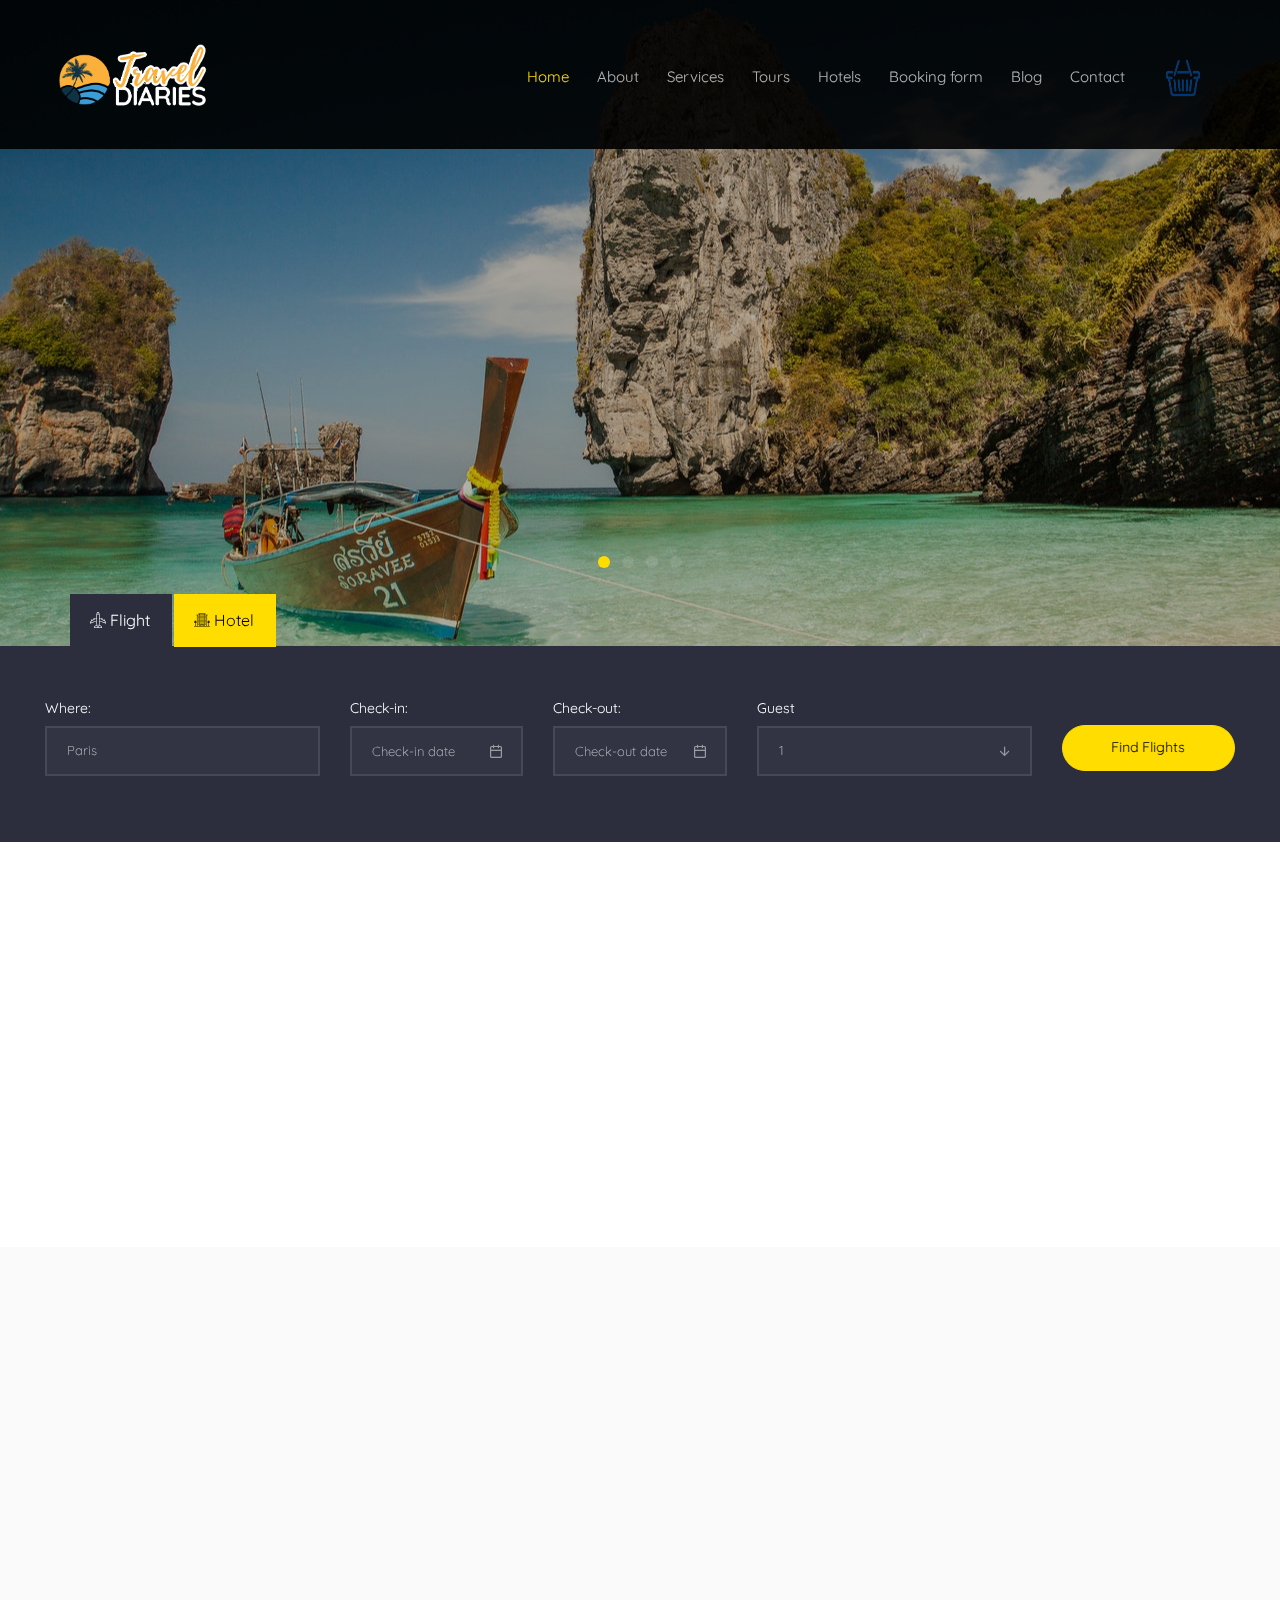
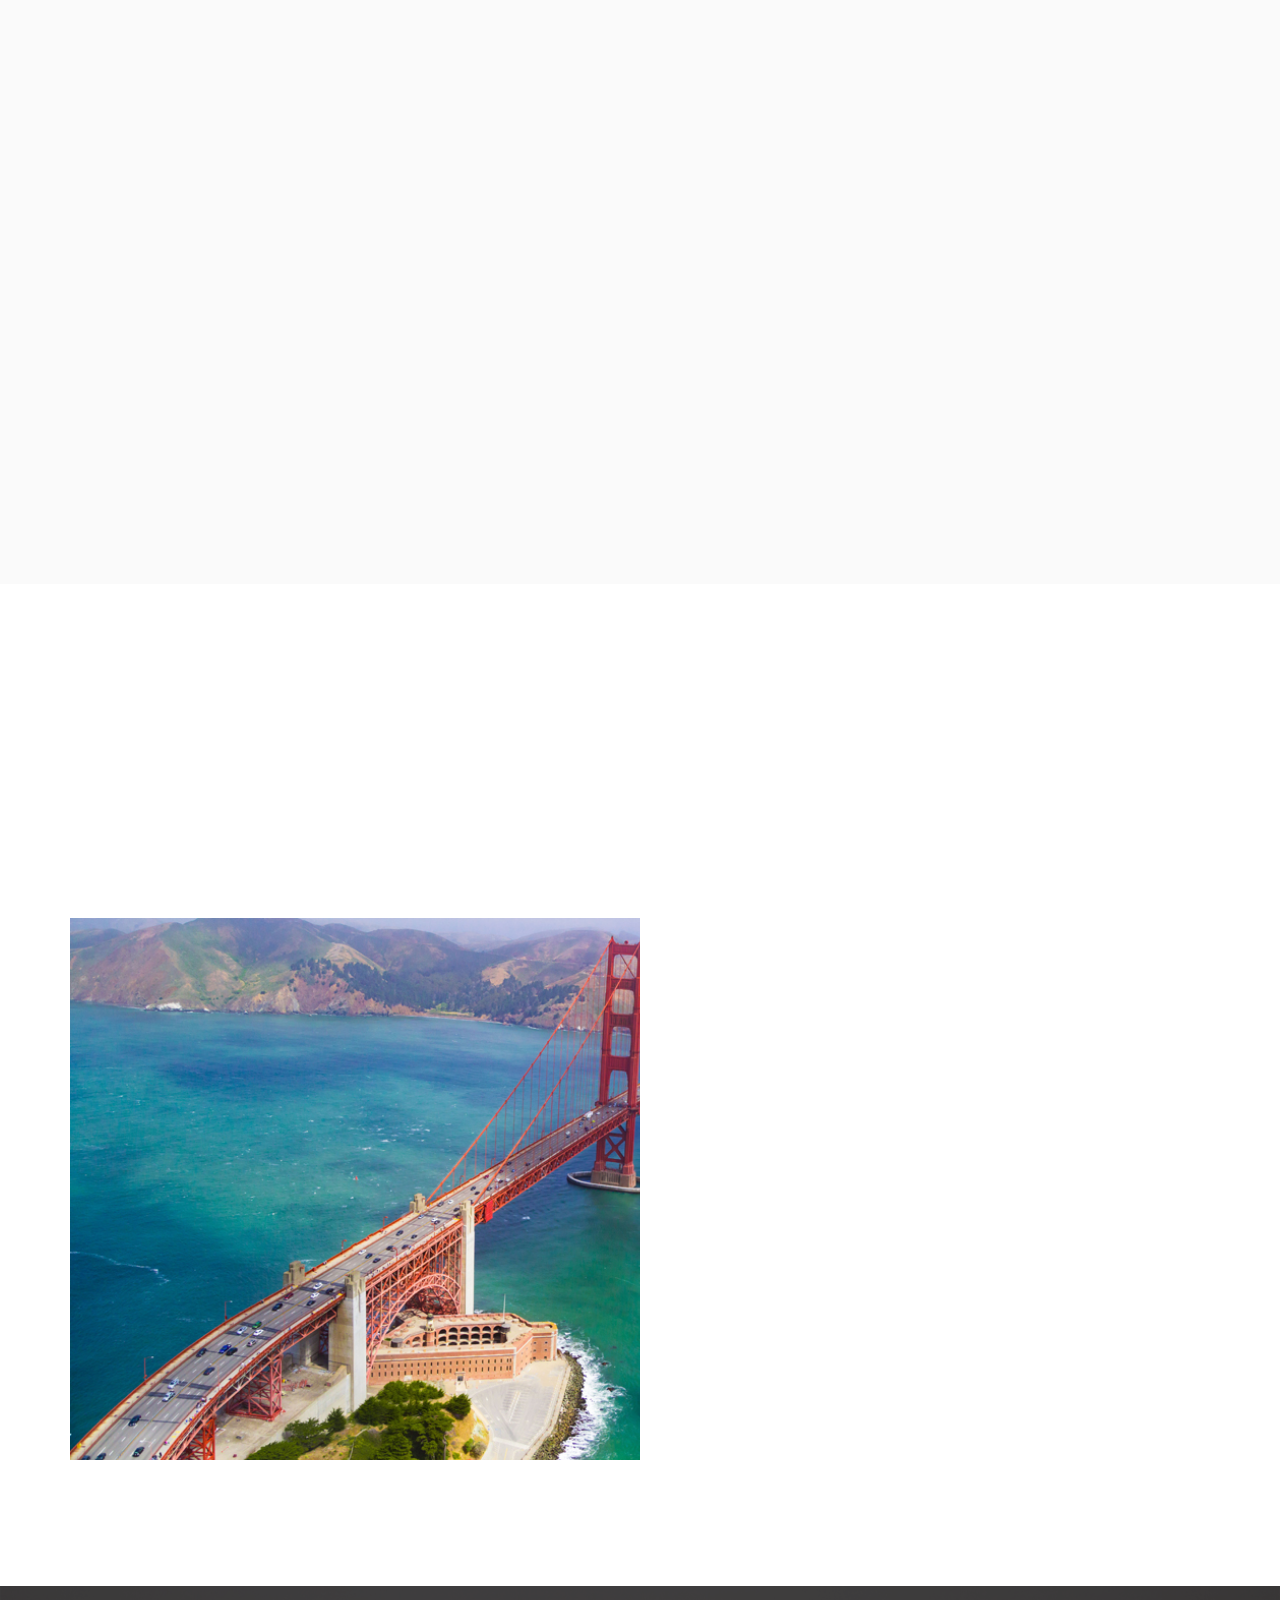
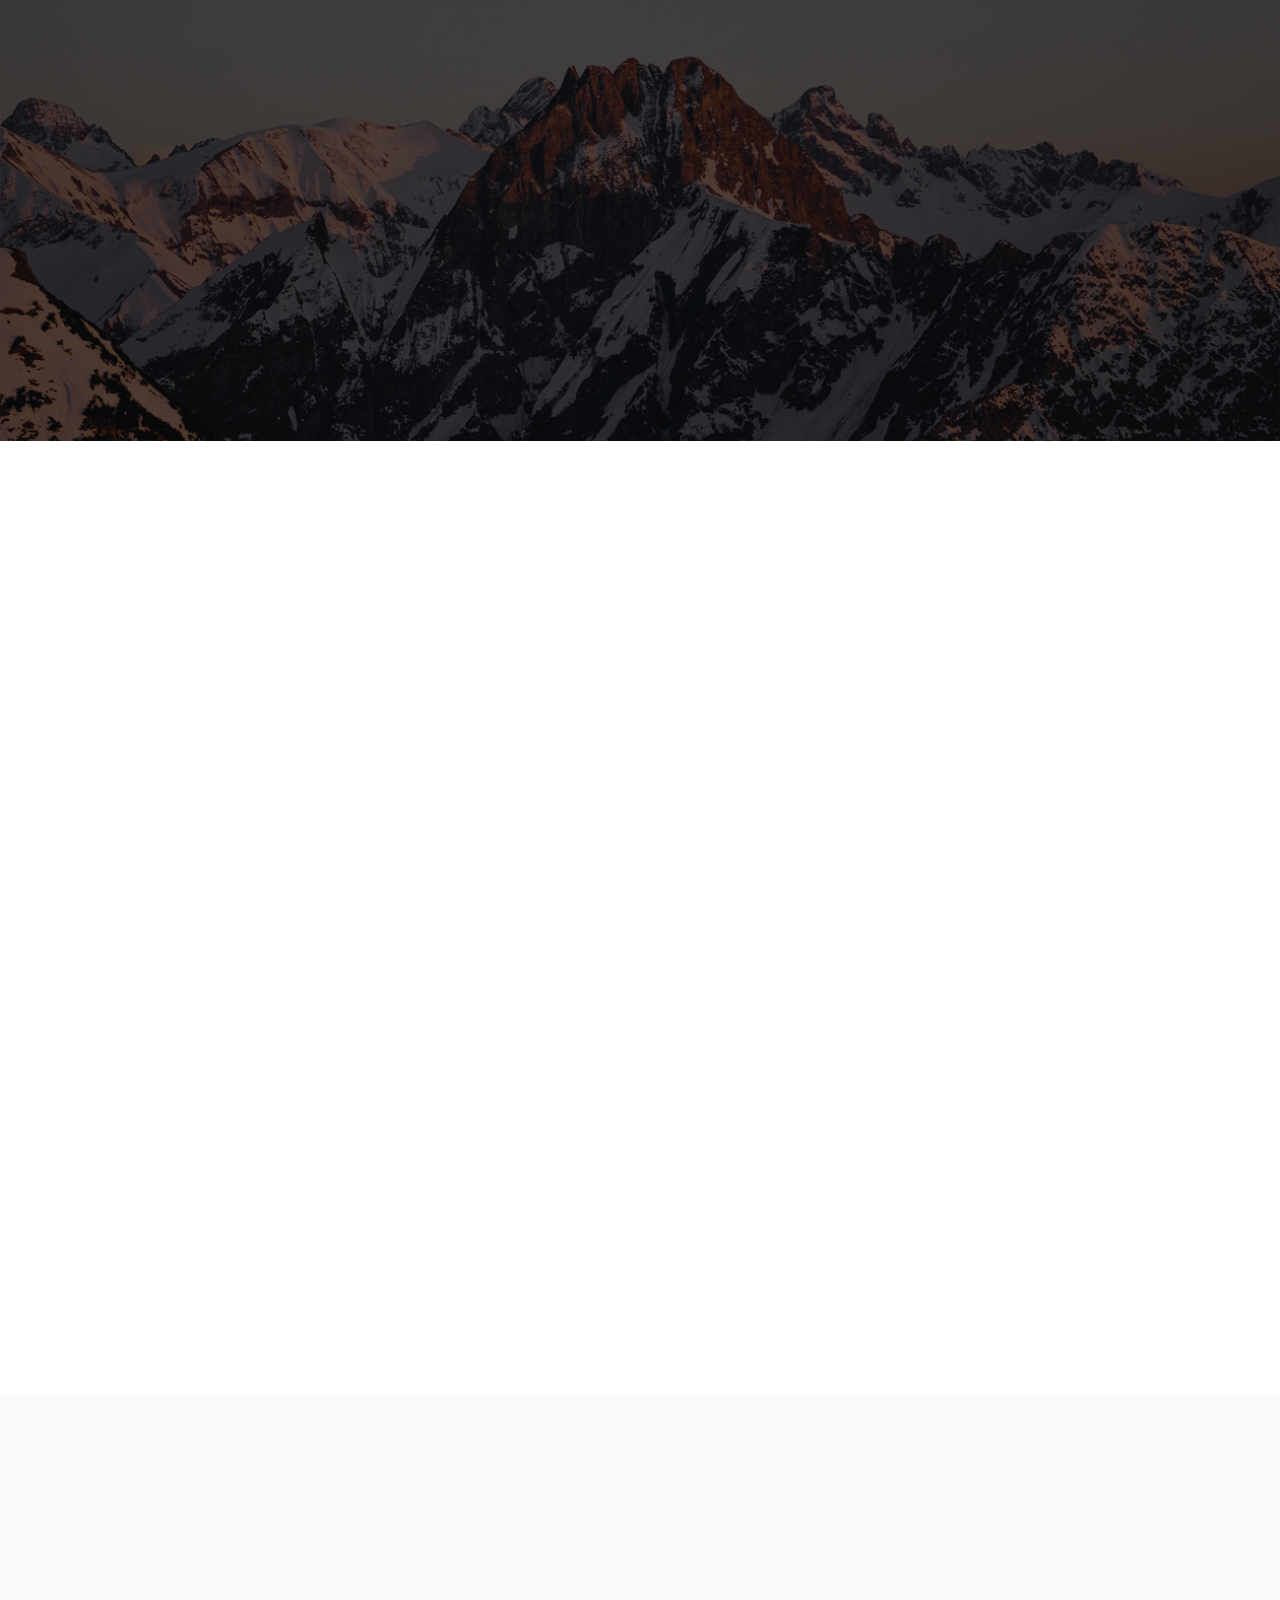
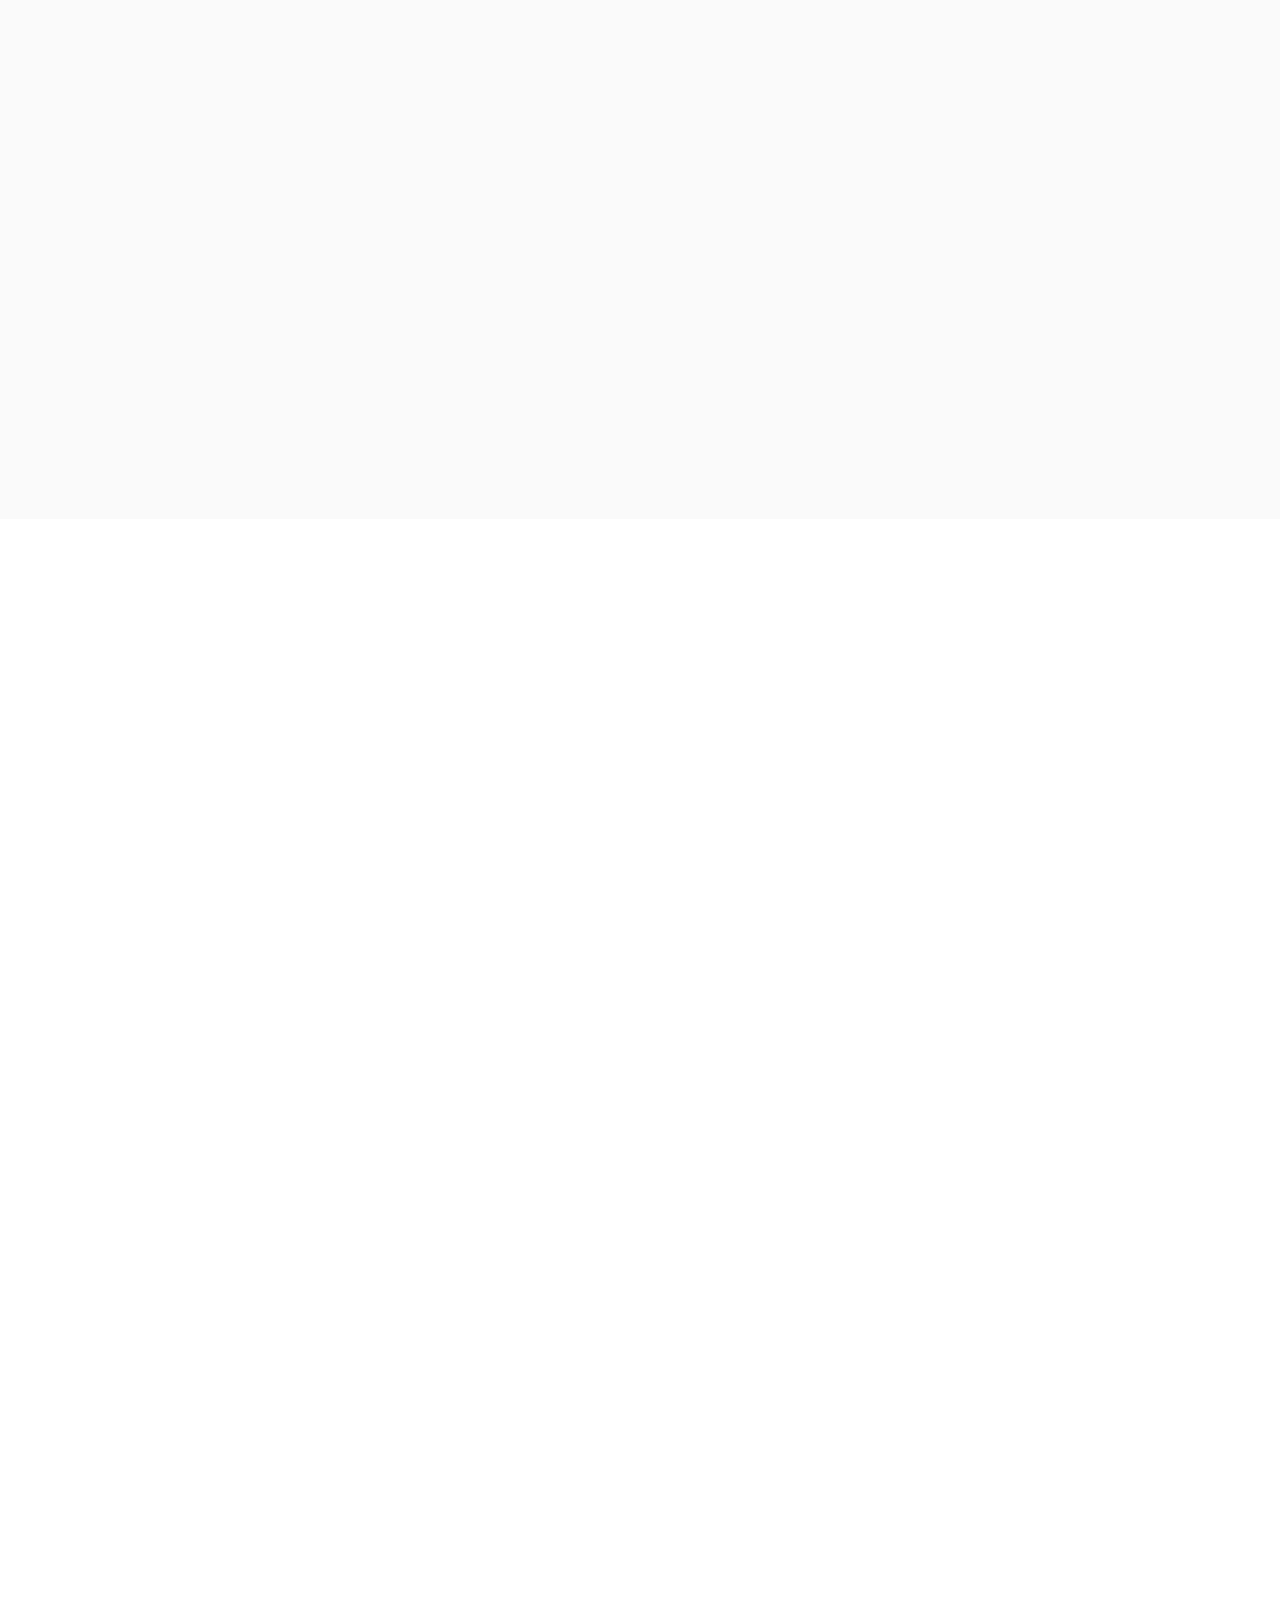
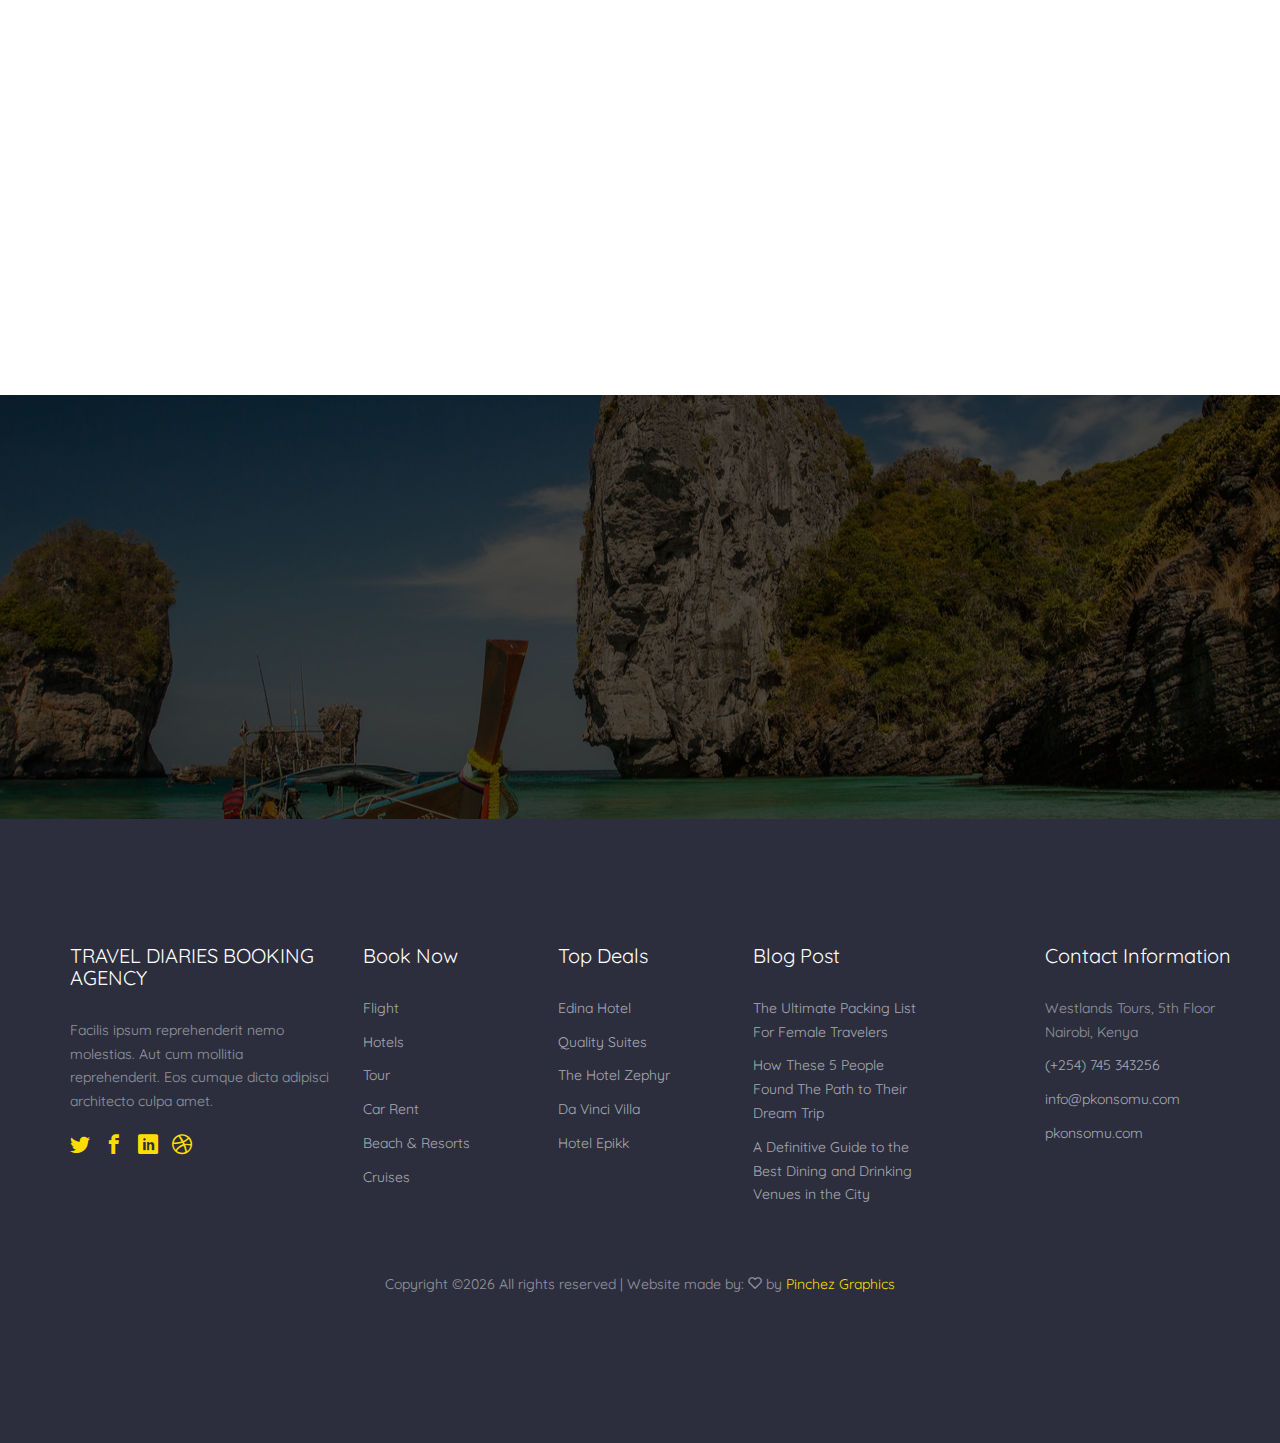
<file: index.html>
<!DOCTYPE HTML>
<html>
	<head>
	<meta charset="utf-8">
	<meta http-equiv="X-UA-Compatible" content="IE=edge">
	<title>TRAVEL DIARIES</title>
	<meta name="viewport" content="width=device-width, initial-scale=1">
	<meta name="description" content="" />
	<meta name="keywords" content="" />
	<meta name="author" content="" />


	<!-- Favicon -->
    <link rel="icon" href="./images/favicon.png" type="image/x-icon">

  <!-- Facebook and Twitter integration -->
	<meta property="og:title" content=""/>
	<meta property="og:image" content=""/>
	<meta property="og:url" content=""/>
	<meta property="og:site_name" content=""/>
	<meta property="og:description" content=""/>
	<meta name="twitter:title" content="" />
	<meta name="twitter:image" content="" />
	<meta name="twitter:url" content="" />
	<meta name="twitter:card" content="" />

	<link href="https://fonts.googleapis.com/css?family=Quicksand:300,400,500,700" rel="stylesheet">
	
	<!-- Animate.css -->
	<link rel="stylesheet" href="css/animate.css">
	<!-- Icomoon Icon Fonts-->
	<link rel="stylesheet" href="css/icomoon.css">
	<!-- Bootstrap  -->
	<link rel="stylesheet" href="css/bootstrap.css">

	<!-- Magnific Popup -->
	<link rel="stylesheet" href="css/magnific-popup.css">

	<!-- Flexslider  -->
	<link rel="stylesheet" href="css/flexslider.css">

	<!-- Owl Carousel -->
	<link rel="stylesheet" href="css/owl.carousel.min.css">
	<link rel="stylesheet" href="css/owl.theme.default.min.css">
	
	<!-- Date Picker -->
	<link rel="stylesheet" href="css/bootstrap-datepicker.css">
	<!-- Flaticons  -->
	<link rel="stylesheet" href="fonts/flaticon/font/flaticon.css">

	<!-- Theme style  -->
	<link rel="stylesheet" href="css/style.css">

	<!-- Modernizr JS -->
	<script src="js/modernizr-2.6.2.min.js"></script>
	<!-- FOR IE9 below -->
	<!--[if lt IE 9]>
	<script src="js/respond.min.js"></script>
	<![endif]-->

	</head>
	<body>
		
	<div class="colorlib-loader"></div>
<!------------------ NAVIGATION BAR SECTION --------------------------->
	<div id="page">
		<nav class="colorlib-nav" role="navigation">
			<div class="top-menu">
				<div class="container-fluid">
					<div class="row">
						<div class="col-xs-2">
							<div id="colorlib-logo">
								<a href="index.html">
									<img src="./images/TRAVEL_DIARIES_LOGO.png" alt="TRAVEL DIARIES">
								</a>
							</div>
						</div>
						<div class="col-xs-10 text-right menu-1">
							<ul>
								<li class="active"><a href="index.html">Home</a></li>
								<li><a href="about.html">About</a></li>
								<li><a href="services.html">Services</a></li>
								<li class="has-dropdown">
									<a href="tours.html">Tours</a>
									<!-- <ul class="dropdown">
										<li><a href="#">Destination</a></li>
										<li><a href="#">Cruises</a></li>
										<li><a href="#">Hotels</a></li>
										<li><a href="#">Booking</a></li>
									</ul> -->
								</li>
								<li><a href="hotels.html">Hotels</a></li>
								<li><a href="tours-place-booking.html">Booking form</a></li>
								<li><a href="blog.html">Blog</a></li>
								<li><a href="contact.html">Contact</a></li>
								<li class="cart-icon"><a href="checkout.html"><img src="./images/cart_icon.png" alt="Cart"></a></li>
							</ul>
						</div>
					</div>
				</div>
			</div>
		</nav>
	<!------------------ SLIDER REVOLUTION SECTION --------------------------->
		<aside id="colorlib-hero">
			<div class="flexslider">
				<ul class="slides">
			   	<li style="background-image: url(./images/img_bg_2.jpg);">
			   		<div class="overlay"></div>
			   		<div class="container-fluid">
			   			<div class="row">
				   			<div class="col-md-6 col-md-offset-3 col-sm-12 col-xs-12 slider-text">
				   				<div class="slider-text-inner text-center">
				   					<h1>WELCOME TO TRAVEL DIARIES BOOKING AGENCY</h1>
									<h2>You need it, we've got it!!!</h2>
				   				</div>
				   			</div>
				   		</div>
			   		</div>
			   	</li>
			   	<li style="background-image: url(./images/KARURA\ FOREST.jpg);">
			   		<div class="overlay"></div>
			   		<div class="container-fluid">
			   			<div class="row">
				   			<div class="col-md-6 col-md-offset-3 col-sm-12 col-xs-12 slider-text">
				   				<div class="slider-text-inner text-center">
				   					<h1>Amazing Karura Forest Tour</h1>
									<h2>2 Days 3 Nights</h2>
				   				</div>
				   			</div>
				   		</div>
			   		</div>
			   	</li>
			   	<li style="background-image: url(./images/DIANI\ BEACH.jpg);">
			   		<div class="overlay"></div>
			   		<div class="container-fluids">
			   			<div class="row">
				   			<div class="col-md-6 col-md-offset-3 col-sm-12 col-xs-12 slider-text">
				   				<div class="slider-text-inner text-center">
									<h1>Diani Beach Hotel Resort</h1>
				   					<h2>5 Days 3 Nights at affordable prices</h2>
				   				</div>
				   			</div>
				   		</div>
			   		</div>
			   	</li>
			   	<li style="background-image: url(./images/MT.\ LONGONOT.jpg);">
			   		<div class="overlay"></div>
			   		<div class="container-fluid">
			   			<div class="row">
				   			<div class="col-md-6 col-md-offset-3 col-sm-12 col-xs-12 slider-text">
				   				<div class="slider-text-inner text-center">
				   					<h2>Experience Mt. Longonot with Style</h2>
				   					<h1>Check us Out and experience the best</h1>
				   				</div>
				   			</div>
				   		</div>
			   		</div>
			   	</li>	   	
			  	</ul>
		  	</div>
		</aside>
	<!------------------ RESERVATION FORM SECTION --------------------------->
		<div id="colorlib-reservation">
			<!-- <div class="container"> -->
				<div class="row">
					<div class="search-wrap">
						<div class="container">
							<ul class="nav nav-tabs">
								<li class="active"><a data-toggle="tab" href="#flight"><i class="flaticon-plane"></i> Flight</a></li>
								<li><a data-toggle="tab" href="#hotel"><i class="flaticon-resort"></i> Hotel</a></li>
								<!-- <li><a data-toggle="tab" href="#car"><i class="flaticon-car"></i> Car Rent</a></li> -->
								<!-- <li><a data-toggle="tab" href="#cruises"><i class="flaticon-boat"></i> Cruises</a></li> -->
							</ul>
						</div>
						<div class="tab-content">
							<div id="flight" class="tab-pane fade in active">
								<form id="flight-form" method="post" action="./tours.html" class="colorlib-form">
				              	<div class="row">
				              	 <div class="col-md-3">
				              	 	<div class="form-group">
				                    <label for="date">Where:</label>
				                    <!-- <div class="form-field">
				                      <input type="text" id="location" class="form-control" placeholder="Search Location">
									</div> -->
									<select id="location" class="form-control">
										<option value="paris">Paris</option>
										<option value="new-york">New York</option>
										<option value="london">London</option>
										<option value="tokyo">Tokyo</option>
										<!-- Add more locations as needed -->
									</select>
				                  </div>
				              	 </div>
				                <div class="col-md-2">
				                  <div class="form-group">
				                    <label for="date">Check-in:</label>
				                    <div class="form-field">
				                      <i class="icon icon-calendar2"></i>
				                      <input type="text" id="date" class="form-control date" placeholder="Check-in date">
				                    </div>
				                  </div>
				                </div>
				                <div class="col-md-2">
				                  <div class="form-group">
				                    <label for="date">Check-out:</label>
				                    <div class="form-field">
				                      <i class="icon icon-calendar2"></i>
				                      <input type="text" id="date" class="form-control date" placeholder="Check-out date">
				                    </div>
				                  </div>
				                </div>
				                <div class="col-md-3">
				                  <div class="form-group">
				                    <label for="guests">Guest</label>
				                    <div class="form-field">
				                      <i class="icon icon-arrow-down3"></i>
				                      <select name="people" id="people" class="form-control">
				                        <option value="#">1</option>
				                        <option value="#">2</option>
				                        <option value="#">3</option>
				                        <option value="#">4</option>
				                        <option value="#">5+</option>
				                      </select>
				                    </div>
				                  </div>
				                </div>
				                <div class="col-md-2">
				                  <!-- <input type="submit" name="submit" id="submit" value="Find Flights" class="btn btn-primary btn-block"> -->
								  <button type="button" class="btn btn-primary btn-block" onclick="redirectToTour()">Find Flights</button>
				                </div>
				              </div>
				            </form>
				         </div>
				         <div id="hotel" class="tab-pane fade">
							<form id="hotel" method="post" action="./tours.html" class="colorlib-form">
				              	<div class="row">
				              	 <div class="col-md-2">
				              	 	<div class="booknow">
				              	 		<h2>Book Now</h2>
					              	 	<span>Best Price Online</span>
				              	 	</div>
				              	 </div>
				                <div class="col-md-3">
				                  <div class="form-group">
				                    <label for="date">Check-in:</label>
				                    <div class="form-field">
				                      <i class="icon icon-calendar2"></i>
				                      <input type="text" id="date" class="form-control date" placeholder="Check-in date">
				                    </div>
				                  </div>
				                </div>
				                <div class="col-md-3">
				                  <div class="form-group">
				                    <label for="date">Check-out:</label>
				                    <div class="form-field">
				                      <i class="icon icon-calendar2"></i>
				                      <input type="text" id="date" class="form-control date" placeholder="Check-out date">
				                    </div>
				                  </div>
				                </div>
				                <div class="col-md-2">
				                  <div class="form-group">
				                    <label for="guests">Guest</label>
				                    <div class="form-field">
				                      <i class="icon icon-arrow-down3"></i>
				                      <select name="people" id="people" class="form-control">
				                        <option value="#">1</option>
				                        <option value="#">2</option>
				                        <option value="#">3</option>
				                        <option value="#">4</option>
				                        <option value="#">5+</option>
				                      </select>
				                    </div>
				                  </div>
				                </div>
				                <div class="col-md-2">
				                  <!-- <input type="submit" name="submit" id="submit" value="Find Hotel" class="btn btn-primary btn-block"> -->
								  <button type="button" class="btn btn-primary btn-block" onclick="redirectToForm()">Find Hotels</button>
				                </div>
				              </div>
				            </form>
						   <!-- </div>
						   <div id="car" class="tab-pane fade">
						   	<form method="post" class="colorlib-form">
				              	<div class="row">
				              	 <div class="col-md-4">
				              	 	<div class="form-group">
				                    <label for="date">Where:</label>
				                    <div class="form-field">
				                      <input type="text" id="location" class="form-control" placeholder="Search Location">
				                    </div>
				                  </div>
				              	 </div>
				                <div class="col-md-3">
				                  <div class="form-group">
				                    <label for="date">Start Date:</label>
				                    <div class="form-field">
				                      <i class="icon icon-calendar2"></i>
				                      <input type="text" id="date" class="form-control date" placeholder="Check-in date">
				                    </div>
				                  </div>
				                </div>
				                <div class="col-md-3">
				                  <div class="form-group">
				                    <label for="date">Return Date:</label>
				                    <div class="form-field">
				                      <i class="icon icon-calendar2"></i>
				                      <input type="text" id="date" class="form-control date" placeholder="Check-out date">
				                    </div>
				                  </div>
				                </div>
				                <div class="col-md-2">
				                  <input type="submit" name="submit" id="submit" value="Find Car" class="btn btn-primary btn-block">
				                </div>
				              </div>
				            </form> -->
						   <!-- </div> -->


						   <!-- <div id="cruises" class="tab-pane fade">
						      <form method="post" class="colorlib-form">
				              	<div class="row">
				              	 <div class="col-md-4">
				              	 	<div class="form-group">
				                    <label for="date">Where:</label>
				                    <div class="form-field">
				                      <input type="text" id="location" class="form-control" placeholder="Search Location">
				                    </div>
				                  </div>
				              	 </div>
				                <div class="col-md-3">
				                  <div class="form-group">
				                    <label for="date">Start Date:</label>
				                    <div class="form-field">
				                      <i class="icon icon-calendar2"></i>
				                      <input type="text" id="date" class="form-control date" placeholder="Check-in date">
				                    </div>
				                  </div>
				                </div>
				                <div class="col-md-3">
				                  <div class="form-group">
				                    <label for="guests">Categories</label>
				                    <div class="form-field">
				                      <i class="icon icon-arrow-down3"></i>
				                      <select name="category" id="category" class="form-control">
				                        <option value="#">Suite</option>
				                        <option value="#">Super Deluxe</option>
				                        <option value="#">Balcony</option>
				                        <option value="#">Economy</option>
				                        <option value="#">Luxury</option>
				                      </select>
				                    </div>
				                  </div>
				                </div>
				                <div class="col-md-2">
				                  <input type="submit" name="submit" id="submit" value="Find Cruises" class="btn btn-primary btn-block">
				                </div>
				              </div>
				            </form>
						   </div> -->
			         </div>
					</div>
				</div>
			</div>
		</div>
	<!------------------ ABOUT US SECTION --------------------------->
		<div id="colorlib-services">
			<div class="container">
				<div class="row no-gutters">
					<div class="col-md-3 animate-box text-center aside-stretch">
						<div class="services">
							<span class="icon">
								<i class="flaticon-around"></i>
							</span>
							<h3>Amazing Travel</h3>
							<p>Our travel experiences are not just ordinary but something truly special and remarkable. It entices our visitors to explore unique and exciting destinations.</p>
						</div>
					</div>
					<div class="col-md-3 animate-box text-center">
						<div class="services">
							<span class="icon">
								<i class="flaticon-boat"></i>
							</span>
							<h3>Our Cruises</h3>
							<p>We have memorable cruises as a gateway for thrilling and adventurous experiences. It assures our visitors of their safety, reliabilility, and enjoyability.</p>
						</div>
					</div>
					<div class="col-md-3 animate-box text-center">
						<div class="services">
							<span class="icon">
								<i class="flaticon-car"></i>
							</span>
							<h3>Book Your Trip</h3>
							<p>We encourages our visitors to start planning their ideal vacations, emphasizing that their platform can help them achieve their travel dreams.</p>
						</div>
					</div>
					<div class="col-md-3 animate-box text-center">
						<div class="services">
							<span class="icon">
								<i class="flaticon-postcard"></i>
							</span>
							<h3>Nice Support</h3>
							<p>We usually assures our visitors that their support is our priority and is readily available to assist with any inquiries or concerns.</p>
						</div>
					</div>
				</div>
			</div>
		</div>
	<!------------------ POPULAR DESTINATION SECTION --------------------------->
		<div class="colorlib-tour colorlib-light-grey">
			<div class="container">
				<div class="row">
					<div class="col-md-6 col-md-offset-3 text-center colorlib-heading animate-box">
						<h2>Popular Destination</h2>
						<p>We love to tell and show our successful adventures on the places that we've gone</p>
					</div>
				</div>
			</div>
			<div class="tour-wrap">
				<a href="tours-place-booking.html" class="tour-entry animate-box">
					<div class="tour-img" style="background-image: url(./images/MT.\ KENYA.jpg);">
					</div>
					<span class="desc">
						<p class="star"><span><i class="icon-star-full"></i><i class="icon-star-full"></i><i class="icon-star-full"></i><i class="icon-star-full"></i><i class="icon-star-full"></i></span> 545 Reviews</p>
						<h2>Mt. Kenya National Park</h2>
						<span class="city">Nyeri County, Kenya</span>
						<span class="price">Ksh. 1500 pp/</span>
						<button class="book-button">Book Now</button>
					</span>
				</a>
				<a href="tours-place-booking.html" class="tour-entry animate-box">
					<div class="tour-img" style="background-image: url(./images/MT.\ LONGONOT.jpg);">
					</div>
					<span class="desc">
						<p class="star"><span><i class="icon-star-full"></i><i class="icon-star-full"></i><i class="icon-star-full"></i><i class="icon-star-full"></i><i class="icon-star-full"></i></span> 545 Reviews</p>
						<h2>Mt. Longonot National Park</h2>
						<span class="city">Nakuru County, Kenya</span>
						<span class="price">Ksh. 1000 pp/</span>
						<button class="book-button">Book Now</button>
					</span>
				</a>
				<a href="tours-place-booking.html" class="tour-entry animate-box">
					<div class="tour-img" style="background-image: url(./images/DIANI\ BEACH.jpg);">
					</div>
					<span class="desc">
						<p class="star"><span><i class="icon-star-full"></i><i class="icon-star-full"></i><i class="icon-star-full"></i><i class="icon-star-full"></i><i class="icon-star-full"></i></span> 545 Reviews</p>
						<h2>Diani Beach Resort</h2>
						<span class="city">Mombasa County, Kenya</span>
						<span class="price">Ksh. 3500 pp/</span>
						<button class="book-button">Book Now</button>
					</span>
				</a>
				<a href="tours-place-booking.html" class="tour-entry animate-box">
					<div class="tour-img" style="background-image: url(./images/KARURA\ FOREST.jpg);">
					</div>
					<span class="desc">
						<p class="star"><span><i class="icon-star-full"></i><i class="icon-star-full"></i><i class="icon-star-full"></i><i class="icon-star-full"></i><i class="icon-star-full"></i></span> 545 Reviews</p>
						<h2>Karura Forest Experience</h2>
						<span class="city">Nairobi, Kenya</span>
						<span class="price">Ksh. 500 pp/</span>
						<button class="book-button">Book Now</button>
					</span>
				</a>
				<a href="tours-place-booking.html" class="tour-entry animate-box">
					<div class="tour-img" style="background-image: url(./images/MAASAI\ MARA.jpg);">
					</div>
					<span class="desc">
						<p class="star"><span><i class="icon-star-full"></i><i class="icon-star-full"></i><i class="icon-star-full"></i><i class="icon-star-full"></i><i class="icon-star-full"></i></span> 545 Reviews</p>
						<h2>Maasai Mara National Park</h2>
						<span class="city">Narok County, Kenya</span>
						<span class="price">Ksh. 2500 pp/</span>
						<button class="book-button">Book Now</button>
					</span>
				</a>
				<a href="tours-place-booking.html" class="tour-entry animate-box">
					<div class="tour-img" style="background-image: url(./images/SAMBURU\ PARK.jpg);">
					</div>
					<span class="desc">
						<p class="star"><span><i class="icon-star-full"></i><i class="icon-star-full"></i><i class="icon-star-full"></i><i class="icon-star-full"></i><i class="icon-star-full"></i></span> 545 Reviews</p>
						<h2>Samburu National Reserve</h2>
						<span class="city">Samburu, Kenya</span>
						<span class="price">Ksh. 3500 pp/</span>
						<button class="book-button">Book Now</button>
					</span>
				</a>
				<a href="tours-place-booking.html" class="tour-entry animate-box">
					<div class="tour-img" style="background-image: url(./images/AMBOSELI\ PARK.jpg);">
					</div>
					<span class="desc">
						<p class="star"><span><i class="icon-star-full"></i><i class="icon-star-full"></i><i class="icon-star-full"></i><i class="icon-star-full"></i><i class="icon-star-full"></i></span> 545 Reviews</p>
						<h2>Amboseli National Park</h2>
						<span class="city">Kajiado County, Kenya</span>
						<span class="price">Ksh. 1000 pp/</span>
						<button class="book-button">Book Now</button>
					</span>
				</a>
				<a href="tours-place-booking.html" class="tour-entry animate-box">
					<div class="tour-img" style="background-image: url(./images/BAOBAB\ RESORT.jpg);">
					</div>
					<span class="desc">
						<p class="star"><span><i class="icon-star-full"></i><i class="icon-star-full"></i><i class="icon-star-full"></i><i class="icon-star-full"></i><i class="icon-star-full"></i></span> 545 Reviews</p>
						<h2>Baobab Beach Resort</h2>
						<span class="city">Mombasa County, Kenya</span>
						<span class="price">Ksh. 4000 pp/</span>
						<button class="book-button">Book Now</button>
					</span>
				</a>
			</div>
		</div>
	<!------------------ BLOG SECTION --------------------------->
		<div id="colorlib-blog">
			<div class="container">
				<div class="row">
					<div class="col-md-6 col-md-offset-3 text-center colorlib-heading animate-box">
						<h2>Recent Blog</h2>
						<p>We love to tell our successful far far away, behind the word mountains, far from the countries Vokalia and Consonantia, there live the blind texts.</p>
					</div>
				</div>
				<div class="blog-flex">
					<div class="f-entry-img" style="background-image: url(images/blog-3.jpg);">
					</div>
					<div class="blog-entry aside-stretch-right">
						<div class="row">
							<div class="col-md-12 animate-box">
								<a href="blog.html" class="blog-post">
									<span class="img" style="background-image: url(images/blog-1.jpg);"></span>
									<div class="desc">
										<span class="date">Feb 22, 2018</span>
										<h3>A Definitive Guide to the Best Dining</h3>
										<span class="cat">Activities</span>
									</div>
								</a>
							</div>
							<div class="col-md-12 animate-box">
								<a href="blog.html" class="blog-post">
									<span class="img" style="background-image: url(images/blog-2.jpg);"></span>
									<div class="desc">
										<span class="date">Feb 22, 2018</span>
										<h3>How These 5 People Found The Path to Their Dream Trip</h3>
										<span class="cat">Activities</span>
									</div>
								</a>
							</div>
							<div class="col-md-12 animate-box">
								<a href="blog.html" class="blog-post">
									<span class="img" style="background-image: url(images/blog-4.jpg);"></span>
									<div class="desc">
										<span class="date">Feb 22, 2018</span>
										<h3>Our Secret Island Boat Tour Is just for You</h3>
										<span class="cat">Activities</span>
									</div>
								</a>
							</div>
						</div>
					</div>
				</div>
			</div>
		</div>
	<!------------------ PROMOTION SALE SECTION --------------------------->
		<div id="colorlib-intro" class="intro-img" style="background-image: url(images/cover-img-1.jpg);" data-stellar-background-ratio="0.5">
			<div class="overlay"></div>
			<div class="container">
				<div class="row">
					<div class="col-md-6 animate-box">
						<div class="intro-desc">
							<div class="text-salebox">
								<div class="text-lefts">
									<div class="sale-box">
										<div class="sale-box-top">
											<h2 class="number">45</h2>
											<span class="sup-1">%</span>
											<span class="sup-2">Off</span>
										</div>
										<h2 class="text-sale">Sale</h2>
									</div>
								</div>
								<div class="text-rights">
									<h3 class="title">Just hurry up limited offer!</h3>
									<p>Separated they live in Bookmarksgrove right at the coast of the Semantics, a large language ocean.</p>
									<p><a href="tours.html" class="btn btn-primary">Book Now</a> <a href="tour-place.html" class="btn btn-primary btn-outline">Read more</a></p>
								</div>
							</div>
						</div>
					</div>
					<div class="col-md-6 animate-box">
						<div class="video-wrap">
							<div class="video colorlib-video" style="background-image: url(images/img_bg_2.jpg);">
								<!-- <a href="https://vimeo.com/channels/staffpicks/93951774" class="popup-vimeo"><i class="icon-video"></i></a>
								<div class="video-overlay"></div> -->
							</div>
						</div>
					</div>
				</div>
			</div>
		</div>
	<!------------------ RECOMMENDED HOTELS SECTION --------------------------->
		<div id="colorlib-hotel">
			<div class="container">
				<div class="row">
					<div class="col-md-6 col-md-offset-3 text-center colorlib-heading animate-box">
						<h2>Recommended Hotels</h2>
						<p>We love to tell our successful far far away, behind the word mountains, far from the countries Vokalia and Consonantia, there live the blind texts.</p>
					</div>
				</div>
				<div class="row">
					<div class="col-md-12 animate-box">
						<div class="owl-carousel">
							<div class="item">
								<div class="hotel-entry">
									<a href="hotels.html" class="hotel-img" style="background-image: url(images/hotel-1.jpg);">
										<p class="price"><span>$120</span><small> /night</small></p>
									</a>
									<div class="desc">
										<p class="star"><span><i class="icon-star-full"></i><i class="icon-star-full"></i><i class="icon-star-full"></i><i class="icon-star-full"></i><i class="icon-star-full"></i></span> 545 Reviews</p>
										<h3><a href="#">Hotel Edison</a></h3>
										<span class="place">New York, USA</span>
										<p>A small river named Duden flows by their place and supplies it with the necessary regelialia.</p>
									</div>
								</div>
							</div>
							<div class="item">
								<div class="hotel-entry">
									<a href="hotels.html" class="hotel-img" style="background-image: url(images/hotel-2.jpg);">
										<p class="price"><span>$120</span><small> /night</small></p>
									</a>
									<div class="desc">
										<p class="star"><span><i class="icon-star-full"></i><i class="icon-star-full"></i><i class="icon-star-full"></i><i class="icon-star-full"></i><i class="icon-star-full"></i></span> 545 Reviews</p>
										<h3><a href="#">Hotel Edison</a></h3>
										<span class="place">New York, USA</span>
										<p>A small river named Duden flows by their place and supplies it with the necessary regelialia.</p>
									</div>
								</div>
							</div>
							<div class="item">
								<div class="hotel-entry">
									<a href="hotels.html" class="hotel-img" style="background-image: url(images/hotel-3.jpg);">
										<p class="price"><span>$120</span><small> /night</small></p>
									</a>
									<div class="desc">
										<p class="star"><span><i class="icon-star-full"></i><i class="icon-star-full"></i><i class="icon-star-full"></i><i class="icon-star-full"></i><i class="icon-star-full"></i></span> 545 Reviews</p>
										<h3><a href="#">Hotel Edison</a></h3>
										<span class="place">New York, USA</span>
										<p>A small river named Duden flows by their place and supplies it with the necessary regelialia.</p>
									</div>
								</div>
							</div>
							<div class="item">
								<div class="hotel-entry">
									<a href="hotels.html" class="hotel-img" style="background-image: url(images/hotel-4.jpg);">
										<p class="price"><span>$120</span><small> /night</small></p>
									</a>
									<div class="desc">
										<p class="star"><span><i class="icon-star-full"></i><i class="icon-star-full"></i><i class="icon-star-full"></i><i class="icon-star-full"></i><i class="icon-star-full"></i></span> 545 Reviews</p>
										<h3><a href="#">Hotel Edison</a></h3>
										<span class="place">New York, USA</span>
										<p>A small river named Duden flows by their place and supplies it with the necessary regelialia.</p>
									</div>
								</div>
							</div>
						</div>
					</div>
				</div>
			</div>
		</div>
	<!------------------ TESTIMONIALS SECTION --------------------------->
		<div id="colorlib-testimony" class="colorlib-light-grey">
			<div class="container">
				<div class="row">
					<div class="col-md-6 col-md-offset-3 text-center colorlib-heading animate-box">
						<h2>Our Satisfied Guests says</h2>
						<p>We love to tell our successful far far away, behind the word mountains, far from the countries Vokalia and Consonantia, there live the blind texts.</p>
					</div>
				</div>
				<div class="row">
					<div class="col-md-8 col-md-offset-2 animate-box">						
						<div class="owl-carousel2">
							<div class="item">
								<div class="testimony text-center">
									<span class="img-user" style="background-image: url(images/person1.jpg);"></span>
									<span class="user">Alysha Myers</span>
									<small>Miami Florida, USA</small>
									<blockquote>
										<p>" A small river named Duden flows by their place and supplies it with the necessary regelialia.</p>
									</blockquote>
								</div>
							</div>
							<div class="item">
								<div class="testimony text-center">
									<span class="img-user" style="background-image: url(images/person2.jpg);"></span>
									<span class="user">James Fisher</span>
									<small>New York, USA</small>
									<blockquote>
										<p>One day however a small line of blind text by the name of Lorem Ipsum decided to leave for the far World of Grammar.</p>
									</blockquote>
								</div>
							</div>
							<div class="item">
								<div class="testimony text-center">
									<span class="img-user" style="background-image: url(images/person3.jpg);"></span>
									<span class="user">Jacob Webb</span>
									<small>Athens, Greece</small>
									<blockquote>
										<p>Alphabet Village and the subline of her own road, the Line Lane. Pityful a rethoric question ran over her cheek, then she continued her way.</p>
									</blockquote>
								</div>
							</div>
						</div>
					</div>
				</div>	
			</div>
		</div>
	<!------------------ POPULAR TRAVEL COUNTRIES SECTION --------------------------->
		<div class="colorlib-tour">
			<div class="container">
				<div class="row">
					<div class="col-md-6 col-md-offset-3 text-center colorlib-heading animate-box">
						<h2>Most Popular Travel Countries</h2>
						<p>We love to tell our successful far far away, behind the word mountains, far from the countries Vokalia and Consonantia, there live the blind texts.</p>
					</div>
				</div>
				<div class="row">
					<div class="col-md-12">
						<div class="f-tour">
							<div class="row row-pb-md">
								<div class="col-md-6">
									<div class="row">
										<div class="col-md-6 animate-box">
											<a  href="tours.html" class="f-tour-img" style="background-image: url(images/tour-1.jpg);">
												<div class="desc">
													<h3>Rome - 5 Days</h3>
													<p class="price"><span>$120</span> <small>/ person</small></p>
												</div>
											</a>
										</div>
										<div class="col-md-6 animate-box">
											<a  href="tours.html" class="f-tour-img" style="background-image: url(images/tour-2.jpg);">
												<div class="desc">
													<h3>Rome - 5 Days</h3>
													<p class="price"><span>$120</span> <small>/ person</small></p>
												</div>
											</a>
										</div>
										<div class="col-md-6 animate-box">
											<a  href="tours.html" class="f-tour-img" style="background-image: url(images/tour-3.jpg);">
												<div class="desc">
													<h3>Rome - 5 Days</h3>
													<p class="price"><span>$120</span> <small>/ person</small></p>
												</div>
											</a>
										</div>
										<div class="col-md-6 animate-box">
											<a  href="tours.html" class="f-tour-img" style="background-image: url(images/tour-4.jpg);">
												<div class="desc">
													<h3>Rome - 5 Days</h3>
													<p class="price"><span>$120</span> <small>/ person</small></p>
												</div>
											</a>
										</div>
									</div>
								</div>
								<div class="col-md-6 animate-box">
									<div class="desc">
										<div class="row">
											<div class="col-md-12">
												<h3>Italy, Europe</h3>
												<p>Far far away, behind the word mountains, far from the countries Vokalia and Consonantia, there live the blind texts. Separated they live in Bookmarksgrove right at the coast of the Semantics, a large language ocean. A small river named Duden flows by their place and supplies it with the necessary regelialia.</p><br>
											</div>
											<div class="col-md-12">
												<h4>Best Tours City</h4>
												<div class="row">
													<div class="col-md-4 col-sm-4 col-xs-4">
														<ul>
															<li><a href="#">Rome</a></li>
															<li><a href="#">Milan</a></li>
															<li><a href="#">Genoa</a></li>
															<li><a href="#">Verona</a></li>
														</ul>
													</div>
													<div class="col-md-4 col-sm-4 col-xs-4">
														<ul>
															<li><a href="#">Venice</a></li>
															<li><a href="#">Bologna</a></li>
															<li><a href="#">Trieste</a></li>
															<li><a href="#">Florence</a></li>
														</ul>
													</div>
													<div class="col-md-4 col-sm-4 col-xs-4">
														<ul>
															<li><a href="#">Palermo</a></li>
															<li><a href="#">Siena</a></li>
															<li><a href="#">San Marino</a></li>
															<li><a href="#">Naples</a></li>
														</ul>
													</div>
												</div>
												<p><a href="tours.html" class="btn btn-primary">View All Places</a></p>
											</div>
										</div>
									</div>
								</div>
							</div>
						</div>

						<div class="f-tour">
							<div class="row">
								<div class="col-md-6 col-md-push-6">
									<div class="row">
										<div class="col-md-6 animate-box">
											<a  href="tours.html" class="f-tour-img" style="background-image: url(images/tour-5.jpg);">
												<div class="desc">
													<h3>Rome - 5 Days</h3>
													<p class="price"><span>$120</span> <small>/ person</small></p>
												</div>
											</a>
										</div>
										<div class="col-md-6 animate-box">
											<a  href="tours.html" class="f-tour-img" style="background-image: url(images/tour-6.jpg);">
												<div class="desc">
													<h3>Rome - 5 Days</h3>
													<p class="price"><span>$120</span> <small>/ person</small></p>
												</div>
											</a>
										</div>
										<div class="col-md-6 animate-box">
											<a  href="tours.html" class="f-tour-img" style="background-image: url(images/tour-7.jpg);">
												<div class="desc">
													<h3>Rome - 5 Days</h3>
													<p class="price"><span>$120</span> <small>/ person</small></p>
												</div>
											</a>
										</div>
										<div class="col-md-6 animate-box">
											<a  href="tours.html" class="f-tour-img" style="background-image: url(images/tour-8.jpg);">
												<div class="desc">
													<h3>Rome - 5 Days</h3>
													<p class="price"><span>$120</span> <small>/ person</small></p>
												</div>
											</a>
										</div>
									</div>
								</div>
								<div class="col-md-6 animate-box col-md-pull-6 text-right">
									<div class="desc">
										<div class="row">
											<div class="col-md-12">
												<h3>Athens, Greece</h3>
												<p>Far far away, behind the word mountains, far from the countries Vokalia and Consonantia, there live the blind texts. Separated they live in Bookmarksgrove right at the coast of the Semantics, a large language ocean. A small river named Duden flows by their place and supplies it with the necessary regelialia.</p><br>
											</div>
											<div class="col-md-12">
												<h4>Best Tours City</h4>
												<div class="row">
													<div class="col-md-4 col-sm-4 col-xs-4">
														<ul>
															<li><a href="#">Rome</a></li>
															<li><a href="#">Milan</a></li>
															<li><a href="#">Genoa</a></li>
															<li><a href="#">Verona</a></li>
														</ul>
													</div>
													<div class="col-md-4 col-sm-4 col-xs-4">
														<ul>
															<li><a href="#">Venice</a></li>
															<li><a href="#">Bologna</a></li>
															<li><a href="#">Trieste</a></li>
															<li><a href="#">Florence</a></li>
														</ul>
													</div>
													<div class="col-md-4 col-sm-4 col-xs-4">
														<ul>
															<li><a href="#">Palermo</a></li>
															<li><a href="#">Siena</a></li>
															<li><a href="#">San Marino</a></li>
															<li><a href="#">Naples</a></li>
														</ul>
													</div>
												</div>
												<p><a href="tours.html" class="btn btn-primary">View All Places</a></p>
											</div>
										</div>
									</div>
								</div>
							</div>
						</div>
					</div>
				</div>
			</div>
		</div>
	<!------------------ SIGN UP LETTER SECTION --------------------------->
		<div id="colorlib-subscribe" style="background-image: url(images/img_bg_2.jpg);" data-stellar-background-ratio="0.5">
			<div class="overlay"></div>
			<div class="container">
				<div class="row">
					<div class="col-md-6 col-md-offset-3 text-center colorlib-heading animate-box">
						<h2>Sign Up for a Newsletter</h2>
						<p>Sign up for our mailing list to get latest updates and offers.</p>
						<form class="form-inline qbstp-header-subscribe">
							<div class="row">
								<div class="col-md-12 col-md-offset-0">
									<div class="form-group">
										<input type="text" class="form-control" id="email" placeholder="Enter your email">
										<button type="submit" class="btn btn-primary">Subscribe</button>
									</div>
								</div>
							</div>
						</form>
					</div>
				</div>
			</div>
		</div>
	<!------------------ FOOTER SECTION --------------------------->
		<footer id="colorlib-footer" role="contentinfo">
			<div class="container">
				<div class="row row-pb-md">
					<div class="col-md-3 colorlib-widget">
						<h4>TRAVEL DIARIES BOOKING AGENCY</h4>
						<p>Facilis ipsum reprehenderit nemo molestias. Aut cum mollitia reprehenderit. Eos cumque dicta adipisci architecto culpa amet.</p>
						<p>
							<ul class="colorlib-social-icons">
								<li><a href="#"><i class="icon-twitter"></i></a></li>
								<li><a href="#"><i class="icon-facebook"></i></a></li>
								<li><a href="#"><i class="icon-linkedin"></i></a></li>
								<li><a href="#"><i class="icon-dribbble"></i></a></li>
							</ul>
						</p>
					</div>
					<div class="col-md-2 colorlib-widget">
						<h4>Book Now</h4>
						<p>
							<ul class="colorlib-footer-links">
								<li><a href="#">Flight</a></li>
								<li><a href="#">Hotels</a></li>
								<li><a href="#">Tour</a></li>
								<li><a href="#">Car Rent</a></li>
								<li><a href="#">Beach &amp; Resorts</a></li>
								<li><a href="#">Cruises</a></li>
							</ul>
						</p>
					</div>
					<div class="col-md-2 colorlib-widget">
						<h4>Top Deals</h4>
						<p>
							<ul class="colorlib-footer-links">
								<li><a href="#">Edina Hotel</a></li>
								<li><a href="#">Quality Suites</a></li>
								<li><a href="#">The Hotel Zephyr</a></li>
								<li><a href="#">Da Vinci Villa</a></li>
								<li><a href="#">Hotel Epikk</a></li>
							</ul>
						</p>
					</div>
					<div class="col-md-2">
						<h4>Blog Post</h4>
						<ul class="colorlib-footer-links">
							<li><a href="#">The Ultimate Packing List For Female Travelers</a></li>
							<li><a href="#">How These 5 People Found The Path to Their Dream Trip</a></li>
							<li><a href="#">A Definitive Guide to the Best Dining and Drinking Venues in the City</a></li>
						</ul>
					</div>

					<div class="col-md-3 col-md-push-1">
						<h4>Contact Information</h4>
						<ul class="colorlib-footer-links">
							<li>Westlands Tours, 5th Floor <br> Nairobi, Kenya</li>
							<li><a href="tel://+254745343256">(+254) 745 343256</a></li>
							<li><a href="mailto:info@pkonsomu.com">info@pkonsomu.com</a></li>
							<li><a href="http://www.pinchez.epizy.com/">pkonsomu.com</a></li>
						</ul>
					</div>
				</div>
				<div class="row">
					<div class="col-md-12 text-center">
						<p>
							<!-- Link back to Colorlib can't be removed. Template is licensed under CC BY 3.0. -->
Copyright &copy;<script>document.write(new Date().getFullYear());</script> All rights reserved | Website made by: <i class="icon-heart2" aria-hidden="true"></i> by <a href="http://www.pinchez.epizy.com/" target="_blank">Pinchez Graphics</a>
<!-- Link back to Colorlib can't be removed. Template is licensed under CC BY 3.0. --></span> 
							<!-- <span class="block">Demo Images: <a href="http://unsplash.co/" target="_blank">Unsplash</a> , <a href="http://pexels.com/" target="_blank">Pexels.com</a></span> -->
						</p>
					</div>
				</div>
			</div>
		</footer>
	</div>

	<script>
		function redirectToTour() {
		  window.location.href="checkout.html"
		}

		function redirectToForm() {
		  window.location.href="hotels.html"
		}
	</script>

	<div class="gototop js-top">
		<a href="#" class="js-gotop"><i class="icon-arrow-up2"></i></a>
	</div>
	
	<!-- jQuery -->
	<script src="js/jquery.min.js"></script>
	<!-- jQuery Easing -->
	<script src="js/jquery.easing.1.3.js"></script>
	<!-- Bootstrap -->
	<script src="js/bootstrap.min.js"></script>
	<!-- Waypoints -->
	<script src="js/jquery.waypoints.min.js"></script>
	<!-- Flexslider -->
	<script src="js/jquery.flexslider-min.js"></script>
	<!-- Owl carousel -->
	<script src="js/owl.carousel.min.js"></script>
	<!-- Magnific Popup -->
	<script src="js/jquery.magnific-popup.min.js"></script>
	<script src="js/magnific-popup-options.js"></script>
	<!-- Date Picker -->
	<script src="js/bootstrap-datepicker.js"></script>
	<!-- Stellar Parallax -->
	<script src="js/jquery.stellar.min.js"></script>
	<!-- Main -->
	<script src="js/main.js"></script>

	</body>
</html>
</file>
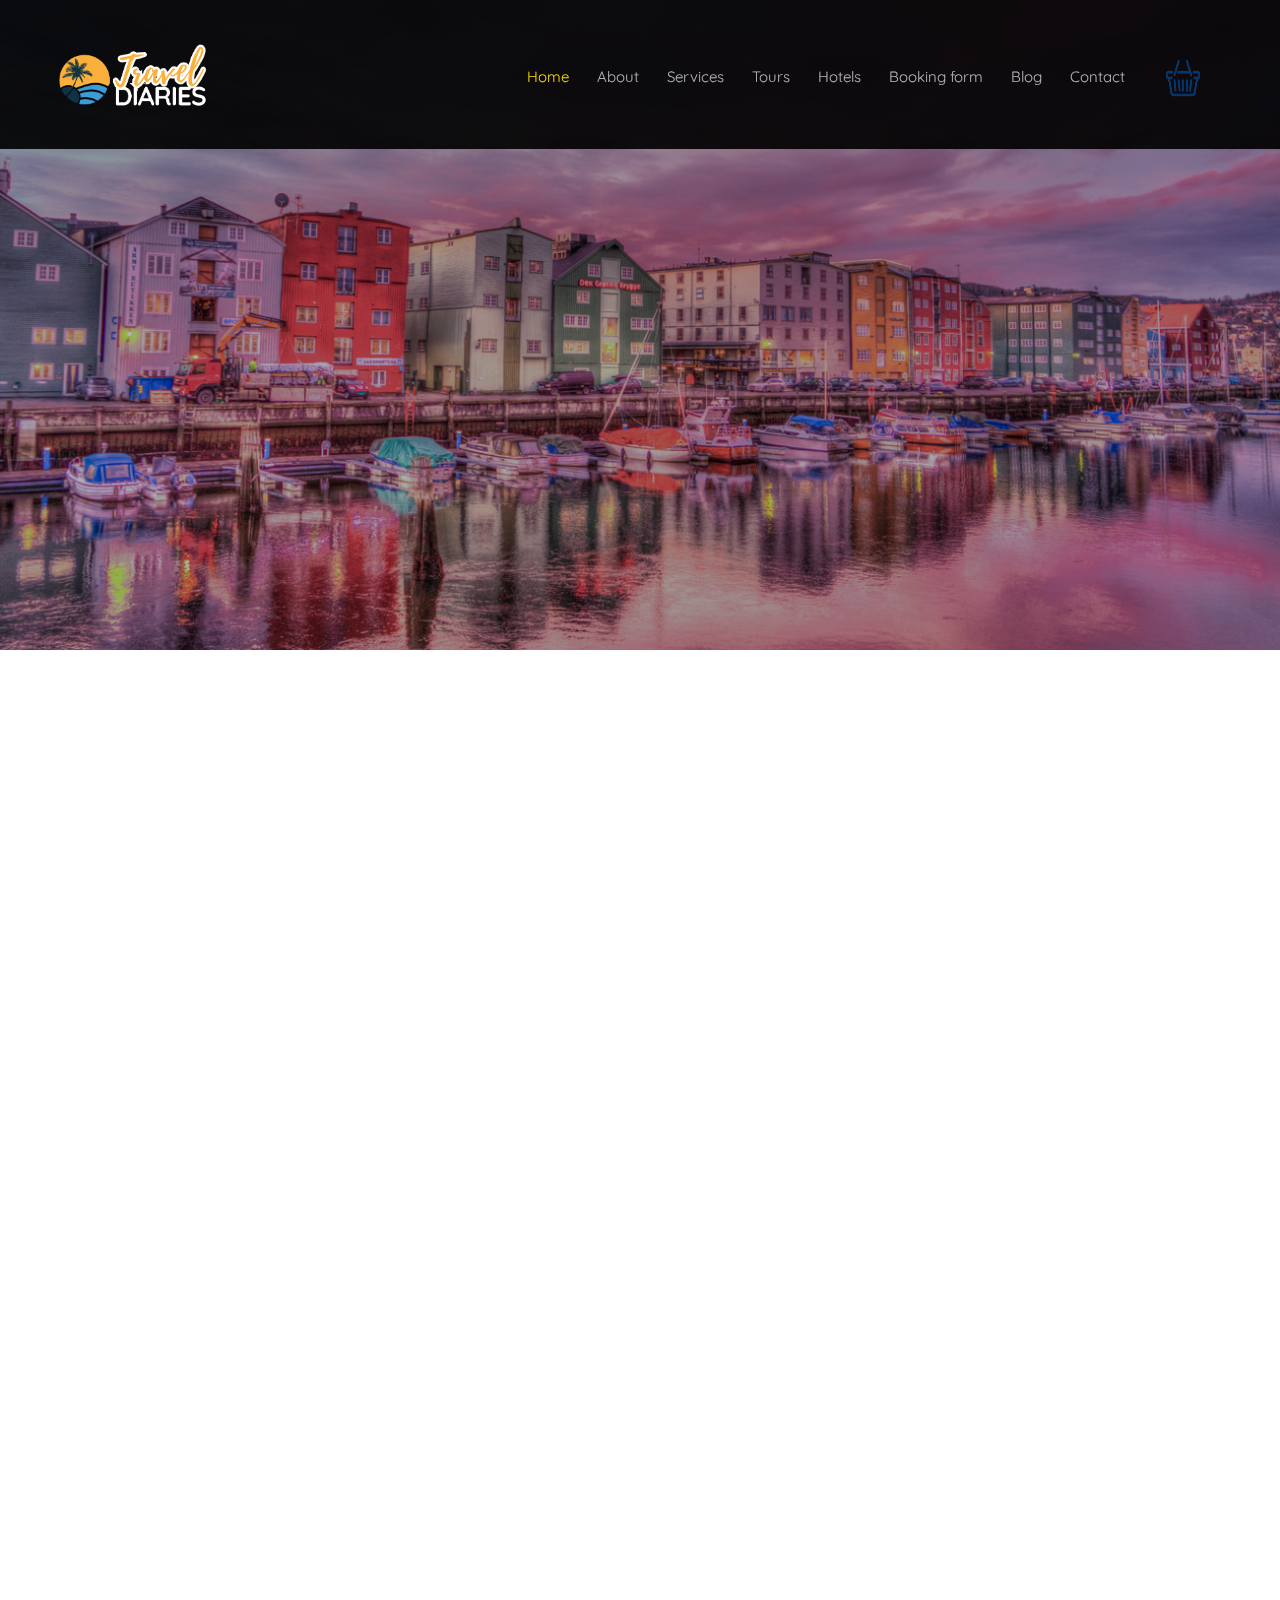
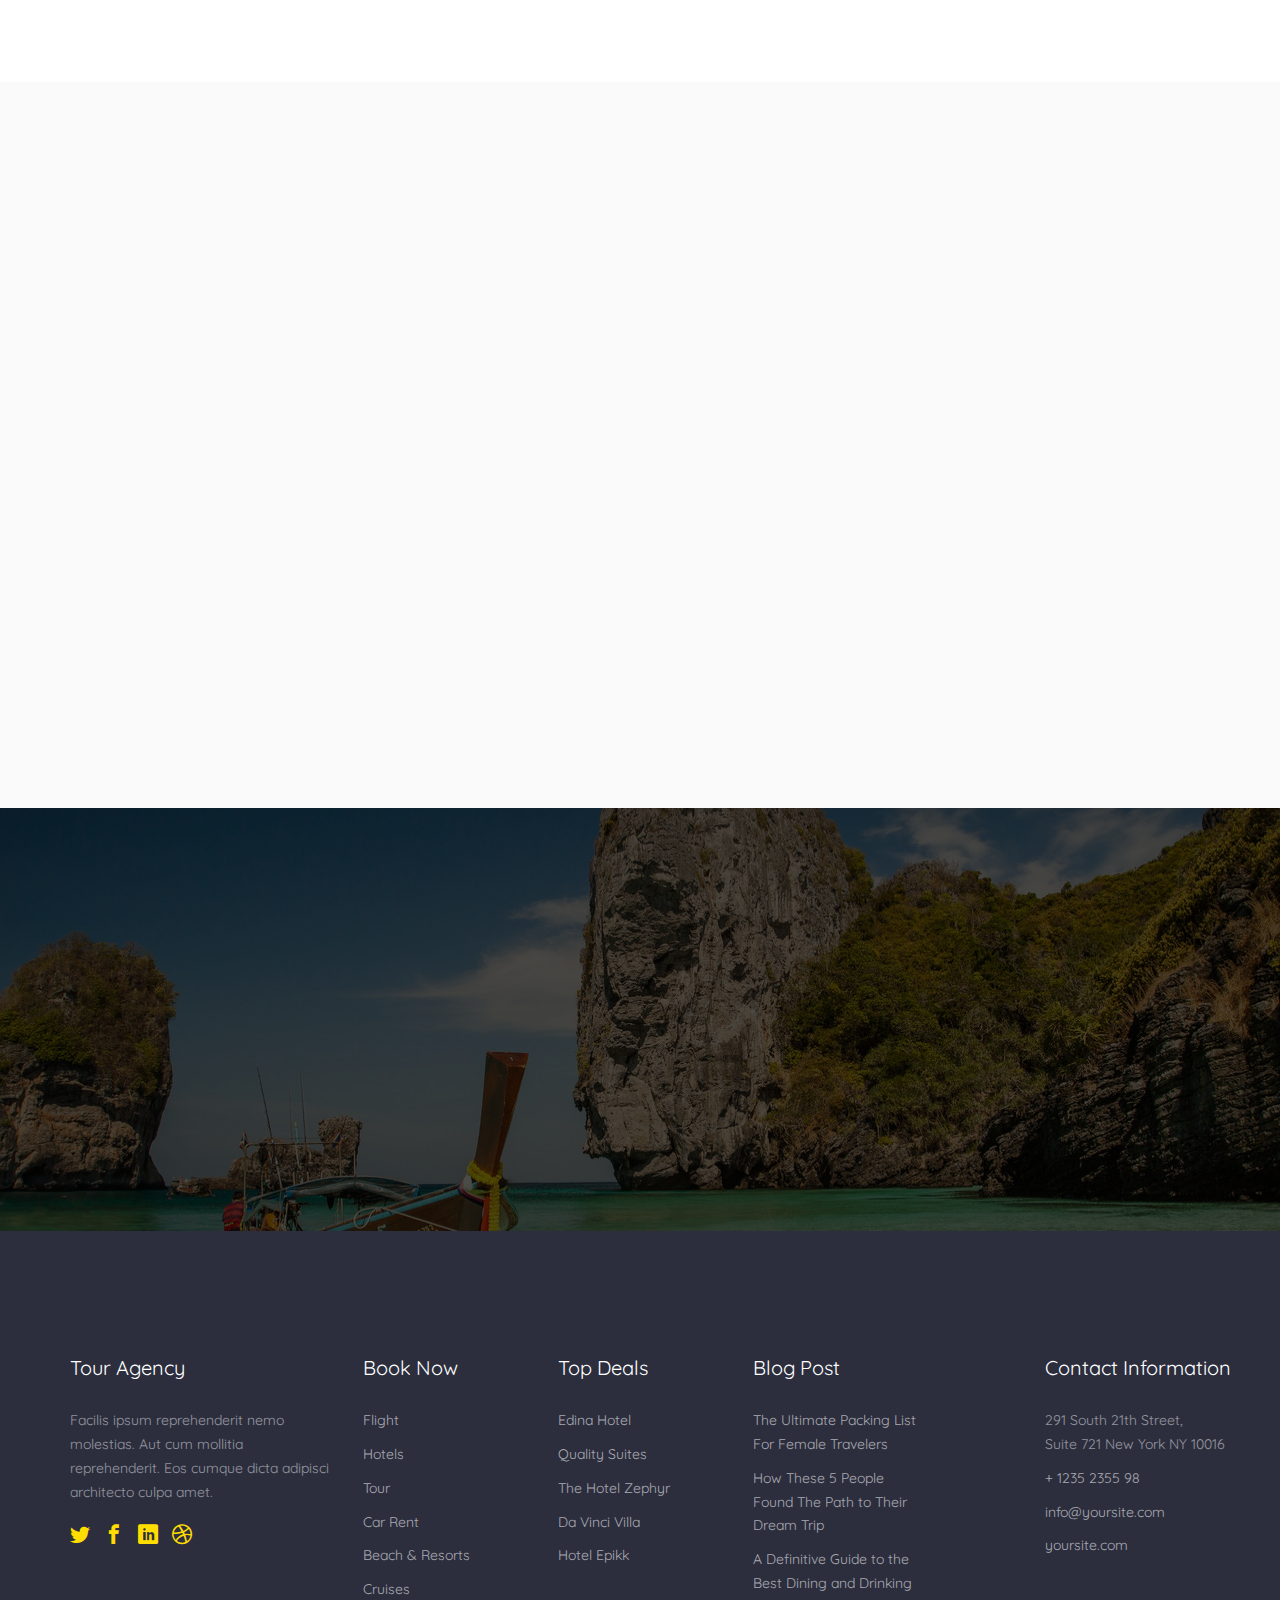
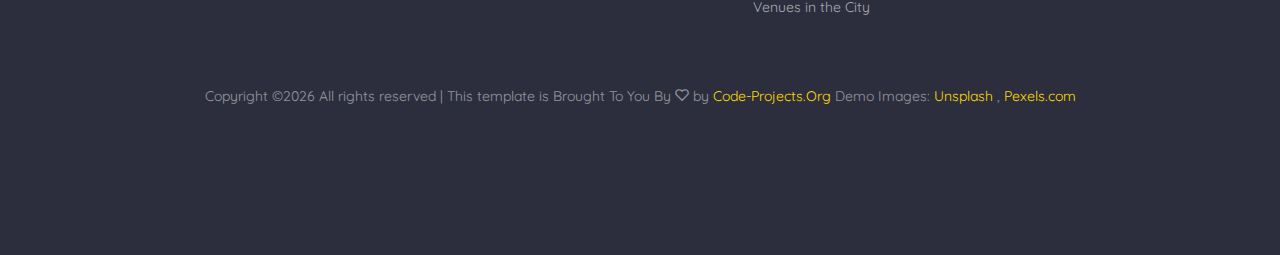
<file: about.html>
<!DOCTYPE HTML>
<html>
	<head>
	<meta charset="utf-8">
	<meta http-equiv="X-UA-Compatible" content="IE=edge">
	<title>TRAVEL DIARIES</title>
	<meta name="viewport" content="width=device-width, initial-scale=1">
	<meta name="description" content="" />
	<meta name="keywords" content="" />
	<meta name="author" content="" />

  <!-- Facebook and Twitter integration -->
	<meta property="og:title" content=""/>
	<meta property="og:image" content=""/>
	<meta property="og:url" content=""/>
	<meta property="og:site_name" content=""/>
	<meta property="og:description" content=""/>
	<meta name="twitter:title" content="" />
	<meta name="twitter:image" content="" />
	<meta name="twitter:url" content="" />
	<meta name="twitter:card" content="" />

	<link href="https://fonts.googleapis.com/css?family=Quicksand:300,400,500,700" rel="stylesheet">
	
	<!-- Animate.css -->
	<link rel="stylesheet" href="css/animate.css">
	<!-- Icomoon Icon Fonts-->
	<link rel="stylesheet" href="css/icomoon.css">
	<!-- Bootstrap  -->
	<link rel="stylesheet" href="css/bootstrap.css">

	<!-- Magnific Popup -->
	<link rel="stylesheet" href="css/magnific-popup.css">

	<!-- Flexslider  -->
	<link rel="stylesheet" href="css/flexslider.css">

	<!-- Owl Carousel -->
	<link rel="stylesheet" href="css/owl.carousel.min.css">
	<link rel="stylesheet" href="css/owl.theme.default.min.css">
	
	<!-- Date Picker -->
	<link rel="stylesheet" href="css/bootstrap-datepicker.css">
	<!-- Flaticons  -->
	<link rel="stylesheet" href="fonts/flaticon/font/flaticon.css">

	<!-- Theme style  -->
	<link rel="stylesheet" href="css/style.css">

	<!-- Modernizr JS -->
	<script src="js/modernizr-2.6.2.min.js"></script>
	<!-- FOR IE9 below -->
	<!--[if lt IE 9]>
	<script src="js/respond.min.js"></script>
	<![endif]-->

	</head>
	<body>
		
	<div class="colorlib-loader"></div>

	<div id="page">
		<nav class="colorlib-nav" role="navigation">
			<div class="top-menu">
				<div class="container-fluid">
					<div class="row">
						<div class="col-xs-2">
							<div id="colorlib-logo">
								<a href="index.html">
									<img src="./images/TRAVEL_DIARIES_LOGO.png" alt="TRAVEL DIARIES">
								</a>
							</div>
						</div>
						<div class="col-xs-10 text-right menu-1">
							<ul>
								<li class="active"><a href="index.html">Home</a></li>
								<li><a href="about.html">About</a></li>
								<li><a href="services.html">Services</a></li>
								<li class="has-dropdown">
									<a href="tours.html">Tours</a>
									<!-- <ul class="dropdown">
										<li><a href="#">Destination</a></li>
										<li><a href="#">Cruises</a></li>
										<li><a href="#">Hotels</a></li>
										<li><a href="#">Booking</a></li>
									</ul> -->
								</li>
								<li><a href="hotels.html">Hotels</a></li>
								<li><a href="tours-place-booking.html">Booking form</a></li>
								<li><a href="blog.html">Blog</a></li>
								<li><a href="contact.html">Contact</a></li>
								<li class="cart-icon"><a href="checkout.html"><img src="./images/cart_icon.png" alt="Cart"></a></li>
							</ul>
						</div>
					</div>
				</div>
			</div>
		</nav>
		<aside id="colorlib-hero">
			<div class="flexslider">
				<ul class="slides">
			   	<li style="background-image: url(./images/img_bg_5.jpg);">
			   		<div class="overlay"></div>
			   		<div class="container-fluid">
			   			<div class="row">
				   			<div class="col-md-6 col-md-offset-3 col-sm-12 col-xs-12 slider-text">
				   				<div class="slider-text-inner text-center">
				   					<!-- <h2>by colorlib.com</h2> -->
				   					<h1>ABOUT US</h1>
				   				</div>
				   			</div>
				   		</div>
			   		</div>
			   	</li>
			  	</ul>
		  	</div>
		</aside>

		<div id="colorlib-about">
			<div class="container">
				<div class="row">
					<div class="about-flex">
						<div class="col-one-forth aside-stretch animate-box">
							<div class="row">
								<div class="col-md-12 about">
									<h2>About</h2>

									<ul>
										<li><a href="#">History</a></li>
										<li><a href="#">Staff</a></li>
										<li><a href="#">Connect with us</a></li>
										<li><a href="#">Faqs</a></li>
										<li><a href="#">Career</a></li>
									</ul>
								</div>
							</div>
						</div>
						<div class="col-three-forth animate-box">
							<h2>History</h2>
							<div class="row">
								<div class="col-md-12">
									<p>Far far away, behind the word mountains, far from the countries Vokalia and Consonantia, there live the blind texts. Separated they live in Bookmarksgrove right at the coast of the Semantics, a large language ocean.</p>

									<p>A small river named Duden flows by their place and supplies it with the necessary regelialia. It is a paradisematic country, in which roasted parts of sentences fly into your mouth.</p>

									<p>Even the all-powerful Pointing has no control about the blind texts it is an almost unorthographic life One day however a small line of blind text by the name of Lorem Ipsum decided to leave for the far World of Grammar.</p>

									<div class="row row-pb-sm">
										<div class="col-md-6">
											<img class="img-responsive" src="images/hotel-7.jpg" alt="">
										</div>
										<div class="col-md-6">
											<p>The Big Oxmox advised her not to do so, because there were thousands of bad Commas, wild Question Marks and devious Semikoli, but the Little Blind Text didn’t listen. She packed her seven versalia, put her initial into the belt and made herself on the way.</p>
											<p>When she reached the first hills of the Italic Mountains, she had a last view back on the skyline of her hometown Bookmarksgrove, the headline of Alphabet Village and the subline of her own road, the Line Lane. Pityful a rethoric question ran over her cheek, then she continued her way.</p>
										</div>
									</div>


									<p>When she reached the first hills of the Italic Mountains, she had a last view back on the skyline of her hometown Bookmarksgrove, the headline of Alphabet Village and the subline of her own road, the Line Lane. Pityful a rethoric question ran over her cheek, then she continued her way.</p>

									<p>On her way she met a copy. The copy warned the Little Blind Text, that where it came from it would have been rewritten a thousand times and everything that was left from its origin would be the word "and" and the Little Blind Text should turn around and return to its own, safe country.</p>

									<p>But nothing the copy said could convince her and so it didn’t take long until a few insidious Copy Writers ambushed her, made her drunk with Longe and Parole and dragged her into their agency, where they abused her for their.</p>
								</div>
							</div>
						</div>
					</div>
				</div>
			</div>
		</div>

		<div id="colorlib-testimony" class="colorlib-light-grey">
			<div class="container">
				<div class="row">
					<div class="col-md-6 col-md-offset-3 text-center colorlib-heading animate-box">
						<h2>Our Satisfied Guests says</h2>
						<p>We love to tell our successful far far away, behind the word mountains, far from the countries Vokalia and Consonantia, there live the blind texts.</p>
					</div>
				</div>
				<div class="row">
					<div class="col-md-8 col-md-offset-2 animate-box">						
						<div class="owl-carousel2">
							<div class="item">
								<div class="testimony text-center">
									<span class="img-user" style="background-image: url(images/person1.jpg);"></span>
									<span class="user">Alysha Myers</span>
									<small>Miami Florida, USA</small>
									<blockquote>
										<p>" A small river named Duden flows by their place and supplies it with the necessary regelialia.</p>
									</blockquote>
								</div>
							</div>
							<div class="item">
								<div class="testimony text-center">
									<span class="img-user" style="background-image: url(images/person2.jpg);"></span>
									<span class="user">James Fisher</span>
									<small>New York, USA</small>
									<blockquote>
										<p>One day however a small line of blind text by the name of Lorem Ipsum decided to leave for the far World of Grammar.</p>
									</blockquote>
								</div>
							</div>
							<div class="item">
								<div class="testimony text-center">
									<span class="img-user" style="background-image: url(images/person3.jpg);"></span>
									<span class="user">Jacob Webb</span>
									<small>Athens, Greece</small>
									<blockquote>
										<p>Alphabet Village and the subline of her own road, the Line Lane. Pityful a rethoric question ran over her cheek, then she continued her way.</p>
									</blockquote>
								</div>
							</div>
						</div>
					</div>
				</div>	
			</div>
		</div>

	
		<div id="colorlib-subscribe" style="background-image: url(images/img_bg_2.jpg);" data-stellar-background-ratio="0.5">
			<div class="overlay"></div>
			<div class="container">
				<div class="row">
					<div class="col-md-6 col-md-offset-3 text-center colorlib-heading animate-box">
						<h2>Sign Up for a Newsletter</h2>
						<p>Sign up for our mailing list to get latest updates and offers.</p>
						<form class="form-inline qbstp-header-subscribe">
							<div class="row">
								<div class="col-md-12 col-md-offset-0">
									<div class="form-group">
										<input type="text" class="form-control" id="email" placeholder="Enter your email">
										<button type="submit" class="btn btn-primary">Subscribe</button>
									</div>
								</div>
							</div>
						</form>
					</div>
				</div>
			</div>
		</div>

		<footer id="colorlib-footer" role="contentinfo">
			<div class="container">
				<div class="row row-pb-md">
					<div class="col-md-3 colorlib-widget">
						<h4>Tour Agency</h4>
						<p>Facilis ipsum reprehenderit nemo molestias. Aut cum mollitia reprehenderit. Eos cumque dicta adipisci architecto culpa amet.</p>
						<p>
							<ul class="colorlib-social-icons">
								<li><a href="#"><i class="icon-twitter"></i></a></li>
								<li><a href="#"><i class="icon-facebook"></i></a></li>
								<li><a href="#"><i class="icon-linkedin"></i></a></li>
								<li><a href="#"><i class="icon-dribbble"></i></a></li>
							</ul>
						</p>
					</div>
					<div class="col-md-2 colorlib-widget">
						<h4>Book Now</h4>
						<p>
							<ul class="colorlib-footer-links">
								<li><a href="#">Flight</a></li>
								<li><a href="#">Hotels</a></li>
								<li><a href="#">Tour</a></li>
								<li><a href="#">Car Rent</a></li>
								<li><a href="#">Beach &amp; Resorts</a></li>
								<li><a href="#">Cruises</a></li>
							</ul>
						</p>
					</div>
					<div class="col-md-2 colorlib-widget">
						<h4>Top Deals</h4>
						<p>
							<ul class="colorlib-footer-links">
								<li><a href="#">Edina Hotel</a></li>
								<li><a href="#">Quality Suites</a></li>
								<li><a href="#">The Hotel Zephyr</a></li>
								<li><a href="#">Da Vinci Villa</a></li>
								<li><a href="#">Hotel Epikk</a></li>
							</ul>
						</p>
					</div>
					<div class="col-md-2">
						<h4>Blog Post</h4>
						<ul class="colorlib-footer-links">
							<li><a href="#">The Ultimate Packing List For Female Travelers</a></li>
							<li><a href="#">How These 5 People Found The Path to Their Dream Trip</a></li>
							<li><a href="#">A Definitive Guide to the Best Dining and Drinking Venues in the City</a></li>
						</ul>
					</div>

					<div class="col-md-3 col-md-push-1">
						<h4>Contact Information</h4>
						<ul class="colorlib-footer-links">
							<li>291 South 21th Street, <br> Suite 721 New York NY 10016</li>
							<li><a href="tel://1234567920">+ 1235 2355 98</a></li>
							<li><a href="mailto:info@yoursite.com">info@yoursite.com</a></li>
							<li><a href="#">yoursite.com</a></li>
						</ul>
					</div>
				</div>
				<div class="row">
					<div class="col-md-12 text-center">
						<p>
					<!-- Link back to Colorlib can't be removed. Template is licensed under CC BY 3.0. -->
Copyright &copy;<script>document.write(new Date().getFullYear());</script> All rights reserved | This template is Brought To You By <i class="icon-heart2" aria-hidden="true"></i> by <a href="https://colorlib.com" target="_blank">Code-Projects.Org</a>
<!-- Link back to Colorlib can't be removed. Template is licensed under CC BY 3.0. --></span> 
							<span class="block">Demo Images: <a href="http://unsplash.co/" target="_blank">Unsplash</a> , <a href="http://pexels.com/" target="_blank">Pexels.com</a></span>
						</p>
					</div>
				</div>
			</div>
		</footer>
	</div>

	<div class="gototop js-top">
		<a href="#" class="js-gotop"><i class="icon-arrow-up2"></i></a>
	</div>

	<!-- jQuery -->
	<script src="js/jquery.min.js"></script>
	<!-- jQuery Easing -->
	<script src="js/jquery.easing.1.3.js"></script>
	<!-- Bootstrap -->
	<script src="js/bootstrap.min.js"></script>
	<!-- Waypoints -->
	<script src="js/jquery.waypoints.min.js"></script>
	<!-- Flexslider -->
	<script src="js/jquery.flexslider-min.js"></script>
	<!-- Owl carousel -->
	<script src="js/owl.carousel.min.js"></script>
	<!-- Magnific Popup -->
	<script src="js/jquery.magnific-popup.min.js"></script>
	<script src="js/magnific-popup-options.js"></script>
	<!-- Date Picker -->
	<script src="js/bootstrap-datepicker.js"></script>
	<!-- Stellar Parallax -->
	<script src="js/jquery.stellar.min.js"></script>

	<!-- Main -->
	<script src="js/main.js"></script>

	</body>
</html>
</file>
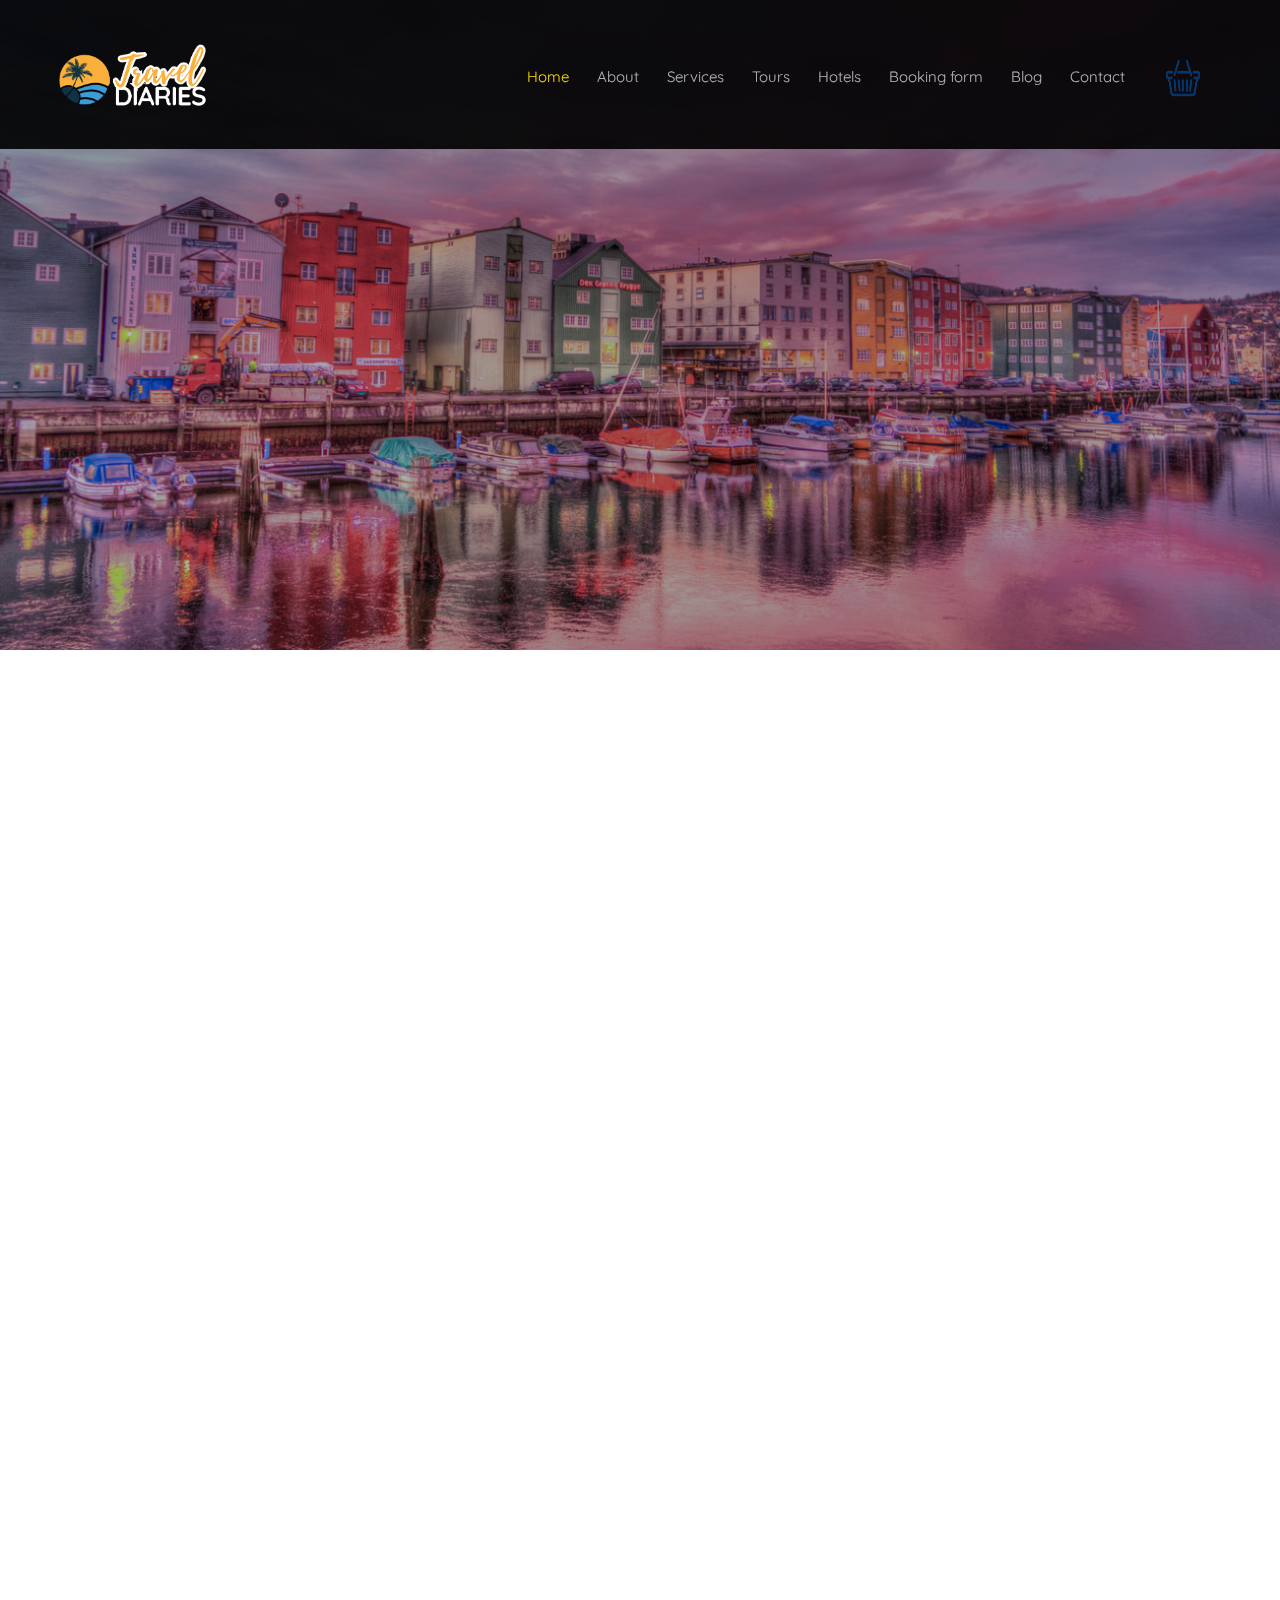
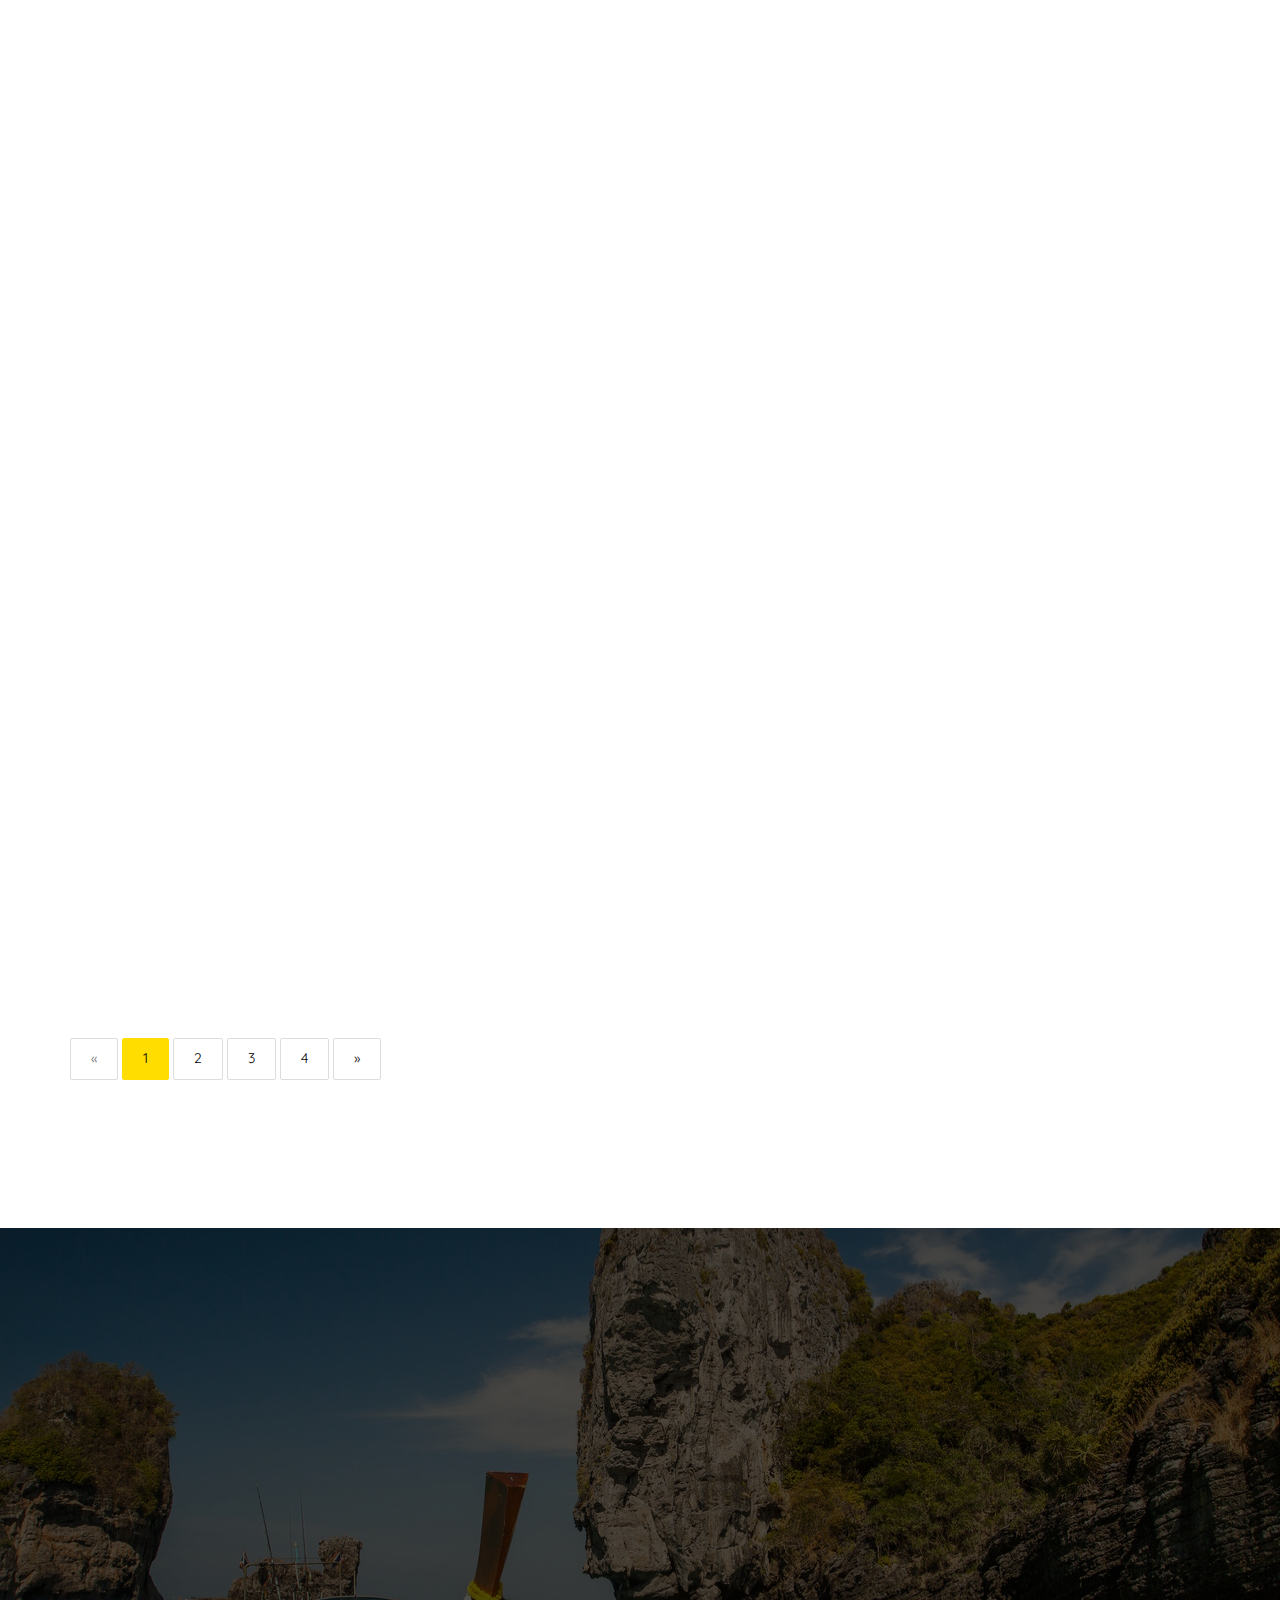
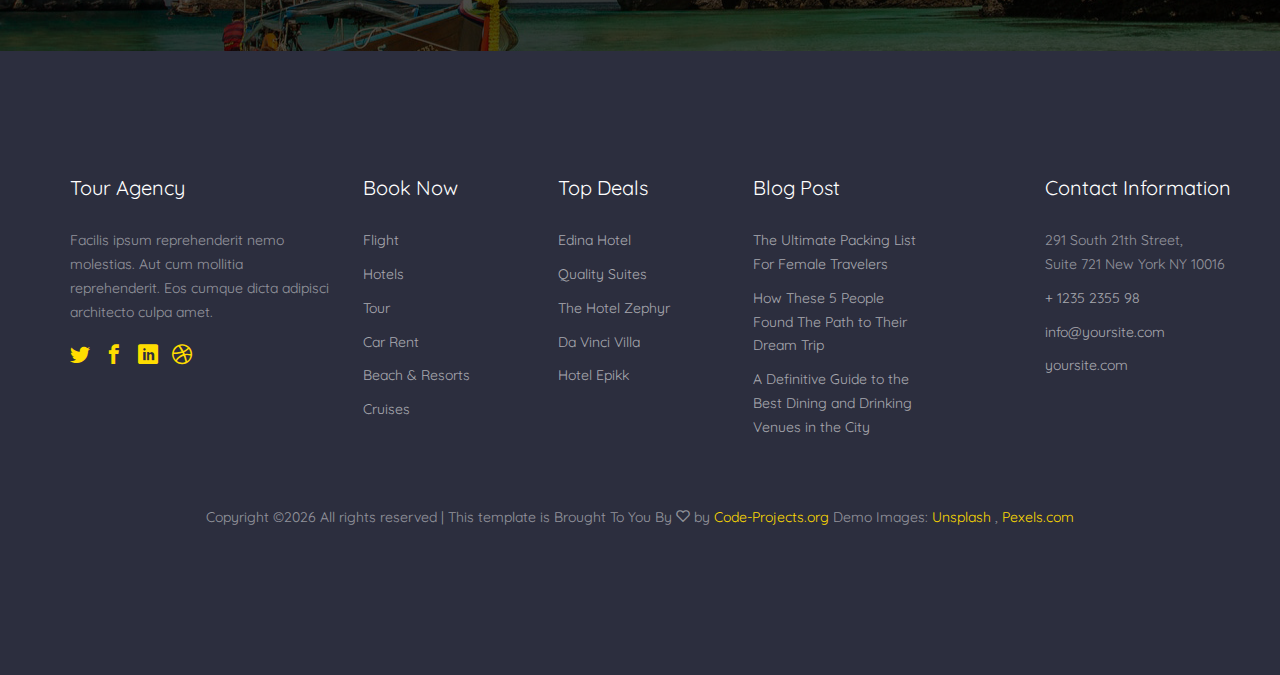
<file: blog.html>
<!DOCTYPE HTML>
<html>
	<head>
	<meta charset="utf-8">
	<meta http-equiv="X-UA-Compatible" content="IE=edge">
	<title>TRAVEL DIARIES</title>
	<meta name="viewport" content="width=device-width, initial-scale=1">
	<meta name="description" content="" />
	<meta name="keywords" content="" />
	<meta name="author" content="" />

  <!-- Facebook and Twitter integration -->
	<meta property="og:title" content=""/>
	<meta property="og:image" content=""/>
	<meta property="og:url" content=""/>
	<meta property="og:site_name" content=""/>
	<meta property="og:description" content=""/>
	<meta name="twitter:title" content="" />
	<meta name="twitter:image" content="" />
	<meta name="twitter:url" content="" />
	<meta name="twitter:card" content="" />

	<link href="https://fonts.googleapis.com/css?family=Quicksand:300,400,500,700" rel="stylesheet">
	
	<!-- Animate.css -->
	<link rel="stylesheet" href="css/animate.css">
	<!-- Icomoon Icon Fonts-->
	<link rel="stylesheet" href="css/icomoon.css">
	<!-- Bootstrap  -->
	<link rel="stylesheet" href="css/bootstrap.css">

	<!-- Magnific Popup -->
	<link rel="stylesheet" href="css/magnific-popup.css">

	<!-- Flexslider  -->
	<link rel="stylesheet" href="css/flexslider.css">

	<!-- Owl Carousel -->
	<link rel="stylesheet" href="css/owl.carousel.min.css">
	<link rel="stylesheet" href="css/owl.theme.default.min.css">
	
	<!-- Date Picker -->
	<link rel="stylesheet" href="css/bootstrap-datepicker.css">
	<!-- Flaticons  -->
	<link rel="stylesheet" href="fonts/flaticon/font/flaticon.css">

	<!-- Theme style  -->
	<link rel="stylesheet" href="css/style.css">

	<!-- Modernizr JS -->
	<script src="js/modernizr-2.6.2.min.js"></script>
	<!-- FOR IE9 below -->
	<!--[if lt IE 9]>
	<script src="js/respond.min.js"></script>
	<![endif]-->

	</head>
	<body>
		
	<div class="colorlib-loader"></div>

	<div id="page">
		<nav class="colorlib-nav" role="navigation">
			<div class="top-menu">
				<div class="container-fluid">
					<div class="row">
						<div class="col-xs-2">
							<div id="colorlib-logo">
								<a href="index.html">
									<img src="./images/TRAVEL_DIARIES_LOGO.png" alt="TRAVEL DIARIES">
								</a>
							</div>
						</div>
						<div class="col-xs-10 text-right menu-1">
							<ul>
								<li class="active"><a href="index.html">Home</a></li>
								<li><a href="about.html">About</a></li>
								<li><a href="services.html">Services</a></li>
								<li class="has-dropdown">
									<a href="tours.html">Tours</a>
									<!-- <ul class="dropdown">
										<li><a href="#">Destination</a></li>
										<li><a href="#">Cruises</a></li>
										<li><a href="#">Hotels</a></li>
										<li><a href="#">Booking</a></li>
									</ul> -->
								</li>
								<li><a href="hotels.html">Hotels</a></li>
								<li><a href="tours-place-booking.html">Booking form</a></li>
								<li><a href="blog.html">Blog</a></li>
								<li><a href="contact.html">Contact</a></li>
								<li class="cart-icon"><a href="checkout.html"><img src="./images/cart_icon.png" alt="Cart"></a></li>
							</ul>
						</div>
					</div>
				</div>
			</div>
		</nav>
		<aside id="colorlib-hero">
			<div class="flexslider">
				<ul class="slides">
			   	<li style="background-image: url(./images/img_bg_5.jpg);">
			   		<div class="overlay"></div>
			   		<div class="container-fluid">
			   			<div class="row">
				   			<div class="col-md-6 col-md-offset-3 col-sm-12 col-xs-12 slider-text">
				   				<div class="slider-text-inner text-center">
				   					<!-- <h2>by colorlib.com</h2> -->
				   					<h1>OUR </h1>
				   				</div>
				   			</div>
				   		</div>
			   		</div>
			   	</li>
			  	</ul>
		  	</div>
		</aside>

		<div id="colorlib-blog">
			<div class="container">
				<div class="row">
					<div class="col-md-8">
						<div class="wrap-division">
							<article class="animate-box">
								<div class="blog-img" style="background-image: url(images/blog-1.jpg);"></div>
								<div class="desc">
									<div class="meta">
										<p>
											<span>Feb 24, 2018 </span>
											<span>admin </span>
											<span><a href="#">2 Comments</a></span>
										</p>
									</div>
									<h2><a href="#">A Definitive Guide to the Best Dining</a></h2>
									<p>Lorem ipsum dolor sit amet, consectetur adipisicing elit. Incidunt, qui quod ipsum harum id, minima nesciunt! Saepe soluta, vitae quas expedita voluptatem voluptates placeat numquam provident quis, atque nisi iure?</p>
								</div>
							</article>
							<article class="animate-box">
								<div class="blog-img" style="background-image: url(images/blog-2.jpg);"></div>
								<div class="desc">
									<div class="meta">
										<p>
											<span>Feb 24, 2018 </span>
											<span>admin </span>
											<span><a href="#">1 Comments</a></span>
										</p>
									</div>
									<h2><a href="#">How These 5 People Found The Path to Their Dream Trip</a></h2>
									<p>Lorem ipsum dolor sit amet, consectetur adipisicing elit. Incidunt, qui quod ipsum harum id, minima nesciunt! Saepe soluta, vitae quas expedita voluptatem voluptates placeat numquam provident quis, atque nisi iure?</p>
								</div>
							</article>
							<article class="animate-box">
								<div class="blog-img" style="background-image: url(images/blog-3.jpg);"></div>
								<div class="desc">
									<div class="meta">
										<p>
											<span>Feb 24, 2018 </span>
											<span>admin </span>
											<span><a href="#">0 Comments</a></span>
										</p>
									</div>
									<h2><a href="#">Our Secret Island Boat Tour Is just for You</a></h2>
									<p>Lorem ipsum dolor sit amet, consectetur adipisicing elit. Incidunt, qui quod ipsum harum id, minima nesciunt! Saepe soluta, vitae quas expedita voluptatem voluptates placeat numquam provident quis, atque nisi iure?</p>
								</div>
							</article>
						</div>
						<div class="row">
							<div class="col-md-12">
								<ul class="pagination">
									<li class="disabled"><a href="#">&laquo;</a></li>
									<li class="active"><a href="#">1</a></li>
									<li><a href="#">2</a></li>
									<li><a href="#">3</a></li>
									<li><a href="#">4</a></li>
									<li><a href="#">&raquo;</a></li>
								</ul>
							</div>
						</div>
					</div>

					<div class="col-md-4">
						<div class="sidebar-wrap">
							<div class="side animate-box">
								<h3 class="sidebar-heading">Recent Post</h3>
								<div class="blog-entry-side">
									<a href="blog.html" class="blog-post">
										<span class="img" style="background-image: url(images/blog-3.jpg);"></span>
										<div class="desc">
											<span class="date">Feb 24, 2018</span>
											<h3>Our Secret Island Boat Tour Is just for You</h3>
											<span class="cat">Tour</span>
										</div>
									</a>
								</div>
								<div class="blog-entry-side">
									<a href="blog.html" class="blog-post">
										<span class="img" style="background-image: url(images/blog-2.jpg);"></span>
										<div class="desc">
											<span class="date">Feb 24, 2018</span>
											<h3>How These 5 People Found The Path to Their Dream Trip</h3>
											<span class="cat">Hotel</span>
										</div>
									</a>
								</div>
								<div class="blog-entry-side">
									<a href="blog.html" class="blog-post">
										<span class="img" style="background-image: url(images/blog-3.jpg);"></span>
										<div class="desc">
											<span class="date">Feb 24, 2018</span>
											<h3>Our Secret Island Boat Tour Is just for You</h3>
											<span class="cat">Cruises</span>
										</div>
									</a>
								</div>
							</div>
							<div class="side animate-box">
								<div class="sidebar-heading">Categories</div>
								<ul class="category">
									<li><a href="#"><i class="icon-check"></i> Car rental<span>(2)</span></a></li>
									<li><a href="#"><i class="icon-check"></i> Flight<span>(2)</span></a></li>
									<li><a href="#"><i class="icon-check"></i> Activities<span>(3)</span></a></li>
									<li><a href="#"><i class="icon-check"></i> Hotel<span>(5)</span></a></li>
									<li><a href="#"><i class="icon-check"></i> Tour<span>(2)</span></a></li>
									<li><a href="#"><i class="icon-check"></i> Travel<span>(3)</span></a></li>
									<li><a href="#"><i class="icon-check"></i> Night<span>(2)</span></a></li>
									<li><a href="#"><i class="icon-check"></i> Cruises<span>(2)</span></a></li>
								</ul>
							</div>
						</div>
					</div>
				</div>
			</div>
		</div>
	
		<div id="colorlib-subscribe" style="background-image: url(images/img_bg_2.jpg);" data-stellar-background-ratio="0.5">
			<div class="overlay"></div>
			<div class="container">
				<div class="row">
					<div class="col-md-6 col-md-offset-3 text-center colorlib-heading animate-box">
						<h2>Sign Up for a Newsletter</h2>
						<p>Sign up for our mailing list to get latest updates and offers.</p>
						<form class="form-inline qbstp-header-subscribe">
							<div class="row">
								<div class="col-md-12 col-md-offset-0">
									<div class="form-group">
										<input type="text" class="form-control" id="email" placeholder="Enter your email">
										<button type="submit" class="btn btn-primary">Subscribe</button>
									</div>
								</div>
							</div>
						</form>
					</div>
				</div>
			</div>
		</div>

		<footer id="colorlib-footer" role="contentinfo">
			<div class="container">
				<div class="row row-pb-md">
					<div class="col-md-3 colorlib-widget">
						<h4>Tour Agency</h4>
						<p>Facilis ipsum reprehenderit nemo molestias. Aut cum mollitia reprehenderit. Eos cumque dicta adipisci architecto culpa amet.</p>
						<p>
							<ul class="colorlib-social-icons">
								<li><a href="#"><i class="icon-twitter"></i></a></li>
								<li><a href="#"><i class="icon-facebook"></i></a></li>
								<li><a href="#"><i class="icon-linkedin"></i></a></li>
								<li><a href="#"><i class="icon-dribbble"></i></a></li>
							</ul>
						</p>
					</div>
					<div class="col-md-2 colorlib-widget">
						<h4>Book Now</h4>
						<p>
							<ul class="colorlib-footer-links">
								<li><a href="#">Flight</a></li>
								<li><a href="#">Hotels</a></li>
								<li><a href="#">Tour</a></li>
								<li><a href="#">Car Rent</a></li>
								<li><a href="#">Beach &amp; Resorts</a></li>
								<li><a href="#">Cruises</a></li>
							</ul>
						</p>
					</div>
					<div class="col-md-2 colorlib-widget">
						<h4>Top Deals</h4>
						<p>
							<ul class="colorlib-footer-links">
								<li><a href="#">Edina Hotel</a></li>
								<li><a href="#">Quality Suites</a></li>
								<li><a href="#">The Hotel Zephyr</a></li>
								<li><a href="#">Da Vinci Villa</a></li>
								<li><a href="#">Hotel Epikk</a></li>
							</ul>
						</p>
					</div>
					<div class="col-md-2">
						<h4>Blog Post</h4>
						<ul class="colorlib-footer-links">
							<li><a href="#">The Ultimate Packing List For Female Travelers</a></li>
							<li><a href="#">How These 5 People Found The Path to Their Dream Trip</a></li>
							<li><a href="#">A Definitive Guide to the Best Dining and Drinking Venues in the City</a></li>
						</ul>
					</div>

					<div class="col-md-3 col-md-push-1">
						<h4>Contact Information</h4>
						<ul class="colorlib-footer-links">
							<li>291 South 21th Street, <br> Suite 721 New York NY 10016</li>
							<li><a href="tel://1234567920">+ 1235 2355 98</a></li>
							<li><a href="mailto:info@yoursite.com">info@yoursite.com</a></li>
							<li><a href="#">yoursite.com</a></li>
						</ul>
					</div>
				</div>
				<div class="row">
					<div class="col-md-12 text-center">
						<p>
							<!-- Link back to Colorlib can't be removed. Template is licensed under CC BY 3.0. -->
Copyright &copy;<script>document.write(new Date().getFullYear());</script> All rights reserved | This template is Brought To You By <i class="icon-heart2" aria-hidden="true"></i> by <a href="https://colorlib.com" target="_blank">Code-Projects.org</a>
<!-- Link back to Colorlib can't be removed. Template is licensed under CC BY 3.0. --></span> 
							<span class="block">Demo Images: <a href="http://unsplash.co/" target="_blank">Unsplash</a> , <a href="http://pexels.com/" target="_blank">Pexels.com</a></span>
						</p>
					</div>
				</div>
			</div>
		</footer>
	</div>

	<div class="gototop js-top">
		<a href="#" class="js-gotop"><i class="icon-arrow-up2"></i></a>
	</div>

	<!-- jQuery -->
	<script src="js/jquery.min.js"></script>
	<!-- jQuery Easing -->
	<script src="js/jquery.easing.1.3.js"></script>
	<!-- Bootstrap -->
	<script src="js/bootstrap.min.js"></script>
	<!-- Waypoints -->
	<script src="js/jquery.waypoints.min.js"></script>
	<!-- Flexslider -->
	<script src="js/jquery.flexslider-min.js"></script>
	<!-- Owl carousel -->
	<script src="js/owl.carousel.min.js"></script>
	<!-- Magnific Popup -->
	<script src="js/jquery.magnific-popup.min.js"></script>
	<script src="js/magnific-popup-options.js"></script>
	<!-- Date Picker -->
	<script src="js/bootstrap-datepicker.js"></script>
	<!-- Stellar Parallax -->
	<script src="js/jquery.stellar.min.js"></script>

	<!-- Main -->
	<script src="js/main.js"></script>

	</body>
</html>
</file>
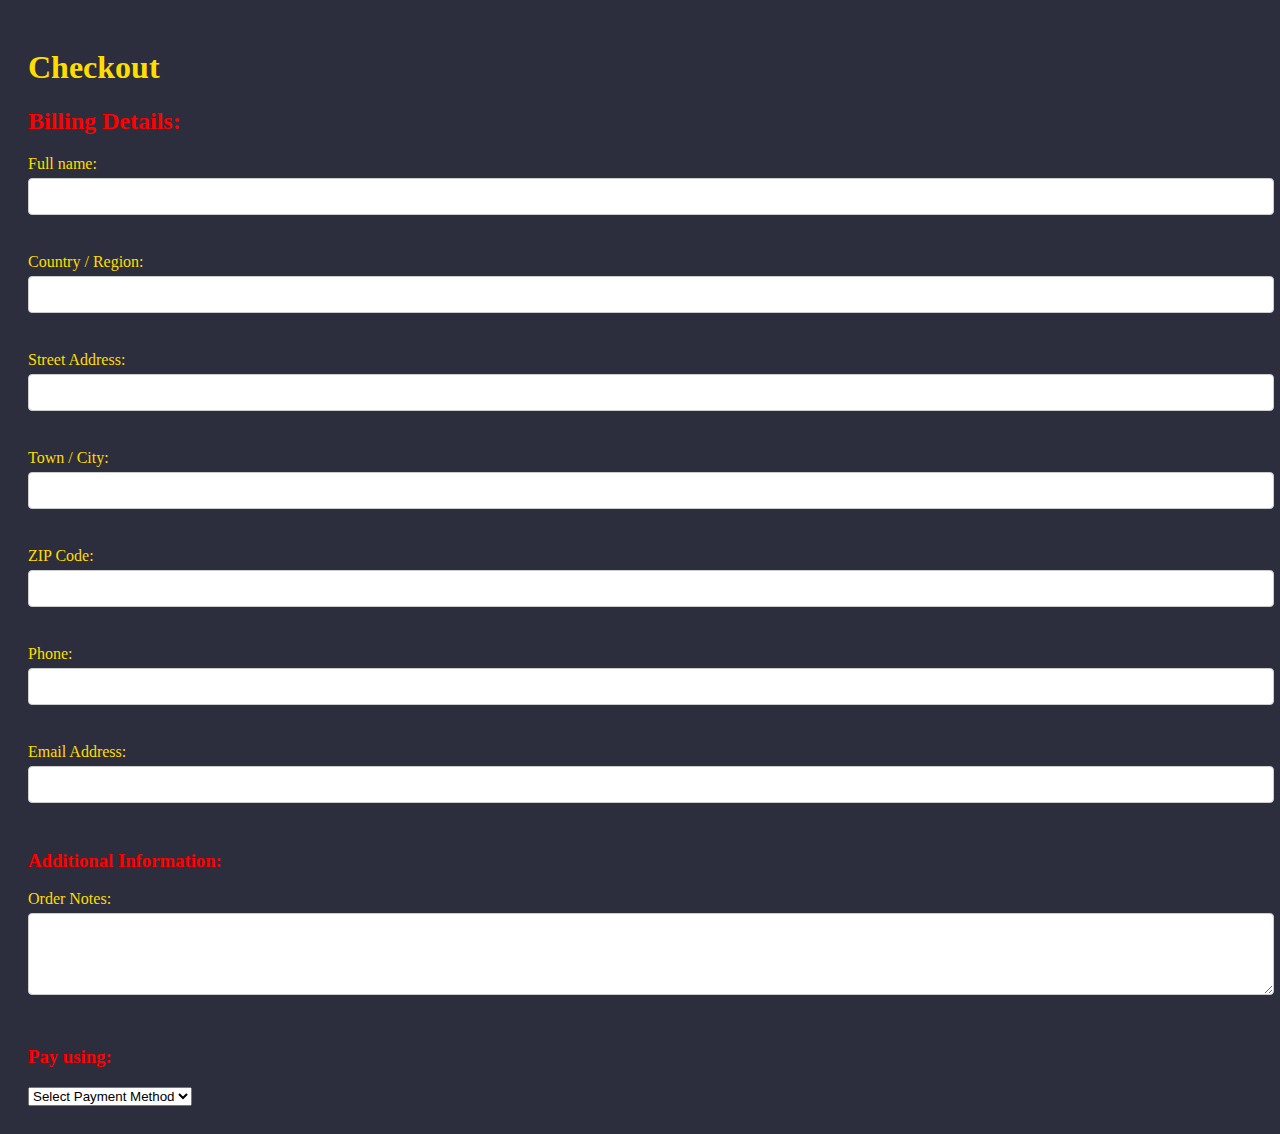
<file: checkout.html>
<!DOCTYPE html>
<html lang="en">
<head>
    <link rel="stylesheet" href="./css/checkout.css">
    <meta charset="UTF-8">
    <meta http-equiv="X-UA-Compatible" content="IE=edge">
    <meta name="viewport" content="width=device-width, initial-scale=1.0">
    <title>Checkout</title>

    <script src="https://code.jquery.com/jquery-3.6.0.min.js"></script>
    <script src="./js/main.js"></script>

    <!-- Include the PayPal JavaScript SDK -->
    <script src="https://www.paypal.com/sdk/js?client-id=Ac6Ugfv-vxLNLM3Rb6idptIKBgm2NKUoborRelLuWeeirvPnR6c_gpvwnxKN2L6aTVb5_iCXC2lz15ZK"></script>
</head>
<body>
    <h1>
      <a href="index.html">Checkout</a>
    </h1>
    <h2>Billing Details:</h2>
    <form id="checkout-form" action="./confirmation.html" method="POST">
        <label for="fullname">Full name:</label>
        <input type="text" id="FullName" name="FullName" required><br><br>
        
        <!-- <label for="lastName">Last Name:</label>
        <input type="text" id="lastName" name="lastName" required><br><br> -->
        
        <!-- <label for="companyName">Company Name:</label>
        <input type="text" id="companyName" name="companyName"><br><br> -->
        
        <label for="country">Country / Region:</label>
        <input type="text" id="country" name="country" required><br><br>
        
        <label for="streetAddress">Street Address:</label>
        <input type="text" id="streetAddress" name="streetAddress" required><br><br>
        
        <!-- <label for="apartment">Apartment, Suite, Unit, Etc.:</label>
        <input type="text" id="apartment" name="apartment"><br><br> -->
        
        <label for="city">Town / City:</label>
        <input type="text" id="city" name="city" required><br><br>
        
        <!-- <label for="state">State:</label>
        <input type="text" id="state" name="state" required><br><br> -->
        
        <label for="zipCode">ZIP Code:</label>
        <input type="text" id="zipCode" name="zipCode" required><br><br>
        
        <label for="phone">Phone:</label>
        <input type="text" id="phone" name="phone" required><br><br>
        
        <label for="email">Email Address:</label>
        <input type="email" id="email" name="email" required><br><br>
        
        <h3>Additional Information:</h3>
        <label for="orderNotes">Order Notes:</label>
        <textarea id="orderNotes" name="orderNotes" rows="4" cols="50"></textarea><br><br>

    <!-- <h3>Pay using:</h3>
    <form id="checkout-form" action="process_payment.php" method="POST">
        <label for="name">Name:</label>
        <input type="text" id="name" name="name" required>
        
        <label for="email">Email:</label>
        <input type="email" id="email" name="email" required>
        
        <label for="amount">Amount:</label>
        <input type="text" id="amount" name="amount" required>
        
        <label for="payment-method">Payment Method:</label>
        <select id="payment-method" name="payment-method" required>
          <option value="paypal">PayPal</option>
          <option value="mpesa">M-Pesa</option>
        </select>
        
        <div id="paypal-container" style="display: none;">
          <label for="paypal-email">PayPal Email:</label>
          <input type="email" id="paypal-email" name="paypal-email">
        </div>
        
        <div id="mpesa-container" style="display: none;">
          <label for="mpesa-number">M-Pesa Number:</label>
          <input type="text" id="mpesa-number" name="mpesa-number">
        </div> -->

    <h3>Pay using:</h3>
    <form id="checkout-form">
      <select id="payment-method" onchange="showPaymentForm()">
        <option value="select" disabled selected>Select Payment Method</option>
        <option value="paypal">PayPal</option>
        <option value="mpesa">M-Pesa</option>
      </select>
    
      <div id="paypal-form" style="display: none;">
        <!-- <label for="paypal-name">Full Name:</label>
        <input type="email" id="paypal-email" name="paypal-email">
        <label for="paypal-email">Email:</label>
        <input type="email" id="paypal-email" name="paypal-email">
        <button type="button" onclick="redirectToTour()">Confirm now</button> -->

        <div id="paypal-button-container"></div>

      </div>
    
      <div id="mpesa-form" style="display: none;">
        <label for="name">Full Name:</label>
        <input type="text" id="name" name="name">
        
        <label for="email">Email:</label>
        <input type="email" id="email" name="email">
            
        <label for="mpesa-account">M-Pesa Account:</label>
        <input type="text" id="mpesa-account" name="mpesa-account">
        <button type="button" onclick="redirectToTour()">Confirm now</button>
      </div>
    </form>

      <!-- <button type="button" onclick="redirectToTour()">Book now</button>
      </form> -->

      <!-- Added the below js code -->
  <script>
    function redirectToTour() {
      window.location.href="confirmation.html"
    }

    function redirectToPayPal() {
      window.location.href="paypalform.html"
    }

    function redirectToMpesa() {
      window.location.href="mpesaform.html"
    }
  </script>

  <script>
    function showPaymentForm() {
      var paymentMethod = document.getElementById("payment-method").value;
      var paypalForm = document.getElementById("paypal-form");
      var mpesaForm = document.getElementById("mpesa-form");
  
      if (paymentMethod === "paypal") {
        paypalForm.style.display = "block";
        mpesaForm.style.display = "none";
      } else if (paymentMethod === "mpesa") {
        mpesaForm.style.display = "block";
        paypalForm.style.display = "none";
      } else {
        paypalForm.style.display = "none";
        mpesaForm.style.display = "none";
      }
    }
  </script>

<!-- FORM FIELD REQUIRED FUNCTION -->
<script>
  function redirectToTour() {
    // Get form input values
    const fullName = document.getElementById("FullName").value;
    const country = document.getElementById("country").value;
    const streetAddress = document.getElementById("streetAddress").value;
    const city = document.getElementById("city").value;
    const zipCode = document.getElementById("zipCode").value;
    const phone = document.getElementById("phone").value;
    const email = document.getElementById("email").value;

    // Validate the form fields
    if (
      fullName === "" ||
      country === "" ||
      streetAddress === "" ||
      city === "" ||
      zipCode === "" ||
      phone === "" ||
      email === ""
    ) {
      alert("Please fill out all required fields.");
    } else {
      // All required fields are filled; proceed to the payment page
      window.location.href = "confirmation.html";
    }
  }
</script>

<!-- PAYPAL PAYMENT GATEAWAY REDIRECT FUNCTION -->
<script>
  paypal.Buttons({
  createOrder: function(data, actions) {
    // Set up the transaction details
    return actions.order.create({
      purchase_units: [
        {
          amount: {
            value: '10.00' // The payment amount
          }
        }
      ]
    });
  },
  onApprove: function(data, actions) {
    // Capture the funds from the transaction
    return actions.order.capture().then(function(details) {
      // Redirect to the confirmation page upon successful payment
      window.location.href = "confirmation.html";
    });
  }
}).render('#paypal-button-container');
</script>


<script>
    // Get references to payment method select and containers
    const paymentMethodSelect = document.getElementById("payment-method");
  const paypalContainer = document.getElementById("paypal-container");
  const mpesaContainer = document.getElementById("mpesa-container");
  
  // Add an event listener to the payment method select
  paymentMethodSelect.addEventListener("change", function () {
	const selectedMethod = paymentMethodSelect.value;
  
	// Hide all payment containers
	paypalContainer.style.display = "none";
	mpesaContainer.style.display = "none";
  
	// Show the selected payment container
	if (selectedMethod === "paypal") {
	  paypalContainer.style.display = "block";
	} else if (selectedMethod === "mpesa") {
	  mpesaContainer.style.display = "block";
	}
  });
</script>

<script>
  document.addEventListener("DOMContentLoaded", function () {
  // JavaScript for form submission and redirection
  const checkoutForm = document.getElementById("checkout-form");

  checkoutForm.addEventListener("submit", function (event) {
    event.preventDefault(); // Prevent the default form submission behavior

    // Process the form data (e.g., validation and payment processing)
    // Get form data
    const formData = new FormData(checkoutForm);

    // Store the form data in localStorage
    const formDataJSON = JSON.stringify(Object.fromEntries(formData));
    localStorage.setItem("checkoutData", formDataJSON);

    // Redirect to the confirmation page after processing
    window.location.href = "confirmation.html";
  });

  // Add a JavaScript event listener to the "Book Now" button
  document.querySelector(".book-button").addEventListener("click", function() {
    // Redirect the user to the booking form page when the button is clicked
    window.location.href = "tours-place-booking.html";
  });

  // Event listeners to recalculate the total based on package and guests
  document.querySelector('select[name="pack"]').addEventListener('change', calculateTotal);
  document.querySelector('input[name="guests"]').addEventListener('change', calculateTotal);
  
  console.log(checkoutForm); // This line is okay

  function calculateTotal() {
    // Implement your total calculation logic here
  }
});
</script>

  <!-- jQuery -->
  <script src="js/jquery.min.js"></script>
  <!-- jQuery Easing -->
  <script src="js/jquery.easing.1.3.js"></script>
  <!-- Bootstrap -->
  <script src="js/bootstrap.min.js"></script>
  <!-- Waypoints -->
  <script src="js/jquery.waypoints.min.js"></script>
  <!-- Flexslider -->
  <script src="js/jquery.flexslider-min.js"></script>
  <!-- Owl carousel -->
  <script src="js/owl.carousel.min.js"></script>
  <!-- Magnific Popup -->
  <script src="js/jquery.magnific-popup.min.js"></script>
  <script src="js/magnific-popup-options.js"></script>
  <!-- Date Picker -->
  <script src="js/bootstrap-datepicker.js"></script>
  <!-- Stellar Parallax -->
  <script src="js/jquery.stellar.min.js"></script>
  <!-- Main -->
  <script src="js/main.js"></script>
    </body>
    </html>
</file>
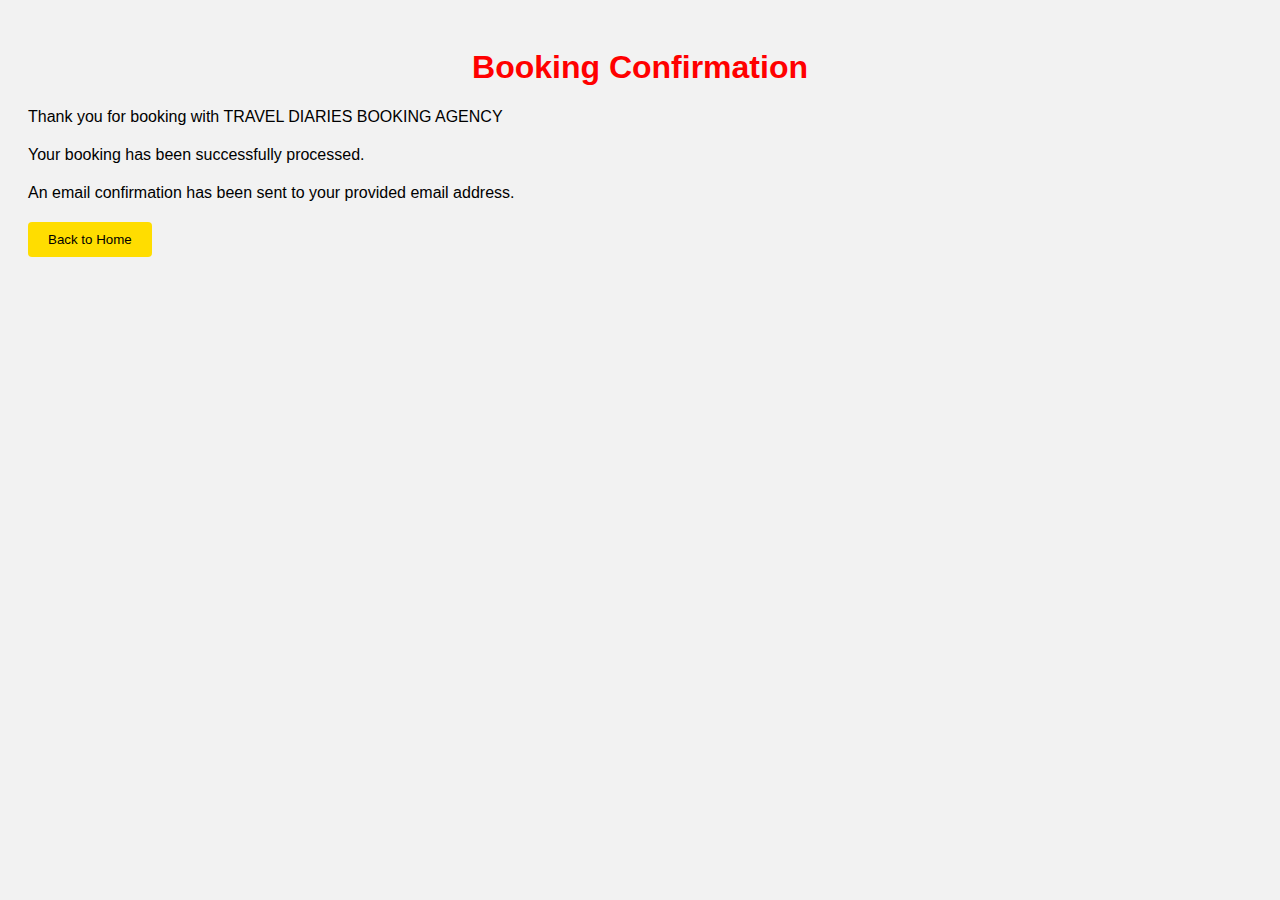
<file: confirmation.html>
<!DOCTYPE html>
<html>
<head>
  <link rel="stylesheet" href="./css/checkout.css">
  <link rel="stylesheet" href="./css/confirmation.css">
  <title>Confirmation</title>
</head>
<body>
  <!-- <section class="confirmation">
    <h1>Booking Confirmation</h1>
    <p>Thank you for booking with PINCHEZ Tours!</p>
    <div class="booking-details">
        <p><strong>Name:</strong> John Doe</p>
        <p><strong>Email:</strong> johndoe@example.com</p>
        <p><strong>Tour Package:</strong> Adventure Tour</p>
        <p><strong>Number of Guests:</strong> 2</p>
        <p><strong>Travel Date:</strong> October 15, 2023</p>
    </div>
    <p>Your booking has been successfully processed.</p>
    <p>An email confirmation has been sent to your provided email address.</p>
  </section> -->

  <section class="confirmation">
    <h1>Booking Confirmation</h1>
    <p>Thank you for booking with TRAVEL DIARIES BOOKING AGENCY</p>
    <div class="booking-details">
        <!-- Display booking details here using JavaScript -->
    </div>
    <p>Your booking has been successfully processed.</p>
    <p>An email confirmation has been sent to your provided email address.</p>
  </section>

  <button type="button" onclick="redirectToTour()">Back to Home</button>

  <script> src="./js/main.js"</script>

  <script>
        // Retrieve and display form data on the confirmation page
        const bookingDetails = document.querySelector(".booking-details");
        const formDataJSON = localStorage.getItem("checkoutData");
        if (formDataJSON) {
            const formData = JSON.parse(formDataJSON);

            // Display the form data
            for (const [field, value] of Object.entries(formData)) {
                const detail = document.createElement("p");
                detail.innerHTML = `<strong>${field}:</strong> ${value}`;
                bookingDetails.appendChild(detail);
            }
        }
  </script>

  <script>
      function redirectToTour() {
      window.location.href="index.html"
    }
  </script>
</body>
</html>
</file>
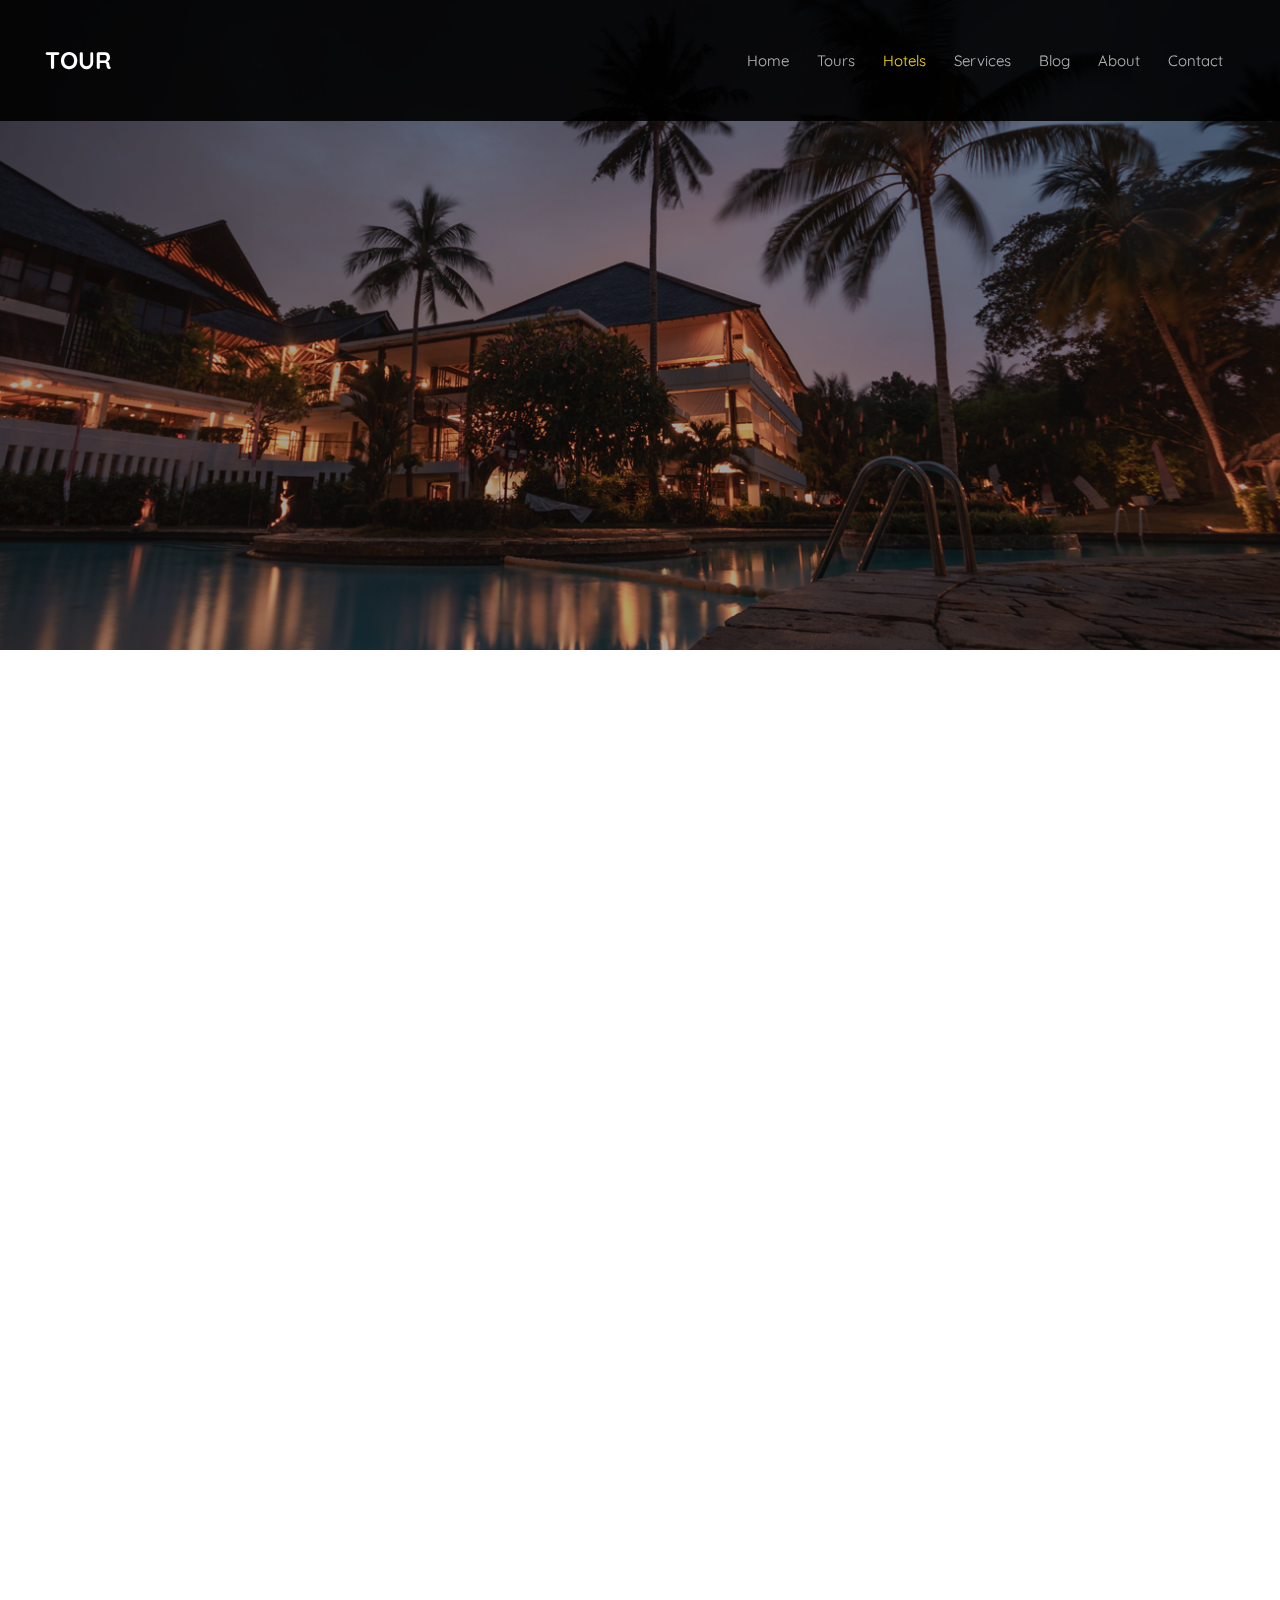
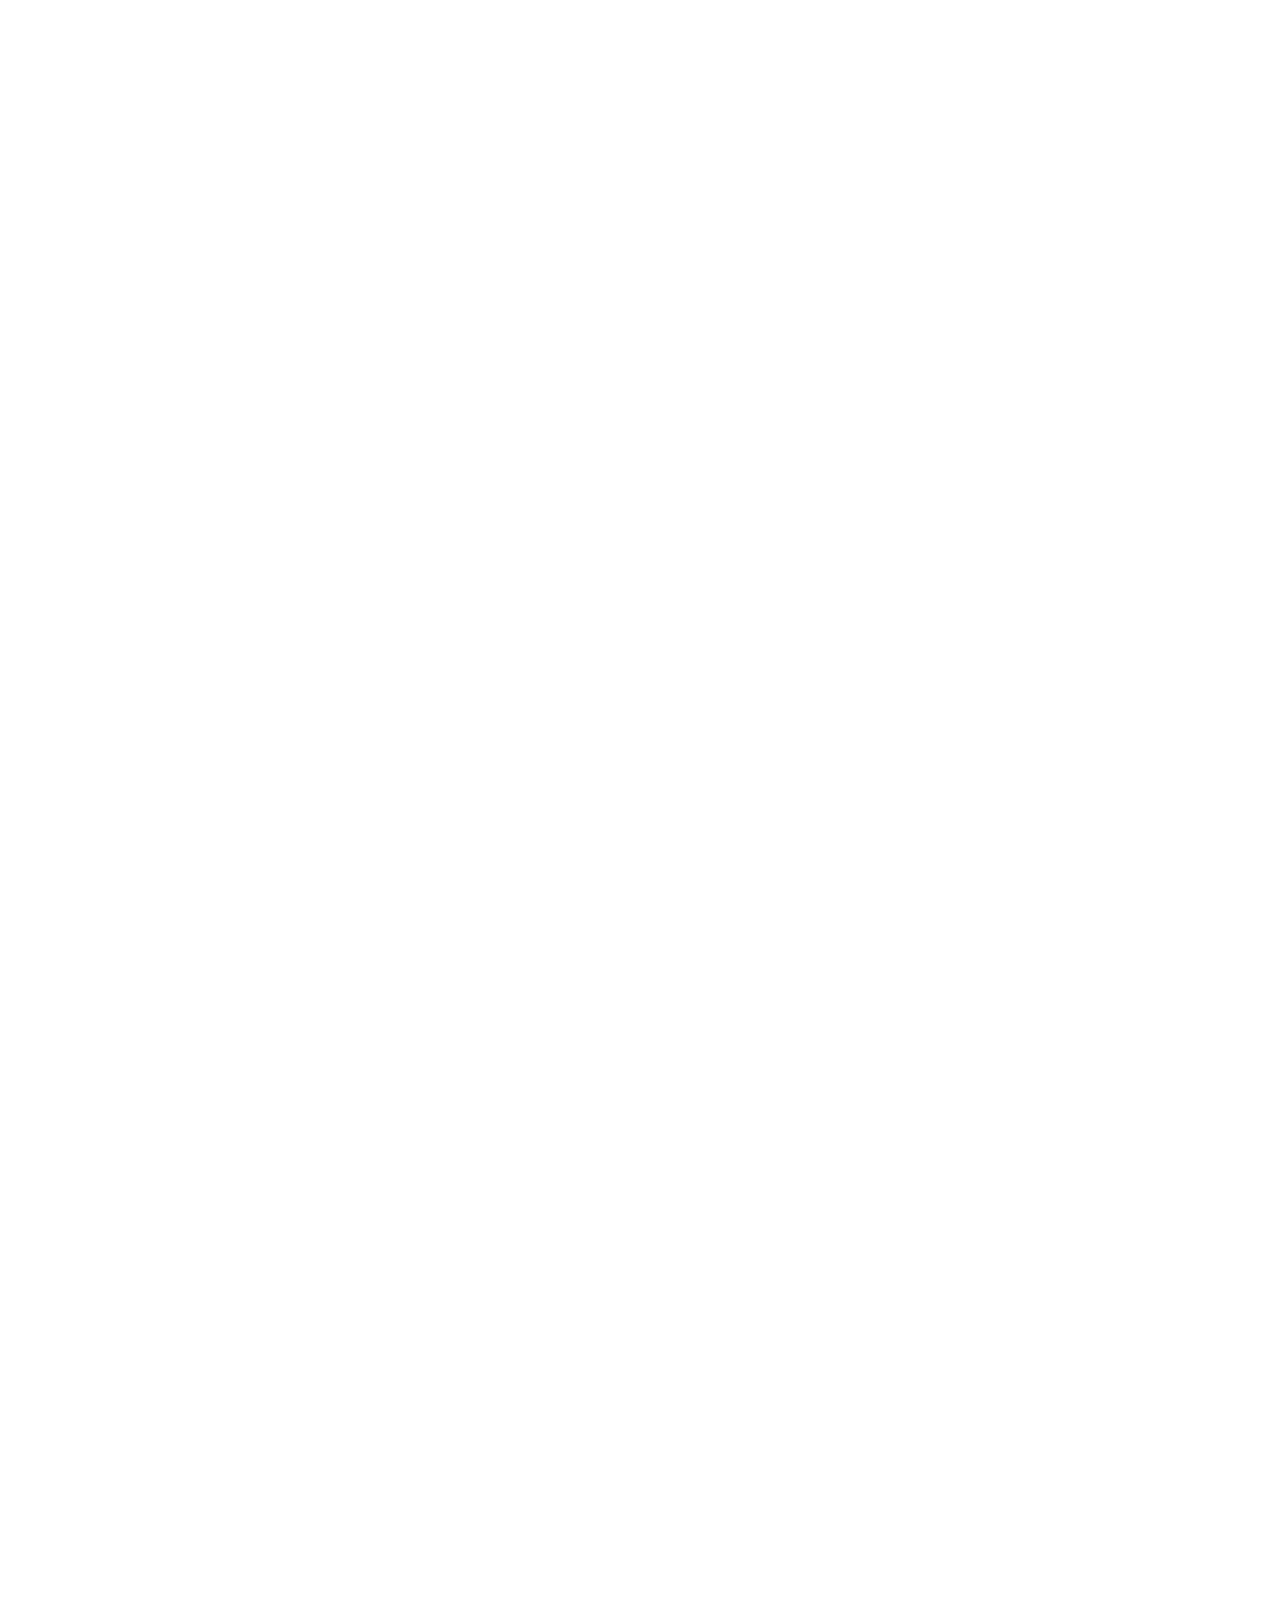
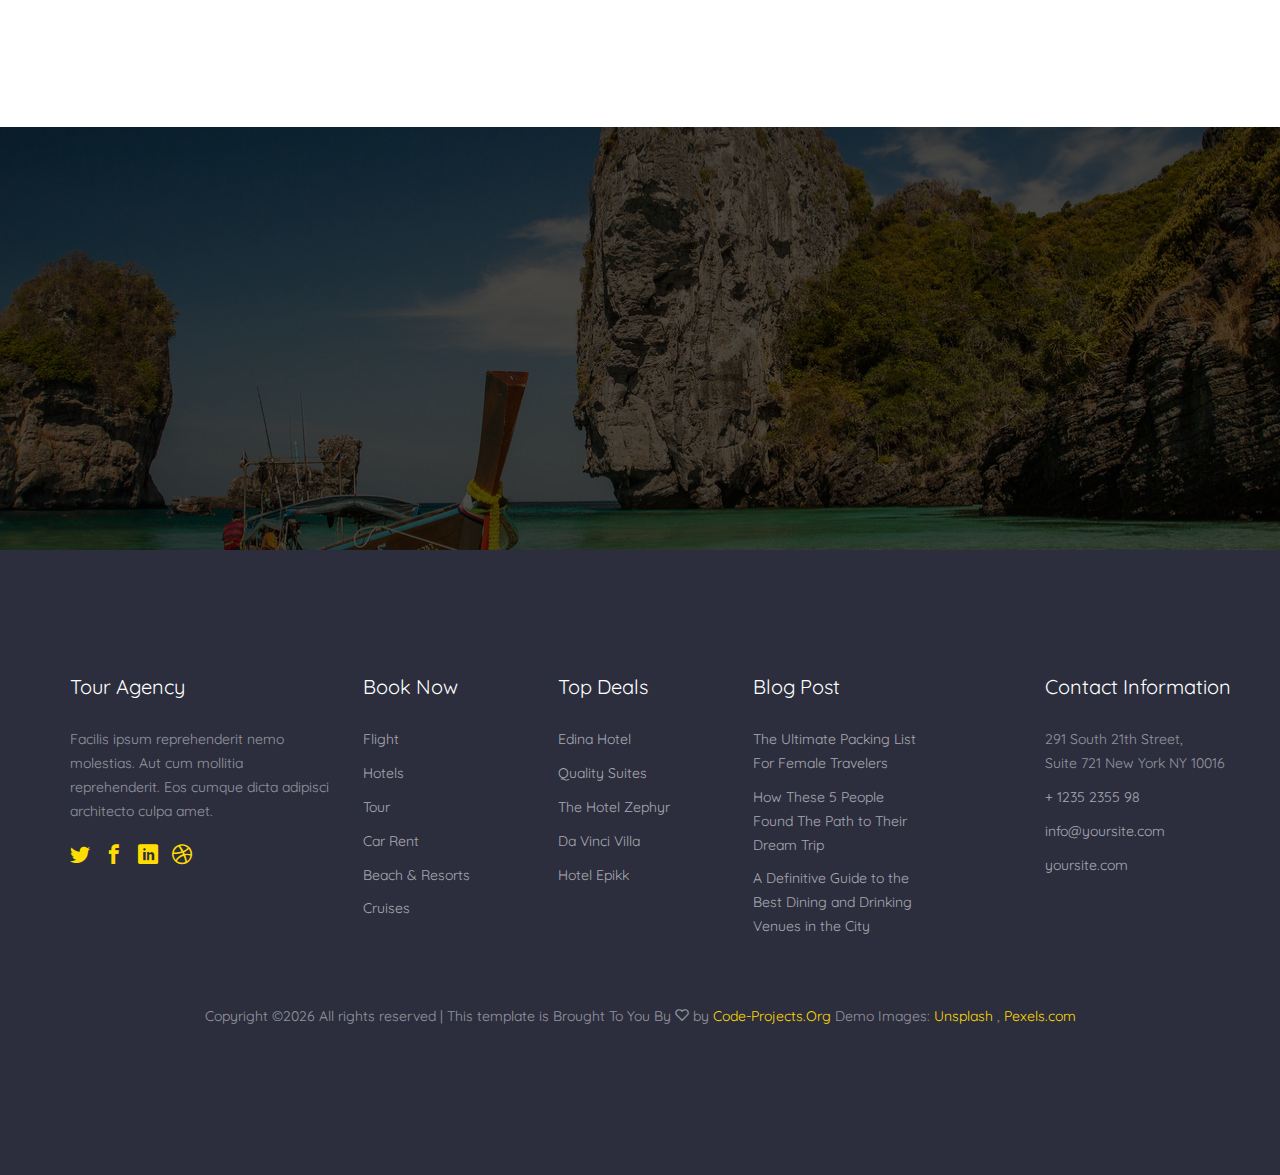
<file: hotel-room.html>
<!DOCTYPE HTML>
<html>
	<head>
	<meta charset="utf-8">
	<meta http-equiv="X-UA-Compatible" content="IE=edge">
	<title>Tour Template</title>
	<meta name="viewport" content="width=device-width, initial-scale=1">
	<meta name="description" content="" />
	<meta name="keywords" content="" />
	<meta name="author" content="" />

  <!-- Facebook and Twitter integration -->
	<meta property="og:title" content=""/>
	<meta property="og:image" content=""/>
	<meta property="og:url" content=""/>
	<meta property="og:site_name" content=""/>
	<meta property="og:description" content=""/>
	<meta name="twitter:title" content="" />
	<meta name="twitter:image" content="" />
	<meta name="twitter:url" content="" />
	<meta name="twitter:card" content="" />

	<link href="https://fonts.googleapis.com/css?family=Quicksand:300,400,500,700" rel="stylesheet">
	
	<!-- Animate.css -->
	<link rel="stylesheet" href="css/animate.css">
	<!-- Icomoon Icon Fonts-->
	<link rel="stylesheet" href="css/icomoon.css">
	<!-- Bootstrap  -->
	<link rel="stylesheet" href="css/bootstrap.css">

	<!-- Magnific Popup -->
	<link rel="stylesheet" href="css/magnific-popup.css">

	<!-- Flexslider  -->
	<link rel="stylesheet" href="css/flexslider.css">

	<!-- Owl Carousel -->
	<link rel="stylesheet" href="css/owl.carousel.min.css">
	<link rel="stylesheet" href="css/owl.theme.default.min.css">
	
	<!-- Date Picker -->
	<link rel="stylesheet" href="css/bootstrap-datepicker.css">
	<!-- Flaticons  -->
	<link rel="stylesheet" href="fonts/flaticon/font/flaticon.css">

	<!-- Theme style  -->
	<link rel="stylesheet" href="css/style.css">

	<!-- Modernizr JS -->
	<script src="js/modernizr-2.6.2.min.js"></script>
	<!-- FOR IE9 below -->
	<!--[if lt IE 9]>
	<script src="js/respond.min.js"></script>
	<![endif]-->

	</head>
	<body>
		
	<div class="colorlib-loader"></div>

	<div id="page">
		<nav class="colorlib-nav" role="navigation">
			<div class="top-menu">
				<div class="container-fluid">
					<div class="row">
						<div class="col-xs-2">
							<div id="colorlib-logo"><a href="index.html">Tour</a></div>
						</div>
						<div class="col-xs-10 text-right menu-1">
							<ul>
								<li><a href="index.html">Home</a></li>
								<li class="has-dropdown">
									<a href="tours.html">Tours</a>
									<ul class="dropdown">
										<li><a href="#">Destination</a></li>
										<li><a href="#">Cruises</a></li>
										<li><a href="#">Hotels</a></li>
										<li><a href="#">Booking</a></li>
									</ul>
								</li>
								<li class="active"><a href="hotels.html">Hotels</a></li>
								<li><a href="services.html">Services</a></li>
								<li><a href="blog.html">Blog</a></li>
								<li><a href="about.html">About</a></li>
								<li><a href="contact.html">Contact</a></li>
							</ul>
						</div>
					</div>
				</div>
			</div>
		</nav>
		<aside id="colorlib-hero">
			<div class="flexslider">
				<ul class="slides">
			   	<li style="background-image: url(images/cover-img-4.jpg);">
			   		<div class="overlay"></div>
			   		<div class="container-fluid">
			   			<div class="row">
				   			<div class="col-md-6 col-md-offset-3 col-sm-12 col-xs-12 slider-text">
				   				<div class="slider-text-inner text-center">
				   					<h2>by colorlib.com</h2>
				   					<h1>Hotel Overview</h1>
				   				</div>
				   			</div>
				   		</div>
			   		</div>
			   	</li>
			  	</ul>
		  	</div>
		</aside>

		<div class="colorlib-wrap">
			<div class="container">
				<div class="row">
					<div class="col-md-9">
						<div class="row">
							<div class="col-md-12">
								<div class="wrap-division">
									<div class="col-md-12 col-md-offset-0 heading2 animate-box">
										<h2>Hotel Edison</h2>
									</div>
									<div class="row">
										<div class="col-md-12 animate-box">
											<div class="room-wrap">
												<div class="row">
													<div class="col-md-6 col-sm-6">
														<div class="room-img" style="background-image: url(images/room-1.jpg);"></div>
													</div>
													<div class="col-md-6 col-sm-6">
														<div class="desc">
															<h2>Family Room</h2>
															<p class="price"><span>$45</span> <small>/ night</small></p>
															<p>Even the all-powerful Pointing has no control about the blind texts it is an almost unorthographic life One day however a small line of blind text by the name of Lorem Ipsum decided to leave for the far World of Grammar.</p>
															<p><a href="#" class="btn btn-primary">Book Now!</a></p>
														</div>
													</div>
												</div>
											</div>
										</div>

										<div class="col-md-12 animate-box">
											<div class="room-wrap">
												<div class="row">
													<div class="col-md-6 col-sm-6">
														<div class="room-img" style="background-image: url(images/room-2.jpg);"></div>
													</div>
													<div class="col-md-6 col-sm-6">
														<div class="desc">
															<h2>Luxury Room</h2>
															<p class="price"><span>$75</span> <small>/ night</small></p>
															<p>Even the all-powerful Pointing has no control about the blind texts it is an almost unorthographic life One day however a small line of blind text by the name of Lorem Ipsum decided to leave for the far World of Grammar.</p>
															<p><a href="#" class="btn btn-primary">Book Now!</a></p>
														</div>
													</div>
												</div>
											</div>
										</div>

										<div class="col-md-12 animate-box">
											<div class="room-wrap">
												<div class="row">
													<div class="col-md-6 col-sm-6">
														<div class="room-img" style="background-image: url(images/room-3.jpg);"></div>
													</div>
													<div class="col-md-6 col-sm-6">
														<div class="desc">
															<h2>Double Room</h2>
															<p class="price"><span>$40</span> <small>/ night</small></p>
															<p>Even the all-powerful Pointing has no control about the blind texts it is an almost unorthographic life One day however a small line of blind text by the name of Lorem Ipsum decided to leave for the far World of Grammar.</p>
															<p><a href="#" class="btn btn-primary">Book Now!</a></p>
														</div>
													</div>
												</div>
											</div>
										</div>

										<div class="col-md-12 animate-box">
											<div class="room-wrap">
												<div class="row">
													<div class="col-md-6 col-sm-6">
														<div class="room-img" style="background-image: url(images/room-4.jpg);"></div>
													</div>
													<div class="col-md-6 col-sm-6">
														<div class="desc">
															<h2>Suite Room</h2>
															<p class="price"><span>$25</span> <small>/ night</small></p>
															<p>Even the all-powerful Pointing has no control about the blind texts it is an almost unorthographic life One day however a small line of blind text by the name of Lorem Ipsum decided to leave for the far World of Grammar.</p>
															<p><a href="#" class="btn btn-primary">Book Now!</a></p>
														</div>
													</div>
												</div>
											</div>
										</div>

										<div class="col-md-12 animate-box">
											<div class="room-wrap">
												<div class="row">
													<div class="col-md-6 col-sm-6">
														<div class="room-img" style="background-image: url(images/room-5.jpg);"></div>
													</div>
													<div class="col-md-6 col-sm-6">
														<div class="desc">
															<h2>Superior Double Room</h2>
															<p class="price"><span>$50</span> <small>/ night</small></p>
															<p>Even the all-powerful Pointing has no control about the blind texts it is an almost unorthographic life One day however a small line of blind text by the name of Lorem Ipsum decided to leave for the far World of Grammar.</p>
															<p><a href="#" class="btn btn-primary">Book Now!</a></p>
														</div>
													</div>
												</div>
											</div>
										</div>

										<div class="col-md-12 animate-box">
											<div class="room-wrap">
												<div class="row">
													<div class="col-md-6 col-sm-6">
														<div class="room-img" style="background-image: url(images/room-6.jpg);"></div>
													</div>
													<div class="col-md-6 col-sm-6">
														<div class="desc">
															<h2>Classic Double Room</h2>
															<p class="price"><span>$48</span> <small>/ night</small></p>
															<p>Even the all-powerful Pointing has no control about the blind texts it is an almost unorthographic life One day however a small line of blind text by the name of Lorem Ipsum decided to leave for the far World of Grammar.</p>
															<p><a href="#" class="btn btn-primary">Book Now!</a></p>
														</div>
													</div>
												</div>
											</div>
										</div>
									</div>
								</div>
							</div>
						</div>
					</div>

					<!-- SIDEBAR-->
					<div class="col-md-3">
						<div class="sidebar-wrap">
							<div class="side search-wrap animate-box">
								<h3 class="sidebar-heading">Find your hotel</h3>
								<form method="post" class="colorlib-form">
				              	<div class="row">
				                <div class="col-md-12">
				                  <div class="form-group">
				                    <label for="date">Check-in:</label>
				                    <div class="form-field">
				                      <i class="icon icon-calendar2"></i>
				                      <input type="text" id="date" class="form-control date" placeholder="Check-in date">
				                    </div>
				                  </div>
				                </div>
				                <div class="col-md-12">
				                  <div class="form-group">
				                    <label for="date">Check-out:</label>
				                    <div class="form-field">
				                      <i class="icon icon-calendar2"></i>
				                      <input type="text" id="date" class="form-control date" placeholder="Check-out date">
				                    </div>
				                  </div>
				                </div>
				                <div class="col-md-12">
				                  <div class="form-group">
				                    <label for="guests">Guest</label>
				                    <div class="form-field">
				                      <i class="icon icon-arrow-down3"></i>
				                      <select name="people" id="people" class="form-control">
				                        <option value="#">1</option>
				                        <option value="#">2</option>
				                        <option value="#">3</option>
				                        <option value="#">4</option>
				                        <option value="#">5+</option>
				                      </select>
				                    </div>
				                  </div>
				                </div>
				                <div class="col-md-12">
				                  <input type="submit" name="submit" id="submit" value="Find Hotel" class="btn btn-primary btn-block">
				                </div>
				              </div>
				            </form>
							</div>
							<div class="side animate-box">
								<div class="row">
									<div class="col-md-12">
										<h3 class="sidebar-heading">Price Range</h3>
										<form method="post" class="colorlib-form-2">
						              	<div class="row">
						                <div class="col-md-6">
						                  <div class="form-group">
						                    <label for="guests">Price from:</label>
						                    <div class="form-field">
						                      <i class="icon icon-arrow-down3"></i>
						                      <select name="people" id="people" class="form-control">
						                        <option value="#">1</option>
						                        <option value="#">200</option>
						                        <option value="#">300</option>
						                        <option value="#">400</option>
						                        <option value="#">1000</option>
						                      </select>
						                    </div>
						                  </div>
						                </div>
						                <div class="col-md-6">
						                  <div class="form-group">
						                    <label for="guests">Price to:</label>
						                    <div class="form-field">
						                      <i class="icon icon-arrow-down3"></i>
						                      <select name="people" id="people" class="form-control">
						                        <option value="#">2000</option>
						                        <option value="#">4000</option>
						                        <option value="#">6000</option>
						                        <option value="#">8000</option>
						                        <option value="#">10000</option>
						                      </select>
						                    </div>
						                  </div>
						                </div>
						              </div>
						            </form>
					            </div>
								</div>
							</div>
							<div class="side animate-box">
								<div class="row">
									<div class="col-md-12">
										<h3 class="sidebar-heading">Review Rating</h3>
										<form method="post" class="colorlib-form-2">
										   <div class="form-check">
												<input type="checkbox" class="form-check-input" id="exampleCheck1">
												<label class="form-check-label" for="exampleCheck1">
													<p class="rate"><span><i class="icon-star-full"></i><i class="icon-star-full"></i><i class="icon-star-full"></i><i class="icon-star-full"></i><i class="icon-star-full"></i></span></p>
												</label>
										   </div>
										   <div class="form-check">
										      <input type="checkbox" class="form-check-input" id="exampleCheck1">
										      <label class="form-check-label" for="exampleCheck1">
										    	   <p class="rate"><span><i class="icon-star-full"></i><i class="icon-star-full"></i><i class="icon-star-full"></i><i class="icon-star-full"></i></span></p>
										      </label>
										   </div>
										   <div class="form-check">
										      <input type="checkbox" class="form-check-input" id="exampleCheck1">
										      <label class="form-check-label" for="exampleCheck1">
										      	<p class="rate"><span><i class="icon-star-full"></i><i class="icon-star-full"></i><i class="icon-star-full"></i></span></p>
										     </label>
										   </div>
										   <div class="form-check">
										      <input type="checkbox" class="form-check-input" id="exampleCheck1">
										      <label class="form-check-label" for="exampleCheck1">
										      	<p class="rate"><span><i class="icon-star-full"></i><i class="icon-star-full"></i></span></p>
										     </label>
										   </div>
										   <div class="form-check">
										      <input type="checkbox" class="form-check-input" id="exampleCheck1">
										      <label class="form-check-label" for="exampleCheck1">
										      	<p class="rate"><span><i class="icon-star-full"></i></span></p>
										     </label>
										   </div>
										</form>
									</div>
								</div>
							</div>
							<div class="side animate-box">
								<div class="row">
									<div class="col-md-12">
										<h3 class="sidebar-heading">Categories</h3>
										<form method="post" class="colorlib-form-2">
										   <div class="form-check">
												<input type="checkbox" class="form-check-input" id="exampleCheck1">
												<label class="form-check-label" for="exampleCheck1">
													<h4 class="place">Apartment</h4>
												</label>
										   </div>
										   <div class="form-check">
										      <input type="checkbox" class="form-check-input" id="exampleCheck1">
										      <label class="form-check-label" for="exampleCheck1">
													<h4 class="place">Hotel</h4>
												</label>
										   </div>
										   <div class="form-check">
										      <input type="checkbox" class="form-check-input" id="exampleCheck1">
										      <label class="form-check-label" for="exampleCheck1">
													<h4 class="place">Hostel</h4>
												</label>
										   </div>
										   <div class="form-check">
										      <input type="checkbox" class="form-check-input" id="exampleCheck1">
										      <label class="form-check-label" for="exampleCheck1">
													<h4 class="place">Inn</h4>
												</label>
										   </div>
										   <div class="form-check">
										      <input type="checkbox" class="form-check-input" id="exampleCheck1">
										      <label class="form-check-label" for="exampleCheck1">
													<h4 class="place">Villa</h4>
												</label>
										   </div>
										</form>
									</div>
								</div>
							</div>
							<div class="side animate-box">
								<div class="row">
									<div class="col-md-12">
										<h3 class="sidebar-heading">Location</h3>
										<form method="post" class="colorlib-form-2">
										   <div class="form-check">
												<input type="checkbox" class="form-check-input" id="exampleCheck1">
												<label class="form-check-label" for="exampleCheck1">
													<h4 class="place">Greece</h4>
												</label>
										   </div>
										   <div class="form-check">
										      <input type="checkbox" class="form-check-input" id="exampleCheck1">
										      <label class="form-check-label" for="exampleCheck1">
													<h4 class="place">Italy</h4>
												</label>
										   </div>
										   <div class="form-check">
										      <input type="checkbox" class="form-check-input" id="exampleCheck1">
										      <label class="form-check-label" for="exampleCheck1">
													<h4 class="place">Spain</h4>
												</label>
										   </div>
										   <div class="form-check">
										      <input type="checkbox" class="form-check-input" id="exampleCheck1">
										      <label class="form-check-label" for="exampleCheck1">
													<h4 class="place">Germany</h4>
												</label>
										   </div>
										   <div class="form-check">
										      <input type="checkbox" class="form-check-input" id="exampleCheck1">
										      <label class="form-check-label" for="exampleCheck1">
													<h4 class="place">Japan</h4>
												</label>
										   </div>
										</form>
									</div>
								</div>
							</div>
							<div class="side animate-box">
								<div class="row">
									<div class="col-md-12">
										<h3 class="sidebar-heading">Facilities</h3>
										<form method="post" class="colorlib-form-2">
										   <div class="form-check">
												<input type="checkbox" class="form-check-input" id="exampleCheck1">
												<label class="form-check-label" for="exampleCheck1">
													<h4 class="place">Airport Transfer</h4>
												</label>
										   </div>
										   <div class="form-check">
										      <input type="checkbox" class="form-check-input" id="exampleCheck1">
										      <label class="form-check-label" for="exampleCheck1">
													<h4 class="place">Resto Bar</h4>
												</label>
										   </div>
										   <div class="form-check">
										      <input type="checkbox" class="form-check-input" id="exampleCheck1">
										      <label class="form-check-label" for="exampleCheck1">
													<h4 class="place">Restaurant</h4>
												</label>
										   </div>
										   <div class="form-check">
										      <input type="checkbox" class="form-check-input" id="exampleCheck1">
										      <label class="form-check-label" for="exampleCheck1">
													<h4 class="place">Swimming Pool</h4>
												</label>
										   </div>
										   <div class="form-check">
										      <input type="checkbox" class="form-check-input" id="exampleCheck1">
										      <label class="form-check-label" for="exampleCheck1">
													<h4 class="place">Japan</h4>
												</label>
										   </div>
										</form>
									</div>
								</div>
							</div>
						</div>
					</div>
				</div>
			</div>
		</div>

	
		<div id="colorlib-subscribe" style="background-image: url(images/img_bg_2.jpg);" data-stellar-background-ratio="0.5">
			<div class="overlay"></div>
			<div class="container">
				<div class="row">
					<div class="col-md-6 col-md-offset-3 text-center colorlib-heading animate-box">
						<h2>Sign Up for a Newsletter</h2>
						<p>Sign up for our mailing list to get latest updates and offers.</p>
						<form class="form-inline qbstp-header-subscribe">
							<div class="row">
								<div class="col-md-12 col-md-offset-0">
									<div class="form-group">
										<input type="text" class="form-control" id="email" placeholder="Enter your email">
										<button type="submit" class="btn btn-primary">Subscribe</button>
									</div>
								</div>
							</div>
						</form>
					</div>
				</div>
			</div>
		</div>

		<footer id="colorlib-footer" role="contentinfo">
			<div class="container">
				<div class="row row-pb-md">
					<div class="col-md-3 colorlib-widget">
						<h4>Tour Agency</h4>
						<p>Facilis ipsum reprehenderit nemo molestias. Aut cum mollitia reprehenderit. Eos cumque dicta adipisci architecto culpa amet.</p>
						<p>
							<ul class="colorlib-social-icons">
								<li><a href="#"><i class="icon-twitter"></i></a></li>
								<li><a href="#"><i class="icon-facebook"></i></a></li>
								<li><a href="#"><i class="icon-linkedin"></i></a></li>
								<li><a href="#"><i class="icon-dribbble"></i></a></li>
							</ul>
						</p>
					</div>
					<div class="col-md-2 colorlib-widget">
						<h4>Book Now</h4>
						<p>
							<ul class="colorlib-footer-links">
								<li><a href="#">Flight</a></li>
								<li><a href="#">Hotels</a></li>
								<li><a href="#">Tour</a></li>
								<li><a href="#">Car Rent</a></li>
								<li><a href="#">Beach &amp; Resorts</a></li>
								<li><a href="#">Cruises</a></li>
							</ul>
						</p>
					</div>
					<div class="col-md-2 colorlib-widget">
						<h4>Top Deals</h4>
						<p>
							<ul class="colorlib-footer-links">
								<li><a href="#">Edina Hotel</a></li>
								<li><a href="#">Quality Suites</a></li>
								<li><a href="#">The Hotel Zephyr</a></li>
								<li><a href="#">Da Vinci Villa</a></li>
								<li><a href="#">Hotel Epikk</a></li>
							</ul>
						</p>
					</div>
					<div class="col-md-2">
						<h4>Blog Post</h4>
						<ul class="colorlib-footer-links">
							<li><a href="#">The Ultimate Packing List For Female Travelers</a></li>
							<li><a href="#">How These 5 People Found The Path to Their Dream Trip</a></li>
							<li><a href="#">A Definitive Guide to the Best Dining and Drinking Venues in the City</a></li>
						</ul>
					</div>

					<div class="col-md-3 col-md-push-1">
						<h4>Contact Information</h4>
						<ul class="colorlib-footer-links">
							<li>291 South 21th Street, <br> Suite 721 New York NY 10016</li>
							<li><a href="tel://1234567920">+ 1235 2355 98</a></li>
							<li><a href="mailto:info@yoursite.com">info@yoursite.com</a></li>
							<li><a href="#">yoursite.com</a></li>
						</ul>
					</div>
				</div>
				<div class="row">
					<div class="col-md-12 text-center">
						<p>
							<!-- Link back to Colorlib can't be removed. Template is licensed under CC BY 3.0. -->
Copyright &copy;<script>document.write(new Date().getFullYear());</script> All rights reserved | This template is Brought To You By <i class="icon-heart2" aria-hidden="true"></i> by <a href="https://colorlib.com" target="_blank">Code-Projects.Org</a>
<!-- Link back to Colorlib can't be removed. Template is licensed under CC BY 3.0. --></span> 
							<span class="block">Demo Images: <a href="http://unsplash.co/" target="_blank">Unsplash</a> , <a href="http://pexels.com/" target="_blank">Pexels.com</a></span>
						</p>
					</div>
				</div>
			</div>
		</footer>
	</div>

	<div class="gototop js-top">
		<a href="#" class="js-gotop"><i class="icon-arrow-up2"></i></a>
	</div>

	<!-- jQuery -->
	<script src="js/jquery.min.js"></script>
	<!-- jQuery Easing -->
	<script src="js/jquery.easing.1.3.js"></script>
	<!-- Bootstrap -->
	<script src="js/bootstrap.min.js"></script>
	<!-- Waypoints -->
	<script src="js/jquery.waypoints.min.js"></script>
	<!-- Flexslider -->
	<script src="js/jquery.flexslider-min.js"></script>
	<!-- Owl carousel -->
	<script src="js/owl.carousel.min.js"></script>
	<!-- Magnific Popup -->
	<script src="js/jquery.magnific-popup.min.js"></script>
	<script src="js/magnific-popup-options.js"></script>
	<!-- Date Picker -->
	<script src="js/bootstrap-datepicker.js"></script>
	<!-- Stellar Parallax -->
	<script src="js/jquery.stellar.min.js"></script>

	<!-- Main -->
	<script src="js/main.js"></script>

	</body>
</html>
</file>
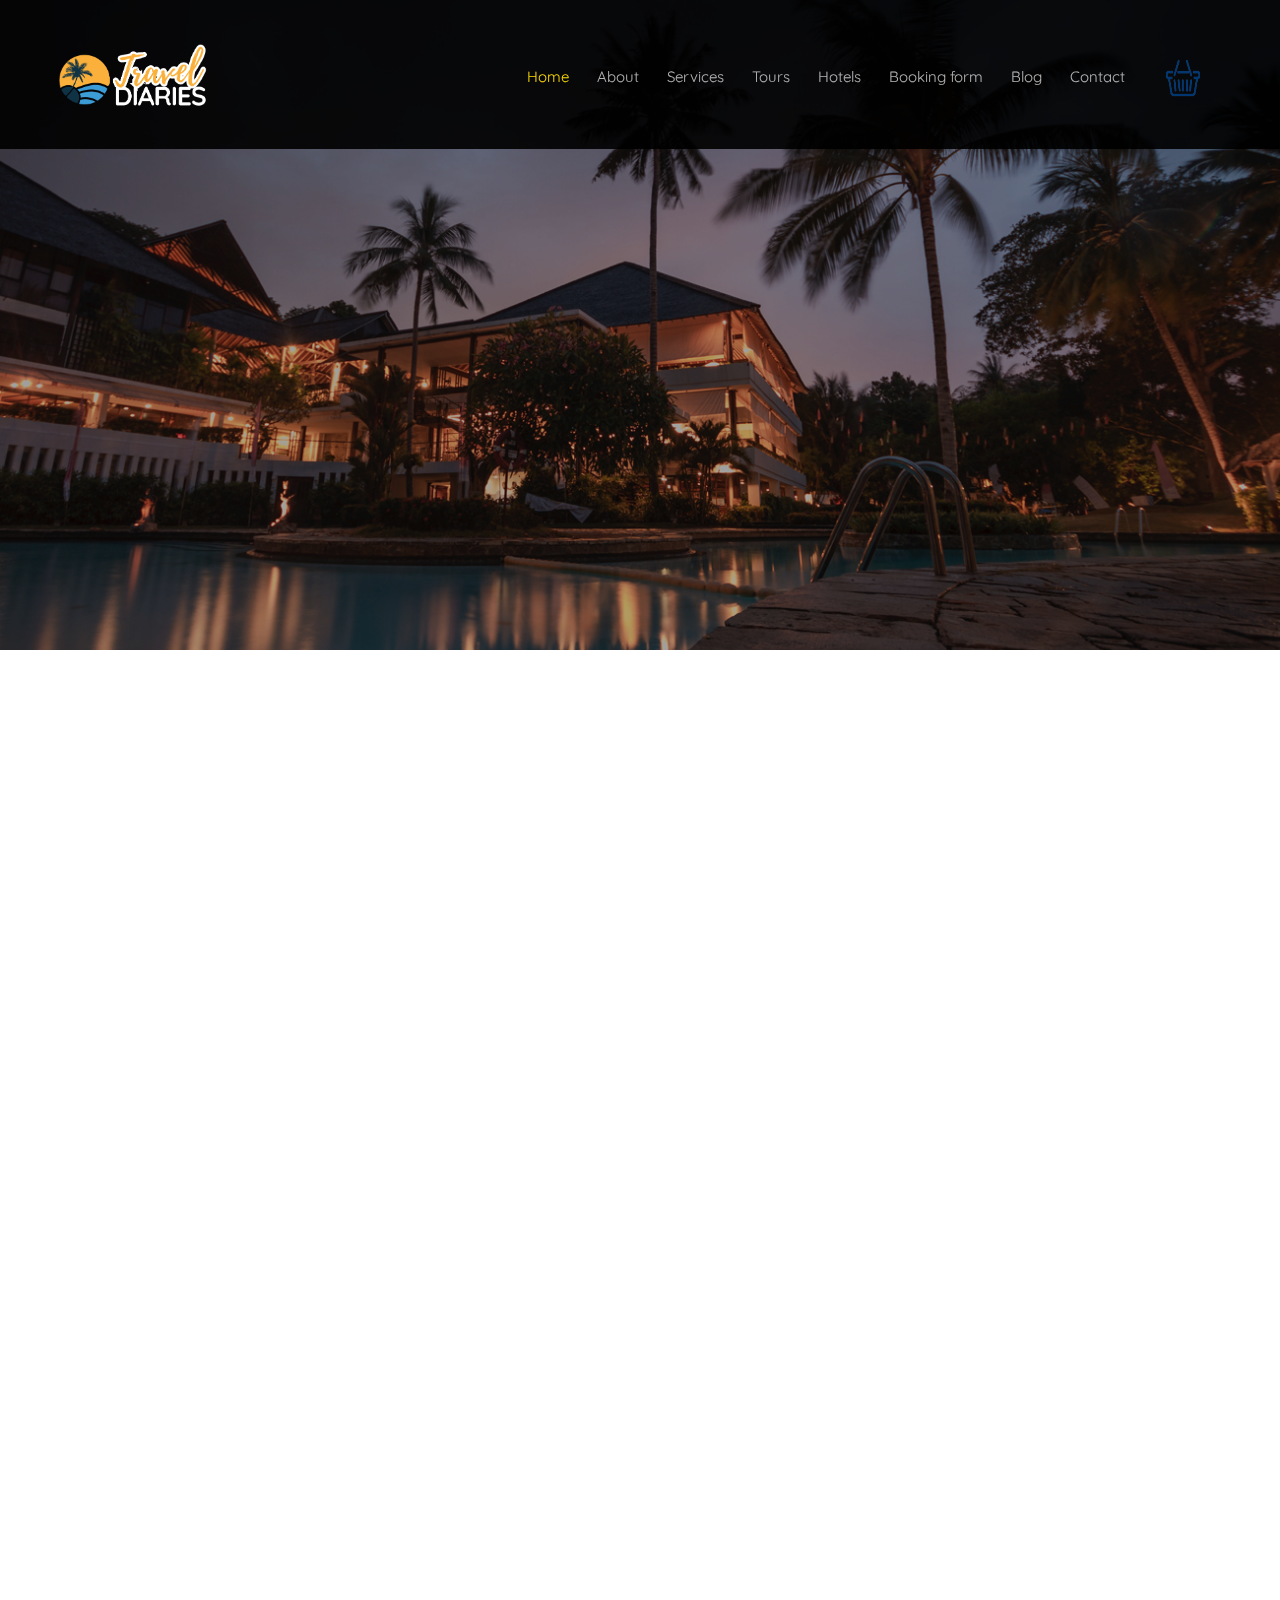
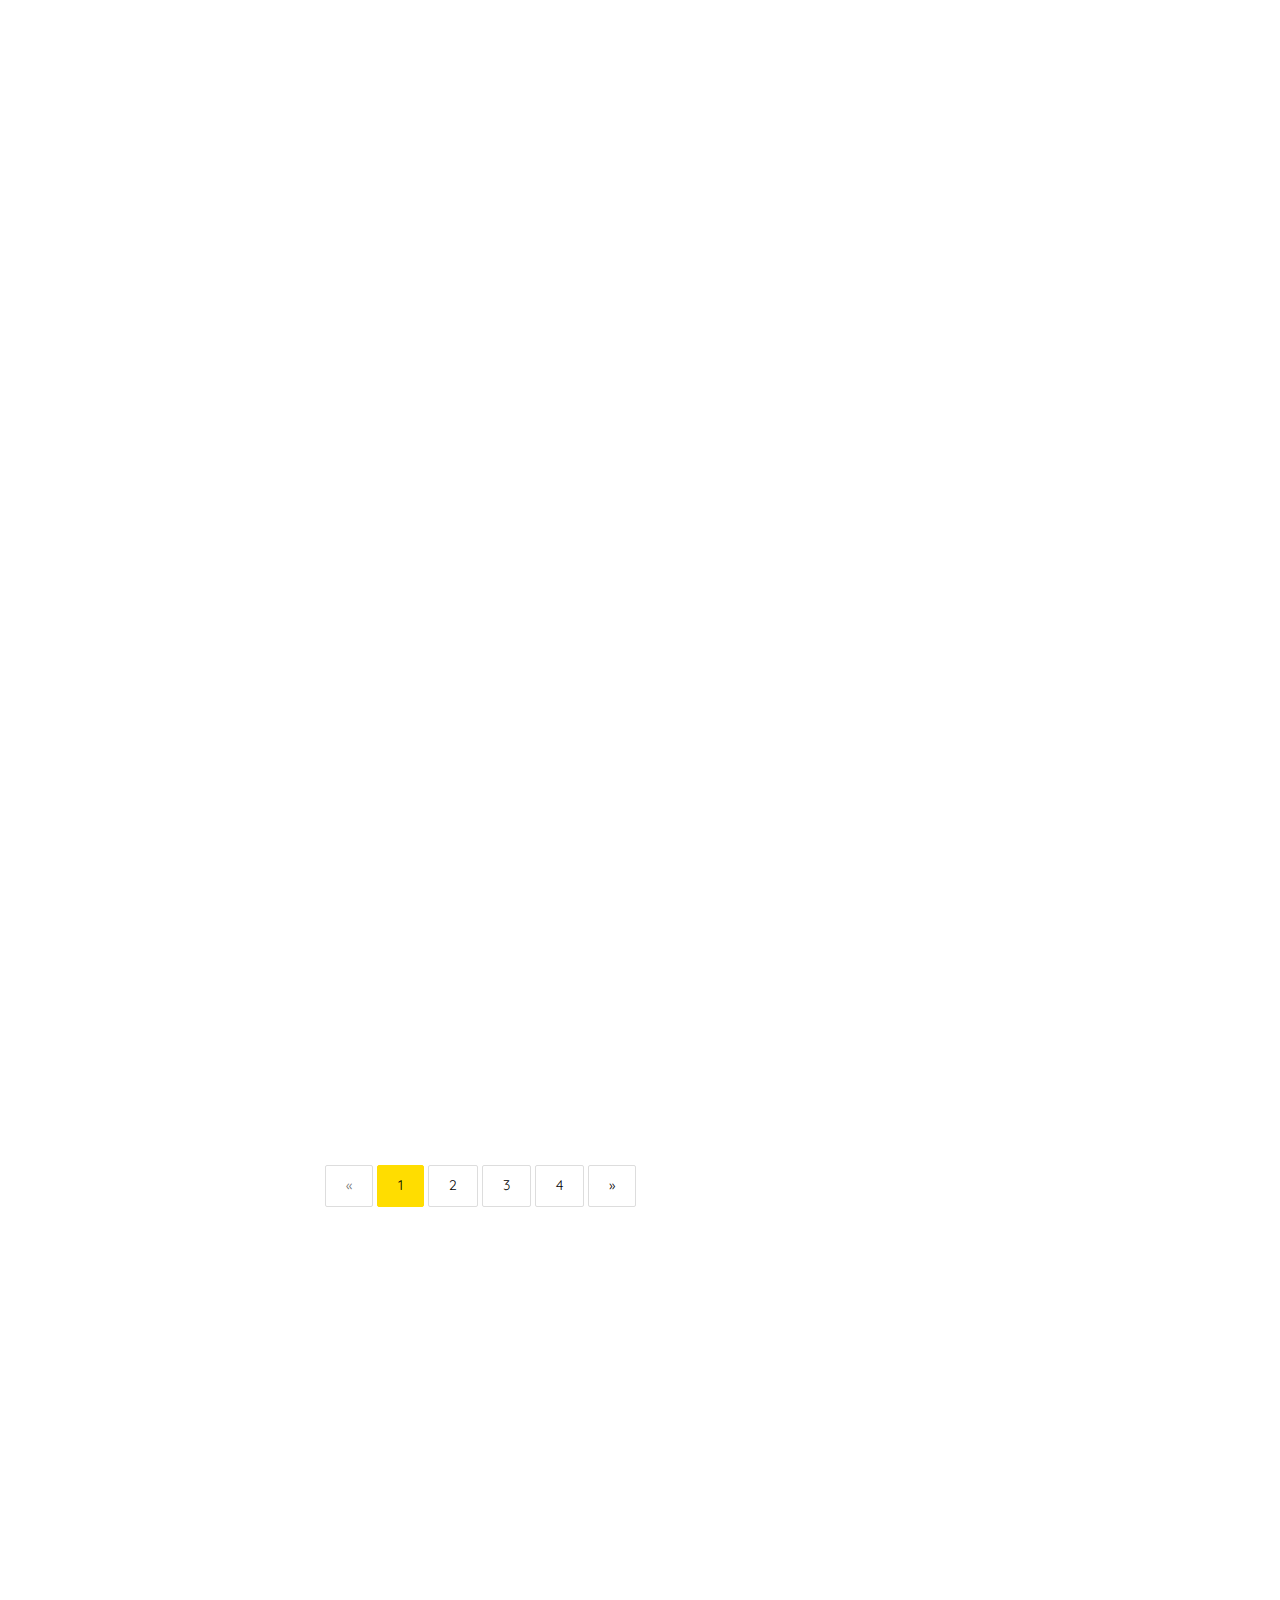
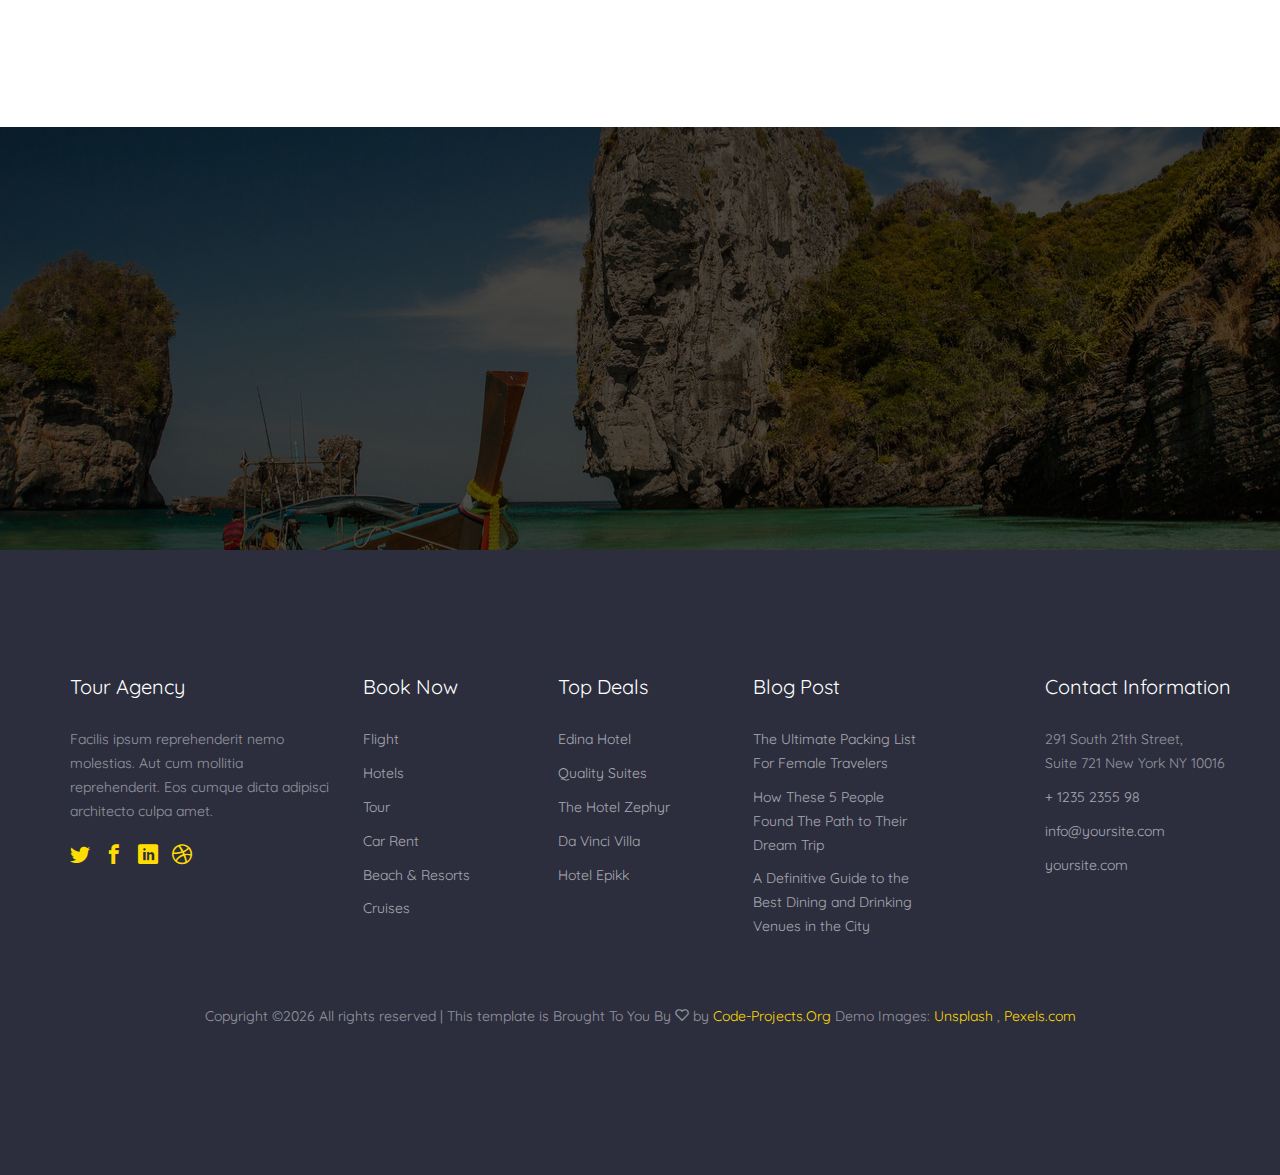
<file: hotels.html>
<!DOCTYPE HTML>
<html>
	<head>
	<meta charset="utf-8">
	<meta http-equiv="X-UA-Compatible" content="IE=edge">
	<title>TRAVEL DIARIES</title>
	<meta name="viewport" content="width=device-width, initial-scale=1">
	<meta name="description" content="" />
	<meta name="keywords" content="" />
	<meta name="author" content="" />

  <!-- Facebook and Twitter integration -->
	<meta property="og:title" content=""/>
	<meta property="og:image" content=""/>
	<meta property="og:url" content=""/>
	<meta property="og:site_name" content=""/>
	<meta property="og:description" content=""/>
	<meta name="twitter:title" content="" />
	<meta name="twitter:image" content="" />
	<meta name="twitter:url" content="" />
	<meta name="twitter:card" content="" />

	<link href="https://fonts.googleapis.com/css?family=Quicksand:300,400,500,700" rel="stylesheet">
	
	<!-- Animate.css -->
	<link rel="stylesheet" href="css/animate.css">
	<!-- Icomoon Icon Fonts-->
	<link rel="stylesheet" href="css/icomoon.css">
	<!-- Bootstrap  -->
	<link rel="stylesheet" href="css/bootstrap.css">

	<!-- Magnific Popup -->
	<link rel="stylesheet" href="css/magnific-popup.css">

	<!-- Flexslider  -->
	<link rel="stylesheet" href="css/flexslider.css">

	<!-- Owl Carousel -->
	<link rel="stylesheet" href="css/owl.carousel.min.css">
	<link rel="stylesheet" href="css/owl.theme.default.min.css">
	
	<!-- Date Picker -->
	<link rel="stylesheet" href="css/bootstrap-datepicker.css">
	<!-- Flaticons  -->
	<link rel="stylesheet" href="fonts/flaticon/font/flaticon.css">

	<!-- Theme style  -->
	<link rel="stylesheet" href="css/style.css">

	<!-- Modernizr JS -->
	<script src="js/modernizr-2.6.2.min.js"></script>
	<!-- FOR IE9 below -->
	<!--[if lt IE 9]>
	<script src="js/respond.min.js"></script>
	<![endif]-->

	</head>
	<body>
		
	<div class="colorlib-loader"></div>

	<div id="page">
		<nav class="colorlib-nav" role="navigation">
			<div class="top-menu">
				<div class="container-fluid">
					<div class="row">
						<div class="col-xs-2">
							<div id="colorlib-logo">
								<a href="index.html">
									<img src="./images/TRAVEL_DIARIES_LOGO.png" alt="TRAVEL DIARIES">
								</a>
							</div>
						</div>
						<div class="col-xs-10 text-right menu-1">
							<ul>
								<li class="active"><a href="index.html">Home</a></li>
								<li><a href="about.html">About</a></li>
								<li><a href="services.html">Services</a></li>
								<li class="has-dropdown">
									<a href="tours.html">Tours</a>
									<!-- <ul class="dropdown">
										<li><a href="#">Destination</a></li>
										<li><a href="#">Cruises</a></li>
										<li><a href="#">Hotels</a></li>
										<li><a href="#">Booking</a></li>
									</ul> -->
								</li>
								<li><a href="hotels.html">Hotels</a></li>
								<li><a href="tours-place-booking.html">Booking form</a></li>
								<li><a href="blog.html">Blog</a></li>
								<li><a href="contact.html">Contact</a></li>
								<li class="cart-icon"><a href="checkout.html"><img src="./images/cart_icon.png" alt="Cart"></a></li>
							</ul>
						</div>
					</div>
				</div>
			</div>
		</nav>
		<aside id="colorlib-hero">
			<div class="flexslider">
				<ul class="slides">
			   	<li style="background-image: url(images/cover-img-4.jpg);">
			   		<div class="overlay"></div>
			   		<div class="container-fluid">
			   			<div class="row">
				   			<div class="col-md-6 col-md-offset-3 col-sm-12 col-xs-12 slider-text">
				   				<div class="slider-text-inner text-center">
				   					<!-- <h2>by colorlib.com</h2> -->
				   					<h1>FIND YOUR HOTEL</h1>
				   				</div>
				   			</div>
				   		</div>
			   		</div>
			   	</li>
			  	</ul>
		  	</div>
		</aside>

		<div class="colorlib-wrap">
			<div class="container">
				<div class="row">
					<div class="col-md-9">
						<div class="row">
							<div class="wrap-division">

								<div class="col-md-6 col-sm-6 animate-box">
									<div class="hotel-entry">
										<a href="tours-place-booking.html" class="hotel-img" style="background-image: url(./images/DIANI\ BEACH.jpg);">
											<p class="price"><span>Ksh. 5000 /night</span><button class="book-button">Book Now</button></p>
										</a>
										<div class="desc">
											<p class="star"><span><i class="icon-star-full"></i><i class="icon-star-full"></i><i class="icon-star-full"></i><i class="icon-star-full"></i><i class="icon-star-full"></i></span> 545 Reviews</p>
											<h3><a href="tours-place-booking.html">Diani Beach Resort & Spa</a></h3>
											<span class="place">Diani, Mombasa</span>
											<p>A small river named Duden flows by their place and supplies it with the necessary regelialia.</p>
										</div>
									</div>
								</div>

								<div class="col-md-6 col-sm-6 animate-box">
									<div class="hotel-entry">
										<a href="tours-place-booking.html" class="hotel-img" style="background-image: url(./images/BAOBAB\ RESORT.jpg);">
											<p class="price"><span>Ksh. 5500 /night</span><button class="book-button">Book Now</button></p>
										</a>
										<div class="desc">
											<p class="star"><span><i class="icon-star-full"></i><i class="icon-star-full"></i><i class="icon-star-full"></i><i class="icon-star-full"></i><i class="icon-star-full"></i></span> 545 Reviews</p>
											<h3><a href="tours-place-booking.html">Baobab Beach Resort</a></h3>
											<span class="place">Diani, Mombasa</span>
											<p>A small river named Duden flows by their place and supplies it with the necessary regelialia.</p>
										</div>
									</div>
								</div>

								<div class="col-md-6 col-sm-6 animate-box">
									<div class="hotel-entry">
										<a href="tours-place-booking.html" class="hotel-img" style="background-image: url(./images/PRIDEINN\ PARADISE\ BEACH.jpg);">
											<p class="price"><span>$120</span><button class="book-button">Book Now</button></p>
										</a>
										<div class="desc">
											<p class="star"><span><i class="icon-star-full"></i><i class="icon-star-full"></i><i class="icon-star-full"></i><i class="icon-star-full"></i><i class="icon-star-full"></i></span> 545 Reviews</p>
											<h3><a href="tours-place-booking.html">Prideinn Paradise Beach Resort</a></h3>
											<span class="place">Diani, Mombasa</span>
											<p>A small river named Duden flows by their place and supplies it with the necessary regelialia.</p>
										</div>
									</div>
								</div>

								<div class="col-md-6 col-sm-6 animate-box">
									<div class="hotel-entry">
										<a href="tours-place-booking.html" class="hotel-img" style="background-image: url(./images/PRIDEINN\ FLAMINGO\ RESORT.jpg);">
											<p class="price"><span>Ksh. 6000/night</span><button class="book-button">Book Now</button></p>
										</a>
										<div class="desc">
											<p class="star"><span><i class="icon-star-full"></i><i class="icon-star-full"></i><i class="icon-star-full"></i><i class="icon-star-full"></i><i class="icon-star-full"></i></span> 545 Reviews</p>
											<h3><a href="tours-place-booking.html">Prideinn Flamingo Beach Resort</a></h3>
											<span class="place">Diani, Mombasa</span>
											<p>A small river named Duden flows by their place and supplies it with the necessary regelialia.</p>
										</div>
									</div>
								</div>

								<div class="col-md-6 col-sm-6 animate-box">
									<div class="hotel-entry">
										<a href="tours-place-booking.html" class="hotel-img" style="background-image: url(./images/sarova-whitesands-beach.jpg);">
											<p class="price"><span>Ksh. 5500/night</span><button class="book-button">Book Now</button></p>
										</a>
										<div class="desc">
											<p class="star"><span><i class="icon-star-full"></i><i class="icon-star-full"></i><i class="icon-star-full"></i><i class="icon-star-full"></i><i class="icon-star-full"></i></span> 545 Reviews</p>
											<h3><a href="tours-place-booking.html">Sarova Whitesands Beach Resort</a></h3>
											<span class="place">Diani, Mombasa</span>
											<p>A small river named Duden flows by their place and supplies it with the necessary regelialia.</p>
										</div>
									</div>
								</div>

								<div class="col-md-6 col-sm-6 animate-box">
									<div class="hotel-entry">
										<a href="tours-place-booking.html" class="hotel-img" style="background-image: url(./images/severin-sea-lodge.jpg);">
											<p class="price"><span>Ksh. 6000/night</span><button class="book-button">Book Now</button></p>
										</a>
										<div class="desc">
											<p class="star"><span><i class="icon-star-full"></i><i class="icon-star-full"></i><i class="icon-star-full"></i><i class="icon-star-full"></i><i class="icon-star-full"></i></span> 545 Reviews</p>
											<h3><a href="tours-place-booking.html">Severin Sea Lodge</a></h3>
											<span class="place">Diani, Mombasa</span>
											<p>A small river named Duden flows by their place and supplies it with the necessary regelialia.</p>
										</div>
									</div>
								</div>

								<div class="col-md-6 col-sm-6 animate-box">
									<div class="hotel-entry">
										<a href="tours-place-booking.html" class="hotel-img" style="background-image: url(images/hotel-7.jpg);">
											<p class="price"><span>Ksh. 4500/night</span><button class="book-button">Book Now</button></p>
										</a>
										<div class="desc">
											<p class="star"><span><i class="icon-star-full"></i><i class="icon-star-full"></i><i class="icon-star-full"></i><i class="icon-star-full"></i><i class="icon-star-full"></i></span> 545 Reviews</p>
											<h3><a href="tours-place-booking.html">Hotel Sapphire Beach Resort</a></h3>
											<span class="place">Diani, Mombasa</span>
											<p>A small river named Duden flows by their place and supplies it with the necessary regelialia.</p>
										</div>
									</div>
								</div>

								<div class="col-md-6 col-sm-6 animate-box">
									<div class="hotel-entry">
										<a href="tours-place-booking.html" class="hotel-img" style="background-image: url(images/hotel-8.jpg);">
											<p class="price"><span>Ksh. 12000/night</span><button class="book-button">Book Now</button></p>
										</a>
										<div class="desc">
											<p class="star"><span><i class="icon-star-full"></i><i class="icon-star-full"></i><i class="icon-star-full"></i><i class="icon-star-full"></i><i class="icon-star-full"></i></span> 545 Reviews</p>
											<h3><a href="tours-place-booking.html">Hotel Edison</a></h3>
											<span class="place">New York, USA</span>
											<p>A small river named Duden flows by their place and supplies it with the necessary regelialia.</p>
										</div>
									</div>
								</div>
							</div>
						</div>
						<div class="row">
							<div class="col-md-12 text-center">
								<ul class="pagination">
									<li class="disabled"><a href="#">&laquo;</a></li>
									<li class="active"><a href="#">1</a></li>
									<li><a href="#">2</a></li>
									<li><a href="#">3</a></li>
									<li><a href="#">4</a></li>
									<li><a href="#">&raquo;</a></li>
								</ul>
							</div>
						</div>
					</div>

					<!-- SIDEBAR-->
					<div class="col-md-3">
						<div class="sidebar-wrap">
							<div class="side search-wrap animate-box">
								<h3 class="sidebar-heading">Find your hotel</h3>
								<form method="post" class="colorlib-form">
				              	<div class="row">
				                <div class="col-md-12">
				                  <div class="form-group">
				                    <label for="date">Check-in:</label>
				                    <div class="form-field">
				                      <i class="icon icon-calendar2"></i>
				                      <input type="text" id="date" class="form-control date" placeholder="Check-in date">
				                    </div>
				                  </div>
				                </div>
				                <div class="col-md-12">
				                  <div class="form-group">
				                    <label for="date">Check-out:</label>
				                    <div class="form-field">
				                      <i class="icon icon-calendar2"></i>
				                      <input type="text" id="date" class="form-control date" placeholder="Check-out date">
				                    </div>
				                  </div>
				                </div>
				                <div class="col-md-12">
				                  <div class="form-group">
				                    <label for="guests">Guest</label>
				                    <div class="form-field">
				                      <i class="icon icon-arrow-down3"></i>
				                      <select name="people" id="people" class="form-control">
				                        <option value="#">1</option>
				                        <option value="#">2</option>
				                        <option value="#">3</option>
				                        <option value="#">4</option>
				                        <option value="#">5+</option>
				                      </select>
				                    </div>
				                  </div>
				                </div>
				                <div class="col-md-12">
				                  <input type="submit" name="submit" id="submit" value="Find Hotel" class="btn btn-primary btn-block">
				                </div>
				              </div>
				            </form>
							</div>
							<div class="side animate-box">
								<div class="row">
									<div class="col-md-12">
										<h3 class="sidebar-heading">Price Range</h3>
										<form method="post" class="colorlib-form-2">
						              	<div class="row">
						                <div class="col-md-6">
						                  <div class="form-group">
						                    <label for="guests">Price from:</label>
						                    <div class="form-field">
						                      <i class="icon icon-arrow-down3"></i>
						                      <select name="people" id="people" class="form-control">
						                        <option value="#">1</option>
						                        <option value="#">200</option>
						                        <option value="#">300</option>
						                        <option value="#">400</option>
						                        <option value="#">1000</option>
						                      </select>
						                    </div>
						                  </div>
						                </div>
						                <div class="col-md-6">
						                  <div class="form-group">
						                    <label for="guests">Price to:</label>
						                    <div class="form-field">
						                      <i class="icon icon-arrow-down3"></i>
						                      <select name="people" id="people" class="form-control">
						                        <option value="#">2000</option>
						                        <option value="#">4000</option>
						                        <option value="#">6000</option>
						                        <option value="#">8000</option>
						                        <option value="#">10000</option>
						                      </select>
						                    </div>
						                  </div>
						                </div>
						              </div>
						            </form>
					            </div>
								</div>
							</div>
							<div class="side animate-box">
								<div class="row">
									<div class="col-md-12">
										<h3 class="sidebar-heading">Review Rating</h3>
										<form method="post" class="colorlib-form-2">
										   <div class="form-check">
												<input type="checkbox" class="form-check-input" id="exampleCheck1">
												<label class="form-check-label" for="exampleCheck1">
													<p class="rate"><span><i class="icon-star-full"></i><i class="icon-star-full"></i><i class="icon-star-full"></i><i class="icon-star-full"></i><i class="icon-star-full"></i></span></p>
												</label>
										   </div>
										   <div class="form-check">
										      <input type="checkbox" class="form-check-input" id="exampleCheck1">
										      <label class="form-check-label" for="exampleCheck1">
										    	   <p class="rate"><span><i class="icon-star-full"></i><i class="icon-star-full"></i><i class="icon-star-full"></i><i class="icon-star-full"></i></span></p>
										      </label>
										   </div>
										   <div class="form-check">
										      <input type="checkbox" class="form-check-input" id="exampleCheck1">
										      <label class="form-check-label" for="exampleCheck1">
										      	<p class="rate"><span><i class="icon-star-full"></i><i class="icon-star-full"></i><i class="icon-star-full"></i></span></p>
										     </label>
										   </div>
										   <div class="form-check">
										      <input type="checkbox" class="form-check-input" id="exampleCheck1">
										      <label class="form-check-label" for="exampleCheck1">
										      	<p class="rate"><span><i class="icon-star-full"></i><i class="icon-star-full"></i></span></p>
										     </label>
										   </div>
										   <div class="form-check">
										      <input type="checkbox" class="form-check-input" id="exampleCheck1">
										      <label class="form-check-label" for="exampleCheck1">
										      	<p class="rate"><span><i class="icon-star-full"></i></span></p>
										     </label>
										   </div>
										</form>
									</div>
								</div>
							</div>
							<div class="side animate-box">
								<div class="row">
									<div class="col-md-12">
										<h3 class="sidebar-heading">Categories</h3>
										<form method="post" class="colorlib-form-2">
										   <div class="form-check">
												<input type="checkbox" class="form-check-input" id="exampleCheck1">
												<label class="form-check-label" for="exampleCheck1">
													<h4 class="place">Apartment</h4>
												</label>
										   </div>
										   <div class="form-check">
										      <input type="checkbox" class="form-check-input" id="exampleCheck1">
										      <label class="form-check-label" for="exampleCheck1">
													<h4 class="place">Hotel</h4>
												</label>
										   </div>
										   <div class="form-check">
										      <input type="checkbox" class="form-check-input" id="exampleCheck1">
										      <label class="form-check-label" for="exampleCheck1">
													<h4 class="place">Hostel</h4>
												</label>
										   </div>
										   <div class="form-check">
										      <input type="checkbox" class="form-check-input" id="exampleCheck1">
										      <label class="form-check-label" for="exampleCheck1">
													<h4 class="place">Inn</h4>
												</label>
										   </div>
										   <div class="form-check">
										      <input type="checkbox" class="form-check-input" id="exampleCheck1">
										      <label class="form-check-label" for="exampleCheck1">
													<h4 class="place">Villa</h4>
												</label>
										   </div>
										</form>
									</div>
								</div>
							</div>
							<div class="side animate-box">
								<div class="row">
									<div class="col-md-12">
										<h3 class="sidebar-heading">Location</h3>
										<form method="post" class="colorlib-form-2">
										   <div class="form-check">
												<input type="checkbox" class="form-check-input" id="exampleCheck1">
												<label class="form-check-label" for="exampleCheck1">
													<h4 class="place">Greece</h4>
												</label>
										   </div>
										   <div class="form-check">
										      <input type="checkbox" class="form-check-input" id="exampleCheck1">
										      <label class="form-check-label" for="exampleCheck1">
													<h4 class="place">Italy</h4>
												</label>
										   </div>
										   <div class="form-check">
										      <input type="checkbox" class="form-check-input" id="exampleCheck1">
										      <label class="form-check-label" for="exampleCheck1">
													<h4 class="place">Spain</h4>
												</label>
										   </div>
										   <div class="form-check">
										      <input type="checkbox" class="form-check-input" id="exampleCheck1">
										      <label class="form-check-label" for="exampleCheck1">
													<h4 class="place">Germany</h4>
												</label>
										   </div>
										   <div class="form-check">
										      <input type="checkbox" class="form-check-input" id="exampleCheck1">
										      <label class="form-check-label" for="exampleCheck1">
													<h4 class="place">Japan</h4>
												</label>
										   </div>
										</form>
									</div>
								</div>
							</div>
							<div class="side animate-box">
								<div class="row">
									<div class="col-md-12">
										<h3 class="sidebar-heading">Facilities</h3>
										<form method="post" class="colorlib-form-2">
										   <div class="form-check">
												<input type="checkbox" class="form-check-input" id="exampleCheck1">
												<label class="form-check-label" for="exampleCheck1">
													<h4 class="place">Airport Transfer</h4>
												</label>
										   </div>
										   <div class="form-check">
										      <input type="checkbox" class="form-check-input" id="exampleCheck1">
										      <label class="form-check-label" for="exampleCheck1">
													<h4 class="place">Resto Bar</h4>
												</label>
										   </div>
										   <div class="form-check">
										      <input type="checkbox" class="form-check-input" id="exampleCheck1">
										      <label class="form-check-label" for="exampleCheck1">
													<h4 class="place">Restaurant</h4>
												</label>
										   </div>
										   <div class="form-check">
										      <input type="checkbox" class="form-check-input" id="exampleCheck1">
										      <label class="form-check-label" for="exampleCheck1">
													<h4 class="place">Swimming Pool</h4>
												</label>
										   </div>
										   <div class="form-check">
										      <input type="checkbox" class="form-check-input" id="exampleCheck1">
										      <label class="form-check-label" for="exampleCheck1">
													<h4 class="place">Japan</h4>
												</label>
										   </div>
										</form>
									</div>
								</div>
							</div>
						</div>
					</div>
				</div>
			</div>
		</div>

	
		<div id="colorlib-subscribe" style="background-image: url(images/img_bg_2.jpg);" data-stellar-background-ratio="0.5">
			<div class="overlay"></div>
			<div class="container">
				<div class="row">
					<div class="col-md-6 col-md-offset-3 text-center colorlib-heading animate-box">
						<h2>Sign Up for a Newsletter</h2>
						<p>Sign up for our mailing list to get latest updates and offers.</p>
						<form class="form-inline qbstp-header-subscribe">
							<div class="row">
								<div class="col-md-12 col-md-offset-0">
									<div class="form-group">
										<input type="text" class="form-control" id="email" placeholder="Enter your email">
										<button type="submit" class="btn btn-primary">Subscribe</button>
									</div>
								</div>
							</div>
						</form>
					</div>
				</div>
			</div>
		</div>

		<footer id="colorlib-footer" role="contentinfo">
			<div class="container">
				<div class="row row-pb-md">
					<div class="col-md-3 colorlib-widget">
						<h4>Tour Agency</h4>
						<p>Facilis ipsum reprehenderit nemo molestias. Aut cum mollitia reprehenderit. Eos cumque dicta adipisci architecto culpa amet.</p>
						<p>
							<ul class="colorlib-social-icons">
								<li><a href="#"><i class="icon-twitter"></i></a></li>
								<li><a href="#"><i class="icon-facebook"></i></a></li>
								<li><a href="#"><i class="icon-linkedin"></i></a></li>
								<li><a href="#"><i class="icon-dribbble"></i></a></li>
							</ul>
						</p>
					</div>
					<div class="col-md-2 colorlib-widget">
						<h4>Book Now</h4>
						<p>
							<ul class="colorlib-footer-links">
								<li><a href="#">Flight</a></li>
								<li><a href="#">Hotels</a></li>
								<li><a href="#">Tour</a></li>
								<li><a href="#">Car Rent</a></li>
								<li><a href="#">Beach &amp; Resorts</a></li>
								<li><a href="#">Cruises</a></li>
							</ul>
						</p>
					</div>
					<div class="col-md-2 colorlib-widget">
						<h4>Top Deals</h4>
						<p>
							<ul class="colorlib-footer-links">
								<li><a href="#">Edina Hotel</a></li>
								<li><a href="#">Quality Suites</a></li>
								<li><a href="#">The Hotel Zephyr</a></li>
								<li><a href="#">Da Vinci Villa</a></li>
								<li><a href="#">Hotel Epikk</a></li>
							</ul>
						</p>
					</div>
					<div class="col-md-2">
						<h4>Blog Post</h4>
						<ul class="colorlib-footer-links">
							<li><a href="#">The Ultimate Packing List For Female Travelers</a></li>
							<li><a href="#">How These 5 People Found The Path to Their Dream Trip</a></li>
							<li><a href="#">A Definitive Guide to the Best Dining and Drinking Venues in the City</a></li>
						</ul>
					</div>

					<div class="col-md-3 col-md-push-1">
						<h4>Contact Information</h4>
						<ul class="colorlib-footer-links">
							<li>291 South 21th Street, <br> Suite 721 New York NY 10016</li>
							<li><a href="tel://1234567920">+ 1235 2355 98</a></li>
							<li><a href="mailto:info@yoursite.com">info@yoursite.com</a></li>
							<li><a href="#">yoursite.com</a></li>
						</ul>
					</div>
				</div>
				<div class="row">
					<div class="col-md-12 text-center">
						<p>
							<!-- Link back to Colorlib can't be removed. Template is licensed under CC BY 3.0. -->
Copyright &copy;<script>document.write(new Date().getFullYear());</script> All rights reserved | This template is Brought To You By <i class="icon-heart2" aria-hidden="true"></i> by <a href="https://colorlib.com" target="_blank">Code-Projects.Org</a>
<!-- Link back to Colorlib can't be removed. Template is licensed under CC BY 3.0. --></span> 
							<span class="block">Demo Images: <a href="http://unsplash.co/" target="_blank">Unsplash</a> , <a href="http://pexels.com/" target="_blank">Pexels.com</a></span>
						</p>
					</div>
				</div>
			</div>
		</footer>
	</div>

	<div class="gototop js-top">
		<a href="#" class="js-gotop"><i class="icon-arrow-up2"></i></a>
	</div>

	<!-- jQuery -->
	<script src="js/jquery.min.js"></script>
	<!-- jQuery Easing -->
	<script src="js/jquery.easing.1.3.js"></script>
	<!-- Bootstrap -->
	<script src="js/bootstrap.min.js"></script>
	<!-- Waypoints -->
	<script src="js/jquery.waypoints.min.js"></script>
	<!-- Flexslider -->
	<script src="js/jquery.flexslider-min.js"></script>
	<!-- Owl carousel -->
	<script src="js/owl.carousel.min.js"></script>
	<!-- Magnific Popup -->
	<script src="js/jquery.magnific-popup.min.js"></script>
	<script src="js/magnific-popup-options.js"></script>
	<!-- Date Picker -->
	<script src="js/bootstrap-datepicker.js"></script>
	<!-- Stellar Parallax -->
	<script src="js/jquery.stellar.min.js"></script>

	<!-- Main -->
	<script src="js/main.js"></script>

	</body>
</html>
</file>
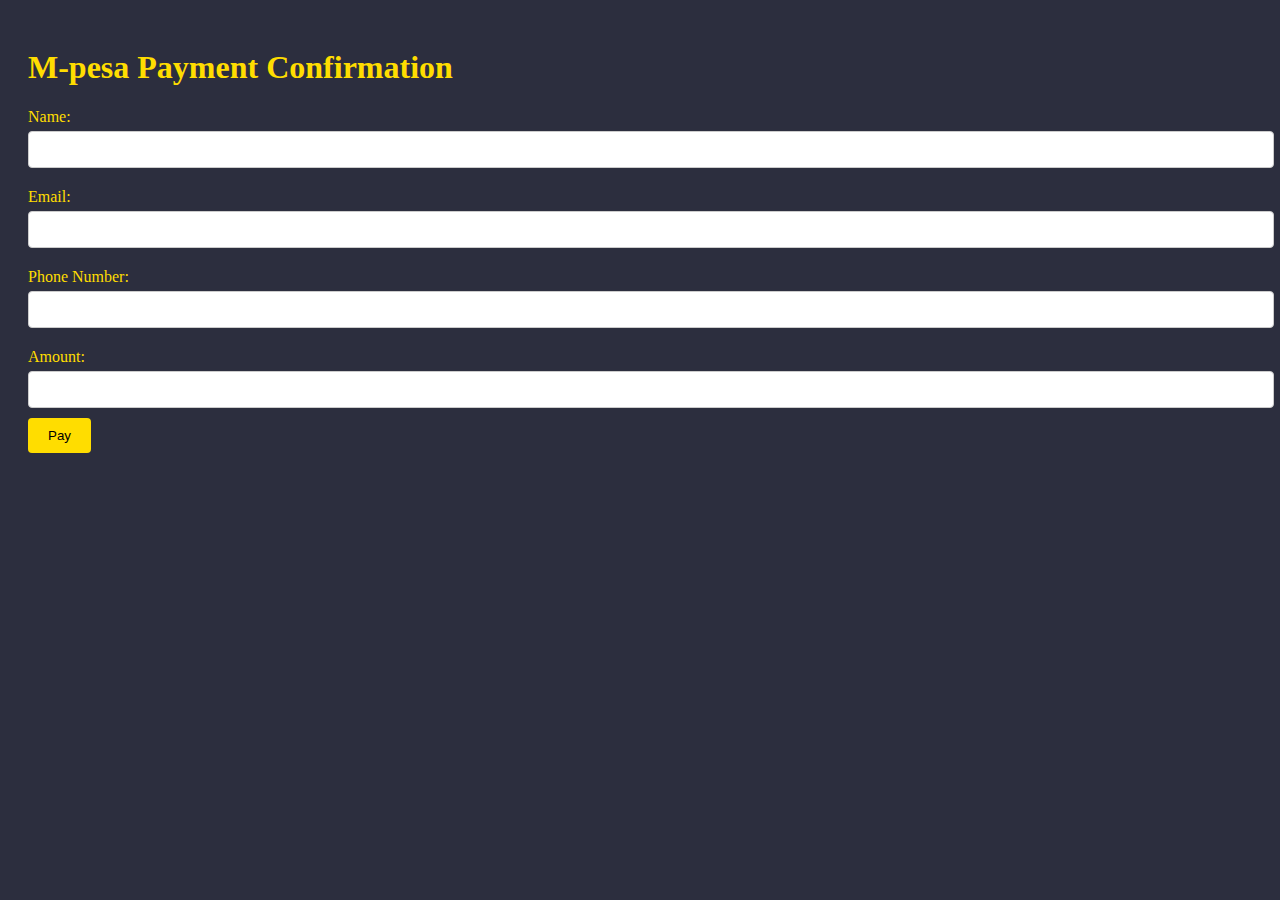
<file: mpesaform.html>
<!DOCTYPE html>
<html lang="en">
<head>
    <link rel="stylesheet" href="./css/checkout.css">
    <meta charset="UTF-8">
    <meta http-equiv="X-UA-Compatible" content="IE=edge">
    <meta name="viewport" content="width=device-width, initial-scale=1.0">
    <title>M-pesa Confirmation Payment</title>

    <script src="https://code.jquery.com/jquery-3.6.0.min.js"></script>
    <script src="./js/main.js"></script>
</head>
<body>
    <h1>
        <a href="index.html">M-pesa Payment Confirmation</a>
    </h1>
    <form id="checkout-form" action="./confirmation.html" method="POST"></form>
    <form action="./confirmation.html" method="POST">
        <label for="name">Name:</label>
         <input type="text" id="name" name="name">
        
         <label for="email">Email:</label>
         <input type="email" id="email" name="email">

         <label for="phonenumber">Phone Number:</label>
         <input type="text" id="phonenumber" name="phonenumber">
            
         <label for="mpesa-account">Amount:</label>
         <input type="text" id="mpesa-account" name="mpesa-account"> 
         
         <button type="button" onclick="redirectToTour()">Pay</button>
    </form>

        <!-- <button type="button" onclick="redirectToTour()">Book now</button>
      </form> -->

      <!-- Added the below js code -->
    <script>
    function redirectToTour() {
        window.location.href="confirmation.html"
    }
    
    function redirectToForm() {
        window.location.href="checkout.html"
    }
    </script>

  <!-- jQuery -->
  <script src="js/jquery.min.js"></script>
  <!-- jQuery Easing -->
  <script src="js/jquery.easing.1.3.js"></script>
  <!-- Bootstrap -->
  <script src="js/bootstrap.min.js"></script>
  <!-- Waypoints -->
  <script src="js/jquery.waypoints.min.js"></script>
  <!-- Flexslider -->
  <script src="js/jquery.flexslider-min.js"></script>
  <!-- Owl carousel -->
  <script src="js/owl.carousel.min.js"></script>
  <!-- Magnific Popup -->
  <script src="js/jquery.magnific-popup.min.js"></script>
  <script src="js/magnific-popup-options.js"></script>
  <!-- Date Picker -->
  <script src="js/bootstrap-datepicker.js"></script>
  <!-- Stellar Parallax -->
  <script src="js/jquery.stellar.min.js"></script>
  <!-- Main -->
  <script src="js/main.js"></script>
 </body>
</html>
</file>
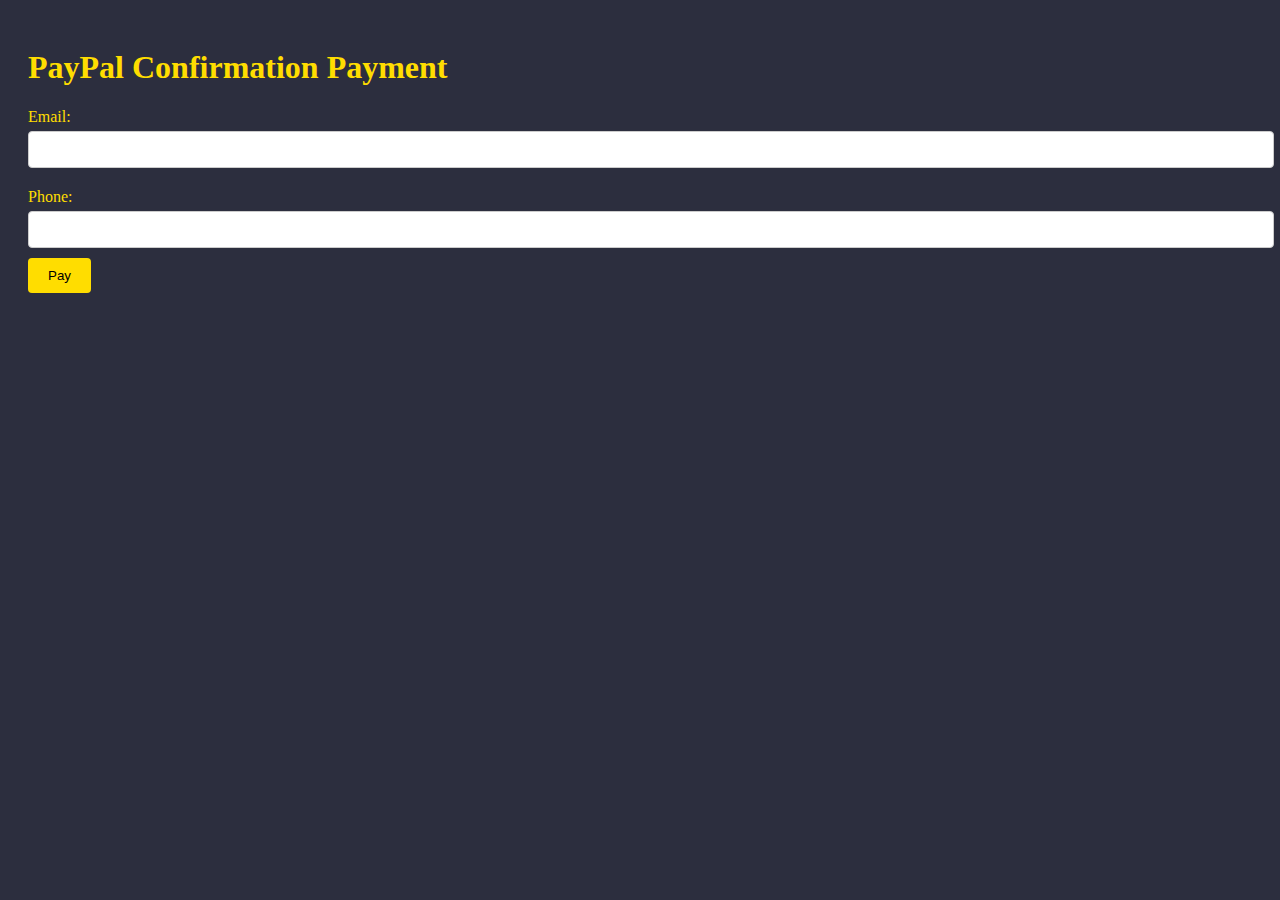
<file: paypalform.html>
<!DOCTYPE html>
<html lang="en">
<head>
    <link rel="stylesheet" href="./css/checkout.css">
    <meta charset="UTF-8">
    <meta http-equiv="X-UA-Compatible" content="IE=edge">
    <meta name="viewport" content="width=device-width, initial-scale=1.0">
    <title>Checkout</title>

    <script src="https://code.jquery.com/jquery-3.6.0.min.js"></script>
    <script src="./js/main.js"></script>
</head>
<body>
    <h1>
        <a href="index.html">PayPal Confirmation Payment</a>
    </h1>
    <form id="checkout-form" action="./confirmation.html" method="POST"></form>
    <form action="./confirmation.html" method="POST">
        <label for="paypal-email">Email:</label>
        <input type="email" id="paypal-email" name="paypal-email">
        <label for="phone">Phone:</label>    
        <input type="text" id="phone" name="phone">
        
        <button type="button" onclick="redirectToTour()">Pay</button>  
    </form>

        <!-- <button type="button" onclick="redirectToTour()">Book now</button>
      </form> -->

      <!-- Added the below js code -->
    <script>
    function redirectToTour() {
        window.location.href="confirmation.html"
    }
    
    function redirectToForm() {
        window.location.href="checkout.html"
    }
    </script>

  <!-- jQuery -->
  <script src="js/jquery.min.js"></script>
  <!-- jQuery Easing -->
  <script src="js/jquery.easing.1.3.js"></script>
  <!-- Bootstrap -->
  <script src="js/bootstrap.min.js"></script>
  <!-- Waypoints -->
  <script src="js/jquery.waypoints.min.js"></script>
  <!-- Flexslider -->
  <script src="js/jquery.flexslider-min.js"></script>
  <!-- Owl carousel -->
  <script src="js/owl.carousel.min.js"></script>
  <!-- Magnific Popup -->
  <script src="js/jquery.magnific-popup.min.js"></script>
  <script src="js/magnific-popup-options.js"></script>
  <!-- Date Picker -->
  <script src="js/bootstrap-datepicker.js"></script>
  <!-- Stellar Parallax -->
  <script src="js/jquery.stellar.min.js"></script>
  <!-- Main -->
  <script src="js/main.js"></script>
 </body>
</html>
</file>
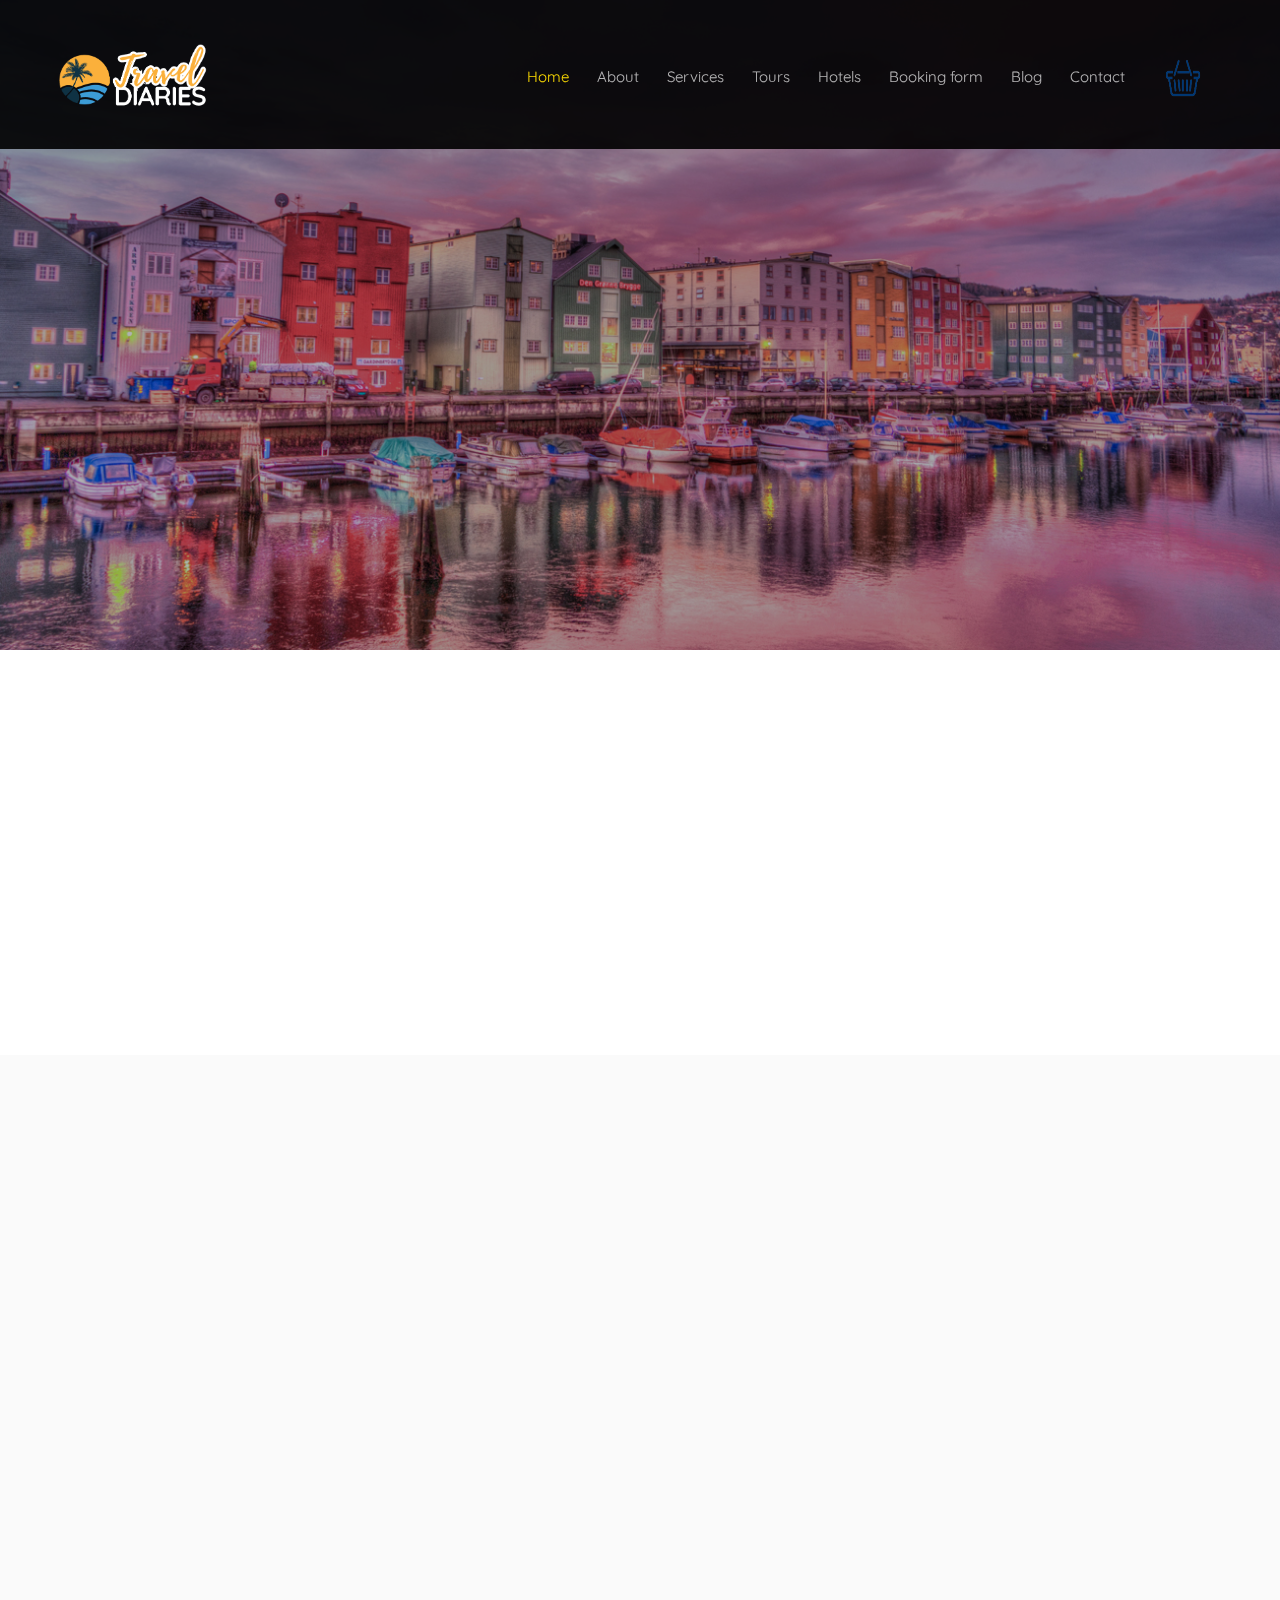
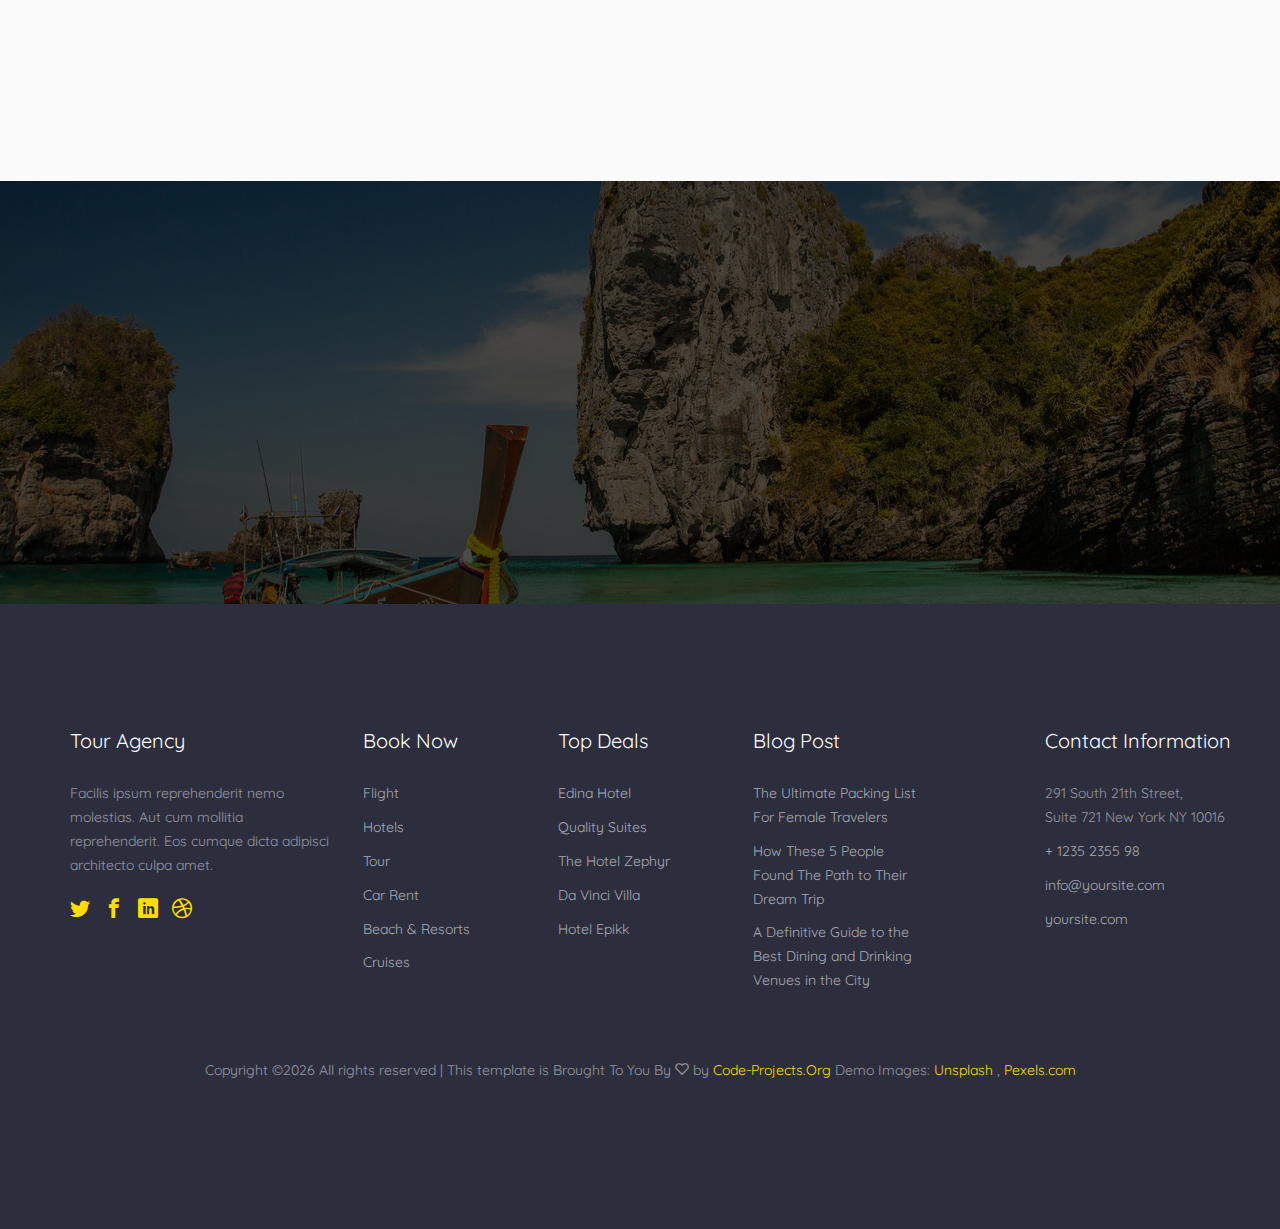
<file: services.html>
<!DOCTYPE HTML>
<html>
	<head>
	<meta charset="utf-8">
	<meta http-equiv="X-UA-Compatible" content="IE=edge">
	<title>TRAVEL DIARIES</title>
	<meta name="viewport" content="width=device-width, initial-scale=1">
	<meta name="description" content="" />
	<meta name="keywords" content="" />
	<meta name="author" content="" />

  <!-- Facebook and Twitter integration -->
	<meta property="og:title" content=""/>
	<meta property="og:image" content=""/>
	<meta property="og:url" content=""/>
	<meta property="og:site_name" content=""/>
	<meta property="og:description" content=""/>
	<meta name="twitter:title" content="" />
	<meta name="twitter:image" content="" />
	<meta name="twitter:url" content="" />
	<meta name="twitter:card" content="" />

	<link href="https://fonts.googleapis.com/css?family=Quicksand:300,400,500,700" rel="stylesheet">
	
	<!-- Animate.css -->
	<link rel="stylesheet" href="css/animate.css">
	<!-- Icomoon Icon Fonts-->
	<link rel="stylesheet" href="css/icomoon.css">
	<!-- Bootstrap  -->
	<link rel="stylesheet" href="css/bootstrap.css">

	<!-- Magnific Popup -->
	<link rel="stylesheet" href="css/magnific-popup.css">

	<!-- Flexslider  -->
	<link rel="stylesheet" href="css/flexslider.css">

	<!-- Owl Carousel -->
	<link rel="stylesheet" href="css/owl.carousel.min.css">
	<link rel="stylesheet" href="css/owl.theme.default.min.css">
	
	<!-- Date Picker -->
	<link rel="stylesheet" href="css/bootstrap-datepicker.css">
	<!-- Flaticons  -->
	<link rel="stylesheet" href="fonts/flaticon/font/flaticon.css">

	<!-- Theme style  -->
	<link rel="stylesheet" href="css/style.css">

	<!-- Modernizr JS -->
	<script src="js/modernizr-2.6.2.min.js"></script>
	<!-- FOR IE9 below -->
	<!--[if lt IE 9]>
	<script src="js/respond.min.js"></script>
	<![endif]-->

	</head>
	<body>
		
	<div class="colorlib-loader"></div>

	<div id="page">
		<nav class="colorlib-nav" role="navigation">
			<div class="top-menu">
				<div class="container-fluid">
					<div class="row">
						<div class="col-xs-2">
							<div id="colorlib-logo">
								<a href="index.html">
									<img src="./images/TRAVEL_DIARIES_LOGO.png" alt="TRAVEL DIARIES">
								</a>
							</div>
						</div>
						<div class="col-xs-10 text-right menu-1">
							<ul>
								<li class="active"><a href="index.html">Home</a></li>
								<li><a href="about.html">About</a></li>
								<li><a href="services.html">Services</a></li>
								<li class="has-dropdown">
									<a href="tours.html">Tours</a>
									<!-- <ul class="dropdown">
										<li><a href="#">Destination</a></li>
										<li><a href="#">Cruises</a></li>
										<li><a href="#">Hotels</a></li>
										<li><a href="#">Booking</a></li>
									</ul> -->
								</li>
								<li><a href="hotels.html">Hotels</a></li>
								<li><a href="tours-place-booking.html">Booking form</a></li>
								<li><a href="blog.html">Blog</a></li>
								<li><a href="contact.html">Contact</a></li>
								<li class="cart-icon"><a href="checkout.html"><img src="./images/cart_icon.png" alt="Cart"></a></li>
							</ul>
						</div>
					</div>
				</div>
			</div>
		</nav>
		<aside id="colorlib-hero">
			<div class="flexslider">
				<ul class="slides">
			   	<li style="background-image: url(./images/img_bg_5.jpg);">
			   		<div class="overlay"></div>
			   		<div class="container-fluid">
			   			<div class="row">
				   			<div class="col-md-6 col-sm-12 col-md-offset-3 slider-text">
				   				<div class="slider-text-inner text-center">
				   					<!-- <h2>by colorlib.com</h2> -->
				   					<h1>OUR SERVICES</h1>
				   				</div>
				   			</div>
				   		</div>
			   		</div>
			   	</li>
			  	</ul>
		  	</div>
		</aside>

		<div id="colorlib-services">
			<div class="container">
				<div class="row">
					<div class="col-md-3 animate-box text-center">
						<div class="services">
							<span class="icon">
								<i class="flaticon-around"></i>
							</span>
							<h3>Amazing Travel</h3>
							<p>Our travel experiences are not just ordinary but something truly special and remarkable. It entices our visitors to explore unique and exciting destinations.</p>
						</div>
					</div>
					<div class="col-md-3 animate-box text-center">
						<div class="services">
							<span class="icon">
								<i class="flaticon-boat"></i>
							</span>
							<h3>Our Cruises</h3>
							<p>We have memorable cruises as a gateway for thrilling and adventurous experiences. It assures our visitors of their safety, reliabilility, and enjoyability.</p>
						</div>
					</div>
					<div class="col-md-3 animate-box text-center">
						<div class="services">
							<span class="icon">
								<i class="flaticon-car"></i>
							</span>
							<h3>Book Your Trip</h3>
							<p>We encourages our visitors to start planning their ideal vacations, emphasizing that their platform can help them achieve their travel dreams.</p>
						</div>
					</div>
					<div class="col-md-3 animate-box text-center">
						<div class="services">
							<span class="icon">
								<i class="flaticon-postcard"></i>
							</span>
							<h3>Nice Support</h3>
							<p>We usually assures our visitors that their support is our priority and is readily available to assist with any inquiries or concerns.</p>
						</div>
					</div>
				</div>
			</div>
		</div>

		<div id="colorlib-testimony" class="colorlib-light-grey">
			<div class="container">
				<div class="row">
					<div class="col-md-6 col-md-offset-3 text-center colorlib-heading animate-box">
						<h2>Our Satisfied Guests says</h2>
						<p>We love to tell our successful far far away, behind the word mountains, far from the countries Vokalia and Consonantia, there live the blind texts.</p>
					</div>
				</div>
				<div class="row">
					<div class="col-md-8 col-md-offset-2 animate-box">						
						<div class="owl-carousel2">
							<div class="item">
								<div class="testimony text-center">
									<span class="img-user" style="background-image: url(images/person1.jpg);"></span>
									<span class="user">Alysha Myers</span>
									<small>Miami Florida, USA</small>
									<blockquote>
										<p>" A small river named Duden flows by their place and supplies it with the necessary regelialia.</p>
									</blockquote>
								</div>
							</div>
							<div class="item">
								<div class="testimony text-center">
									<span class="img-user" style="background-image: url(images/person2.jpg);"></span>
									<span class="user">James Fisher</span>
									<small>New York, USA</small>
									<blockquote>
										<p>One day however a small line of blind text by the name of Lorem Ipsum decided to leave for the far World of Grammar.</p>
									</blockquote>
								</div>
							</div>
							<div class="item">
								<div class="testimony text-center">
									<span class="img-user" style="background-image: url(images/person3.jpg);"></span>
									<span class="user">Jacob Webb</span>
									<small>Athens, Greece</small>
									<blockquote>
										<p>Alphabet Village and the subline of her own road, the Line Lane. Pityful a rethoric question ran over her cheek, then she continued her way.</p>
									</blockquote>
								</div>
							</div>
						</div>
					</div>
				</div>	
			</div>
		</div>

	
		<div id="colorlib-subscribe" style="background-image: url(images/img_bg_2.jpg);" data-stellar-background-ratio="0.5">
			<div class="overlay"></div>
			<div class="container">
				<div class="row">
					<div class="col-md-6 col-md-offset-3 text-center colorlib-heading animate-box">
						<h2>Sign Up for a Newsletter</h2>
						<p>Sign up for our mailing list to get latest updates and offers.</p>
						<form class="form-inline qbstp-header-subscribe">
							<div class="row">
								<div class="col-md-12 col-md-offset-0">
									<div class="form-group">
										<input type="text" class="form-control" id="email" placeholder="Enter your email">
										<button type="submit" class="btn btn-primary">Subscribe</button>
									</div>
								</div>
							</div>
						</form>
					</div>
				</div>
			</div>
		</div>

		<footer id="colorlib-footer" role="contentinfo">
			<div class="container">
				<div class="row row-pb-md">
					<div class="col-md-3 colorlib-widget">
						<h4>Tour Agency</h4>
						<p>Facilis ipsum reprehenderit nemo molestias. Aut cum mollitia reprehenderit. Eos cumque dicta adipisci architecto culpa amet.</p>
						<p>
							<ul class="colorlib-social-icons">
								<li><a href="#"><i class="icon-twitter"></i></a></li>
								<li><a href="#"><i class="icon-facebook"></i></a></li>
								<li><a href="#"><i class="icon-linkedin"></i></a></li>
								<li><a href="#"><i class="icon-dribbble"></i></a></li>
							</ul>
						</p>
					</div>
					<div class="col-md-2 colorlib-widget">
						<h4>Book Now</h4>
						<p>
							<ul class="colorlib-footer-links">
								<li><a href="#">Flight</a></li>
								<li><a href="#">Hotels</a></li>
								<li><a href="#">Tour</a></li>
								<li><a href="#">Car Rent</a></li>
								<li><a href="#">Beach &amp; Resorts</a></li>
								<li><a href="#">Cruises</a></li>
							</ul>
						</p>
					</div>
					<div class="col-md-2 colorlib-widget">
						<h4>Top Deals</h4>
						<p>
							<ul class="colorlib-footer-links">
								<li><a href="#">Edina Hotel</a></li>
								<li><a href="#">Quality Suites</a></li>
								<li><a href="#">The Hotel Zephyr</a></li>
								<li><a href="#">Da Vinci Villa</a></li>
								<li><a href="#">Hotel Epikk</a></li>
							</ul>
						</p>
					</div>
					<div class="col-md-2">
						<h4>Blog Post</h4>
						<ul class="colorlib-footer-links">
							<li><a href="#">The Ultimate Packing List For Female Travelers</a></li>
							<li><a href="#">How These 5 People Found The Path to Their Dream Trip</a></li>
							<li><a href="#">A Definitive Guide to the Best Dining and Drinking Venues in the City</a></li>
						</ul>
					</div>

					<div class="col-md-3 col-md-push-1">
						<h4>Contact Information</h4>
						<ul class="colorlib-footer-links">
							<li>291 South 21th Street, <br> Suite 721 New York NY 10016</li>
							<li><a href="tel://1234567920">+ 1235 2355 98</a></li>
							<li><a href="mailto:info@yoursite.com">info@yoursite.com</a></li>
							<li><a href="#">yoursite.com</a></li>
						</ul>
					</div>
				</div>
				<div class="row">
					<div class="col-md-12 text-center">
						<p>
							<!-- Link back to Colorlib can't be removed. Template is licensed under CC BY 3.0. -->
Copyright &copy;<script>document.write(new Date().getFullYear());</script> All rights reserved | This template is Brought To You By <i class="icon-heart2" aria-hidden="true"></i> by <a href="https://colorlib.com" target="_blank">Code-Projects.Org</a>
<!-- Link back to Colorlib can't be removed. Template is licensed under CC BY 3.0. --></span> 
							<span class="block">Demo Images: <a href="http://unsplash.co/" target="_blank">Unsplash</a> , <a href="http://pexels.com/" target="_blank">Pexels.com</a></span>
						</p>
					</div>
				</div>
			</div>
		</footer>
	</div>

	<div class="gototop js-top">
		<a href="#" class="js-gotop"><i class="icon-arrow-up2"></i></a>
	</div>

	<!-- jQuery -->
	<script src="js/jquery.min.js"></script>
	<!-- jQuery Easing -->
	<script src="js/jquery.easing.1.3.js"></script>
	<!-- Bootstrap -->
	<script src="js/bootstrap.min.js"></script>
	<!-- Waypoints -->
	<script src="js/jquery.waypoints.min.js"></script>
	<!-- Flexslider -->
	<script src="js/jquery.flexslider-min.js"></script>
	<!-- Owl carousel -->
	<script src="js/owl.carousel.min.js"></script>
	<!-- Magnific Popup -->
	<script src="js/jquery.magnific-popup.min.js"></script>
	<script src="js/magnific-popup-options.js"></script>
	<!-- Date Picker -->
	<script src="js/bootstrap-datepicker.js"></script>
	<!-- Stellar Parallax -->
	<script src="js/jquery.stellar.min.js"></script>

	<!-- Main -->
	<script src="js/main.js"></script>

	</body>
</html>
</file>
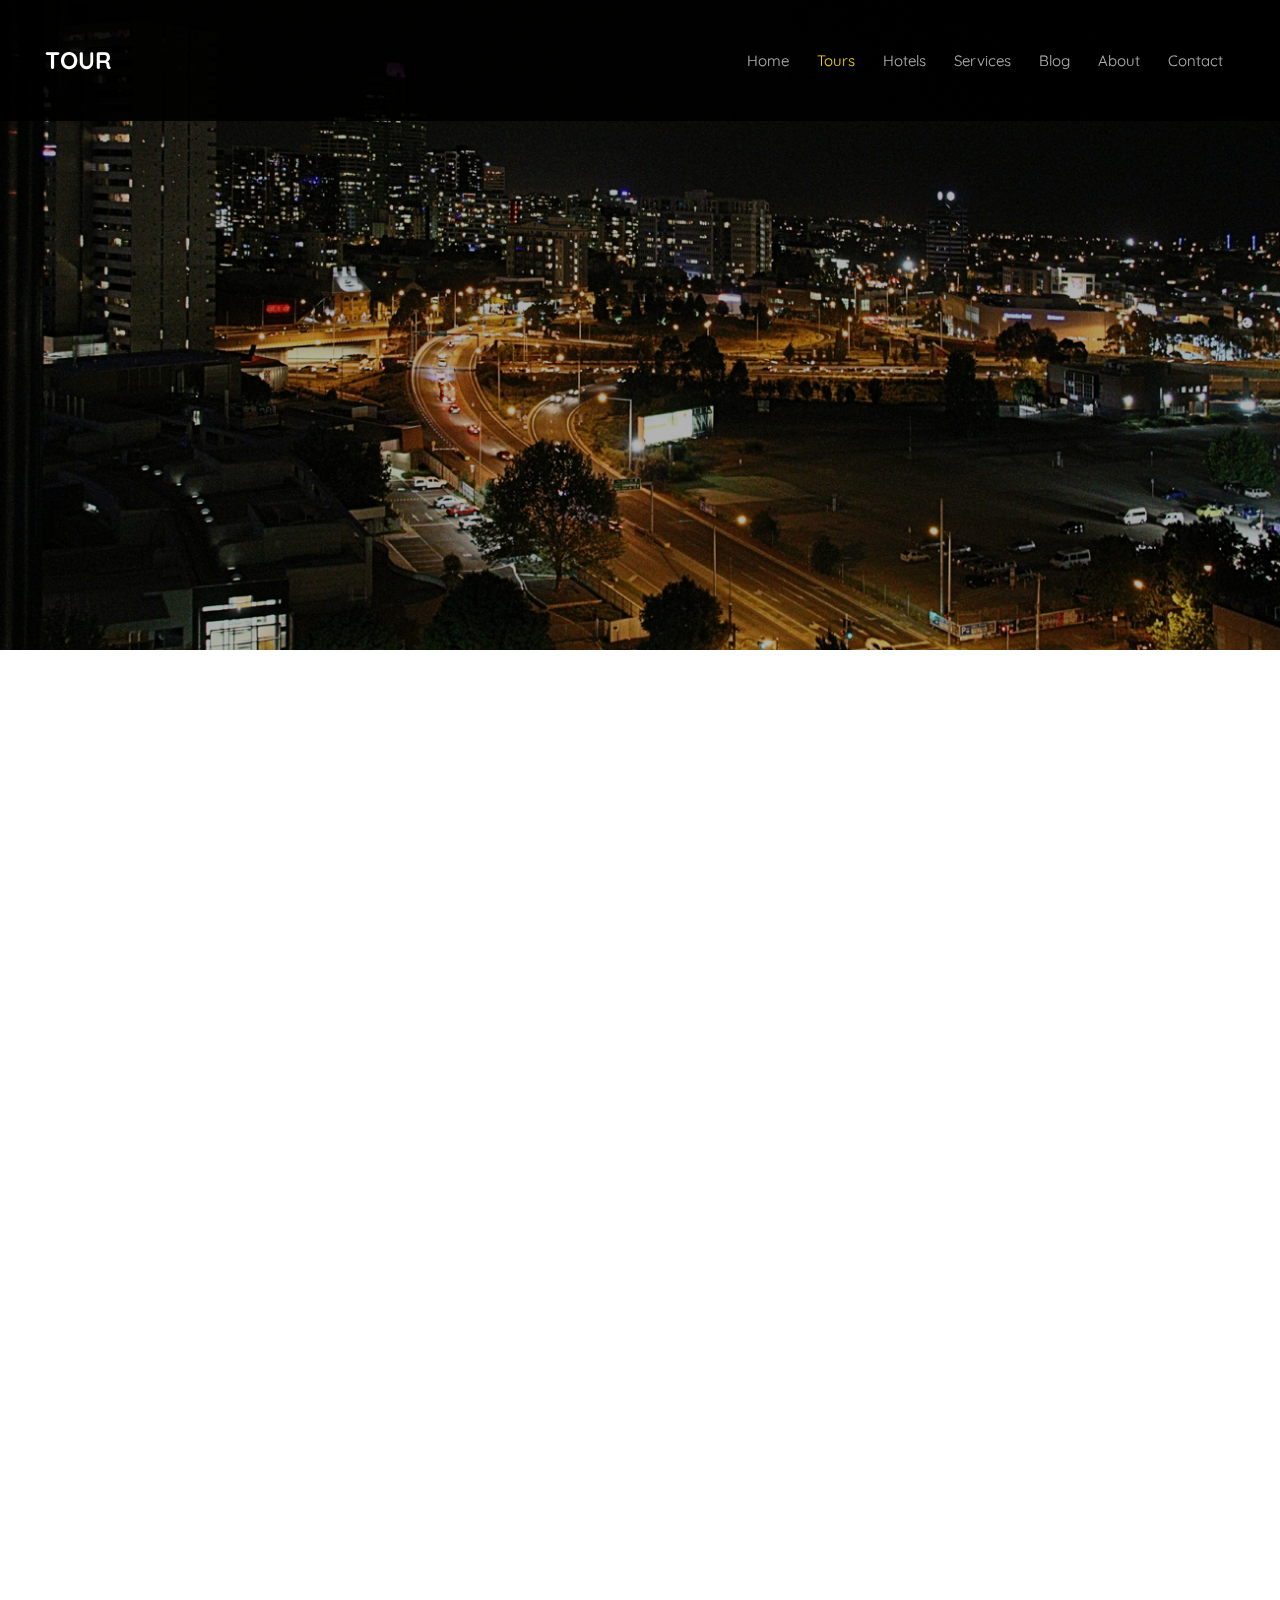
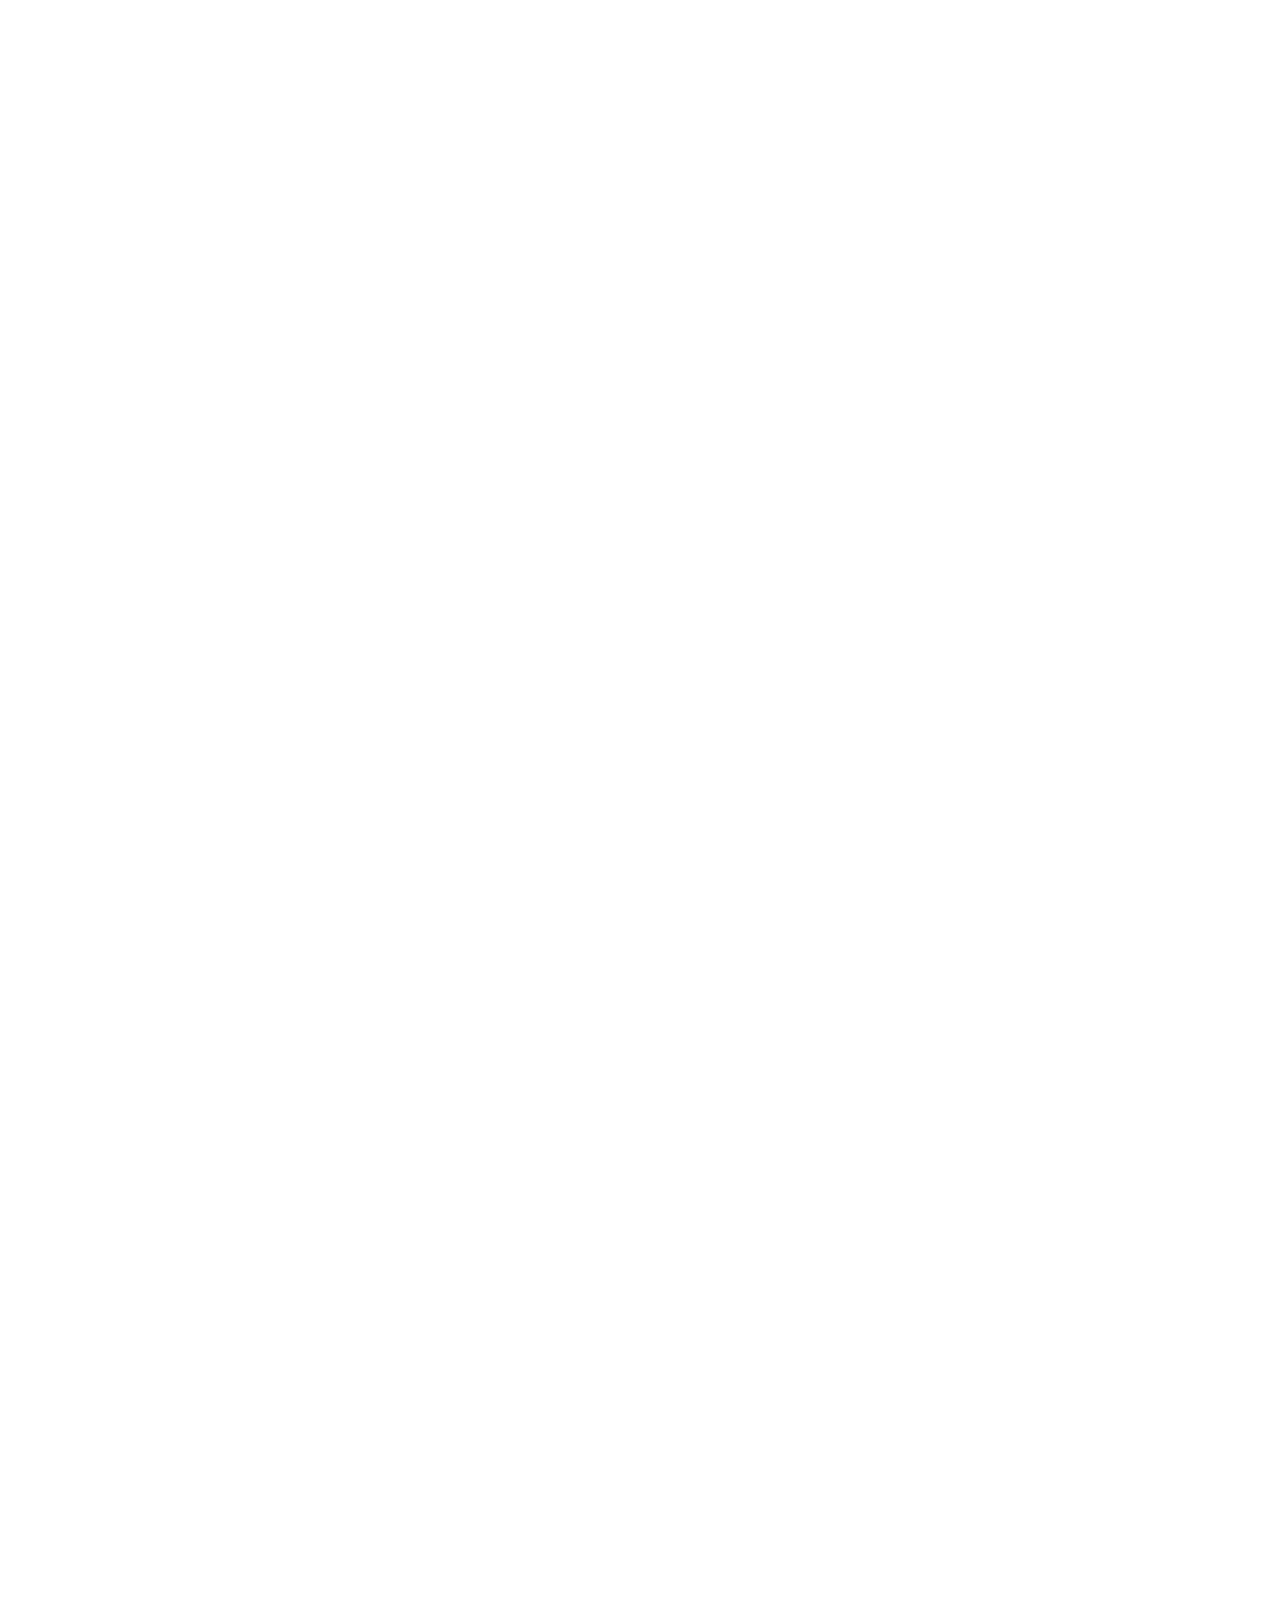
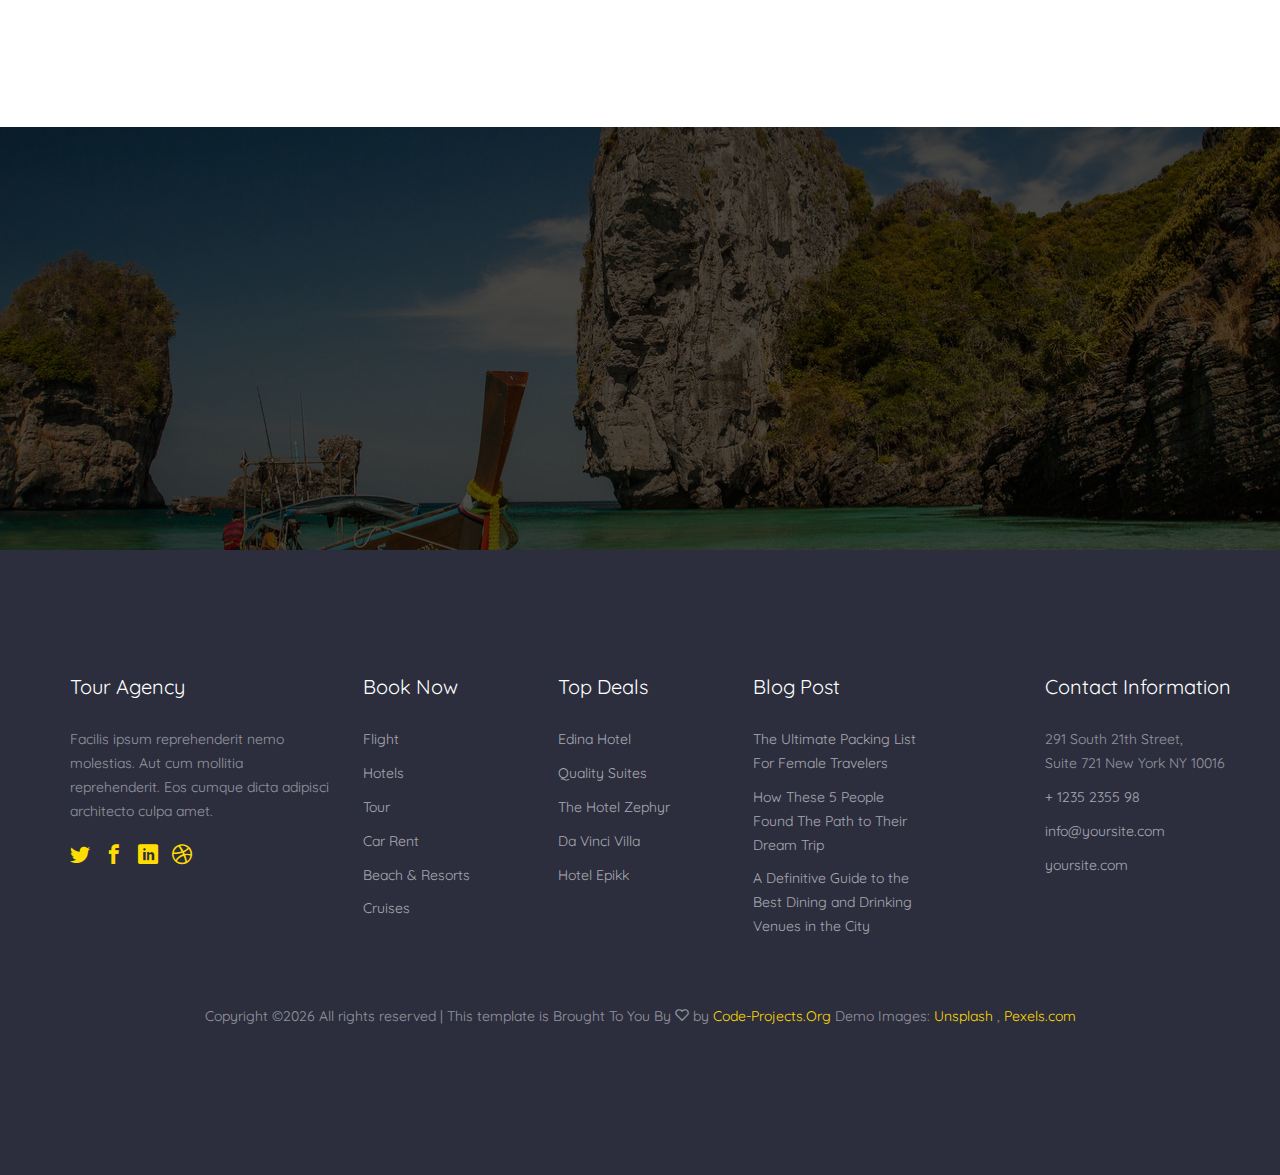
<file: tour-place.html>
<!DOCTYPE HTML>
<html>
	<head>
	<meta charset="utf-8">
	<meta http-equiv="X-UA-Compatible" content="IE=edge">
	<title>Tour Template</title>
	<meta name="viewport" content="width=device-width, initial-scale=1">
	<meta name="description" content="" />
	<meta name="keywords" content="" />
	<meta name="author" content="" />

  <!-- Facebook and Twitter integration -->
	<meta property="og:title" content=""/>
	<meta property="og:image" content=""/>
	<meta property="og:url" content=""/>
	<meta property="og:site_name" content=""/>
	<meta property="og:description" content=""/>
	<meta name="twitter:title" content="" />
	<meta name="twitter:image" content="" />
	<meta name="twitter:url" content="" />
	<meta name="twitter:card" content="" />

	<link href="https://fonts.googleapis.com/css?family=Quicksand:300,400,500,700" rel="stylesheet">
	
	<!-- Animate.css -->
	<link rel="stylesheet" href="css/animate.css">
	<!-- Icomoon Icon Fonts-->
	<link rel="stylesheet" href="css/icomoon.css">
	<!-- Bootstrap  -->
	<link rel="stylesheet" href="css/bootstrap.css">

	<!-- Magnific Popup -->
	<link rel="stylesheet" href="css/magnific-popup.css">

	<!-- Flexslider  -->
	<link rel="stylesheet" href="css/flexslider.css">

	<!-- Owl Carousel -->
	<link rel="stylesheet" href="css/owl.carousel.min.css">
	<link rel="stylesheet" href="css/owl.theme.default.min.css">
	
	<!-- Date Picker -->
	<link rel="stylesheet" href="css/bootstrap-datepicker.css">
	<!-- Flaticons  -->
	<link rel="stylesheet" href="fonts/flaticon/font/flaticon.css">

	<!-- Theme style  -->
	<link rel="stylesheet" href="css/style.css">

	<!-- Modernizr JS -->
	<script src="js/modernizr-2.6.2.min.js"></script>
	<!-- FOR IE9 below -->
	<!--[if lt IE 9]>
	<script src="js/respond.min.js"></script>
	<![endif]-->

	</head>
	<body>
		
	<div class="colorlib-loader"></div>

	<div id="page">
		<nav class="colorlib-nav" role="navigation">
			<div class="top-menu">
				<div class="container-fluid">
					<div class="row">
						<div class="col-xs-2">
							<div id="colorlib-logo"><a href="index.html">Tour</a></div>
						</div>
						<div class="col-xs-10 text-right menu-1">
							<ul>
								<li><a href="index.html">Home</a></li>
								<li class="has-dropdown active">
									<a href="tours.html">Tours</a>
									<ul class="dropdown">
										<li><a href="#">Destination</a></li>
										<li><a href="#">Cruises</a></li>
										<li><a href="#">Hotels</a></li>
										<li><a href="#">Booking</a></li>
									</ul>
								</li>
								<li><a href="hotels.html">Hotels</a></li>
								<li><a href="services.html">Services</a></li>
								<li><a href="blog.html">Blog</a></li>
								<li><a href="about.html">About</a></li>
								<li><a href="contact.html">Contact</a></li>
							</ul>
						</div>
					</div>
				</div>
			</div>
		</nav>
		<aside id="colorlib-hero">
			<div class="flexslider">
				<ul class="slides">
			   	<li style="background-image: url(images/cover-img-3.jpg);">
			   		<div class="overlay"></div>
			   		<div class="container-fluid">
			   			<div class="row">
				   			<div class="col-md-6 col-md-offset-3 col-sm-12 col-xs-12 slider-text">
				   				<div class="slider-text-inner text-center">
				   					<h2>by colorlib.com</h2>
				   					<h1>Tour Overview</h1>
				   				</div>
				   			</div>
				   		</div>
			   		</div>
			   	</li>
			  	</ul>
		  	</div>
		</aside>

		<div class="colorlib-wrap">
			<div class="container">
				<div class="row">
					<div class="col-md-9">
						<div class="row">
							<div class="col-md-12">
								<div class="wrap-division">
									<div class="col-md-12 col-md-offset-0 heading2 animate-box">
										<h2>Athens, Greece Tour</h2>
									</div>
									<div class="row">
										<div class="col-md-12 animate-box">
											<div class="room-wrap">
												<div class="row">
													<div class="col-md-6 col-sm-6">
														<div class="room-img" style="background-image: url(images/tour-1.jpg);"></div>
													</div>
													<div class="col-md-6 col-sm-6">
														<div class="desc">
															<span class="day-tour">Day 1</span>
															<h2>Athens, Greece</h2>
															<p>Even the all-powerful Pointing has no control about the blind texts it is an almost unorthographic life One day however a small line of blind text by the name of Lorem Ipsum decided to leave for the far World of Grammar.</p>
														</div>
													</div>
												</div>
											</div>
										</div>

										<div class="col-md-12 animate-box">
											<div class="room-wrap">
												<div class="row">
													<div class="col-md-6 col-sm-6">
														<div class="room-img" style="background-image: url(images/tour-2.jpg);"></div>
													</div>
													<div class="col-md-6 col-sm-6">
														<div class="desc">
															<span class="day-tour">Day 2</span>
															<h2>Thailand</h2>
															<p>Even the all-powerful Pointing has no control about the blind texts it is an almost unorthographic life One day however a small line of blind text by the name of Lorem Ipsum decided to leave for the far World of Grammar.</p>
														</div>
													</div>
												</div>
											</div>
										</div>

										<div class="col-md-12 animate-box">
											<div class="room-wrap">
												<div class="row">
													<div class="col-md-6 col-sm-6">
														<div class="room-img" style="background-image: url(images/tour-3.jpg);"></div>
													</div>
													<div class="col-md-6 col-sm-6">
														<div class="desc">
															<span class="day-tour">Day 3</span>
															<h2>Boracay, Philippines</h2>
															<p>Even the all-powerful Pointing has no control about the blind texts it is an almost unorthographic life One day however a small line of blind text by the name of Lorem Ipsum decided to leave for the far World of Grammar.</p>
														</div>
													</div>
												</div>
											</div>
										</div>

										<div class="col-md-12 animate-box">
											<div class="room-wrap">
												<div class="row">
													<div class="col-md-6 col-sm-6">
														<div class="room-img" style="background-image: url(images/tour-4.jpg);"></div>
													</div>
													<div class="col-md-6 col-sm-6">
														<div class="desc">
															<span class="day-tour">Day 4</span>
															<h2>Tokyo, Japan</h2>
															<p>Even the all-powerful Pointing has no control about the blind texts it is an almost unorthographic life One day however a small line of blind text by the name of Lorem Ipsum decided to leave for the far World of Grammar.</p>
														</div>
													</div>
												</div>
											</div>
										</div>

										<div class="col-md-12 animate-box">
											<div class="room-wrap">
												<div class="row">
													<div class="col-md-6 col-sm-6">
														<div class="room-img" style="background-image: url(images/tour-5.jpg);"></div>
													</div>
													<div class="col-md-6 col-sm-6">
														<div class="desc">
															<span class="day-tour">Day 5</span>
															<h2>Paris, Italy</h2>
															<p>Even the all-powerful Pointing has no control about the blind texts it is an almost unorthographic life One day however a small line of blind text by the name of Lorem Ipsum decided to leave for the far World of Grammar.</p>
														</div>
													</div>
												</div>
											</div>
										</div>

										<div class="col-md-12 animate-box">
											<div class="room-wrap">
												<div class="row">
													<div class="col-md-6 col-sm-6">
														<div class="room-img" style="background-image: url(images/tour-6.jpg);"></div>
													</div>
													<div class="col-md-6 col-sm-6">
														<div class="desc">
															<span class="day-tour">Day 6</span>
															<h2>Greece</h2>
															<p>Even the all-powerful Pointing has no control about the blind texts it is an almost unorthographic life One day however a small line of blind text by the name of Lorem Ipsum decided to leave for the far World of Grammar.</p>
														</div>
													</div>
												</div>
											</div>
										</div>
										<div class="col-md-12 animate-box text-center">
											<p><a href="./tours-place-booking.html" class="btn btn-primary">Book Now!</a></p>
										</div>
									</div>
								</div>
							</div>
						</div>
					</div>

					<!-- SIDEBAR-->
					<div class="col-md-3">
						<div class="sidebar-wrap">
							<div class="side search-wrap animate-box">
								<h3 class="sidebar-heading">Find your hotel</h3>
								<form method="post" class="colorlib-form">
				              	<div class="row">
				                <div class="col-md-12">
				                  <div class="form-group">
				                    <label for="date">Check-in:</label>
				                    <div class="form-field">
				                      <i class="icon icon-calendar2"></i>
				                      <input type="text" id="date" class="form-control date" placeholder="Check-in date">
				                    </div>
				                  </div>
				                </div>
				                <div class="col-md-12">
				                  <div class="form-group">
				                    <label for="date">Check-out:</label>
				                    <div class="form-field">
				                      <i class="icon icon-calendar2"></i>
				                      <input type="text" id="date" class="form-control date" placeholder="Check-out date">
				                    </div>
				                  </div>
				                </div>
				                <div class="col-md-12">
				                  <div class="form-group">
				                    <label for="guests">Guest</label>
				                    <div class="form-field">
				                      <i class="icon icon-arrow-down3"></i>
				                      <select name="people" id="people" class="form-control">
				                        <option value="#">1</option>
				                        <option value="#">2</option>
				                        <option value="#">3</option>
				                        <option value="#">4</option>
				                        <option value="#">5+</option>
				                      </select>
				                    </div>
				                  </div>
				                </div>
				                <div class="col-md-12">
				                  <input type="submit" name="submit" id="submit" value="Find Hotel" class="btn btn-primary btn-block">
				                </div>
				              </div>
				            </form>
							</div>
							<div class="side animate-box">
								<div class="row">
									<div class="col-md-12">
										<h3 class="sidebar-heading">Price Range</h3>
										<form method="post" class="colorlib-form-2">
						              	<div class="row">
						                <div class="col-md-6">
						                  <div class="form-group">
						                    <label for="guests">Price from:</label>
						                    <div class="form-field">
						                      <i class="icon icon-arrow-down3"></i>
						                      <select name="people" id="people" class="form-control">
						                        <option value="#">1</option>
						                        <option value="#">200</option>
						                        <option value="#">300</option>
						                        <option value="#">400</option>
						                        <option value="#">1000</option>
						                      </select>
						                    </div>
						                  </div>
						                </div>
						                <div class="col-md-6">
						                  <div class="form-group">
						                    <label for="guests">Price to:</label>
						                    <div class="form-field">
						                      <i class="icon icon-arrow-down3"></i>
						                      <select name="people" id="people" class="form-control">
						                        <option value="#">2000</option>
						                        <option value="#">4000</option>
						                        <option value="#">6000</option>
						                        <option value="#">8000</option>
						                        <option value="#">10000</option>
						                      </select>
						                    </div>
						                  </div>
						                </div>
						              </div>
						            </form>
					            </div>
								</div>
							</div>
							<div class="side animate-box">
								<div class="row">
									<div class="col-md-12">
										<h3 class="sidebar-heading">Review Rating</h3>
										<form method="post" class="colorlib-form-2">
										   <div class="form-check">
												<input type="checkbox" class="form-check-input" id="exampleCheck1">
												<label class="form-check-label" for="exampleCheck1">
													<p class="rate"><span><i class="icon-star-full"></i><i class="icon-star-full"></i><i class="icon-star-full"></i><i class="icon-star-full"></i><i class="icon-star-full"></i></span></p>
												</label>
										   </div>
										   <div class="form-check">
										      <input type="checkbox" class="form-check-input" id="exampleCheck1">
										      <label class="form-check-label" for="exampleCheck1">
										    	   <p class="rate"><span><i class="icon-star-full"></i><i class="icon-star-full"></i><i class="icon-star-full"></i><i class="icon-star-full"></i></span></p>
										      </label>
										   </div>
										   <div class="form-check">
										      <input type="checkbox" class="form-check-input" id="exampleCheck1">
										      <label class="form-check-label" for="exampleCheck1">
										      	<p class="rate"><span><i class="icon-star-full"></i><i class="icon-star-full"></i><i class="icon-star-full"></i></span></p>
										     </label>
										   </div>
										   <div class="form-check">
										      <input type="checkbox" class="form-check-input" id="exampleCheck1">
										      <label class="form-check-label" for="exampleCheck1">
										      	<p class="rate"><span><i class="icon-star-full"></i><i class="icon-star-full"></i></span></p>
										     </label>
										   </div>
										   <div class="form-check">
										      <input type="checkbox" class="form-check-input" id="exampleCheck1">
										      <label class="form-check-label" for="exampleCheck1">
										      	<p class="rate"><span><i class="icon-star-full"></i></span></p>
										     </label>
										   </div>
										</form>
									</div>
								</div>
							</div>
							<div class="side animate-box">
								<div class="row">
									<div class="col-md-12">
										<h3 class="sidebar-heading">Categories</h3>
										<form method="post" class="colorlib-form-2">
										   <div class="form-check">
												<input type="checkbox" class="form-check-input" id="exampleCheck1">
												<label class="form-check-label" for="exampleCheck1">
													<h4 class="place">Apartment</h4>
												</label>
										   </div>
										   <div class="form-check">
										      <input type="checkbox" class="form-check-input" id="exampleCheck1">
										      <label class="form-check-label" for="exampleCheck1">
													<h4 class="place">Hotel</h4>
												</label>
										   </div>
										   <div class="form-check">
										      <input type="checkbox" class="form-check-input" id="exampleCheck1">
										      <label class="form-check-label" for="exampleCheck1">
													<h4 class="place">Hostel</h4>
												</label>
										   </div>
										   <div class="form-check">
										      <input type="checkbox" class="form-check-input" id="exampleCheck1">
										      <label class="form-check-label" for="exampleCheck1">
													<h4 class="place">Inn</h4>
												</label>
										   </div>
										   <div class="form-check">
										      <input type="checkbox" class="form-check-input" id="exampleCheck1">
										      <label class="form-check-label" for="exampleCheck1">
													<h4 class="place">Villa</h4>
												</label>
										   </div>
										</form>
									</div>
								</div>
							</div>
							<div class="side animate-box">
								<div class="row">
									<div class="col-md-12">
										<h3 class="sidebar-heading">Location</h3>
										<form method="post" class="colorlib-form-2">
										   <div class="form-check">
												<input type="checkbox" class="form-check-input" id="exampleCheck1">
												<label class="form-check-label" for="exampleCheck1">
													<h4 class="place">Greece</h4>
												</label>
										   </div>
										   <div class="form-check">
										      <input type="checkbox" class="form-check-input" id="exampleCheck1">
										      <label class="form-check-label" for="exampleCheck1">
													<h4 class="place">Italy</h4>
												</label>
										   </div>
										   <div class="form-check">
										      <input type="checkbox" class="form-check-input" id="exampleCheck1">
										      <label class="form-check-label" for="exampleCheck1">
													<h4 class="place">Spain</h4>
												</label>
										   </div>
										   <div class="form-check">
										      <input type="checkbox" class="form-check-input" id="exampleCheck1">
										      <label class="form-check-label" for="exampleCheck1">
													<h4 class="place">Germany</h4>
												</label>
										   </div>
										   <div class="form-check">
										      <input type="checkbox" class="form-check-input" id="exampleCheck1">
										      <label class="form-check-label" for="exampleCheck1">
													<h4 class="place">Japan</h4>
												</label>
										   </div>
										</form>
									</div>
								</div>
							</div>
							<div class="side animate-box">
								<div class="row">
									<div class="col-md-12">
										<h3 class="sidebar-heading">Facilities</h3>
										<form method="post" class="colorlib-form-2">
										   <div class="form-check">
												<input type="checkbox" class="form-check-input" id="exampleCheck1">
												<label class="form-check-label" for="exampleCheck1">
													<h4 class="place">Airport Transfer</h4>
												</label>
										   </div>
										   <div class="form-check">
										      <input type="checkbox" class="form-check-input" id="exampleCheck1">
										      <label class="form-check-label" for="exampleCheck1">
													<h4 class="place">Resto Bar</h4>
												</label>
										   </div>
										   <div class="form-check">
										      <input type="checkbox" class="form-check-input" id="exampleCheck1">
										      <label class="form-check-label" for="exampleCheck1">
													<h4 class="place">Restaurant</h4>
												</label>
										   </div>
										   <div class="form-check">
										      <input type="checkbox" class="form-check-input" id="exampleCheck1">
										      <label class="form-check-label" for="exampleCheck1">
													<h4 class="place">Swimming Pool</h4>
												</label>
										   </div>
										   <div class="form-check">
										      <input type="checkbox" class="form-check-input" id="exampleCheck1">
										      <label class="form-check-label" for="exampleCheck1">
													<h4 class="place">Japan</h4>
												</label>
										   </div>
										</form>
									</div>
								</div>
							</div>
						</div>
					</div>
				</div>
			</div>
		</div>

	
		<div id="colorlib-subscribe" style="background-image: url(images/img_bg_2.jpg);" data-stellar-background-ratio="0.5">
			<div class="overlay"></div>
			<div class="container">
				<div class="row">
					<div class="col-md-6 col-md-offset-3 text-center colorlib-heading animate-box">
						<h2>Sign Up for a Newsletter</h2>
						<p>Sign up for our mailing list to get latest updates and offers.</p>
						<form class="form-inline qbstp-header-subscribe">
							<div class="row">
								<div class="col-md-12 col-md-offset-0">
									<div class="form-group">
										<input type="text" class="form-control" id="email" placeholder="Enter your email">
										<button type="submit" class="btn btn-primary">Subscribe</button>
									</div>
								</div>
							</div>
						</form>
					</div>
				</div>
			</div>
		</div>

		<footer id="colorlib-footer" role="contentinfo">
			<div class="container">
				<div class="row row-pb-md">
					<div class="col-md-3 colorlib-widget">
						<h4>Tour Agency</h4>
						<p>Facilis ipsum reprehenderit nemo molestias. Aut cum mollitia reprehenderit. Eos cumque dicta adipisci architecto culpa amet.</p>
						<p>
							<ul class="colorlib-social-icons">
								<li><a href="#"><i class="icon-twitter"></i></a></li>
								<li><a href="#"><i class="icon-facebook"></i></a></li>
								<li><a href="#"><i class="icon-linkedin"></i></a></li>
								<li><a href="#"><i class="icon-dribbble"></i></a></li>
							</ul>
						</p>
					</div>
					<div class="col-md-2 colorlib-widget">
						<h4>Book Now</h4>
						<p>
							<ul class="colorlib-footer-links">
								<li><a href="#">Flight</a></li>
								<li><a href="#">Hotels</a></li>
								<li><a href="#">Tour</a></li>
								<li><a href="#">Car Rent</a></li>
								<li><a href="#">Beach &amp; Resorts</a></li>
								<li><a href="#">Cruises</a></li>
							</ul>
						</p>
					</div>
					<div class="col-md-2 colorlib-widget">
						<h4>Top Deals</h4>
						<p>
							<ul class="colorlib-footer-links">
								<li><a href="#">Edina Hotel</a></li>
								<li><a href="#">Quality Suites</a></li>
								<li><a href="#">The Hotel Zephyr</a></li>
								<li><a href="#">Da Vinci Villa</a></li>
								<li><a href="#">Hotel Epikk</a></li>
							</ul>
						</p>
					</div>
					<div class="col-md-2">
						<h4>Blog Post</h4>
						<ul class="colorlib-footer-links">
							<li><a href="#">The Ultimate Packing List For Female Travelers</a></li>
							<li><a href="#">How These 5 People Found The Path to Their Dream Trip</a></li>
							<li><a href="#">A Definitive Guide to the Best Dining and Drinking Venues in the City</a></li>
						</ul>
					</div>

					<div class="col-md-3 col-md-push-1">
						<h4>Contact Information</h4>
						<ul class="colorlib-footer-links">
							<li>291 South 21th Street, <br> Suite 721 New York NY 10016</li>
							<li><a href="tel://1234567920">+ 1235 2355 98</a></li>
							<li><a href="mailto:info@yoursite.com">info@yoursite.com</a></li>
							<li><a href="#">yoursite.com</a></li>
						</ul>
					</div>
				</div>
				<div class="row">
					<div class="col-md-12 text-center">
						<p>
							<!-- Link back to Colorlib can't be removed. Template is licensed under CC BY 3.0. -->
Copyright &copy;<script>document.write(new Date().getFullYear());</script> All rights reserved | This template is Brought To You By <i class="icon-heart2" aria-hidden="true"></i> by <a href="https://colorlib.com" target="_blank">Code-Projects.Org</a>
<!-- Link back to Colorlib can't be removed. Template is licensed under CC BY 3.0. --></span> 
							<span class="block">Demo Images: <a href="http://unsplash.co/" target="_blank">Unsplash</a> , <a href="http://pexels.com/" target="_blank">Pexels.com</a></span>
						</p>
					</div>
				</div>
			</div>
		</footer>
	</div>

	<div class="gototop js-top">
		<a href="#" class="js-gotop"><i class="icon-arrow-up2"></i></a>
	</div>

	<!-- jQuery -->
	<script src="js/jquery.min.js"></script>
	<!-- jQuery Easing -->
	<script src="js/jquery.easing.1.3.js"></script>
	<!-- Bootstrap -->
	<script src="js/bootstrap.min.js"></script>
	<!-- Waypoints -->
	<script src="js/jquery.waypoints.min.js"></script>
	<!-- Flexslider -->
	<script src="js/jquery.flexslider-min.js"></script>
	<!-- Owl carousel -->
	<script src="js/owl.carousel.min.js"></script>
	<!-- Magnific Popup -->
	<script src="js/jquery.magnific-popup.min.js"></script>
	<script src="js/magnific-popup-options.js"></script>
	<!-- Date Picker -->
	<script src="js/bootstrap-datepicker.js"></script>
	<!-- Stellar Parallax -->
	<script src="js/jquery.stellar.min.js"></script>

	<!-- Main -->
	<script src="js/main.js"></script>

	</body>
</html>
</file>
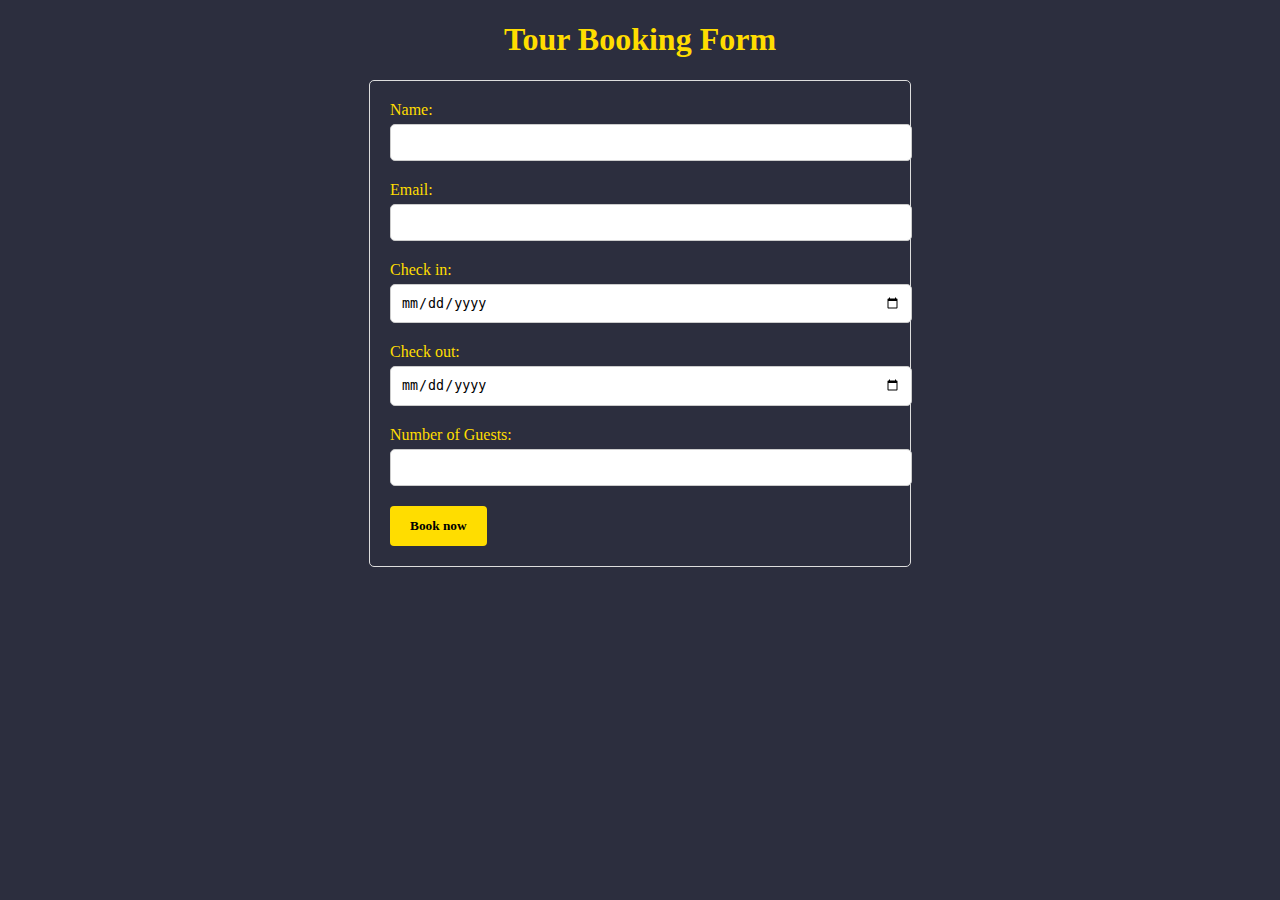
<file: tours-place-booking.html>
<!DOCTYPE html>
<html>
<head>
  <link rel="stylesheet" href="./css/booking.css">
  <title>Tour Booking Form</title>
</head>

<body>
  <h1>
    <a href="index.html">Tour Booking Form</a>
  </h1>
  
  <form id="booking-form">
  
    <label for="name">Name:</label>
    <input type="text" id="name" name="name">

    <label for="email">Email:</label> 
    <input type="email" id="email" name="email">

    <label for="date">Check in:</label>
    <input type="date" id="date" name="date">

    <label for="date">Check out:</label>
    <input type="date" id="date" name="date">

    <!-- <label for="tour">Tour Package:</label>
    <select id="tour" name="tour">
      <option value="package1">Greek Islands Tour</option>
      <option value="package2">Italy Highlights</option>
      <option value="package3">Spain Cultural Tour</option>
    </select> -->

    <label for="guests">Number of Guests:</label>
    <input type="number" id="guests" name="guests" min="1">

    <!-- <label for="date">Travel Date:</label>
    <input type="date" id="date" name="date"> -->
    
    <!--<input type="submit" value="Book Now" onclick="redirectToTour()">-->
    <button type="button" onclick="redirectToTour()">Book now</button> <!-- Error one that i fixed -->

  </form>

  <div id="confirmation-message" style="display: none;"></div>
  <script src="js/main.js"></script>

  <!-- Added the below js code -->
  <script>
    function redirectToTour() {
      window.location.href="checkout.html"
    }
  </script>

  <!-- jQuery -->
  <script src="js/jquery.min.js"></script>
  <!-- jQuery Easing -->
  <script src="js/jquery.easing.1.3.js"></script>
  <!-- Bootstrap -->
  <script src="js/bootstrap.min.js"></script>
  <!-- Waypoints -->
  <script src="js/jquery.waypoints.min.js"></script>
  <!-- Flexslider -->
  <script src="js/jquery.flexslider-min.js"></script>
  <!-- Owl carousel -->
  <script src="js/owl.carousel.min.js"></script>
  <!-- Magnific Popup -->
  <script src="js/jquery.magnific-popup.min.js"></script>
  <script src="js/magnific-popup-options.js"></script>
  <!-- Date Picker -->
  <script src="js/bootstrap-datepicker.js"></script>
  <!-- Stellar Parallax -->
  <script src="js/jquery.stellar.min.js"></script>
  <!-- Main -->
  <script src="js/main.js"></script>

  <!-- FORM FIELD REQUIRED FUNCTION -->
  <script>
    function validateForm() {
        // Validate the form
        const name = document.getElementById("name").value;
        const email = document.getElementById("email").value;
        const checkin = document.getElementById("checkin").value;
        const checkout = document.getElementById("checkout").value;
        const tour = document.getElementById("tour").value;
        const guests = document.getElementById("guests").value;

        if (!name || !email || !checkin || !checkout || !tour || !guests) {
            alert("Please fill in all the required fields.");
        } else {
            window.location.href = "checkout.html";
        }
    }
  </script>
</body>
</html>
</file>
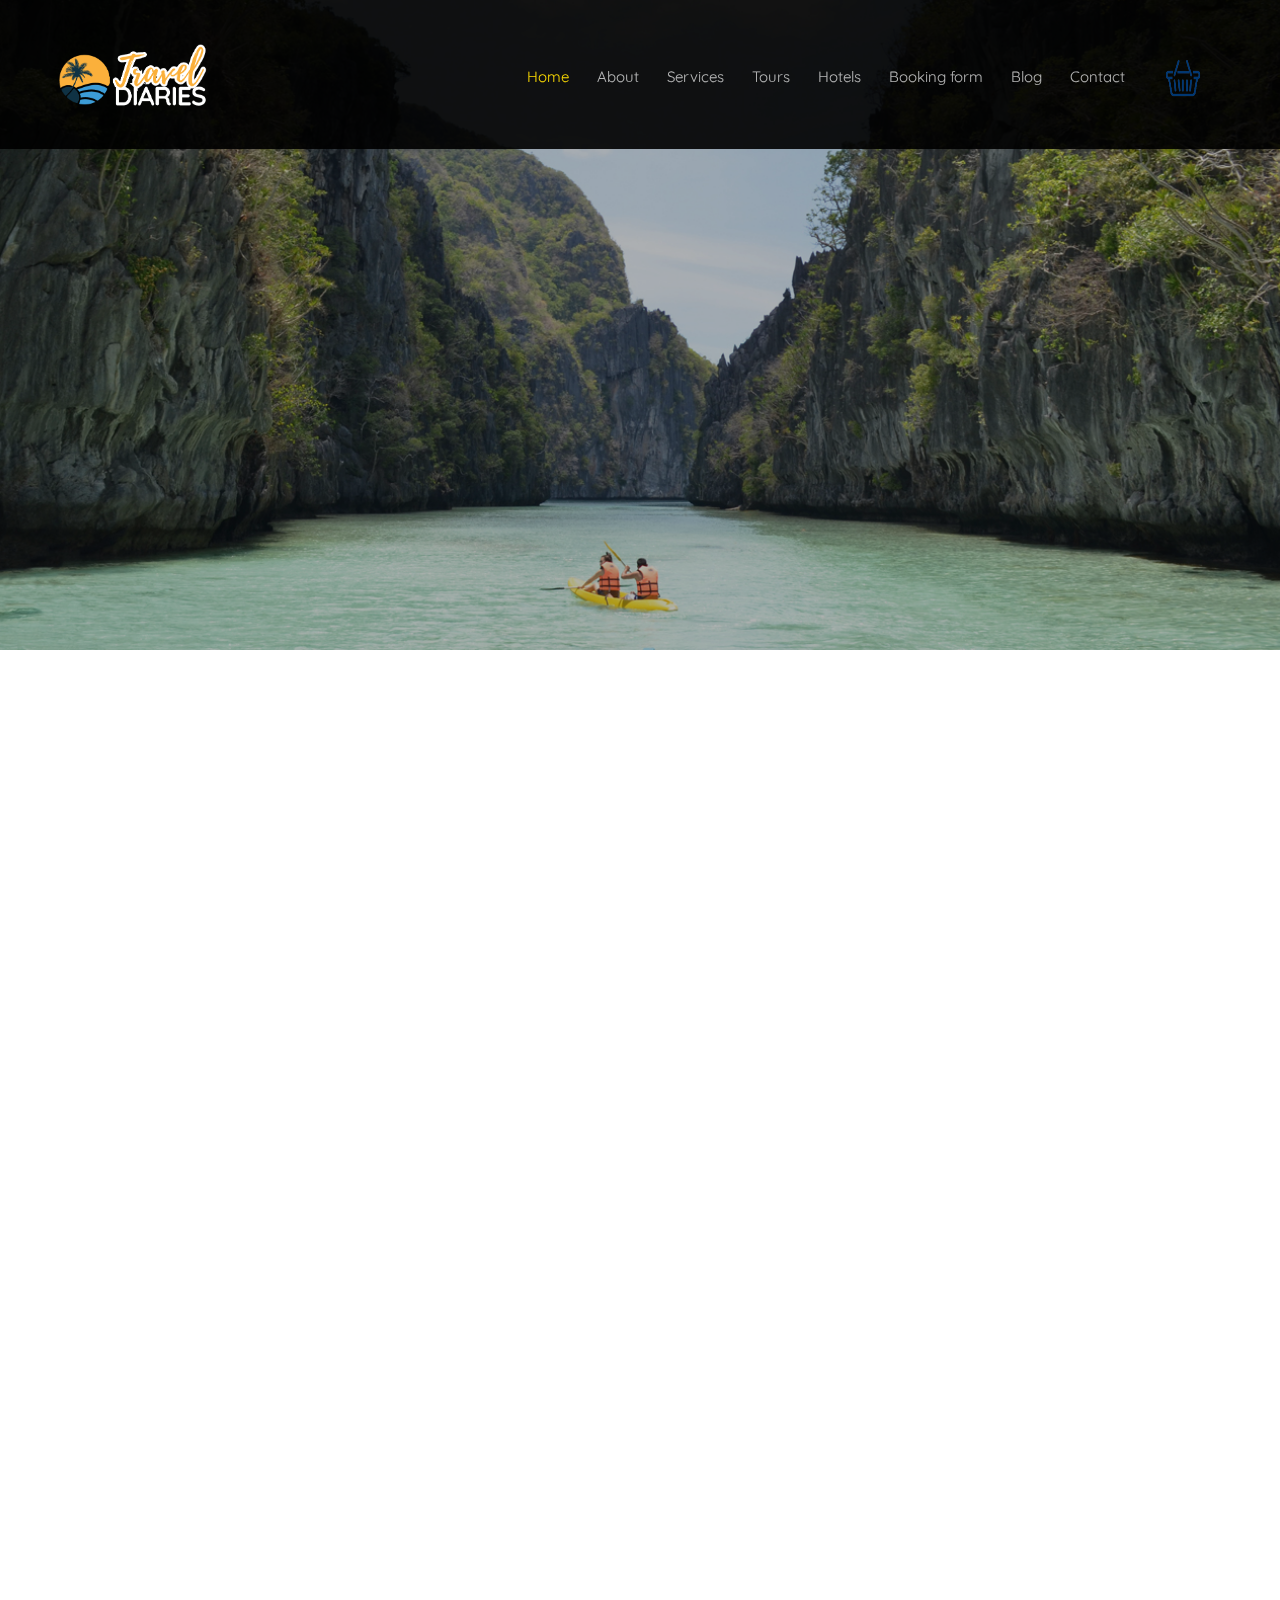
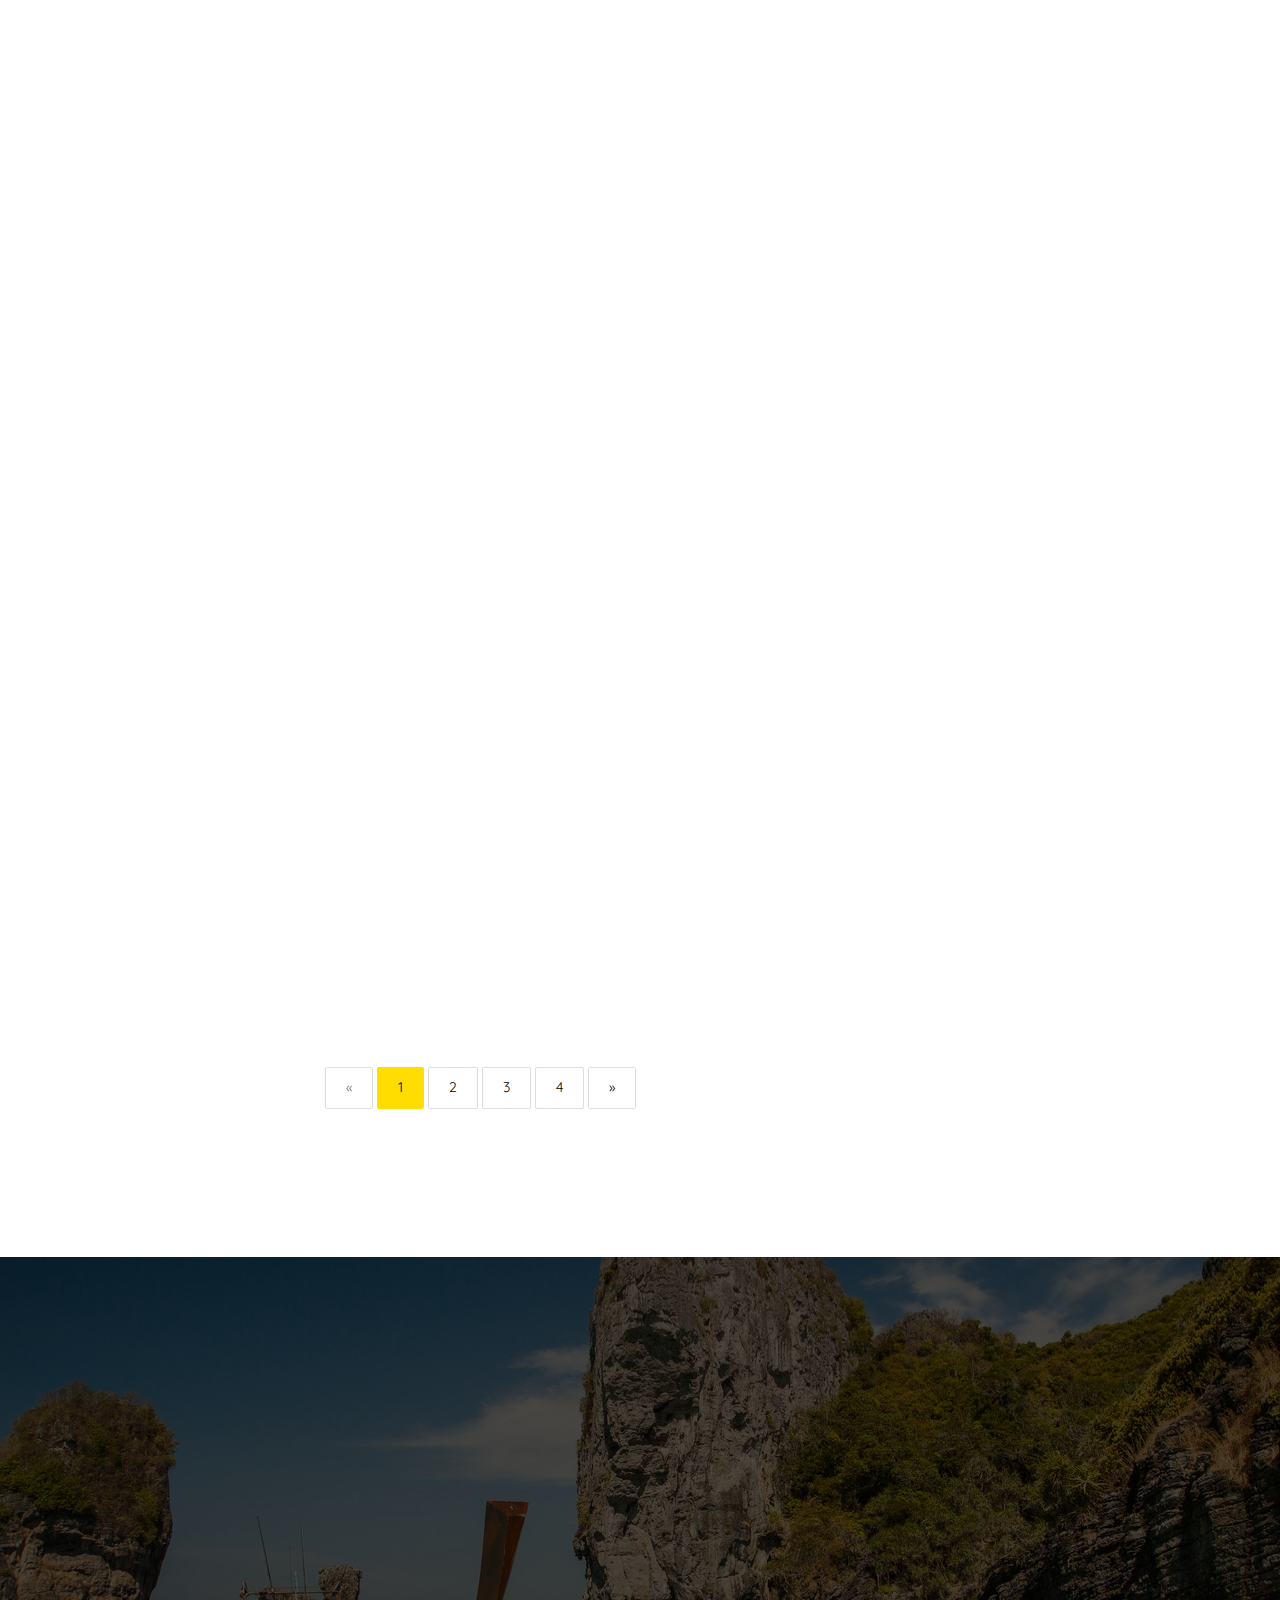
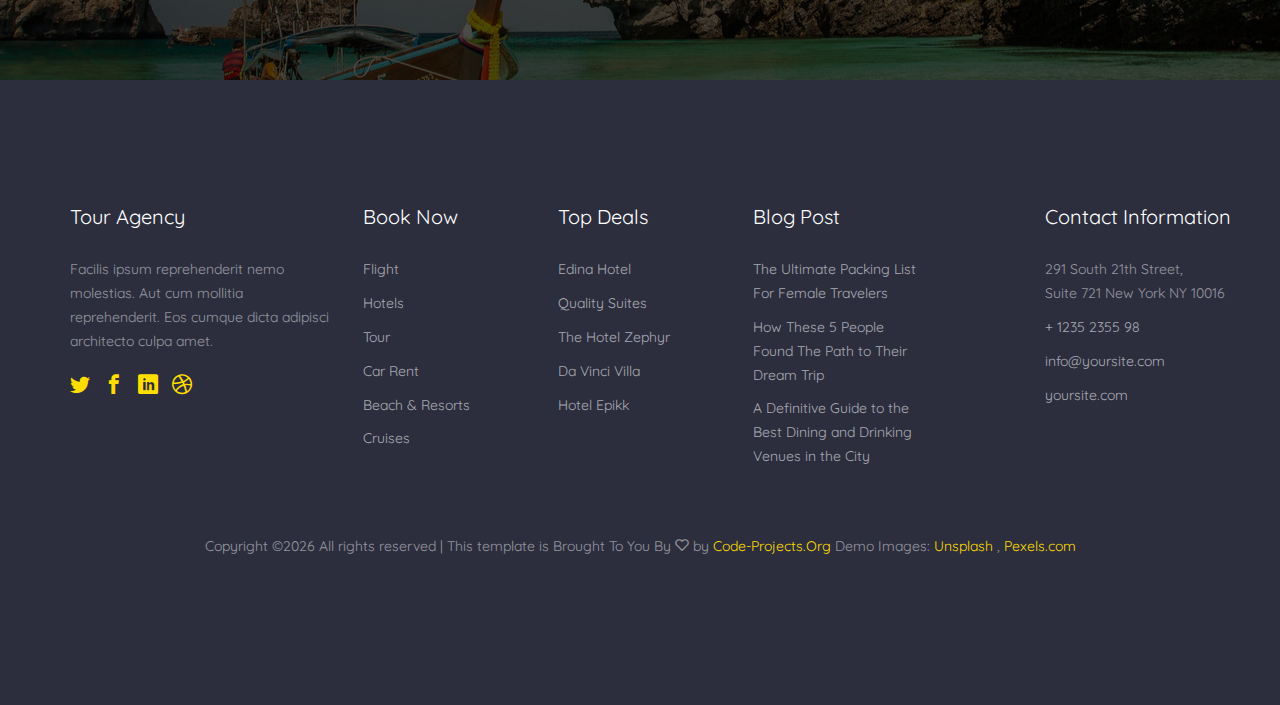
<file: tours.html>
<!DOCTYPE HTML>
<html>
	<head>
	<meta charset="utf-8">
	<meta http-equiv="X-UA-Compatible" content="IE=edge">
	<title>TRAVEL DIARIES</title>
	<meta name="viewport" content="width=device-width, initial-scale=1">
	<meta name="description" content="" />
	<meta name="keywords" content="" />
	<meta name="author" content="" />

  <!-- Facebook and Twitter integration -->
	<meta property="og:title" content=""/>
	<meta property="og:image" content=""/>
	<meta property="og:url" content=""/>
	<meta property="og:site_name" content=""/>
	<meta property="og:description" content=""/>
	<meta name="twitter:title" content="" />
	<meta name="twitter:image" content="" />
	<meta name="twitter:url" content="" />
	<meta name="twitter:card" content="" />

	<link href="https://fonts.googleapis.com/css?family=Quicksand:300,400,500,700" rel="stylesheet">
	
	<!-- Animate.css -->
	<link rel="stylesheet" href="css/animate.css">
	<!-- Icomoon Icon Fonts-->
	<link rel="stylesheet" href="css/icomoon.css">
	<!-- Bootstrap  -->
	<link rel="stylesheet" href="css/bootstrap.css">

	<!-- Magnific Popup -->
	<link rel="stylesheet" href="css/magnific-popup.css">

	<!-- Flexslider  -->
	<link rel="stylesheet" href="css/flexslider.css">

	<!-- Owl Carousel -->
	<link rel="stylesheet" href="css/owl.carousel.min.css">
	<link rel="stylesheet" href="css/owl.theme.default.min.css">
	
	<!-- Date Picker -->
	<link rel="stylesheet" href="css/bootstrap-datepicker.css">
	<!-- Flaticons  -->
	<link rel="stylesheet" href="fonts/flaticon/font/flaticon.css">

	<!-- Theme style  -->
	<link rel="stylesheet" href="css/style.css">

	<!-- Modernizr JS -->
	<script src="js/modernizr-2.6.2.min.js"></script>
	<!-- FOR IE9 below -->
	<!--[if lt IE 9]>
	<script src="js/respond.min.js"></script>
	<![endif]-->

	</head>
	<body>
		
	<div class="colorlib-loader"></div>

	<div id="page">
		<nav class="colorlib-nav" role="navigation">
			<div class="top-menu">
				<div class="container-fluid">
					<div class="row">
						<div class="col-xs-2">
							<div id="colorlib-logo">
								<a href="index.html">
									<img src="./images/TRAVEL_DIARIES_LOGO.png" alt="TRAVEL DIARIES">
								</a>
							</div>
						</div>
						<div class="col-xs-10 text-right menu-1">
							<ul>
								<li class="active"><a href="index.html">Home</a></li>
								<li><a href="about.html">About</a></li>
								<li><a href="services.html">Services</a></li>
								<li class="has-dropdown">
									<a href="tours.html">Tours</a>
									<!-- <ul class="dropdown">
										<li><a href="#">Destination</a></li>
										<li><a href="#">Cruises</a></li>
										<li><a href="#">Hotels</a></li>
										<li><a href="#">Booking</a></li>
									</ul> -->
								</li>
								<li><a href="hotels.html">Hotels</a></li>
								<li><a href="tours-place-booking.html">Booking form</a></li>
								<li><a href="blog.html">Blog</a></li>
								<li><a href="contact.html">Contact</a></li>
								<li class="cart-icon"><a href="checkout.html"><img src="./images/cart_icon.png" alt="Cart"></a></li>
							</ul>
						</div>
					</div>
				</div>
			</div>
		</nav>
		<aside id="colorlib-hero">
			<div class="flexslider">
				<ul class="slides">
			   	<li style="background-image: url(./images/img_bg_4.jpg);">
			   		<div class="overlay"></div>
			   		<div class="container-fluid">
			   			<div class="row">
				   			<div class="col-md-6 col-md-offset-3 col-sm-12 col-xs-12 slider-text">
				   				<div class="slider-text-inner text-center">
				   					<!-- <h2>by colorlib.com</h2> -->
				   					<h1>FIND YOUR TOURS</h1>
				   				</div>
				   			</div>
				   		</div>
			   		</div>
			   	</li>
			  	</ul>
		  	</div>
		</aside>

		<div class="colorlib-wrap">
			<div class="container">
				<div class="row">
					<div class="col-md-9">
						<div class="row">
							<div class="wrap-division">
								<div class="col-md-6 col-sm-6 animate-box">
									<div class="tour">
										<a href="tours-place-booking.html" class="tour-img" style="background-image: url(./images/MT.\ KENYA.jpg);">
											<p class="price"><span>Ksh. 1500 pp</span>  <button class="book-button">Book Now</button></p> 
										</a>
										<span class="desc">
											<p class="star"><span><i class="icon-star-full"></i><i class="icon-star-full"></i><i class="icon-star-full"></i><i class="icon-star-full"></i><i class="icon-star-full"></i></span> 545 Reviews</p>
											<h2><a href="tours-place-booking.html">Mt. Kenya National Park</a></h2>
											<span class="city">Nyeri, Kenya</span>
										</span>
									</div>
								</div>

								<div class="col-md-6 col-sm-6 animate-box">
									<div class="tour">
										<a href="tours-place-booking.html" class="tour-img" style="background-image: url(./images/MT.\ LONGONOT.jpg);">
											<p class="price"><span>Ksh. 1000 pp</span> <button class="book-button">Book Now</button></p>
										</a>
										<span class="desc">
											<p class="star"><span><i class="icon-star-full"></i><i class="icon-star-full"></i><i class="icon-star-full"></i><i class="icon-star-full"></i><i class="icon-star-full"></i></span> 545 Reviews</p>
											<h2><a href="tours-place-booking.html">Mt. Longonot National Park</a></h2>
											<span class="city">Nakuru County, Kenya</span>
										</span>
									</div>
								</div>

								<div class="col-md-6 col-sm-6 animate-box">
									<div class="tour">
										<a href="tours-place-booking.html" class="tour-img" style="background-image: url(./images/DIANI\ BEACH.jpg);">
											<p class="price"><span>Ksh. 3500 pp</span> <button class="book-button">Book Now</button></p>
										</a>
										<span class="desc">
											<p class="star"><span><i class="icon-star-full"></i><i class="icon-star-full"></i><i class="icon-star-full"></i><i class="icon-star-full"></i><i class="icon-star-full"></i></span> 545 Reviews</p>
											<h2><a href="tours-place-booking.html">Diani Beach Resort</a></h2>
											<span class="city">Mombasa County, Kenya</span>
										</span>
									</div>
								</div>

								<div class="col-md-6 col-sm-6 animate-box">
									<div class="tour">
										<a href="tours-place-booking.html" class="tour-img" style="background-image: url(./images/KARURA\ FOREST.jpg);">
											<p class="price"><span>Ksh. 500 pp</span> <button class="book-button">Book Now</button></p>
										</a>
										<span class="desc">
											<p class="star"><span><i class="icon-star-full"></i><i class="icon-star-full"></i><i class="icon-star-full"></i><i class="icon-star-full"></i><i class="icon-star-full"></i></span> 545 Reviews</p>
											<h2><a href="tours-place-booking.html">Karura Forest Experience</a></h2>
											<span class="city">Nairobi, Kenya</span>
										</span>
									</div>
								</div>

								<div class="col-md-6 col-sm-6 animate-box">
									<div class="tour">
										<a href="tours-place-booking.html" class="tour-img" style="background-image: url(./images/MAASAI\ MARA.jpg);">
											<p class="price"><span>Ksh. 2500 pp</span> <button class="book-button">Book Now</button></p>
										</a>
										<span class="desc">
											<p class="star"><span><i class="icon-star-full"></i><i class="icon-star-full"></i><i class="icon-star-full"></i><i class="icon-star-full"></i><i class="icon-star-full"></i></span> 545 Reviews</p>
											<h2><a href="tours-place-booking.html">Maasai Mara National Park</a></h2>
											<span class="city">Nakuru County, Kenya</span>
										</span>
									</div>
								</div>

								<div class="col-md-6 col-sm-6 animate-box">
									<div class="tour">
										<a href="tours-place-booking.html" class="tour-img" style="background-image: url(./images/SAMBURU\ PARK.jpg);">
											<p class="price"><span>Ksh. 3500 pp</span> <button class="book-button">Book Now</button></p>
										</a>
										<span class="desc">
											<p class="star"><span><i class="icon-star-full"></i><i class="icon-star-full"></i><i class="icon-star-full"></i><i class="icon-star-full"></i><i class="icon-star-full"></i></span> 545 Reviews</p>
											<h2><a href="tours-place-booking.html">Samburu National Reserve</a></h2>
											<span class="city">Samburu, Kenya</span>
										</span>
									</div>
								</div>

								<div class="col-md-6 col-sm-6 animate-box">
									<div class="tour">
										<a href="tours-place-booking.html" class="tour-img" style="background-image: url(./images/AMBOSELI\ PARK.jpg);">
											<p class="price"><span>Ksh. 1000 pp</span> <button class="book-button">Book Now</button></p>
										</a>
										<span class="desc">
											<p class="star"><span><i class="icon-star-full"></i><i class="icon-star-full"></i><i class="icon-star-full"></i><i class="icon-star-full"></i><i class="icon-star-full"></i></span> 545 Reviews</p>
											<h2><a href="tours-place-booking.html">Amboseli National Park</a></h2>
											<span class="city">Kajiado County, Kenya</span>
										</span>
									</div>
								</div>

								<div class="col-md-6 col-sm-6 animate-box">
									<div class="tour">
										<a href="tours-place-booking.html" class="tour-img" style="background-image: url(./images/BAOBAB\ RESORT.jpg);">
											<p class="price"><span>Ksh. 4000 pp</span> <button class="book-button">Book Now</button></p>
										</a>
										<span class="desc">
											<p class="star"><span><i class="icon-star-full"></i><i class="icon-star-full"></i><i class="icon-star-full"></i><i class="icon-star-full"></i><i class="icon-star-full"></i></span> 545 Reviews</p>
											<h2><a href="tours-place-booking.html">Baobab Beach Resort</a></h2>
											<span class="city">Mombasa County, Kenya</span>
										</span>
									</div>
								</div>
							</div>
						</div>
						<div class="row">
							<div class="col-md-12 text-center">
								<ul class="pagination">
									<li class="disabled"><a href="#">&laquo;</a></li>
									<li class="active"><a href="#">1</a></li>
									<li><a href="#">2</a></li>
									<li><a href="#">3</a></li>
									<li><a href="#">4</a></li>
									<li><a href="#">&raquo;</a></li>
								</ul>
							</div>
						</div>
					</div>

					<!-- SIDEBAR-->
					<div class="col-md-3">
						<div class="sidebar-wrap">
							<div class="side search-wrap animate-box">
								<h3 class="sidebar-heading">Find your tour</h3>
								<form method="post" class="colorlib-form">
				              	<div class="row">
				              	 <div class="col-md-12">
				              	 	<div class="form-group">
				                    <label for="date">Where:</label>
				                    <div class="form-field">
				                      <input type="text" id="location" class="form-control" placeholder="Search Location">
				                    </div>
				                  </div>
				              	 </div>
				                <div class="col-md-12">
				                  <div class="form-group">
				                    <label for="date">Check-in:</label>
				                    <div class="form-field">
				                      <i class="icon icon-calendar2"></i>
				                      <input type="text" id="date" class="form-control date" placeholder="Check-in date">
				                    </div>
				                  </div>
				                </div>
				                <div class="col-md-12">
				                  <div class="form-group">
				                    <label for="date">Check-out:</label>
				                    <div class="form-field">
				                      <i class="icon icon-calendar2"></i>
				                      <input type="text" id="date" class="form-control date" placeholder="Check-out date">
				                    </div>
				                  </div>
				                </div>
				                <div class="col-md-12">
				                  <div class="form-group">
				                    <label for="guests">Guest</label>
				                    <div class="form-field">
				                      <i class="icon icon-arrow-down3"></i>
				                      <select name="people" id="people" class="form-control">
				                        <option value="#">1</option>
				                        <option value="#">2</option>
				                        <option value="#">3</option>
				                        <option value="#">4</option>
				                        <option value="#">5+</option>
				                      </select>
				                    </div>
				                  </div>
				                </div>
				                <div class="col-md-12">
				                  <input type="submit" name="submit" id="submit" value="Find Flights" class="btn btn-primary btn-block">
				                </div>
				              </div>
				            </form>
							</div>
							<div class="side animate-box">
								<div class="row">
									<div class="col-md-12">
										<h3 class="sidebar-heading">Price Range</h3>
										<form method="post" class="colorlib-form-2">
						              	<div class="row">
						                <div class="col-md-6">
						                  <div class="form-group">
						                    <label for="guests">Price from:</label>
						                    <div class="form-field">
						                      <i class="icon icon-arrow-down3"></i>
						                      <select name="people" id="people" class="form-control">
						                        <option value="#">1</option>
						                        <option value="#">200</option>
						                        <option value="#">300</option>
						                        <option value="#">400</option>
						                        <option value="#">1000</option>
						                      </select>
						                    </div>
						                  </div>
						                </div>
						                <div class="col-md-6">
						                  <div class="form-group">
						                    <label for="guests">Price to:</label>
						                    <div class="form-field">
						                      <i class="icon icon-arrow-down3"></i>
						                      <select name="people" id="people" class="form-control">
						                        <option value="#">2000</option>
						                        <option value="#">4000</option>
						                        <option value="#">6000</option>
						                        <option value="#">8000</option>
						                        <option value="#">10000</option>
						                      </select>
						                    </div>
						                  </div>
						                </div>
						              </div>
						            </form>
					            </div>
								</div>
							</div>
							<div class="side animate-box">
								<div class="row">
									<div class="col-md-12">
										<h3 class="sidebar-heading">Review Rating</h3>
										<form method="post" class="colorlib-form-2">
										   <div class="form-check">
												<input type="checkbox" class="form-check-input" id="exampleCheck1">
												<label class="form-check-label" for="exampleCheck1">
													<p class="rate"><span><i class="icon-star-full"></i><i class="icon-star-full"></i><i class="icon-star-full"></i><i class="icon-star-full"></i><i class="icon-star-full"></i></span></p>
												</label>
										   </div>
										   <div class="form-check">
										      <input type="checkbox" class="form-check-input" id="exampleCheck1">
										      <label class="form-check-label" for="exampleCheck1">
										    	   <p class="rate"><span><i class="icon-star-full"></i><i class="icon-star-full"></i><i class="icon-star-full"></i><i class="icon-star-full"></i></span></p>
										      </label>
										   </div>
										   <div class="form-check">
										      <input type="checkbox" class="form-check-input" id="exampleCheck1">
										      <label class="form-check-label" for="exampleCheck1">
										      	<p class="rate"><span><i class="icon-star-full"></i><i class="icon-star-full"></i><i class="icon-star-full"></i></span></p>
										     </label>
										   </div>
										   <div class="form-check">
										      <input type="checkbox" class="form-check-input" id="exampleCheck1">
										      <label class="form-check-label" for="exampleCheck1">
										      	<p class="rate"><span><i class="icon-star-full"></i><i class="icon-star-full"></i></span></p>
										     </label>
										   </div>
										   <div class="form-check">
										      <input type="checkbox" class="form-check-input" id="exampleCheck1">
										      <label class="form-check-label" for="exampleCheck1">
										      	<p class="rate"><span><i class="icon-star-full"></i></span></p>
										     </label>
										   </div>
										</form>
									</div>
								</div>
							</div>
							<div class="side animate-box">
								<div class="row">
									<div class="col-md-12">
										<h3 class="sidebar-heading">Location</h3>
										<form method="post" class="colorlib-form-2">
										   <div class="form-check">
												<input type="checkbox" class="form-check-input" id="exampleCheck1">
												<label class="form-check-label" for="exampleCheck1">
													<h4 class="place">Greece</h4>
												</label>
										   </div>
										   <div class="form-check">
										      <input type="checkbox" class="form-check-input" id="exampleCheck1">
										      <label class="form-check-label" for="exampleCheck1">
													<h4 class="place">Italy</h4>
												</label>
										   </div>
										   <div class="form-check">
										      <input type="checkbox" class="form-check-input" id="exampleCheck1">
										      <label class="form-check-label" for="exampleCheck1">
													<h4 class="place">Spain</h4>
												</label>
										   </div>
										   <div class="form-check">
										      <input type="checkbox" class="form-check-input" id="exampleCheck1">
										      <label class="form-check-label" for="exampleCheck1">
													<h4 class="place">Germany</h4>
												</label>
										   </div>
										   <div class="form-check">
										      <input type="checkbox" class="form-check-input" id="exampleCheck1">
										      <label class="form-check-label" for="exampleCheck1">
													<h4 class="place">Japan</h4>
												</label>
										   </div>
										</form>
									</div>
								</div>
							</div>
						</div>
					</div>
				</div>
			</div>
		</div>

	
		<div id="colorlib-subscribe" style="background-image: url(images/img_bg_2.jpg);" data-stellar-background-ratio="0.5">
			<div class="overlay"></div>
			<div class="container">
				<div class="row">
					<div class="col-md-6 col-md-offset-3 text-center colorlib-heading animate-box">
						<h2>Sign Up for a Newsletter</h2>
						<p>Sign up for our mailing list to get latest updates and offers.</p>
						<form class="form-inline qbstp-header-subscribe">
							<div class="row">
								<div class="col-md-12 col-md-offset-0">
									<div class="form-group">
										<input type="text" class="form-control" id="email" placeholder="Enter your email">
										<button type="submit" class="btn btn-primary">Subscribe</button>
									</div>
								</div>
							</div>
						</form>
					</div>
				</div>
			</div>
		</div>

		<footer id="colorlib-footer" role="contentinfo">
			<div class="container">
				<div class="row row-pb-md">
					<div class="col-md-3 colorlib-widget">
						<h4>Tour Agency</h4>
						<p>Facilis ipsum reprehenderit nemo molestias. Aut cum mollitia reprehenderit. Eos cumque dicta adipisci architecto culpa amet.</p>
						<p>
							<ul class="colorlib-social-icons">
								<li><a href="#"><i class="icon-twitter"></i></a></li>
								<li><a href="#"><i class="icon-facebook"></i></a></li>
								<li><a href="#"><i class="icon-linkedin"></i></a></li>
								<li><a href="#"><i class="icon-dribbble"></i></a></li>
							</ul>
						</p>
					</div>
					<div class="col-md-2 colorlib-widget">
						<h4>Book Now</h4>
						<p>
							<ul class="colorlib-footer-links">
								<li><a href="#">Flight</a></li>
								<li><a href="#">Hotels</a></li>
								<li><a href="#">Tour</a></li>
								<li><a href="#">Car Rent</a></li>
								<li><a href="#">Beach &amp; Resorts</a></li>
								<li><a href="#">Cruises</a></li>
							</ul>
						</p>
					</div>
					<div class="col-md-2 colorlib-widget">
						<h4>Top Deals</h4>
						<p>
							<ul class="colorlib-footer-links">
								<li><a href="#">Edina Hotel</a></li>
								<li><a href="#">Quality Suites</a></li>
								<li><a href="#">The Hotel Zephyr</a></li>
								<li><a href="#">Da Vinci Villa</a></li>
								<li><a href="#">Hotel Epikk</a></li>
							</ul>
						</p>
					</div>
					<div class="col-md-2">
						<h4>Blog Post</h4>
						<ul class="colorlib-footer-links">
							<li><a href="#">The Ultimate Packing List For Female Travelers</a></li>
							<li><a href="#">How These 5 People Found The Path to Their Dream Trip</a></li>
							<li><a href="#">A Definitive Guide to the Best Dining and Drinking Venues in the City</a></li>
						</ul>
					</div>

					<div class="col-md-3 col-md-push-1">
						<h4>Contact Information</h4>
						<ul class="colorlib-footer-links">
							<li>291 South 21th Street, <br> Suite 721 New York NY 10016</li>
							<li><a href="tel://1234567920">+ 1235 2355 98</a></li>
							<li><a href="mailto:info@yoursite.com">info@yoursite.com</a></li>
							<li><a href="#">yoursite.com</a></li>
						</ul>
					</div>
				</div>
				<div class="row">
					<div class="col-md-12 text-center">
						<p>
							<!-- Link back to Colorlib can't be removed. Template is licensed under CC BY 3.0. -->
Copyright &copy;<script>document.write(new Date().getFullYear());</script> All rights reserved | This template is Brought To You By <i class="icon-heart2" aria-hidden="true"></i> by <a href="https://colorlib.com" target="_blank">Code-Projects.Org</a>
<!-- Link back to Colorlib can't be removed. Template is licensed under CC BY 3.0. --></span> 
							<span class="block">Demo Images: <a href="http://unsplash.co/" target="_blank">Unsplash</a> , <a href="http://pexels.com/" target="_blank">Pexels.com</a></span>
						</p>
					</div>
				</div>
			</div>
		</footer>
	</div>

	<div class="gototop js-top">
		<a href="#" class="js-gotop"><i class="icon-arrow-up2"></i></a>
	</div>

	<!-- jQuery -->
	<script src="js/jquery.min.js"></script>
	<!-- jQuery Easing -->
	<script src="js/jquery.easing.1.3.js"></script>
	<!-- Bootstrap -->
	<script src="js/bootstrap.min.js"></script>
	<!-- Waypoints -->
	<script src="js/jquery.waypoints.min.js"></script>
	<!-- Flexslider -->
	<script src="js/jquery.flexslider-min.js"></script>
	<!-- Owl carousel -->
	<script src="js/owl.carousel.min.js"></script>
	<!-- Magnific Popup -->
	<script src="js/jquery.magnific-popup.min.js"></script>
	<script src="js/magnific-popup-options.js"></script>
	<!-- Date Picker -->
	<script src="js/bootstrap-datepicker.js"></script>
	<!-- Stellar Parallax -->
	<script src="js/jquery.stellar.min.js"></script>

	<!-- Main -->
	<script src="js/main.js"></script>

	</body>
</html>
</file>
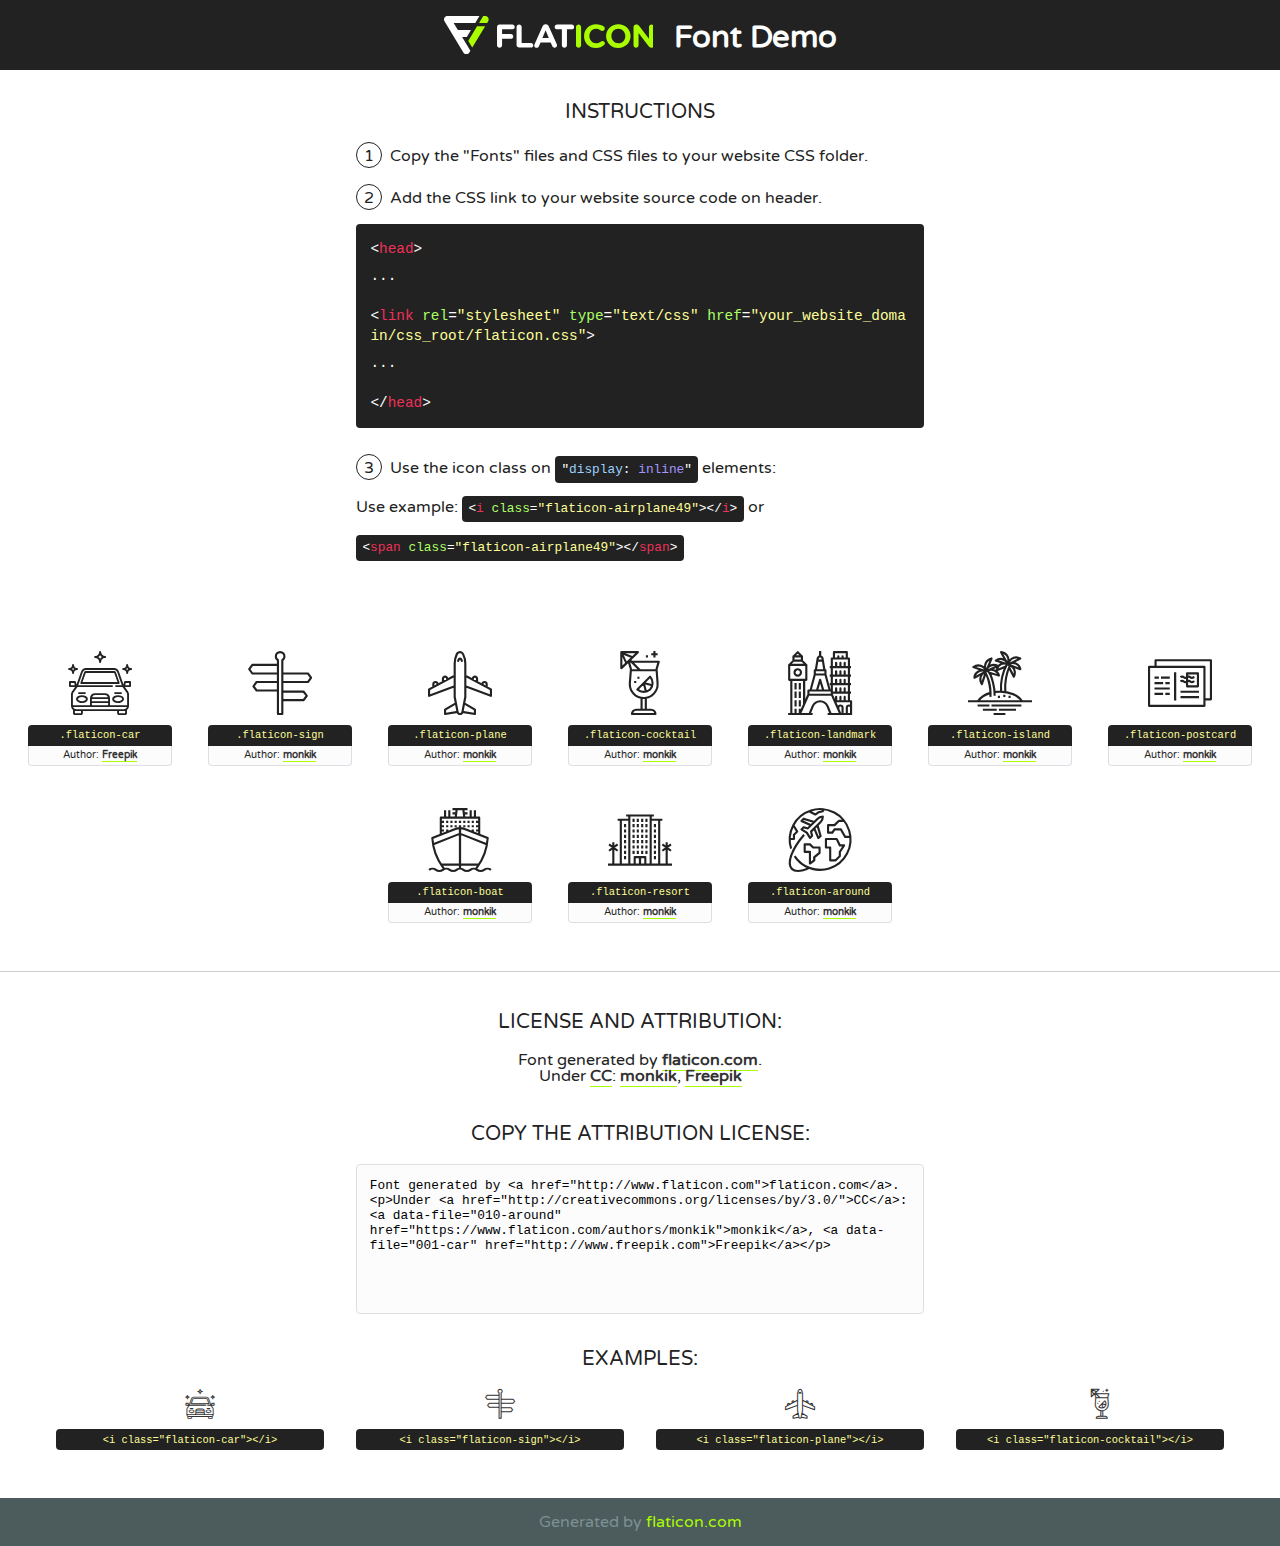
<file: fonts/flaticon/font/flaticon.html>
<!DOCTYPE html>
<!--
  Flaticon icon font: Flaticon
  Creation date: 19/02/2018 02:22
-->
<html>
<!DOCTYPE html>
<html>

<head>
    <title>Flaticon WebFont</title>
    <link href="http://fonts.googleapis.com/css?family=Varela+Round" rel="stylesheet" type="text/css" />
    <link rel="stylesheet" type="text/css" href="flaticon.css">
    <meta charset="UTF-8">
    <style>
    html, body, div, span, applet, object, iframe,
    h1, h2, h3, h4, h5, h6, p, blockquote, pre,
    a, abbr, acronym, address, big, cite, code,
    del, dfn, em, img, ins, kbd, q, s, samp,
    small, strike, strong, sub, sup, tt, var,
    b, u, i, center,
    dl, dt, dd, ol, ul, li,
    fieldset, form, label, legend,
    table, caption, tbody, tfoot, thead, tr, th, td,
    article, aside, canvas, details, embed, 
    figure, figcaption, footer, header, hgroup, 
    menu, nav, output, ruby, section, summary,
    time, mark, audio, video {
        margin: 0;
        padding: 0;
        border: 0;
        font-size: 100%;
        font: inherit;
        vertical-align: baseline;
    }
    /* HTML5 display-role reset for older browsers */
    article, aside, details, figcaption, figure, 
    footer, header, hgroup, menu, nav, section {
        display: block;
    }
    body {
        line-height: 1;
    }
    ol, ul {
        list-style: none;
    }
    blockquote, q {
        quotes: none;
    }
    blockquote:before, blockquote:after,
    q:before, q:after {
        content: '';
        content: none;
    }
    table {
        border-collapse: collapse;
        border-spacing: 0;
    }
    body {
        font-family: 'Varela Round', Helvetica, Arial, sans-serif;
        font-size: 16px;
        color: #222;
    }
    a {
        color: #333;
        border-bottom: 1px solid #a9fd00;
        font-weight: bold;
        text-decoration: none;
    }
    * {
        -moz-box-sizing: border-box;
        -webkit-box-sizing: border-box;
        box-sizing: border-box;
        margin: 0;
        padding: 0;
    }
    [class^="flaticon-"]:before, [class*=" flaticon-"]:before, [class^="flaticon-"]:after, [class*=" flaticon-"]:after {
        font-family: Flaticon;
        font-size: 30px;
        font-style: normal;
        margin-left: 20px;
        color: #333;
    }
    .wrapper {
        max-width: 600px;
        margin: auto;
        padding: 0 1em;
    }
    .title {
        font-size: 1.25em;
        text-align: center;
        margin-bottom: 1em;
        text-transform: uppercase;
    }
    header {
        text-align: center;
        background-color: #222;
        color: #fff;
        padding: 1em;
    }
    header .logo {
        width: 210px;
        height: 38px;
        display: inline-block;
        vertical-align: middle;
        margin-right: 1em;
        border: none;
    }
    header strong {
        font-size: 1.95em;
        font-weight: bold;
        vertical-align: middle;
        margin-top: 5px;
        display: inline-block;
    }
    .demo {
        margin: 2em auto;
        line-height: 1.25em;
    }
    .demo ul li {
        margin-bottom: 1em;
    }
    .demo ul li .num {
        color: #222;
        border-radius: 20px;
        display: inline-block;
        width: 26px;
        padding: 3px;
        height: 26px;
        text-align: center;
        margin-right: 0.5em;
        border: 1px solid #222;
    }
    .demo ul li code {
        background-color: #222;
        border-radius: 4px;
        padding: 0.25em 0.5em;
        display: inline-block;
        color: #fff;
        font-family: Consolas,Monaco,Lucida Console,Liberation Mono,DejaVu Sans Mono,Bitstream Vera Sans Mono,Courier New, monospace;
        font-weight: lighter;
        margin-top: 1em;
        font-size: 0.8em;
        word-break: break-all;
    }
    .demo ul li code.big {
        padding: 1em;
        font-size: 0.9em;
    }
    .demo ul li code .red {
        color: #EF3159;
    }
    .demo ul li code .green {
        color: #ACFF65;
    }
    .demo ul li code .yellow {
        color: #FFFF99;
    }
    .demo ul li code .blue {
        color: #99D3FF;
    }
    .demo ul li code .purple {
        color: #A295FF;
    }
    .demo ul li code .dots {
        margin-top: 0.5em;
        display: block;
    }
    #glyphs {
        border-bottom: 1px solid #ccc;
        padding: 2em 0;
        text-align: center;
    }
    .glyph {
        display: inline-block;
        width: 9em;
        margin: 1em;
        text-align: center;
        vertical-align: top;
        background: #FFF;
    }
    .glyph .glyph-icon {
        padding: 10px;
        display: block;
        font-family:"Flaticon";
        font-size: 64px;
        line-height: 1;
    }
    .glyph .glyph-icon:before {
        font-size: 64px;
        color: #222;
        margin-left: 0;
    }
    .class-name {
        font-size: 0.65em;
        background-color: #222;
        color: #fff;
        border-radius: 4px 4px 0 0;
        padding: 0.5em;
        color: #FFFF99;
        font-family: Consolas,Monaco,Lucida Console,Liberation Mono,DejaVu Sans Mono,Bitstream Vera Sans Mono,Courier New, monospace;
    }
    .author-name {
        font-size: 0.6em;
        background-color: #fcfcfd;
        border: 1px solid #DEDEE4;
        border-top: 0;
        border-radius: 0 0 4px 4px;
        padding: 0.5em;
    }
    .class-name:last-child {
        font-size: 10px;
        color:#888;
    }
    .class-name:last-child a {
        font-size: 10px;
        color:#555;
    }
    .class-name:last-child a:hover {
        color:#a9fd00;
    }
    .glyph > input {
        display: block;
        width: 100px;
        margin: 5px auto;
        text-align: center;
        font-size: 12px;
        cursor: text;
    }
    .glyph > input.icon-input {
        font-family:"Flaticon";
        font-size: 16px;
        margin-bottom: 10px;
    }
    .attribution .title {
        margin-top: 2em;
    }
    .attribution textarea {
        background-color: #fcfcfd;
        padding: 1em;
        border: none;
        box-shadow: none;
        border: 1px solid #DEDEE4;
        border-radius: 4px;
        resize: none;
        width: 100%;
        height: 150px;
        font-size: 0.8em;
        font-family: Consolas,Monaco,Lucida Console,Liberation Mono,DejaVu Sans Mono,Bitstream Vera Sans Mono,Courier New, monospace;
        -webkit-appearance: none;
    }
    .iconsuse {
        margin: 2em auto;
        text-align: center;
        max-width: 1200px;
    }
    .iconsuse:after {
        content: '';
        display: table;
        clear: both;
    }
    .iconsuse .image {
        float: left;
        width: 25%;
        padding: 0 1em;
    }
    .iconsuse .image p {
        margin-bottom: 1em;
    }
    .iconsuse .image span {
        display: block;
        font-size: 0.65em;
        background-color: #222;
        color: #fff;
        border-radius: 4px;
        padding: 0.5em;
        color: #FFFF99;
        margin-top: 1em;
        font-family: Consolas,Monaco,Lucida Console,Liberation Mono,DejaVu Sans Mono,Bitstream Vera Sans Mono,Courier New, monospace;
    }
    #footer {
        text-align: center;
        background-color: #4C5B5C;
        color: #7c9192;
        padding: 1em;
    }
    #footer a {
        border: none;
        color: #a9fd00;
        font-weight: normal;
    }
    @media (max-width: 960px) {
        .iconsuse .image {
            width: 50%;
        }
    }
    @media (max-width: 560px) {
        .iconsuse .image {
            width: 100%;
        }
    }
    </style>
</head>

<body class="characters-off">

    <header>
        <a href="http://www.flaticon.com" target="_blank" class="logo">
            <svg version="1.1" xmlns="http://www.w3.org/2000/svg" xmlns:xlink="http://www.w3.org/1999/xlink" xmlns:a="http://ns.adobe.com/AdobeSVGViewerExtensions/3.0/" viewBox="0 0 560.875 102.036" enable-background="new 0 0 560.875 102.036" xml:space="preserve">
                <defs>
                </defs>
                <g>
                    <g class="letters">
                        <path fill="#ffffff" d="M141.596,29.675c0-3.777,2.985-6.767,6.764-6.767h34.438c3.426,0,6.15,2.728,6.15,6.15
                        c0,3.43-2.724,6.149-6.15,6.149h-27.674v13.091h23.719c3.429,0,6.151,2.724,6.151,6.15c0,3.43-2.723,6.149-6.151,6.149h-23.719
                        v17.574c0,3.773-2.986,6.761-6.764,6.761c-3.779,0-6.764-2.989-6.764-6.761V29.675z"></path>
                        <path fill="#ffffff" d="M193.844,29.149c0-3.781,2.985-6.767,6.764-6.767c3.776,0,6.763,2.985,6.763,6.767v42.957h25.039
                        c3.426,0,6.149,2.726,6.149,6.153c0,3.425-2.723,6.15-6.149,6.15h-31.802c-3.779,0-6.764-2.986-6.764-6.768V29.149z"></path>
                        <path fill="#ffffff" d="M241.891,75.71l21.438-48.407c1.492-3.341,4.215-5.357,7.906-5.357h0.792
                        c3.686,0,6.323,2.017,7.815,5.357l21.439,48.407c0.436,0.967,0.701,1.845,0.701,2.723c0,3.602-2.809,6.501-6.414,6.501
                        c-3.161,0-5.269-1.845-6.499-4.655l-4.132-9.661h-27.059l-4.301,10.102c-1.144,2.631-3.426,4.214-6.237,4.214
                        c-3.517,0-6.24-2.81-6.24-6.325C241.1,77.64,241.451,76.677,241.891,75.71z M279.932,58.666l-8.521-20.297l-8.526,20.297H279.932
                        z"></path>
                        <path fill="#ffffff" d="M314.864,35.387H301.86c-3.429,0-6.239-2.813-6.239-6.238c0-3.429,2.811-6.24,6.239-6.24h39.533
                        c3.426,0,6.237,2.811,6.237,6.24c0,3.425-2.811,6.238-6.237,6.238h-13.001v42.785c0,3.773-2.99,6.761-6.764,6.761
                        c-3.779,0-6.764-2.989-6.764-6.761V35.387z"></path>
                        <path fill="#A9FD00" d="M352.615,29.149c0-3.781,2.985-6.767,6.767-6.767c3.774,0,6.761,2.985,6.761,6.767v49.024
                        c0,3.773-2.987,6.761-6.761,6.761c-3.781,0-6.767-2.989-6.767-6.761V29.149z"></path>
                        <path fill="#A9FD00" d="M374.132,53.836v-0.179c0-17.481,13.178-31.801,32.065-31.801c9.22,0,15.459,2.458,20.557,6.238
                        c1.402,1.054,2.637,2.985,2.637,5.357c0,3.692-2.985,6.59-6.681,6.59c-1.845,0-3.071-0.702-4.044-1.319
                        c-3.776-2.813-7.729-4.393-12.562-4.393c-10.364,0-17.831,8.611-17.831,19.154v0.173c0,10.542,7.291,19.329,17.831,19.329
                        c5.715,0,9.492-1.756,13.359-4.834c1.049-0.874,2.458-1.491,4.039-1.491c3.429,0,6.325,2.813,6.325,6.236
                        c0,2.106-1.056,3.78-2.282,4.834c-5.539,4.834-12.036,7.733-21.878,7.733C387.572,85.464,374.132,71.493,374.132,53.836z"></path>
                        <path fill="#A9FD00" d="M433.009,53.836v-0.179c0-17.481,13.79-31.801,32.766-31.801c18.981,0,32.592,14.143,32.592,31.628v0.173
                        c0,17.483-13.785,31.807-32.769,31.807C446.625,85.464,433.009,71.32,433.009,53.836z M484.224,53.836v-0.179
                        c0-10.539-7.725-19.326-18.626-19.326c-10.893,0-18.449,8.611-18.449,19.154v0.173c0,10.542,7.73,19.329,18.626,19.329
                        C476.676,72.986,484.224,64.378,484.224,53.836z"></path>
                        <path fill="#A9FD00" d="M506.233,29.321c0-3.774,2.99-6.763,6.767-6.763h1.401c3.252,0,5.183,1.583,7.029,3.953l26.093,34.265
                        V29.059c0-3.692,2.99-6.677,6.681-6.677c3.683,0,6.671,2.985,6.671,6.677v48.934c0,3.78-2.987,6.765-6.764,6.765h-0.436
                        c-3.257,0-5.188-1.581-7.034-3.953l-27.056-35.492v32.944c0,3.687-2.985,6.676-6.678,6.676c-3.683,0-6.673-2.989-6.673-6.676
                        V29.321z"></path>
                    </g>
                    <g class="insignia">
                        <path fill="#ffffff" d="M48.372,56.137h12.517l11.156-18.537H37.186L25.688,18.539h57.825L94.668,0H9.271
                        C5.925,0,2.842,1.801,1.198,4.716c-1.644,2.907-1.593,6.482,0.134,9.343l50.38,83.501c1.678,2.781,4.689,4.476,7.938,4.476
                        c3.246,0,6.257-1.695,7.935-4.476l2.898-4.804L48.372,56.137z"></path>
                        <g class="i">
                            <path fill="#A9FD00" d="M93.575,18.539h0.031v0.004l21.652,0.004l2.705-4.488c1.727-2.861,1.778-6.436,0.133-9.343
                            C116.454,1.801,113.371,0,110.026,0h-5.294L93.575,18.539z"></path>
                            <polygon fill="#A9FD00" points="88.291,27.356 64.725,66.486 75.519,84.404 109.942,27.356"></polygon>
                        </g>
                    </g>
                </g>
            </svg>
        </a>
        <strong>Font Demo</strong>
    </header>


    <section class="demo wrapper">

        <p class="title">Instructions</p>

        <ul>
            <li>
                <span class="num">1</span>Copy the "Fonts" files and CSS files to your website CSS folder.
            </li>
            <li>
                <span class="num">2</span>Add the CSS link to your website source code on header.
                <code class="big">
                    &lt;<span class="red">head</span>&gt;
                    <br/><span class="dots">...</span>
                    <br/>&lt;<span class="red">link</span> <span class="green">rel</span>=<span class="yellow">"stylesheet"</span> <span class="green">type</span>=<span class="yellow">"text/css"</span> <span class="green">href</span>=<span class="yellow">"your_website_domain/css_root/flaticon.css"</span>&gt;
                    <br/><span class="dots">...</span>
                    <br/>&lt;/<span class="red">head</span>&gt;
                </code>
            </li>

            <li>
                <p>
                    <span class="num">3</span>Use the icon class on <code>"<span class="blue">display</span>:<span class="purple"> inline</span>"</code> elements:
                    <br />
                    Use example: <code>&lt;<span class="red">i</span> <span class="green">class</span>=<span class="yellow">&quot;flaticon-airplane49&quot;</span>&gt;&lt;/<span class="red">i</span>&gt;</code> or <code>&lt;<span class="red">span</span> <span class="green">class</span>=<span class="yellow">&quot;flaticon-airplane49&quot;</span>&gt;&lt;/<span class="red">span</span>&gt;</code>
            </li>
        </ul>

    </section>




   <section id="glyphs">          
    
      
        <div class="glyph"><div class="glyph-icon flaticon-car"></div>
            <div class="class-name">.flaticon-car</div>
            <div class="author-name">Author: <a data-file="001-car" href="http://www.freepik.com">Freepik</a> </div> 
        </div>        
        
        <div class="glyph"><div class="glyph-icon flaticon-sign"></div>
            <div class="class-name">.flaticon-sign</div>
            <div class="author-name">Author: <a data-file="002-sign" href="https://www.flaticon.com/authors/monkik">monkik</a> </div> 
        </div>        
        
        <div class="glyph"><div class="glyph-icon flaticon-plane"></div>
            <div class="class-name">.flaticon-plane</div>
            <div class="author-name">Author: <a data-file="003-plane" href="https://www.flaticon.com/authors/monkik">monkik</a> </div> 
        </div>        
        
        <div class="glyph"><div class="glyph-icon flaticon-cocktail"></div>
            <div class="class-name">.flaticon-cocktail</div>
            <div class="author-name">Author: <a data-file="004-cocktail" href="https://www.flaticon.com/authors/monkik">monkik</a> </div> 
        </div>        
        
        <div class="glyph"><div class="glyph-icon flaticon-landmark"></div>
            <div class="class-name">.flaticon-landmark</div>
            <div class="author-name">Author: <a data-file="005-landmark" href="https://www.flaticon.com/authors/monkik">monkik</a> </div> 
        </div>        
        
        <div class="glyph"><div class="glyph-icon flaticon-island"></div>
            <div class="class-name">.flaticon-island</div>
            <div class="author-name">Author: <a data-file="006-island" href="https://www.flaticon.com/authors/monkik">monkik</a> </div> 
        </div>        
        
        <div class="glyph"><div class="glyph-icon flaticon-postcard"></div>
            <div class="class-name">.flaticon-postcard</div>
            <div class="author-name">Author: <a data-file="007-postcard" href="https://www.flaticon.com/authors/monkik">monkik</a> </div> 
        </div>        
        
        <div class="glyph"><div class="glyph-icon flaticon-boat"></div>
            <div class="class-name">.flaticon-boat</div>
            <div class="author-name">Author: <a data-file="008-boat" href="https://www.flaticon.com/authors/monkik">monkik</a> </div> 
        </div>        
        
        <div class="glyph"><div class="glyph-icon flaticon-resort"></div>
            <div class="class-name">.flaticon-resort</div>
            <div class="author-name">Author: <a data-file="009-resort" href="https://www.flaticon.com/authors/monkik">monkik</a> </div> 
        </div>        
        
        <div class="glyph"><div class="glyph-icon flaticon-around"></div>
            <div class="class-name">.flaticon-around</div>
            <div class="author-name">Author: <a data-file="010-around" href="https://www.flaticon.com/authors/monkik">monkik</a> </div> 
        </div>        
        

    </section>



    <section class="attribution wrapper"   style="text-align:center;">

      <div class="title">License and attribution:</div><div class="attrDiv">Font generated by <a href="http://www.flaticon.com">flaticon.com</a>. <div><p>Under <a href="http://creativecommons.org/licenses/by/3.0/">CC</a>: <a data-file="010-around" href="https://www.flaticon.com/authors/monkik">monkik</a>, <a data-file="001-car" href="http://www.freepik.com">Freepik</a></p>  </div>
      </div>
      <div class="title">Copy the Attribution License:</div>

    <textarea onclick="this.focus();this.select();">Font generated by &lt;a href=&quot;http://www.flaticon.com&quot;&gt;flaticon.com&lt;/a&gt;. <p>Under <a href="http://creativecommons.org/licenses/by/3.0/">CC</a>: <a data-file="010-around" href="https://www.flaticon.com/authors/monkik">monkik</a>, <a data-file="001-car" href="http://www.freepik.com">Freepik</a></p>  
     </textarea>

    </section>

    <section class="iconsuse">

          <div class="title">Examples:</div>            
             
            <div class="image">
                <p>
                    <i class="glyph-icon flaticon-car"></i> 
                    <span>&lt;i class=&quot;flaticon-car&quot;&gt;&lt;/i&gt;</span>
                </p>
            </div>
            
            <div class="image">
                <p>
                    <i class="glyph-icon flaticon-sign"></i> 
                    <span>&lt;i class=&quot;flaticon-sign&quot;&gt;&lt;/i&gt;</span>
                </p>
            </div>
            
            <div class="image">
                <p>
                    <i class="glyph-icon flaticon-plane"></i> 
                    <span>&lt;i class=&quot;flaticon-plane&quot;&gt;&lt;/i&gt;</span>
                </p>
            </div>
            
            <div class="image">
                <p>
                    <i class="glyph-icon flaticon-cocktail"></i> 
                    <span>&lt;i class=&quot;flaticon-cocktail&quot;&gt;&lt;/i&gt;</span>
                </p>
            </div>
                       
        </div>
                            
    </section>

<div id="footer">
    <div>Generated by <a href="http://www.flaticon.com">flaticon.com</a>
    </div>
</div>



</body>
</html>
</file>
<file: css/icomoon.css>
@font-face {
  font-family: 'icomoon';
  src:  url('fonts/icomoon.eot?tmere9');
  src:  url('fonts/icomoon.eot?tmere9#iefix') format('embedded-opentype'),
    url('fonts/icomoon.ttf?tmere9') format('truetype'),
    url('fonts/icomoon.woff?tmere9') format('woff'),
    url('fonts/icomoon.svg?tmere9#icomoon') format('svg');
  font-weight: normal;
  font-style: normal;
}

[class^="icon-"], [class*=" icon-"] {
  /* use !important to prevent issues with browser extensions that change fonts */
  font-family: 'icomoon' !important;
  speak: none;
  font-style: normal;
  font-weight: normal;
  font-variant: normal;
  text-transform: none;
  line-height: 1;

  /* Better Font Rendering =========== */
  -webkit-font-smoothing: antialiased;
  -moz-osx-font-smoothing: grayscale;
}

.icon-activity:before {
  content: "\e900";
}
.icon-airplay:before {
  content: "\e901";
}
.icon-alert-circle:before {
  content: "\e902";
}
.icon-alert-octagon:before {
  content: "\e903";
}
.icon-alert-triangle:before {
  content: "\e904";
}
.icon-align-center:before {
  content: "\e905";
}
.icon-align-justify:before {
  content: "\e906";
}
.icon-align-left:before {
  content: "\e907";
}
.icon-align-right:before {
  content: "\e908";
}
.icon-anchor:before {
  content: "\e909";
}
.icon-aperture:before {
  content: "\e90a";
}
.icon-arrow-down3:before {
  content: "\e90b";
}
.icon-arrow-down-circle:before {
  content: "\e90c";
}
.icon-arrow-down-left3:before {
  content: "\e90d";
}
.icon-arrow-down-right3:before {
  content: "\e90e";
}
.icon-arrow-left3:before {
  content: "\e90f";
}
.icon-arrow-left-circle:before {
  content: "\e910";
}
.icon-arrow-right3:before {
  content: "\e911";
}
.icon-arrow-right-circle:before {
  content: "\e912";
}
.icon-arrow-up3:before {
  content: "\e913";
}
.icon-arrow-up-circle:before {
  content: "\e914";
}
.icon-arrow-up-left3:before {
  content: "\e915";
}
.icon-arrow-up-right3:before {
  content: "\e916";
}
.icon-at-sign:before {
  content: "\e917";
}
.icon-award:before {
  content: "\e918";
}
.icon-bar-chart:before {
  content: "\e919";
}
.icon-bar-chart-2:before {
  content: "\e91a";
}
.icon-battery:before {
  content: "\e91b";
}
.icon-battery-charging:before {
  content: "\e91c";
}
.icon-bell2:before {
  content: "\e91d";
}
.icon-bell-off:before {
  content: "\e91e";
}
.icon-bluetooth:before {
  content: "\e91f";
}
.icon-bold2:before {
  content: "\e920";
}
.icon-book2:before {
  content: "\e921";
}
.icon-book-open:before {
  content: "\e922";
}
.icon-bookmark2:before {
  content: "\e923";
}
.icon-box:before {
  content: "\e924";
}
.icon-briefcase2:before {
  content: "\e925";
}
.icon-calendar2:before {
  content: "\e926";
}
.icon-camera2:before {
  content: "\e927";
}
.icon-camera-off:before {
  content: "\e928";
}
.icon-cast:before {
  content: "\e929";
}
.icon-check:before {
  content: "\e92a";
}
.icon-check-circle:before {
  content: "\e92b";
}
.icon-check-square:before {
  content: "\e92c";
}
.icon-chevron-down:before {
  content: "\e92d";
}
.icon-chevron-left:before {
  content: "\e92e";
}
.icon-chevron-right:before {
  content: "\e92f";
}
.icon-chevron-up:before {
  content: "\e930";
}
.icon-chevrons-down:before {
  content: "\e931";
}
.icon-chevrons-left:before {
  content: "\e932";
}
.icon-chevrons-right:before {
  content: "\e933";
}
.icon-chevrons-up:before {
  content: "\e934";
}
.icon-chrome2:before {
  content: "\e935";
}
.icon-circle:before {
  content: "\e936";
}
.icon-clipboard2:before {
  content: "\e937";
}
.icon-clock3:before {
  content: "\e938";
}
.icon-cloud2:before {
  content: "\e939";
}
.icon-cloud-drizzle:before {
  content: "\e93a";
}
.icon-cloud-lightning:before {
  content: "\e93b";
}
.icon-cloud-off:before {
  content: "\e93c";
}
.icon-cloud-rain:before {
  content: "\e93d";
}
.icon-cloud-snow:before {
  content: "\e93e";
}
.icon-code:before {
  content: "\e93f";
}
.icon-codepen2:before {
  content: "\e940";
}
.icon-command2:before {
  content: "\e941";
}
.icon-compass3:before {
  content: "\e942";
}
.icon-copy2:before {
  content: "\e943";
}
.icon-corner-down-left:before {
  content: "\e944";
}
.icon-corner-down-right:before {
  content: "\e945";
}
.icon-corner-left-down:before {
  content: "\e946";
}
.icon-corner-left-up:before {
  content: "\e947";
}
.icon-corner-right-down:before {
  content: "\e948";
}
.icon-corner-right-up:before {
  content: "\e949";
}
.icon-corner-up-left:before {
  content: "\e94a";
}
.icon-corner-up-right:before {
  content: "\e94b";
}
.icon-cpu:before {
  content: "\e94c";
}
.icon-credit-card2:before {
  content: "\e94d";
}
.icon-crop2:before {
  content: "\e94e";
}
.icon-crosshair:before {
  content: "\e94f";
}
.icon-database2:before {
  content: "\e950";
}
.icon-delete:before {
  content: "\e951";
}
.icon-disc:before {
  content: "\e952";
}
.icon-dollar-sign:before {
  content: "\e953";
}
.icon-download4:before {
  content: "\e954";
}
.icon-download-cloud:before {
  content: "\e955";
}
.icon-droplet2:before {
  content: "\e956";
}
.icon-edit:before {
  content: "\e957";
}
.icon-edit-2:before {
  content: "\e958";
}
.icon-edit-3:before {
  content: "\e959";
}
.icon-external-link:before {
  content: "\e95a";
}
.icon-eye2:before {
  content: "\e95b";
}
.icon-eye-off:before {
  content: "\e95c";
}
.icon-facebook3:before {
  content: "\e95d";
}
.icon-fast-forward:before {
  content: "\e95e";
}
.icon-feather:before {
  content: "\e95f";
}
.icon-file:before {
  content: "\e960";
}
.icon-file-minus:before {
  content: "\e961";
}
.icon-file-plus:before {
  content: "\e962";
}
.icon-file-text3:before {
  content: "\e963";
}
.icon-film2:before {
  content: "\e964";
}
.icon-filter2:before {
  content: "\e965";
}
.icon-flag2:before {
  content: "\e966";
}
.icon-folder2:before {
  content: "\e967";
}
.icon-folder-minus2:before {
  content: "\e968";
}
.icon-folder-plus2:before {
  content: "\e969";
}
.icon-git-branch:before {
  content: "\e96a";
}
.icon-git-commit:before {
  content: "\e96b";
}
.icon-git-merge:before {
  content: "\e96c";
}
.icon-git-pull-request:before {
  content: "\e96d";
}
.icon-github2:before {
  content: "\e96e";
}
.icon-gitlab:before {
  content: "\e96f";
}
.icon-globe:before {
  content: "\e970";
}
.icon-grid:before {
  content: "\e971";
}
.icon-hard-drive:before {
  content: "\e972";
}
.icon-hash:before {
  content: "\e973";
}
.icon-headphones2:before {
  content: "\e974";
}
.icon-heart2:before {
  content: "\e975";
}
.icon-help-circle:before {
  content: "\e976";
}
.icon-home4:before {
  content: "\e977";
}
.icon-image2:before {
  content: "\e978";
}
.icon-inbox:before {
  content: "\e979";
}
.icon-info2:before {
  content: "\e97a";
}
.icon-instagram2:before {
  content: "\e97b";
}
.icon-italic2:before {
  content: "\e97c";
}
.icon-layers:before {
  content: "\e97d";
}
.icon-layout:before {
  content: "\e97e";
}
.icon-life-buoy:before {
  content: "\e97f";
}
.icon-link2:before {
  content: "\e980";
}
.icon-link-2:before {
  content: "\e981";
}
.icon-linkedin3:before {
  content: "\e982";
}
.icon-list3:before {
  content: "\e983";
}
.icon-loader:before {
  content: "\e984";
}
.icon-lock2:before {
  content: "\e985";
}
.icon-log-in:before {
  content: "\e986";
}
.icon-log-out:before {
  content: "\e987";
}
.icon-mail5:before {
  content: "\e988";
}
.icon-map3:before {
  content: "\e989";
}
.icon-map-pin:before {
  content: "\e98a";
}
.icon-maximize:before {
  content: "\e98b";
}
.icon-maximize-2:before {
  content: "\e98c";
}
.icon-menu5:before {
  content: "\e98d";
}
.icon-message-circle:before {
  content: "\e98e";
}
.icon-message-square:before {
  content: "\e98f";
}
.icon-mic2:before {
  content: "\e990";
}
.icon-mic-off:before {
  content: "\e991";
}
.icon-minimize:before {
  content: "\e992";
}
.icon-minimize-2:before {
  content: "\e993";
}
.icon-minus2:before {
  content: "\e994";
}
.icon-minus-circle:before {
  content: "\e995";
}
.icon-minus-square:before {
  content: "\e996";
}
.icon-monitor:before {
  content: "\e997";
}
.icon-moon:before {
  content: "\e998";
}
.icon-more-horizontal:before {
  content: "\e999";
}
.icon-more-vertical:before {
  content: "\e99a";
}
.icon-move:before {
  content: "\e99b";
}
.icon-music2:before {
  content: "\e99c";
}
.icon-navigation:before {
  content: "\e99d";
}
.icon-navigation-2:before {
  content: "\e99e";
}
.icon-octagon:before {
  content: "\e99f";
}
.icon-package:before {
  content: "\e9a0";
}
.icon-paperclip:before {
  content: "\e9a1";
}
.icon-pause3:before {
  content: "\e9a2";
}
.icon-pause-circle:before {
  content: "\e9a3";
}
.icon-percent:before {
  content: "\e9a4";
}
.icon-phone2:before {
  content: "\e9a5";
}
.icon-phone-call:before {
  content: "\e9a6";
}
.icon-phone-forwarded:before {
  content: "\e9a7";
}
.icon-phone-incoming:before {
  content: "\e9a8";
}
.icon-phone-missed:before {
  content: "\e9a9";
}
.icon-phone-off:before {
  content: "\e9aa";
}
.icon-phone-outgoing:before {
  content: "\e9ab";
}
.icon-pie-chart2:before {
  content: "\e9ac";
}
.icon-play4:before {
  content: "\e9ad";
}
.icon-play-circle:before {
  content: "\e9ae";
}
.icon-plus2:before {
  content: "\e9af";
}
.icon-plus-circle:before {
  content: "\e9b0";
}
.icon-plus-square:before {
  content: "\e9b1";
}
.icon-pocket:before {
  content: "\e9b2";
}
.icon-power2:before {
  content: "\e9b3";
}
.icon-printer2:before {
  content: "\e9b4";
}
.icon-radio:before {
  content: "\e9b5";
}
.icon-refresh-ccw:before {
  content: "\e9b6";
}
.icon-refresh-cw:before {
  content: "\e9b7";
}
.icon-repeat:before {
  content: "\e9b8";
}
.icon-rewind:before {
  content: "\e9b9";
}
.icon-rotate-ccw:before {
  content: "\e9ba";
}
.icon-rotate-cw:before {
  content: "\e9bb";
}
.icon-rss3:before {
  content: "\e9bc";
}
.icon-save:before {
  content: "\e9bd";
}
.icon-scissors2:before {
  content: "\e9be";
}
.icon-search2:before {
  content: "\e9bf";
}
.icon-send:before {
  content: "\e9c0";
}
.icon-server:before {
  content: "\e9c1";
}
.icon-settings:before {
  content: "\e9c2";
}
.icon-share3:before {
  content: "\e9c3";
}
.icon-share-2:before {
  content: "\e9c4";
}
.icon-shield2:before {
  content: "\e9c5";
}
.icon-shield-off:before {
  content: "\e9c6";
}
.icon-shopping-bag:before {
  content: "\e9c7";
}
.icon-shopping-cart:before {
  content: "\e9c8";
}
.icon-shuffle2:before {
  content: "\e9c9";
}
.icon-sidebar:before {
  content: "\e9ca";
}
.icon-skip-back:before {
  content: "\e9cb";
}
.icon-skip-forward:before {
  content: "\e9cc";
}
.icon-slack:before {
  content: "\e9cd";
}
.icon-slash:before {
  content: "\e9ce";
}
.icon-sliders:before {
  content: "\e9cf";
}
.icon-smartphone:before {
  content: "\e9d0";
}
.icon-speaker:before {
  content: "\e9d1";
}
.icon-square:before {
  content: "\e9d2";
}
.icon-star:before {
  content: "\e9d3";
}
.icon-stop-circle:before {
  content: "\e9d4";
}
.icon-sun2:before {
  content: "\e9d5";
}
.icon-sunrise:before {
  content: "\e9d6";
}
.icon-sunset:before {
  content: "\e9d7";
}
.icon-tablet2:before {
  content: "\e9d8";
}
.icon-tag:before {
  content: "\e9d9";
}
.icon-target2:before {
  content: "\e9da";
}
.icon-terminal2:before {
  content: "\e9db";
}
.icon-thermometer:before {
  content: "\e9dc";
}
.icon-thumbs-down:before {
  content: "\e9dd";
}
.icon-thumbs-up:before {
  content: "\e9de";
}
.icon-toggle-left:before {
  content: "\e9df";
}
.icon-toggle-right:before {
  content: "\e9e0";
}
.icon-trash:before {
  content: "\e9e1";
}
.icon-trash-2:before {
  content: "\e9e2";
}
.icon-trending-down:before {
  content: "\e9e3";
}
.icon-trending-up:before {
  content: "\e9e4";
}
.icon-triangle:before {
  content: "\e9e5";
}
.icon-truck2:before {
  content: "\e9e6";
}
.icon-tv2:before {
  content: "\e9e7";
}
.icon-twitter2:before {
  content: "\e9e8";
}
.icon-type:before {
  content: "\e9e9";
}
.icon-umbrella:before {
  content: "\e9ea";
}
.icon-underline2:before {
  content: "\e9eb";
}
.icon-unlock:before {
  content: "\e9ec";
}
.icon-upload4:before {
  content: "\e9ed";
}
.icon-upload-cloud:before {
  content: "\e9ee";
}
.icon-user2:before {
  content: "\e9ef";
}
.icon-user-check2:before {
  content: "\e9f0";
}
.icon-user-minus2:before {
  content: "\e9f1";
}
.icon-user-plus2:before {
  content: "\e9f2";
}
.icon-user-x:before {
  content: "\e9f3";
}
.icon-users2:before {
  content: "\e9f4";
}
.icon-video:before {
  content: "\e9f5";
}
.icon-video-off:before {
  content: "\e9f6";
}
.icon-voicemail:before {
  content: "\e9f7";
}
.icon-volume:before {
  content: "\e9f8";
}
.icon-volume-1:before {
  content: "\e9f9";
}
.icon-volume-2:before {
  content: "\e9fa";
}
.icon-volume-x:before {
  content: "\e9fb";
}
.icon-watch:before {
  content: "\e9fc";
}
.icon-wifi:before {
  content: "\e9fd";
}
.icon-wifi-off:before {
  content: "\e9fe";
}
.icon-wind:before {
  content: "\e9ff";
}
.icon-x:before {
  content: "\ea00";
}
.icon-x-circle:before {
  content: "\ea01";
}
.icon-x-square:before {
  content: "\ea02";
}
.icon-zap:before {
  content: "\ea03";
}
.icon-zap-off:before {
  content: "\ea04";
}
.icon-zoom-in2:before {
  content: "\ea05";
}
.icon-zoom-out2:before {
  content: "\ea06";
}
.icon-times:before {
  content: "\ea07";
}
.icon-tick:before {
  content: "\ea08";
}
.icon-plus3:before {
  content: "\ea09";
}
.icon-minus3:before {
  content: "\ea0a";
}
.icon-equals:before {
  content: "\ea0b";
}
.icon-divide:before {
  content: "\ea0c";
}
.icon-chevron-right2:before {
  content: "\ea0d";
}
.icon-chevron-left2:before {
  content: "\ea0e";
}
.icon-arrow-right-thick:before {
  content: "\ea0f";
}
.icon-arrow-left-thick:before {
  content: "\ea10";
}
.icon-th-small:before {
  content: "\ea11";
}
.icon-th-menu:before {
  content: "\ea12";
}
.icon-th-list:before {
  content: "\ea13";
}
.icon-th-large:before {
  content: "\ea14";
}
.icon-home5:before {
  content: "\ea15";
}
.icon-arrow-forward:before {
  content: "\ea16";
}
.icon-arrow-back:before {
  content: "\ea17";
}
.icon-rss4:before {
  content: "\ea18";
}
.icon-location3:before {
  content: "\ea19";
}
.icon-link3:before {
  content: "\ea1a";
}
.icon-image3:before {
  content: "\ea1b";
}
.icon-arrow-up-thick:before {
  content: "\ea1c";
}
.icon-arrow-down-thick:before {
  content: "\ea1d";
}
.icon-starburst:before {
  content: "\ea1e";
}
.icon-starburst-outline:before {
  content: "\ea1f";
}
.icon-star2:before {
  content: "\ea20";
}
.icon-flow-children:before {
  content: "\ea21";
}
.icon-export:before {
  content: "\ea22";
}
.icon-delete2:before {
  content: "\ea23";
}
.icon-delete-outline:before {
  content: "\ea24";
}
.icon-cloud-storage:before {
  content: "\ea25";
}
.icon-wi-fi:before {
  content: "\ea26";
}
.icon-heart3:before {
  content: "\ea27";
}
.icon-flash:before {
  content: "\ea28";
}
.icon-cancel:before {
  content: "\ea29";
}
.icon-backspace:before {
  content: "\ea2a";
}
.icon-attachment2:before {
  content: "\ea2b";
}
.icon-arrow-move:before {
  content: "\ea2c";
}
.icon-warning2:before {
  content: "\ea2d";
}
.icon-user3:before {
  content: "\ea2e";
}
.icon-radar:before {
  content: "\ea2f";
}
.icon-lock-open:before {
  content: "\ea30";
}
.icon-lock-closed:before {
  content: "\ea31";
}
.icon-location-arrow:before {
  content: "\ea32";
}
.icon-info3:before {
  content: "\ea33";
}
.icon-user-delete:before {
  content: "\ea34";
}
.icon-user-add:before {
  content: "\ea35";
}
.icon-media-pause:before {
  content: "\ea36";
}
.icon-group:before {
  content: "\ea37";
}
.icon-chart-pie:before {
  content: "\ea38";
}
.icon-chart-line:before {
  content: "\ea39";
}
.icon-chart-bar:before {
  content: "\ea3a";
}
.icon-chart-area:before {
  content: "\ea3b";
}
.icon-video2:before {
  content: "\ea3c";
}
.icon-point-of-interest:before {
  content: "\ea3d";
}
.icon-infinity:before {
  content: "\ea3e";
}
.icon-globe2:before {
  content: "\ea3f";
}
.icon-eye3:before {
  content: "\ea40";
}
.icon-cog2:before {
  content: "\ea41";
}
.icon-camera3:before {
  content: "\ea42";
}
.icon-upload5:before {
  content: "\ea43";
}
.icon-scissors3:before {
  content: "\ea44";
}
.icon-refresh:before {
  content: "\ea45";
}
.icon-pin:before {
  content: "\ea46";
}
.icon-key3:before {
  content: "\ea47";
}
.icon-info-large:before {
  content: "\ea48";
}
.icon-eject2:before {
  content: "\ea49";
}
.icon-download5:before {
  content: "\ea4a";
}
.icon-zoom:before {
  content: "\ea4b";
}
.icon-zoom-out3:before {
  content: "\ea4c";
}
.icon-zoom-in3:before {
  content: "\ea4d";
}
.icon-sort-numerically:before {
  content: "\ea4e";
}
.icon-sort-alphabetically:before {
  content: "\ea4f";
}
.icon-input-checked:before {
  content: "\ea50";
}
.icon-calender:before {
  content: "\ea51";
}
.icon-world:before {
  content: "\ea52";
}
.icon-notes:before {
  content: "\ea53";
}
.icon-code2:before {
  content: "\ea54";
}
.icon-arrow-sync:before {
  content: "\ea55";
}
.icon-arrow-shuffle:before {
  content: "\ea56";
}
.icon-arrow-repeat:before {
  content: "\ea57";
}
.icon-arrow-minimise:before {
  content: "\ea58";
}
.icon-arrow-maximise:before {
  content: "\ea59";
}
.icon-arrow-loop:before {
  content: "\ea5a";
}
.icon-anchor2:before {
  content: "\ea5b";
}
.icon-spanner:before {
  content: "\ea5c";
}
.icon-puzzle:before {
  content: "\ea5d";
}
.icon-power3:before {
  content: "\ea5e";
}
.icon-plane:before {
  content: "\ea5f";
}
.icon-pi:before {
  content: "\ea60";
}
.icon-phone3:before {
  content: "\ea61";
}
.icon-microphone:before {
  content: "\ea62";
}
.icon-media-rewind:before {
  content: "\ea63";
}
.icon-flag3:before {
  content: "\ea64";
}
.icon-adjust-brightness:before {
  content: "\ea65";
}
.icon-waves:before {
  content: "\ea66";
}
.icon-social-twitter:before {
  content: "\ea67";
}
.icon-social-facebook:before {
  content: "\ea68";
}
.icon-social-dribbble:before {
  content: "\ea69";
}
.icon-media-stop:before {
  content: "\ea6a";
}
.icon-media-record:before {
  content: "\ea6b";
}
.icon-media-play:before {
  content: "\ea6c";
}
.icon-media-fast-forward:before {
  content: "\ea6d";
}
.icon-media-eject:before {
  content: "\ea6e";
}
.icon-social-vimeo:before {
  content: "\ea6f";
}
.icon-social-tumbler:before {
  content: "\ea70";
}
.icon-social-skype:before {
  content: "\ea71";
}
.icon-social-pinterest:before {
  content: "\ea72";
}
.icon-social-linkedin:before {
  content: "\ea73";
}
.icon-social-last-fm:before {
  content: "\ea74";
}
.icon-social-github:before {
  content: "\ea75";
}
.icon-social-flickr:before {
  content: "\ea76";
}
.icon-at:before {
  content: "\ea77";
}
.icon-times-outline:before {
  content: "\ea78";
}
.icon-plus-outline:before {
  content: "\ea79";
}
.icon-minus-outline:before {
  content: "\ea7a";
}
.icon-tick-outline:before {
  content: "\ea7b";
}
.icon-th-large-outline:before {
  content: "\ea7c";
}
.icon-equals-outline:before {
  content: "\ea7d";
}
.icon-divide-outline:before {
  content: "\ea7e";
}
.icon-chevron-right-outline:before {
  content: "\ea7f";
}
.icon-chevron-left-outline:before {
  content: "\ea80";
}
.icon-arrow-right-outline:before {
  content: "\ea81";
}
.icon-arrow-left-outline:before {
  content: "\ea82";
}
.icon-th-small-outline:before {
  content: "\ea83";
}
.icon-th-menu-outline:before {
  content: "\ea84";
}
.icon-th-list-outline:before {
  content: "\ea85";
}
.icon-news:before {
  content: "\ea86";
}
.icon-home-outline:before {
  content: "\ea87";
}
.icon-arrow-up-outline:before {
  content: "\ea88";
}
.icon-arrow-forward-outline:before {
  content: "\ea89";
}
.icon-arrow-down-outline:before {
  content: "\ea8a";
}
.icon-arrow-back-outline:before {
  content: "\ea8b";
}
.icon-trash2:before {
  content: "\ea8c";
}
.icon-rss-outline:before {
  content: "\ea8d";
}
.icon-message:before {
  content: "\ea8e";
}
.icon-location-outline:before {
  content: "\ea8f";
}
.icon-link-outline:before {
  content: "\ea90";
}
.icon-image-outline:before {
  content: "\ea91";
}
.icon-export-outline:before {
  content: "\ea92";
}
.icon-cross2:before {
  content: "\ea93";
}
.icon-wi-fi-outline:before {
  content: "\ea94";
}
.icon-star-outline:before {
  content: "\ea95";
}
.icon-media-pause-outline:before {
  content: "\ea96";
}
.icon-mail6:before {
  content: "\ea97";
}
.icon-heart-outline:before {
  content: "\ea98";
}
.icon-flash-outline:before {
  content: "\ea99";
}
.icon-cancel-outline:before {
  content: "\ea9a";
}
.icon-beaker:before {
  content: "\ea9b";
}
.icon-arrow-move-outline:before {
  content: "\ea9c";
}
.icon-watch2:before {
  content: "\ea9d";
}
.icon-warning-outline:before {
  content: "\ea9e";
}
.icon-time:before {
  content: "\ea9f";
}
.icon-radar-outline:before {
  content: "\eaa0";
}
.icon-lock-open-outline:before {
  content: "\eaa1";
}
.icon-location-arrow-outline:before {
  content: "\eaa2";
}
.icon-info-outline:before {
  content: "\eaa3";
}
.icon-backspace-outline:before {
  content: "\eaa4";
}
.icon-attachment-outline:before {
  content: "\eaa5";
}
.icon-user-outline:before {
  content: "\eaa6";
}
.icon-user-delete-outline:before {
  content: "\eaa7";
}
.icon-user-add-outline:before {
  content: "\eaa8";
}
.icon-lock-closed-outline:before {
  content: "\eaa9";
}
.icon-group-outline:before {
  content: "\eaaa";
}
.icon-chart-pie-outline:before {
  content: "\eaab";
}
.icon-chart-line-outline:before {
  content: "\eaac";
}
.icon-chart-bar-outline:before {
  content: "\eaad";
}
.icon-chart-area-outline:before {
  content: "\eaae";
}
.icon-video-outline:before {
  content: "\eaaf";
}
.icon-point-of-interest-outline:before {
  content: "\eab0";
}
.icon-map4:before {
  content: "\eab1";
}
.icon-key-outline:before {
  content: "\eab2";
}
.icon-infinity-outline:before {
  content: "\eab3";
}
.icon-globe-outline:before {
  content: "\eab4";
}
.icon-eye-outline:before {
  content: "\eab5";
}
.icon-cog-outline:before {
  content: "\eab6";
}
.icon-camera-outline:before {
  content: "\eab7";
}
.icon-upload-outline:before {
  content: "\eab8";
}
.icon-support:before {
  content: "\eab9";
}
.icon-scissors-outline:before {
  content: "\eaba";
}
.icon-refresh-outline:before {
  content: "\eabb";
}
.icon-info-large-outline:before {
  content: "\eabc";
}
.icon-eject-outline:before {
  content: "\eabd";
}
.icon-download-outline:before {
  content: "\eabe";
}
.icon-battery-mid:before {
  content: "\eabf";
}
.icon-battery-low:before {
  content: "\eac0";
}
.icon-battery-high:before {
  content: "\eac1";
}
.icon-zoom-outline:before {
  content: "\eac2";
}
.icon-zoom-out-outline:before {
  content: "\eac3";
}
.icon-zoom-in-outline:before {
  content: "\eac4";
}
.icon-tag2:before {
  content: "\eac5";
}
.icon-tabs-outline:before {
  content: "\eac6";
}
.icon-pin-outline:before {
  content: "\eac7";
}
.icon-message-typing:before {
  content: "\eac8";
}
.icon-directions:before {
  content: "\eac9";
}
.icon-battery-full:before {
  content: "\eaca";
}
.icon-battery-charge:before {
  content: "\eacb";
}
.icon-pipette:before {
  content: "\eacc";
}
.icon-pencil3:before {
  content: "\eacd";
}
.icon-folder3:before {
  content: "\eace";
}
.icon-folder-delete:before {
  content: "\eacf";
}
.icon-folder-add:before {
  content: "\ead0";
}
.icon-edit2:before {
  content: "\ead1";
}
.icon-document:before {
  content: "\ead2";
}
.icon-document-delete:before {
  content: "\ead3";
}
.icon-document-add:before {
  content: "\ead4";
}
.icon-brush:before {
  content: "\ead5";
}
.icon-thumbs-up2:before {
  content: "\ead6";
}
.icon-thumbs-down2:before {
  content: "\ead7";
}
.icon-pen2:before {
  content: "\ead8";
}
.icon-sort-numerically-outline:before {
  content: "\ead9";
}
.icon-sort-alphabetically-outline:before {
  content: "\eada";
}
.icon-social-last-fm-circular:before {
  content: "\eadb";
}
.icon-social-github-circular:before {
  content: "\eadc";
}
.icon-compass4:before {
  content: "\eadd";
}
.icon-bookmark3:before {
  content: "\eade";
}
.icon-input-checked-outline:before {
  content: "\eadf";
}
.icon-code-outline:before {
  content: "\eae0";
}
.icon-calender-outline:before {
  content: "\eae1";
}
.icon-business-card:before {
  content: "\eae2";
}
.icon-arrow-up4:before {
  content: "\eae3";
}
.icon-arrow-sync-outline:before {
  content: "\eae4";
}
.icon-arrow-right4:before {
  content: "\eae5";
}
.icon-arrow-repeat-outline:before {
  content: "\eae6";
}
.icon-arrow-loop-outline:before {
  content: "\eae7";
}
.icon-arrow-left4:before {
  content: "\eae8";
}
.icon-flow-switch:before {
  content: "\eae9";
}
.icon-flow-parallel:before {
  content: "\eaea";
}
.icon-flow-merge:before {
  content: "\eaeb";
}
.icon-document-text:before {
  content: "\eaec";
}
.icon-clipboard3:before {
  content: "\eaed";
}
.icon-calculator2:before {
  content: "\eaee";
}
.icon-arrow-minimise-outline:before {
  content: "\eaef";
}
.icon-arrow-maximise-outline:before {
  content: "\eaf0";
}
.icon-arrow-down4:before {
  content: "\eaf1";
}
.icon-gift2:before {
  content: "\eaf2";
}
.icon-film3:before {
  content: "\eaf3";
}
.icon-database3:before {
  content: "\eaf4";
}
.icon-bell3:before {
  content: "\eaf5";
}
.icon-anchor-outline:before {
  content: "\eaf6";
}
.icon-adjust-contrast:before {
  content: "\eaf7";
}
.icon-world-outline:before {
  content: "\eaf8";
}
.icon-shopping-bag2:before {
  content: "\eaf9";
}
.icon-power-outline:before {
  content: "\eafa";
}
.icon-notes-outline:before {
  content: "\eafb";
}
.icon-device-tablet:before {
  content: "\eafc";
}
.icon-device-phone:before {
  content: "\eafd";
}
.icon-device-laptop:before {
  content: "\eafe";
}
.icon-device-desktop:before {
  content: "\eaff";
}
.icon-briefcase3:before {
  content: "\eb00";
}
.icon-stopwatch2:before {
  content: "\eb01";
}
.icon-spanner-outline:before {
  content: "\eb02";
}
.icon-puzzle-outline:before {
  content: "\eb03";
}
.icon-printer3:before {
  content: "\eb04";
}
.icon-pi-outline:before {
  content: "\eb05";
}
.icon-lightbulb:before {
  content: "\eb06";
}
.icon-flag-outline:before {
  content: "\eb07";
}
.icon-contacts:before {
  content: "\eb08";
}
.icon-archive:before {
  content: "\eb09";
}
.icon-weather-stormy:before {
  content: "\eb0a";
}
.icon-weather-shower:before {
  content: "\eb0b";
}
.icon-weather-partly-sunny:before {
  content: "\eb0c";
}
.icon-weather-downpour:before {
  content: "\eb0d";
}
.icon-weather-cloudy:before {
  content: "\eb0e";
}
.icon-plane-outline:before {
  content: "\eb0f";
}
.icon-phone-outline:before {
  content: "\eb10";
}
.icon-microphone-outline:before {
  content: "\eb11";
}
.icon-weather-windy:before {
  content: "\eb12";
}
.icon-weather-windy-cloudy:before {
  content: "\eb13";
}
.icon-weather-sunny:before {
  content: "\eb14";
}
.icon-weather-snow:before {
  content: "\eb15";
}
.icon-weather-night:before {
  content: "\eb16";
}
.icon-media-stop-outline:before {
  content: "\eb17";
}
.icon-media-rewind-outline:before {
  content: "\eb18";
}
.icon-media-record-outline:before {
  content: "\eb19";
}
.icon-media-play-outline:before {
  content: "\eb1a";
}
.icon-media-fast-forward-outline:before {
  content: "\eb1b";
}
.icon-media-eject-outline:before {
  content: "\eb1c";
}
.icon-wine:before {
  content: "\eb1d";
}
.icon-waves-outline:before {
  content: "\eb1e";
}
.icon-ticket2:before {
  content: "\eb1f";
}
.icon-tags:before {
  content: "\eb20";
}
.icon-plug:before {
  content: "\eb21";
}
.icon-headphones3:before {
  content: "\eb22";
}
.icon-credit-card3:before {
  content: "\eb23";
}
.icon-coffee:before {
  content: "\eb24";
}
.icon-book3:before {
  content: "\eb25";
}
.icon-beer:before {
  content: "\eb26";
}
.icon-volume2:before {
  content: "\eb27";
}
.icon-volume-up:before {
  content: "\eb28";
}
.icon-volume-mute3:before {
  content: "\eb29";
}
.icon-volume-down:before {
  content: "\eb2a";
}
.icon-social-vimeo-circular:before {
  content: "\eb2b";
}
.icon-social-twitter-circular:before {
  content: "\eb2c";
}
.icon-social-pinterest-circular:before {
  content: "\eb2d";
}
.icon-social-linkedin-circular:before {
  content: "\eb2e";
}
.icon-social-facebook-circular:before {
  content: "\eb2f";
}
.icon-social-dribbble-circular:before {
  content: "\eb30";
}
.icon-tree2:before {
  content: "\eb31";
}
.icon-thermometer2:before {
  content: "\eb32";
}
.icon-social-tumbler-circular:before {
  content: "\eb33";
}
.icon-social-skype-outline:before {
  content: "\eb34";
}
.icon-social-flickr-circular:before {
  content: "\eb35";
}
.icon-social-at-circular:before {
  content: "\eb36";
}
.icon-shopping-cart2:before {
  content: "\eb37";
}
.icon-messages:before {
  content: "\eb38";
}
.icon-leaf2:before {
  content: "\eb39";
}
.icon-feather2:before {
  content: "\eb3a";
}
.icon-box2:before {
  content: "\eb3b";
}
.icon-write:before {
  content: "\eb3c";
}
.icon-clock4:before {
  content: "\eb3d";
}
.icon-reply2:before {
  content: "\eb3e";
}
.icon-reply-all:before {
  content: "\eb3f";
}
.icon-forward4:before {
  content: "\eb40";
}
.icon-flag4:before {
  content: "\eb41";
}
.icon-search3:before {
  content: "\eb42";
}
.icon-trash3:before {
  content: "\eb43";
}
.icon-envelope:before {
  content: "\eb44";
}
.icon-bubble3:before {
  content: "\eb45";
}
.icon-bubbles5:before {
  content: "\eb46";
}
.icon-user4:before {
  content: "\eb47";
}
.icon-users3:before {
  content: "\eb48";
}
.icon-cloud3:before {
  content: "\eb49";
}
.icon-download6:before {
  content: "\eb4a";
}
.icon-upload6:before {
  content: "\eb4b";
}
.icon-rain:before {
  content: "\eb4c";
}
.icon-sun3:before {
  content: "\eb4d";
}
.icon-moon2:before {
  content: "\eb4e";
}
.icon-bell4:before {
  content: "\eb4f";
}
.icon-folder4:before {
  content: "\eb50";
}
.icon-pin2:before {
  content: "\eb51";
}
.icon-sound:before {
  content: "\eb52";
}
.icon-microphone2:before {
  content: "\eb53";
}
.icon-camera4:before {
  content: "\eb54";
}
.icon-image4:before {
  content: "\eb55";
}
.icon-cog3:before {
  content: "\eb56";
}
.icon-calendar3:before {
  content: "\eb57";
}
.icon-book4:before {
  content: "\eb58";
}
.icon-map-marker:before {
  content: "\eb59";
}
.icon-store:before {
  content: "\eb5a";
}
.icon-support2:before {
  content: "\eb5b";
}
.icon-tag3:before {
  content: "\eb5c";
}
.icon-heart4:before {
  content: "\eb5d";
}
.icon-video-camera2:before {
  content: "\eb5e";
}
.icon-trophy2:before {
  content: "\eb5f";
}
.icon-cart2:before {
  content: "\eb60";
}
.icon-eye4:before {
  content: "\eb61";
}
.icon-cancel2:before {
  content: "\eb62";
}
.icon-chart:before {
  content: "\eb63";
}
.icon-target3:before {
  content: "\eb64";
}
.icon-printer4:before {
  content: "\eb65";
}
.icon-location4:before {
  content: "\eb66";
}
.icon-bookmark4:before {
  content: "\eb67";
}
.icon-monitor2:before {
  content: "\eb68";
}
.icon-cross3:before {
  content: "\eb69";
}
.icon-plus4:before {
  content: "\eb6a";
}
.icon-left:before {
  content: "\eb6b";
}
.icon-up:before {
  content: "\eb6c";
}
.icon-browser:before {
  content: "\eb6d";
}
.icon-windows2:before {
  content: "\eb6e";
}
.icon-switch2:before {
  content: "\eb6f";
}
.icon-dashboard:before {
  content: "\eb70";
}
.icon-play5:before {
  content: "\eb71";
}
.icon-fast-forward2:before {
  content: "\eb72";
}
.icon-next3:before {
  content: "\eb73";
}
.icon-refresh2:before {
  content: "\eb74";
}
.icon-film4:before {
  content: "\eb75";
}
.icon-home6:before {
  content: "\eb76";
}
.icon-home:before {
  content: "\eb77";
}
.icon-home2:before {
  content: "\eb78";
}
.icon-home3:before {
  content: "\eb79";
}
.icon-office:before {
  content: "\eb7a";
}
.icon-newspaper:before {
  content: "\eb7b";
}
.icon-pencil:before {
  content: "\eb7c";
}
.icon-pencil2:before {
  content: "\eb7d";
}
.icon-quill:before {
  content: "\eb7e";
}
.icon-pen:before {
  content: "\eb7f";
}
.icon-blog:before {
  content: "\eb80";
}
.icon-eyedropper:before {
  content: "\eb81";
}
.icon-droplet:before {
  content: "\eb82";
}
.icon-paint-format:before {
  content: "\eb83";
}
.icon-image:before {
  content: "\eb84";
}
.icon-images:before {
  content: "\eb85";
}
.icon-camera:before {
  content: "\eb86";
}
.icon-headphones:before {
  content: "\eb87";
}
.icon-music:before {
  content: "\eb88";
}
.icon-play:before {
  content: "\eb89";
}
.icon-film:before {
  content: "\eb8a";
}
.icon-video-camera:before {
  content: "\eb8b";
}
.icon-dice:before {
  content: "\eb8c";
}
.icon-pacman:before {
  content: "\eb8d";
}
.icon-spades:before {
  content: "\eb8e";
}
.icon-clubs:before {
  content: "\eb8f";
}
.icon-diamonds:before {
  content: "\eb90";
}
.icon-bullhorn:before {
  content: "\eb91";
}
.icon-connection:before {
  content: "\eb92";
}
.icon-podcast:before {
  content: "\eb93";
}
.icon-feed:before {
  content: "\eb94";
}
.icon-mic:before {
  content: "\eb95";
}
.icon-book:before {
  content: "\eb96";
}
.icon-books:before {
  content: "\eb97";
}
.icon-library:before {
  content: "\eb98";
}
.icon-file-text:before {
  content: "\eb99";
}
.icon-profile:before {
  content: "\eb9a";
}
.icon-file-empty:before {
  content: "\eb9b";
}
.icon-files-empty:before {
  content: "\eb9c";
}
.icon-file-text2:before {
  content: "\eb9d";
}
.icon-file-picture:before {
  content: "\eb9e";
}
.icon-file-music:before {
  content: "\eb9f";
}
.icon-file-play:before {
  content: "\eba0";
}
.icon-file-video:before {
  content: "\eba1";
}
.icon-file-zip:before {
  content: "\eba2";
}
.icon-copy:before {
  content: "\eba3";
}
.icon-paste:before {
  content: "\eba4";
}
.icon-stack:before {
  content: "\eba5";
}
.icon-folder:before {
  content: "\eba6";
}
.icon-folder-open:before {
  content: "\eba7";
}
.icon-folder-plus:before {
  content: "\eba8";
}
.icon-folder-minus:before {
  content: "\eba9";
}
.icon-folder-download:before {
  content: "\ebaa";
}
.icon-folder-upload:before {
  content: "\ebab";
}
.icon-price-tag:before {
  content: "\ebac";
}
.icon-price-tags:before {
  content: "\ebad";
}
.icon-barcode:before {
  content: "\ebae";
}
.icon-qrcode:before {
  content: "\ebaf";
}
.icon-ticket:before {
  content: "\ebb0";
}
.icon-cart:before {
  content: "\ebb1";
}
.icon-coin-dollar:before {
  content: "\ebb2";
}
.icon-coin-euro:before {
  content: "\ebb3";
}
.icon-coin-pound:before {
  content: "\ebb4";
}
.icon-coin-yen:before {
  content: "\ebb5";
}
.icon-credit-card:before {
  content: "\ebb6";
}
.icon-calculator:before {
  content: "\ebb7";
}
.icon-lifebuoy:before {
  content: "\ebb8";
}
.icon-phone:before {
  content: "\ebb9";
}
.icon-phone-hang-up:before {
  content: "\ebba";
}
.icon-address-book:before {
  content: "\ebbb";
}
.icon-envelop:before {
  content: "\ebbc";
}
.icon-pushpin:before {
  content: "\ebbd";
}
.icon-location:before {
  content: "\ebbe";
}
.icon-location2:before {
  content: "\ebbf";
}
.icon-compass:before {
  content: "\ebc0";
}
.icon-compass2:before {
  content: "\ebc1";
}
.icon-map:before {
  content: "\ebc2";
}
.icon-map2:before {
  content: "\ebc3";
}
.icon-history:before {
  content: "\ebc4";
}
.icon-clock:before {
  content: "\ebc5";
}
.icon-clock2:before {
  content: "\ebc6";
}
.icon-alarm:before {
  content: "\ebc7";
}
.icon-bell:before {
  content: "\ebc8";
}
.icon-stopwatch:before {
  content: "\ebc9";
}
.icon-calendar:before {
  content: "\ebca";
}
.icon-printer:before {
  content: "\ebcb";
}
.icon-keyboard:before {
  content: "\ebcc";
}
.icon-display:before {
  content: "\ebcd";
}
.icon-laptop:before {
  content: "\ebce";
}
.icon-mobile:before {
  content: "\ebcf";
}
.icon-mobile2:before {
  content: "\ebd0";
}
.icon-tablet:before {
  content: "\ebd1";
}
.icon-tv:before {
  content: "\ebd2";
}
.icon-drawer:before {
  content: "\ebd3";
}
.icon-drawer2:before {
  content: "\ebd4";
}
.icon-box-add:before {
  content: "\ebd5";
}
.icon-box-remove:before {
  content: "\ebd6";
}
.icon-download:before {
  content: "\ebd7";
}
.icon-upload:before {
  content: "\ebd8";
}
.icon-floppy-disk:before {
  content: "\ebd9";
}
.icon-drive:before {
  content: "\ebda";
}
.icon-database:before {
  content: "\ebdb";
}
.icon-undo:before {
  content: "\ebdc";
}
.icon-redo:before {
  content: "\ebdd";
}
.icon-undo2:before {
  content: "\ebde";
}
.icon-redo2:before {
  content: "\ebdf";
}
.icon-forward:before {
  content: "\ebe0";
}
.icon-reply:before {
  content: "\ebe1";
}
.icon-bubble:before {
  content: "\ebe2";
}
.icon-bubbles:before {
  content: "\ebe3";
}
.icon-bubbles2:before {
  content: "\ebe4";
}
.icon-bubble2:before {
  content: "\ebe5";
}
.icon-bubbles3:before {
  content: "\ebe6";
}
.icon-bubbles4:before {
  content: "\ebe7";
}
.icon-user:before {
  content: "\ebe8";
}
.icon-users:before {
  content: "\ebe9";
}
.icon-user-plus:before {
  content: "\ebea";
}
.icon-user-minus:before {
  content: "\ebeb";
}
.icon-user-check:before {
  content: "\ebec";
}
.icon-user-tie:before {
  content: "\ebed";
}
.icon-quotes-left:before {
  content: "\ebee";
}
.icon-quotes-right:before {
  content: "\ebef";
}
.icon-hour-glass:before {
  content: "\ebf0";
}
.icon-spinner:before {
  content: "\ebf1";
}
.icon-spinner2:before {
  content: "\ebf2";
}
.icon-spinner3:before {
  content: "\ebf3";
}
.icon-spinner4:before {
  content: "\ebf4";
}
.icon-spinner5:before {
  content: "\ebf5";
}
.icon-spinner6:before {
  content: "\ebf6";
}
.icon-spinner7:before {
  content: "\ebf7";
}
.icon-spinner8:before {
  content: "\ebf8";
}
.icon-spinner9:before {
  content: "\ebf9";
}
.icon-spinner10:before {
  content: "\ebfa";
}
.icon-spinner11:before {
  content: "\ebfb";
}
.icon-binoculars:before {
  content: "\ebfc";
}
.icon-search:before {
  content: "\ebfd";
}
.icon-zoom-in:before {
  content: "\ebfe";
}
.icon-zoom-out:before {
  content: "\ebff";
}
.icon-enlarge:before {
  content: "\ec00";
}
.icon-shrink:before {
  content: "\ec01";
}
.icon-enlarge2:before {
  content: "\ec02";
}
.icon-shrink2:before {
  content: "\ec03";
}
.icon-key:before {
  content: "\ec04";
}
.icon-key2:before {
  content: "\ec05";
}
.icon-lock:before {
  content: "\ec06";
}
.icon-unlocked:before {
  content: "\ec07";
}
.icon-wrench:before {
  content: "\ec08";
}
.icon-equalizer:before {
  content: "\ec09";
}
.icon-equalizer2:before {
  content: "\ec0a";
}
.icon-cog:before {
  content: "\ec0b";
}
.icon-cogs:before {
  content: "\ec0c";
}
.icon-hammer:before {
  content: "\ec0d";
}
.icon-magic-wand:before {
  content: "\ec0e";
}
.icon-aid-kit:before {
  content: "\ec0f";
}
.icon-bug:before {
  content: "\ec10";
}
.icon-pie-chart:before {
  content: "\ec11";
}
.icon-stats-dots:before {
  content: "\ec12";
}
.icon-stats-bars:before {
  content: "\ec13";
}
.icon-stats-bars2:before {
  content: "\ec14";
}
.icon-trophy:before {
  content: "\ec15";
}
.icon-gift:before {
  content: "\ec16";
}
.icon-glass:before {
  content: "\ec17";
}
.icon-glass2:before {
  content: "\ec18";
}
.icon-mug:before {
  content: "\ec19";
}
.icon-spoon-knife:before {
  content: "\ec1a";
}
.icon-leaf:before {
  content: "\ec1b";
}
.icon-rocket:before {
  content: "\ec1c";
}
.icon-meter:before {
  content: "\ec1d";
}
.icon-meter2:before {
  content: "\ec1e";
}
.icon-hammer2:before {
  content: "\ec1f";
}
.icon-fire:before {
  content: "\ec20";
}
.icon-lab:before {
  content: "\ec21";
}
.icon-magnet:before {
  content: "\ec22";
}
.icon-bin:before {
  content: "\ec23";
}
.icon-bin2:before {
  content: "\ec24";
}
.icon-briefcase:before {
  content: "\ec25";
}
.icon-airplane:before {
  content: "\ec26";
}
.icon-truck:before {
  content: "\ec27";
}
.icon-road:before {
  content: "\ec28";
}
.icon-accessibility:before {
  content: "\ec29";
}
.icon-target:before {
  content: "\ec2a";
}
.icon-shield:before {
  content: "\ec2b";
}
.icon-power:before {
  content: "\ec2c";
}
.icon-switch:before {
  content: "\ec2d";
}
.icon-power-cord:before {
  content: "\ec2e";
}
.icon-clipboard:before {
  content: "\ec2f";
}
.icon-list-numbered:before {
  content: "\ec30";
}
.icon-list:before {
  content: "\ec31";
}
.icon-list2:before {
  content: "\ec32";
}
.icon-tree:before {
  content: "\ec33";
}
.icon-menu:before {
  content: "\ec34";
}
.icon-menu2:before {
  content: "\ec35";
}
.icon-menu3:before {
  content: "\ec36";
}
.icon-menu4:before {
  content: "\ec37";
}
.icon-cloud:before {
  content: "\ec38";
}
.icon-cloud-download:before {
  content: "\ec39";
}
.icon-cloud-upload:before {
  content: "\ec3a";
}
.icon-cloud-check:before {
  content: "\ec3b";
}
.icon-download2:before {
  content: "\ec3c";
}
.icon-upload2:before {
  content: "\ec3d";
}
.icon-download3:before {
  content: "\ec3e";
}
.icon-upload3:before {
  content: "\ec3f";
}
.icon-sphere:before {
  content: "\ec40";
}
.icon-earth:before {
  content: "\ec41";
}
.icon-link:before {
  content: "\ec42";
}
.icon-flag:before {
  content: "\ec43";
}
.icon-attachment:before {
  content: "\ec44";
}
.icon-eye:before {
  content: "\ec45";
}
.icon-eye-plus:before {
  content: "\ec46";
}
.icon-eye-minus:before {
  content: "\ec47";
}
.icon-eye-blocked:before {
  content: "\ec48";
}
.icon-bookmark:before {
  content: "\ec49";
}
.icon-bookmarks:before {
  content: "\ec4a";
}
.icon-sun:before {
  content: "\ec4b";
}
.icon-contrast:before {
  content: "\ec4c";
}
.icon-brightness-contrast:before {
  content: "\ec4d";
}
.icon-star-empty:before {
  content: "\ec4e";
}
.icon-star-half:before {
  content: "\ec4f";
}
.icon-star-full:before {
  content: "\ec50";
}
.icon-heart:before {
  content: "\ec51";
}
.icon-heart-broken:before {
  content: "\ec52";
}
.icon-man:before {
  content: "\ec53";
}
.icon-woman:before {
  content: "\ec54";
}
.icon-man-woman:before {
  content: "\ec55";
}
.icon-happy:before {
  content: "\ec56";
}
.icon-happy2:before {
  content: "\ec57";
}
.icon-smile:before {
  content: "\ec58";
}
.icon-smile2:before {
  content: "\ec59";
}
.icon-tongue:before {
  content: "\ec5a";
}
.icon-tongue2:before {
  content: "\ec5b";
}
.icon-sad:before {
  content: "\ec5c";
}
.icon-sad2:before {
  content: "\ec5d";
}
.icon-wink:before {
  content: "\ec5e";
}
.icon-wink2:before {
  content: "\ec5f";
}
.icon-grin:before {
  content: "\ec60";
}
.icon-grin2:before {
  content: "\ec61";
}
.icon-cool:before {
  content: "\ec62";
}
.icon-cool2:before {
  content: "\ec63";
}
.icon-angry:before {
  content: "\ec64";
}
.icon-angry2:before {
  content: "\ec65";
}
.icon-evil:before {
  content: "\ec66";
}
.icon-evil2:before {
  content: "\ec67";
}
.icon-shocked:before {
  content: "\ec68";
}
.icon-shocked2:before {
  content: "\ec69";
}
.icon-baffled:before {
  content: "\ec6a";
}
.icon-baffled2:before {
  content: "\ec6b";
}
.icon-confused:before {
  content: "\ec6c";
}
.icon-confused2:before {
  content: "\ec6d";
}
.icon-neutral:before {
  content: "\ec6e";
}
.icon-neutral2:before {
  content: "\ec6f";
}
.icon-hipster:before {
  content: "\ec70";
}
.icon-hipster2:before {
  content: "\ec71";
}
.icon-wondering:before {
  content: "\ec72";
}
.icon-wondering2:before {
  content: "\ec73";
}
.icon-sleepy:before {
  content: "\ec74";
}
.icon-sleepy2:before {
  content: "\ec75";
}
.icon-frustrated:before {
  content: "\ec76";
}
.icon-frustrated2:before {
  content: "\ec77";
}
.icon-crying:before {
  content: "\ec78";
}
.icon-crying2:before {
  content: "\ec79";
}
.icon-point-up:before {
  content: "\ec7a";
}
.icon-point-right:before {
  content: "\ec7b";
}
.icon-point-down:before {
  content: "\ec7c";
}
.icon-point-left:before {
  content: "\ec7d";
}
.icon-warning:before {
  content: "\ec7e";
}
.icon-notification:before {
  content: "\ec7f";
}
.icon-question:before {
  content: "\ec80";
}
.icon-plus:before {
  content: "\ec81";
}
.icon-minus:before {
  content: "\ec82";
}
.icon-info:before {
  content: "\ec83";
}
.icon-cancel-circle:before {
  content: "\ec84";
}
.icon-blocked:before {
  content: "\ec85";
}
.icon-cross:before {
  content: "\ec86";
}
.icon-checkmark:before {
  content: "\ec87";
}
.icon-checkmark2:before {
  content: "\ec88";
}
.icon-spell-check:before {
  content: "\ec89";
}
.icon-enter:before {
  content: "\ec8a";
}
.icon-exit:before {
  content: "\ec8b";
}
.icon-play2:before {
  content: "\ec8c";
}
.icon-pause:before {
  content: "\ec8d";
}
.icon-stop:before {
  content: "\ec8e";
}
.icon-previous:before {
  content: "\ec8f";
}
.icon-next:before {
  content: "\ec90";
}
.icon-backward:before {
  content: "\ec91";
}
.icon-forward2:before {
  content: "\ec92";
}
.icon-play3:before {
  content: "\ec93";
}
.icon-pause2:before {
  content: "\ec94";
}
.icon-stop2:before {
  content: "\ec95";
}
.icon-backward2:before {
  content: "\ec96";
}
.icon-forward3:before {
  content: "\ec97";
}
.icon-first:before {
  content: "\ec98";
}
.icon-last:before {
  content: "\ec99";
}
.icon-previous2:before {
  content: "\ec9a";
}
.icon-next2:before {
  content: "\ec9b";
}
.icon-eject:before {
  content: "\ec9c";
}
.icon-volume-high:before {
  content: "\ec9d";
}
.icon-volume-medium:before {
  content: "\ec9e";
}
.icon-volume-low:before {
  content: "\ec9f";
}
.icon-volume-mute:before {
  content: "\eca0";
}
.icon-volume-mute2:before {
  content: "\eca1";
}
.icon-volume-increase:before {
  content: "\eca2";
}
.icon-volume-decrease:before {
  content: "\eca3";
}
.icon-loop:before {
  content: "\eca4";
}
.icon-loop2:before {
  content: "\eca5";
}
.icon-infinite:before {
  content: "\eca6";
}
.icon-shuffle:before {
  content: "\eca7";
}
.icon-arrow-up-left:before {
  content: "\eca8";
}
.icon-arrow-up:before {
  content: "\eca9";
}
.icon-arrow-up-right:before {
  content: "\ecaa";
}
.icon-arrow-right:before {
  content: "\ecab";
}
.icon-arrow-down-right:before {
  content: "\ecac";
}
.icon-arrow-down:before {
  content: "\ecad";
}
.icon-arrow-down-left:before {
  content: "\ecae";
}
.icon-arrow-left:before {
  content: "\ecaf";
}
.icon-arrow-up-left2:before {
  content: "\ecb0";
}
.icon-arrow-up2:before {
  content: "\ecb1";
}
.icon-arrow-up-right2:before {
  content: "\ecb2";
}
.icon-arrow-right2:before {
  content: "\ecb3";
}
.icon-arrow-down-right2:before {
  content: "\ecb4";
}
.icon-arrow-down2:before {
  content: "\ecb5";
}
.icon-arrow-down-left2:before {
  content: "\ecb6";
}
.icon-arrow-left2:before {
  content: "\ecb7";
}
.icon-circle-up:before {
  content: "\ecb8";
}
.icon-circle-right:before {
  content: "\ecb9";
}
.icon-circle-down:before {
  content: "\ecba";
}
.icon-circle-left:before {
  content: "\ecbb";
}
.icon-tab:before {
  content: "\ecbc";
}
.icon-move-up:before {
  content: "\ecbd";
}
.icon-move-down:before {
  content: "\ecbe";
}
.icon-sort-alpha-asc:before {
  content: "\ecbf";
}
.icon-sort-alpha-desc:before {
  content: "\ecc0";
}
.icon-sort-numeric-asc:before {
  content: "\ecc1";
}
.icon-sort-numberic-desc:before {
  content: "\ecc2";
}
.icon-sort-amount-asc:before {
  content: "\ecc3";
}
.icon-sort-amount-desc:before {
  content: "\ecc4";
}
.icon-command:before {
  content: "\ecc5";
}
.icon-shift:before {
  content: "\ecc6";
}
.icon-ctrl:before {
  content: "\ecc7";
}
.icon-opt:before {
  content: "\ecc8";
}
.icon-checkbox-checked:before {
  content: "\ecc9";
}
.icon-checkbox-unchecked:before {
  content: "\ecca";
}
.icon-radio-checked:before {
  content: "\eccb";
}
.icon-radio-checked2:before {
  content: "\eccc";
}
.icon-radio-unchecked:before {
  content: "\eccd";
}
.icon-crop:before {
  content: "\ecce";
}
.icon-make-group:before {
  content: "\eccf";
}
.icon-ungroup:before {
  content: "\ecd0";
}
.icon-scissors:before {
  content: "\ecd1";
}
.icon-filter:before {
  content: "\ecd2";
}
.icon-font:before {
  content: "\ecd3";
}
.icon-ligature:before {
  content: "\ecd4";
}
.icon-ligature2:before {
  content: "\ecd5";
}
.icon-text-height:before {
  content: "\ecd6";
}
.icon-text-width:before {
  content: "\ecd7";
}
.icon-font-size:before {
  content: "\ecd8";
}
.icon-bold:before {
  content: "\ecd9";
}
.icon-underline:before {
  content: "\ecda";
}
.icon-italic:before {
  content: "\ecdb";
}
.icon-strikethrough:before {
  content: "\ecdc";
}
.icon-omega:before {
  content: "\ecdd";
}
.icon-sigma:before {
  content: "\ecde";
}
.icon-page-break:before {
  content: "\ecdf";
}
.icon-superscript:before {
  content: "\ece0";
}
.icon-subscript:before {
  content: "\ece1";
}
.icon-superscript2:before {
  content: "\ece2";
}
.icon-subscript2:before {
  content: "\ece3";
}
.icon-text-color:before {
  content: "\ece4";
}
.icon-pagebreak:before {
  content: "\ece5";
}
.icon-clear-formatting:before {
  content: "\ece6";
}
.icon-table:before {
  content: "\ece7";
}
.icon-table2:before {
  content: "\ece8";
}
.icon-insert-template:before {
  content: "\ece9";
}
.icon-pilcrow:before {
  content: "\ecea";
}
.icon-ltr:before {
  content: "\eceb";
}
.icon-rtl:before {
  content: "\ecec";
}
.icon-section:before {
  content: "\eced";
}
.icon-paragraph-left:before {
  content: "\ecee";
}
.icon-paragraph-center:before {
  content: "\ecef";
}
.icon-paragraph-right:before {
  content: "\ecf0";
}
.icon-paragraph-justify:before {
  content: "\ecf1";
}
.icon-indent-increase:before {
  content: "\ecf2";
}
.icon-indent-decrease:before {
  content: "\ecf3";
}
.icon-share:before {
  content: "\ecf4";
}
.icon-new-tab:before {
  content: "\ecf5";
}
.icon-embed:before {
  content: "\ecf6";
}
.icon-embed2:before {
  content: "\ecf7";
}
.icon-terminal:before {
  content: "\ecf8";
}
.icon-share2:before {
  content: "\ecf9";
}
.icon-mail:before {
  content: "\ecfa";
}
.icon-mail2:before {
  content: "\ecfb";
}
.icon-mail3:before {
  content: "\ecfc";
}
.icon-mail4:before {
  content: "\ecfd";
}
.icon-amazon:before {
  content: "\ecfe";
}
.icon-google:before {
  content: "\ecff";
}
.icon-google2:before {
  content: "\ed00";
}
.icon-google3:before {
  content: "\ed01";
}
.icon-google-plus:before {
  content: "\ed02";
}
.icon-google-plus2:before {
  content: "\ed03";
}
.icon-google-plus3:before {
  content: "\ed04";
}
.icon-hangouts:before {
  content: "\ed05";
}
.icon-google-drive:before {
  content: "\ed06";
}
.icon-facebook:before {
  content: "\ed07";
}
.icon-facebook2:before {
  content: "\ed08";
}
.icon-instagram:before {
  content: "\ed09";
}
.icon-whatsapp:before {
  content: "\ed0a";
}
.icon-spotify:before {
  content: "\ed0b";
}
.icon-telegram:before {
  content: "\ed0c";
}
.icon-twitter:before {
  content: "\ed0d";
}
.icon-vine:before {
  content: "\ed0e";
}
.icon-vk:before {
  content: "\ed0f";
}
.icon-renren:before {
  content: "\ed10";
}
.icon-sina-weibo:before {
  content: "\ed11";
}
.icon-rss:before {
  content: "\ed12";
}
.icon-rss2:before {
  content: "\ed13";
}
.icon-youtube:before {
  content: "\ed14";
}
.icon-youtube2:before {
  content: "\ed15";
}
.icon-twitch:before {
  content: "\ed16";
}
.icon-vimeo:before {
  content: "\ed17";
}
.icon-vimeo2:before {
  content: "\ed18";
}
.icon-lanyrd:before {
  content: "\ed19";
}
.icon-flickr:before {
  content: "\ed1a";
}
.icon-flickr2:before {
  content: "\ed1b";
}
.icon-flickr3:before {
  content: "\ed1c";
}
.icon-flickr4:before {
  content: "\ed1d";
}
.icon-dribbble:before {
  content: "\ed1e";
}
.icon-behance:before {
  content: "\ed1f";
}
.icon-behance2:before {
  content: "\ed20";
}
.icon-deviantart:before {
  content: "\ed21";
}
.icon-500px:before {
  content: "\ed22";
}
.icon-steam:before {
  content: "\ed23";
}
.icon-steam2:before {
  content: "\ed24";
}
.icon-dropbox:before {
  content: "\ed25";
}
.icon-onedrive:before {
  content: "\ed26";
}
.icon-github:before {
  content: "\ed27";
}
.icon-npm:before {
  content: "\ed28";
}
.icon-basecamp:before {
  content: "\ed29";
}
.icon-trello:before {
  content: "\ed2a";
}
.icon-wordpress:before {
  content: "\ed2b";
}
.icon-joomla:before {
  content: "\ed2c";
}
.icon-ello:before {
  content: "\ed2d";
}
.icon-blogger:before {
  content: "\ed2e";
}
.icon-blogger2:before {
  content: "\ed2f";
}
.icon-tumblr:before {
  content: "\ed30";
}
.icon-tumblr2:before {
  content: "\ed31";
}
.icon-yahoo:before {
  content: "\ed32";
}
.icon-yahoo2:before {
  content: "\ed33";
}
.icon-tux:before {
  content: "\ed34";
}
.icon-appleinc:before {
  content: "\ed35";
}
.icon-finder:before {
  content: "\ed36";
}
.icon-android:before {
  content: "\ed37";
}
.icon-windows:before {
  content: "\ed38";
}
.icon-windows8:before {
  content: "\ed39";
}
.icon-soundcloud:before {
  content: "\ed3a";
}
.icon-soundcloud2:before {
  content: "\ed3b";
}
.icon-skype:before {
  content: "\ed3c";
}
.icon-reddit:before {
  content: "\ed3d";
}
.icon-hackernews:before {
  content: "\ed3e";
}
.icon-wikipedia:before {
  content: "\ed3f";
}
.icon-linkedin:before {
  content: "\ed40";
}
.icon-linkedin2:before {
  content: "\ed41";
}
.icon-lastfm:before {
  content: "\ed42";
}
.icon-lastfm2:before {
  content: "\ed43";
}
.icon-delicious:before {
  content: "\ed44";
}
.icon-stumbleupon:before {
  content: "\ed45";
}
.icon-stumbleupon2:before {
  content: "\ed46";
}
.icon-stackoverflow:before {
  content: "\ed47";
}
.icon-pinterest:before {
  content: "\ed48";
}
.icon-pinterest2:before {
  content: "\ed49";
}
.icon-xing:before {
  content: "\ed4a";
}
.icon-xing2:before {
  content: "\ed4b";
}
.icon-flattr:before {
  content: "\ed4c";
}
.icon-foursquare:before {
  content: "\ed4d";
}
.icon-yelp:before {
  content: "\ed4e";
}
.icon-paypal:before {
  content: "\ed4f";
}
.icon-chrome:before {
  content: "\ed50";
}
.icon-firefox:before {
  content: "\ed51";
}
.icon-IE:before {
  content: "\ed52";
}
.icon-edge:before {
  content: "\ed53";
}
.icon-safari:before {
  content: "\ed54";
}
.icon-opera:before {
  content: "\ed55";
}
.icon-file-pdf:before {
  content: "\ed56";
}
.icon-file-openoffice:before {
  content: "\ed57";
}
.icon-file-word:before {
  content: "\ed58";
}
.icon-file-excel:before {
  content: "\ed59";
}
.icon-libreoffice:before {
  content: "\ed5a";
}
.icon-html-five:before {
  content: "\ed5b";
}
.icon-html-five2:before {
  content: "\ed5c";
}
.icon-css3:before {
  content: "\ed5d";
}
.icon-git:before {
  content: "\ed5e";
}
.icon-codepen:before {
  content: "\ed5f";
}
.icon-svg:before {
  content: "\ed60";
}
.icon-IcoMoon:before {
  content: "\ed61";
}
.icon-mobile3:before {
  content: "\e000";
}
.icon-laptop2:before {
  content: "\e001";
}
.icon-desktop:before {
  content: "\e002";
}
.icon-tablet3:before {
  content: "\e003";
}
.icon-phone4:before {
  content: "\e004";
}
.icon-document2:before {
  content: "\e005";
}
.icon-documents:before {
  content: "\e006";
}
.icon-search4:before {
  content: "\e007";
}
.icon-clipboard4:before {
  content: "\e008";
}
.icon-newspaper2:before {
  content: "\e009";
}
.icon-notebook:before {
  content: "\e00a";
}
.icon-book-open2:before {
  content: "\e00b";
}
.icon-browser2:before {
  content: "\e00c";
}
.icon-calendar4:before {
  content: "\e00d";
}
.icon-presentation:before {
  content: "\e00e";
}
.icon-picture:before {
  content: "\e00f";
}
.icon-pictures:before {
  content: "\e010";
}
.icon-video3:before {
  content: "\e011";
}
.icon-camera5:before {
  content: "\e012";
}
.icon-printer5:before {
  content: "\e013";
}
.icon-toolbox:before {
  content: "\e014";
}
.icon-briefcase4:before {
  content: "\e015";
}
.icon-wallet:before {
  content: "\e016";
}
.icon-gift3:before {
  content: "\e017";
}
.icon-bargraph:before {
  content: "\e018";
}
.icon-grid2:before {
  content: "\e019";
}
.icon-expand:before {
  content: "\e01a";
}
.icon-focus:before {
  content: "\e01b";
}
.icon-edit3:before {
  content: "\e01c";
}
.icon-adjustments:before {
  content: "\e01d";
}
.icon-ribbon:before {
  content: "\e01e";
}
.icon-hourglass:before {
  content: "\e01f";
}
.icon-lock3:before {
  content: "\e020";
}
.icon-megaphone:before {
  content: "\e021";
}
.icon-shield3:before {
  content: "\e022";
}
.icon-trophy3:before {
  content: "\e023";
}
.icon-flag5:before {
  content: "\e024";
}
.icon-map5:before {
  content: "\e025";
}
.icon-puzzle2:before {
  content: "\e026";
}
.icon-basket:before {
  content: "\e027";
}
.icon-envelope2:before {
  content: "\e028";
}
.icon-streetsign:before {
  content: "\e029";
}
.icon-telescope:before {
  content: "\e02a";
}
.icon-gears:before {
  content: "\e02b";
}
.icon-key4:before {
  content: "\e02c";
}
.icon-paperclip2:before {
  content: "\e02d";
}
.icon-attachment3:before {
  content: "\e02e";
}
.icon-pricetags:before {
  content: "\e02f";
}
.icon-lightbulb2:before {
  content: "\e030";
}
.icon-layers2:before {
  content: "\e031";
}
.icon-pencil4:before {
  content: "\e032";
}
.icon-tools:before {
  content: "\e033";
}
.icon-tools-2:before {
  content: "\e034";
}
.icon-scissors4:before {
  content: "\e035";
}
.icon-paintbrush:before {
  content: "\e036";
}
.icon-magnifying-glass:before {
  content: "\e037";
}
.icon-circle-compass:before {
  content: "\e038";
}
.icon-linegraph:before {
  content: "\e039";
}
.icon-mic3:before {
  content: "\e03a";
}
.icon-strategy:before {
  content: "\e03b";
}
.icon-beaker2:before {
  content: "\e03c";
}
.icon-caution:before {
  content: "\e03d";
}
.icon-recycle:before {
  content: "\e03e";
}
.icon-anchor3:before {
  content: "\e03f";
}
.icon-profile-male:before {
  content: "\e040";
}
.icon-profile-female:before {
  content: "\e041";
}
.icon-bike:before {
  content: "\e042";
}
.icon-wine2:before {
  content: "\e043";
}
.icon-hotairballoon:before {
  content: "\e044";
}
.icon-globe3:before {
  content: "\e045";
}
.icon-genius:before {
  content: "\e046";
}
.icon-map-pin2:before {
  content: "\e047";
}
.icon-dial:before {
  content: "\e048";
}
.icon-chat:before {
  content: "\e049";
}
.icon-heart5:before {
  content: "\e04a";
}
.icon-cloud4:before {
  content: "\e04b";
}
.icon-upload7:before {
  content: "\e04c";
}
.icon-download7:before {
  content: "\e04d";
}
.icon-target4:before {
  content: "\e04e";
}
.icon-hazardous:before {
  content: "\e04f";
}
.icon-piechart:before {
  content: "\e050";
}
.icon-speedometer:before {
  content: "\e051";
}
.icon-global:before {
  content: "\e052";
}
.icon-compass5:before {
  content: "\e053";
}
.icon-lifesaver:before {
  content: "\e054";
}
.icon-clock5:before {
  content: "\e055";
}
.icon-aperture2:before {
  content: "\e056";
}
.icon-quote:before {
  content: "\e057";
}
.icon-scope:before {
  content: "\e058";
}
.icon-alarmclock:before {
  content: "\e059";
}
.icon-refresh3:before {
  content: "\e05a";
}
.icon-happy3:before {
  content: "\e05b";
}
.icon-sad3:before {
  content: "\e05c";
}
.icon-facebook4:before {
  content: "\e05d";
}
.icon-twitter3:before {
  content: "\e05e";
}
.icon-googleplus:before {
  content: "\e05f";
}
.icon-rss5:before {
  content: "\e060";
}
.icon-tumblr3:before {
  content: "\e061";
}
.icon-linkedin4:before {
  content: "\e062";
}
.icon-dribbble2:before {
  content: "\e063";
}
.icon-heart6:before {
  content: "\ed62";
}
.icon-cloud5:before {
  content: "\ed63";
}
.icon-star3:before {
  content: "\ed64";
}
.icon-tv3:before {
  content: "\ed65";
}
.icon-sound2:before {
  content: "\ed66";
}
.icon-video4:before {
  content: "\ed67";
}
.icon-trash4:before {
  content: "\ed68";
}
.icon-user5:before {
  content: "\ed69";
}
.icon-key5:before {
  content: "\ed6a";
}
.icon-search5:before {
  content: "\ed6b";
}
.icon-settings2:before {
  content: "\ed6c";
}
.icon-camera6:before {
  content: "\ed6d";
}
.icon-tag4:before {
  content: "\ed6e";
}
.icon-lock4:before {
  content: "\ed6f";
}
.icon-bulb:before {
  content: "\ed70";
}
.icon-pen3:before {
  content: "\ed71";
}
.icon-diamond:before {
  content: "\ed72";
}
.icon-display2:before {
  content: "\ed73";
}
.icon-location5:before {
  content: "\ed74";
}
.icon-eye5:before {
  content: "\ed75";
}
.icon-bubble4:before {
  content: "\ed76";
}
.icon-stack2:before {
  content: "\ed77";
}
.icon-cup:before {
  content: "\ed78";
}
.icon-phone5:before {
  content: "\ed79";
}
.icon-news2:before {
  content: "\ed7a";
}
.icon-mail7:before {
  content: "\ed7b";
}
.icon-like:before {
  content: "\ed7c";
}
.icon-photo:before {
  content: "\ed7d";
}
.icon-note:before {
  content: "\ed7e";
}
.icon-clock6:before {
  content: "\ed7f";
}
.icon-paperplane:before {
  content: "\ed80";
}
.icon-params:before {
  content: "\ed81";
}
.icon-banknote:before {
  content: "\ed82";
}
.icon-data:before {
  content: "\ed83";
}
.icon-music3:before {
  content: "\ed84";
}
.icon-megaphone2:before {
  content: "\ed85";
}
.icon-study:before {
  content: "\ed86";
}
.icon-lab2:before {
  content: "\ed87";
}
.icon-food:before {
  content: "\ed88";
}
.icon-t-shirt:before {
  content: "\ed89";
}
.icon-fire2:before {
  content: "\ed8a";
}
.icon-clip:before {
  content: "\ed8b";
}
.icon-shop:before {
  content: "\ed8c";
}
.icon-calendar5:before {
  content: "\ed8d";
}
.icon-wallet2:before {
  content: "\ed8e";
}
.icon-vynil:before {
  content: "\ed8f";
}
.icon-truck3:before {
  content: "\ed90";
}
.icon-world2:before {
  content: "\ed91";
}
</file>
<file: fonts/flaticon/font/flaticon.css>
/*
  	Flaticon icon font: Flaticon
  	Creation date: 19/02/2018 02:22
  	*/

@font-face {
  font-family: "Flaticon";
  src: url("./Flaticon.eot");
  src: url("./Flaticon.eot?#iefix") format("embedded-opentype"),
       url("./Flaticon.woff") format("woff"),
       url("./Flaticon.ttf") format("truetype"),
       url("./Flaticon.svg#Flaticon") format("svg");
  font-weight: normal;
  font-style: normal;
}

@media screen and (-webkit-min-device-pixel-ratio:0) {
  @font-face {
    font-family: "Flaticon";
    src: url("./Flaticon.svg#Flaticon") format("svg");
  }
}

[class^="flaticon-"]:before, [class*=" flaticon-"]:before,
[class^="flaticon-"]:after, [class*=" flaticon-"]:after {   
  font-family: Flaticon;
  font-style: normal;
}

.flaticon-car:before { content: "\f100"; }
.flaticon-sign:before { content: "\f101"; }
.flaticon-plane:before { content: "\f102"; }
.flaticon-cocktail:before { content: "\f103"; }
.flaticon-landmark:before { content: "\f104"; }
.flaticon-island:before { content: "\f105"; }
.flaticon-postcard:before { content: "\f106"; }
.flaticon-boat:before { content: "\f107"; }
.flaticon-resort:before { content: "\f108"; }
.flaticon-around:before { content: "\f109"; }
</file>
<file: css/style.css>
@font-face {
  font-family: 'icomoon';
  src: url("../fonts/icomoon/icomoon.eot?srf3rx");
  src: url("../fonts/icomoon/icomoon.eot?srf3rx#iefix") format("embedded-opentype"), url("../fonts/icomoon/icomoon.ttf?srf3rx") format("truetype"), url("../fonts/icomoon/icomoon.woff?srf3rx") format("woff"), url("../fonts/icomoon/icomoon.svg?srf3rx#icomoon") format("svg");
  font-weight: normal;
  font-style: normal; }

/* =======================================================
*
* 	Template Style 
*
* ======================================================= */
body {
  font-family: "Quicksand", Arial, sans-serif;
  font-weight: 400;
  font-size: 14px;
  line-height: 1.7;
  color: #595959;
  background: #fff; }

.cart-icon img {
  width: 60px; /* Adjust the width to your preference */
  height: 60px; /* Adjust the height to your preference */
  margin-right: 10px; /* Add spacing to separate the icon from other menu items */
}

/* Style for the form-group container */
.form-group {
  margin-bottom: 15px;
}

/* Style for the label */
label {
  font-weight: bold;
  display: block;
  margin-bottom: 5px;
}

/* Style for the form-field container */
.form-field {
  position: relative;

}

/* Style for the icon (optional) */
.icon {
  position: absolute;
  top: 50%;
  right: 10px;
  transform: translateY(-50%);
  color: #333; /* Change the color as needed */
}

/* Style for the select element */
.location {
  width: 100%;
  padding: 10px;
  border: 1px solid #ccc;
  border-radius: 4px;
  background-color: #000000;
  font-size: 16px;
  color: #fa0000; /* Text color */
}

/* Style for select element on focus */
.form-control:focus {
  border-color: #007bff; /* Change the focus color as needed */
  outline: 0; /* Remove the default focus outline */
}

.book-button {
  background-color: #FFDD00;
  color: #000;
  border: none;
  padding: 10px 20px;
  border-radius: 5px;
  text-transform: uppercase;
  font-weight: bold;
  cursor: pointer;
  transition: background-color 0.3s ease;
}

.book-button:hover {
  background-color: #FFCC00;
}

#page {
  position: relative;
  overflow-x: hidden;
  width: 100%;
  height: 100%;
  -webkit-transition: 0.5s;
  -o-transition: 0.5s;
  transition: 0.5s; }
  .offcanvas #page {
    overflow: hidden;
    position: absolute; }
    .offcanvas #page:after {
      -webkit-transition: 2s;
      -o-transition: 2s;
      transition: 2s;
      position: absolute;
      top: 0;
      right: 0;
      bottom: 0;
      left: 0;
      z-index: 101;
      background: rgba(0, 0, 0, 0.7);
      content: ""; }

a {
  color: #FFDD00;
  -webkit-transition: 0.5s;
  -o-transition: 0.5s;
  transition: 0.5s; }
  a:hover, a:active, a:focus {
    color: #FFDD00;
    outline: none;
    text-decoration: none; }

p {
  margin-bottom: 20px; }

h1, h2, h3, h4, h5, h6, figure {
  color: #000;
  font-family: "Quicksand", Arial, sans-serif;
  font-weight: 400;
  margin: 0 0 20px 0; }

::-webkit-selection {
  color: #fff;
  background: #FFDD00; }

::-moz-selection {
  color: #fff;
  background: #FFDD00; }

::selection {
  color: #fff;
  background: #FFDD00; }

.colorlib-nav {
  margin: 0;
  position: absolute;
  top: 0;
  left: 0;
  right: 0;
  z-index: 2;
  margin: 0 auto; }
  @media screen and (max-width: 768px) {
    .colorlib-nav {
      margin: 0; } }
  .colorlib-nav .top-menu {
    padding: 40px 30px;
    background: rgba(0, 0, 0, 0.9);
    }
    @media screen and (max-width: 768px) {
      .colorlib-nav .top-menu {
        padding: 28px 1em; } }
  .colorlib-nav #colorlib-logo {
    font-size: 24px;
    margin: 0;
    padding: 0;
    text-transform: uppercase;
    font-weight: 800; }
  #colorlib-logo img {
    width: 150px; /* Set the width of your logo */
    height: auto; /* Maintain aspect ratio */
    display: block; /* Remove any inline spacing */
    margin: 0 auto; /* Center the logo horizontally */}
    .colorlib-nav #colorlib-logo a {
      position: relative;
      color: #fff; }
  @media screen and (max-width: 768px) {
    .colorlib-nav .menu-1 {
      display: none; } }
  .colorlib-nav ul {
    padding: 0;
    margin: 8px 0 0 0; }
    .colorlib-nav ul li {
      padding: 0;
      margin: 0;
      list-style: none;
      display: inline;
      font-weight: 400; }
      .colorlib-nav ul li a {
        position: relative;
        font-size: 15px;
        padding: 30px 12px;
        color: rgba(255, 255, 255, 0.7);
        -webkit-transition: 0.5s;
        -o-transition: 0.5s;
        transition: 0.5s; }
        .colorlib-nav ul li a:hover {
          color: #FFDD00; }
      .colorlib-nav ul li.has-dropdown {
        position: relative; }
        .colorlib-nav ul li.has-dropdown .dropdown {
          width: 140px;
          -webkit-box-shadow: 0px 14px 33px -9px rgba(0, 0, 0, 0.75);
          -moz-box-shadow: 0px 14px 33px -9px rgba(0, 0, 0, 0.75);
          box-shadow: 0px 14px 33px -9px rgba(0, 0, 0, 0.75);
          z-index: 1002;
          visibility: hidden;
          opacity: 0;
          position: absolute;
          top: 40px;
          left: 0;
          text-align: left;
          background: #000;
          padding: 20px;
          -webkit-border-radius: 4px;
          -moz-border-radius: 4px;
          -ms-border-radius: 4px;
          border-radius: 4px;
          -webkit-transition: 0s;
          -o-transition: 0s;
          transition: 0s; }
          .colorlib-nav ul li.has-dropdown .dropdown:before {
            bottom: 100%;
            left: 40px;
            border: solid transparent;
            content: " ";
            height: 0;
            width: 0;
            position: absolute;
            pointer-events: none;
            border-bottom-color: #000;
            border-width: 8px;
            margin-left: -8px; }
          .colorlib-nav ul li.has-dropdown .dropdown li {
            display: block;
            margin-bottom: 7px; }
            .colorlib-nav ul li.has-dropdown .dropdown li:last-child {
              margin-bottom: 0; }
            .colorlib-nav ul li.has-dropdown .dropdown li a {
              padding: 2px 0;
              display: block;
              color: #999999;
              line-height: 1.2;
              text-transform: none;
              font-size: 13px;
              letter-spacing: 0; }
              .colorlib-nav ul li.has-dropdown .dropdown li a:hover {
                color: #fff; }
        .colorlib-nav ul li.has-dropdown:hover a, .colorlib-nav ul li.has-dropdown:focus a {
          color: #FFDD00; }
      .colorlib-nav ul li.btn-cta a {
        padding: 30px 0px !important;
        color: #fff; }
        .colorlib-nav ul li.btn-cta a span {
          background: #ffdd00;
          padding: 4px 10px;
          display: -moz-inline-stack;
          display: inline-block;
          zoom: 1;
          *display: inline;
          -webkit-transition: 0.3s;
          -o-transition: 0.3s;
          transition: 0.3s;
          -webkit-border-radius: 100px;
          -moz-border-radius: 100px;
          -ms-border-radius: 100px;
          border-radius: 100px; }
        .colorlib-nav ul li.btn-cta a:hover span {
          -webkit-box-shadow: 0px 14px 20px -9px rgba(0, 0, 0, 0.75);
          -moz-box-shadow: 0px 14px 20px -9px rgba(0, 0, 0, 0.75);
          box-shadow: 0px 14px 20px -9px rgba(0, 0, 0, 0.75); }
      .colorlib-nav ul li.active > a {
        color: #FFDD00 !important;
        position: relative; }
        .colorlib-nav ul li.active > a:after {
          opacity: 1;
          -webkit-transform: translate3d(0, 0, 0);
          transform: translate3d(0, 0, 0); }

#colorlib-counter,
.colorlib-bg {
  background-size: cover;
  background-position: top center;
  background-repeat: no-repeat;
  position: relative; }

.colorlib-video {
  overflow: hidden; }
  @media screen and (max-width: 992px) {
    .colorlib-video {
      height: 450px; } }
  .colorlib-video a {
    z-index: 1001;
    position: absolute;
    top: 50%;
    left: 50%;
    margin-top: -45px;
    margin-left: -45px;
    width: 90px;
    height: 90px;
    display: table;
    text-align: center;
    background: #fff;
    -webkit-box-shadow: 0px 14px 30px -15px rgba(0, 0, 0, 0.75);
    -moz-box-shadow: 0px 14px 30px -15px rgba(0, 0, 0, 0.75);
    -ms-box-shadow: 0px 14px 30px -15px rgba(0, 0, 0, 0.75);
    -o-box-shadow: 0px 14px 30px -15px rgba(0, 0, 0, 0.75);
    box-shadow: 0px 14px 30px -15px rgba(0, 0, 0, 0.75);
    -webkit-border-radius: 50%;
    -moz-border-radius: 50%;
    -ms-border-radius: 50%;
    border-radius: 50%; }
    .colorlib-video a i {
      text-align: center;
      display: table-cell;
      vertical-align: middle;
      font-size: 40px;
      color: #FFDD00; }
  .colorlib-video .video-overlay {
    position: absolute;
    top: 0;
    left: 0;
    right: 0;
    bottom: 0;
    background: rgba(0, 0, 0, 0.2);
    -webkit-transition: 0.5s;
    -o-transition: 0.5s;
    transition: 0.5s; }
  .colorlib-video:hover .video-overlay {
    background: rgba(0, 0, 0, 0.5) !important; }
  .colorlib-video:hover a {
    -webkit-transform: scale(1.1);
    -moz-transform: scale(1.1);
    -ms-transform: scale(1.1);
    -o-transform: scale(1.1);
    transform: scale(1.1); }

#colorlib-hero {
  height: 650px;
  background: #fff url(../images/loader.gif) no-repeat center center;
  width: 100%;
  float: left;
  z-index: 0; }
  #colorlib-hero .btn {
    font-size: 24px; }
    #colorlib-hero .btn.btn-primary {
      padding: 14px 30px !important; }
  #colorlib-hero .flexslider {
    border: none;
    z-index: 1;
    margin-bottom: 0; }
    #colorlib-hero .flexslider .slides {
      position: relative;
      overflow: hidden; }
      #colorlib-hero .flexslider .slides li {
        background-repeat: no-repeat;
        background-size: cover;
        background-position: center center;
        height: 650px;
        position: relative; }
        #colorlib-hero .flexslider .slides li .overlay {
          position: absolute;
          top: 0;
          bottom: 0;
          left: 0;
          right: 0;
          background: rgba(0, 0, 0, 0.3); }
    #colorlib-hero .flexslider .flex-control-nav {
      bottom: 5em;
      z-index: 1000;
      width: 0 auto; }
      @media screen and (max-width: 768px) {
        #colorlib-hero .flexslider .flex-control-nav {
          bottom: 6em; } }
      #colorlib-hero .flexslider .flex-control-nav li a {
        background: rgba(255, 255, 255, 0.1);
        -webkit-box-shadow: none;
        box-shadow: none;
        width: 12px;
        height: 12px;
        cursor: pointer; }
        #colorlib-hero .flexslider .flex-control-nav li a.flex-active {
          cursor: pointer;
          background: transparent;
          background: #FFDD00; }
    #colorlib-hero .flexslider .flex-direction-nav {
      display: none; }
    #colorlib-hero .flexslider .slider-text {
      display: table;
      opacity: 0;
      height: 650px;
      z-index: 9; }
      #colorlib-hero .flexslider .slider-text > .slider-text-inner {
        display: table-cell;
        vertical-align: middle;
        height: 650px;
        padding: 2em; }
        @media screen and (max-width: 768px) {
          #colorlib-hero .flexslider .slider-text > .slider-text-inner {
            text-align: center; } }
        #colorlib-hero .flexslider .slider-text > .slider-text-inner span i {
          font-size: 24px;
          color: #F7AF1D; }
        #colorlib-hero .flexslider .slider-text > .slider-text-inner h1, #colorlib-hero .flexslider .slider-text > .slider-text-inner h2 {
          margin: 0;
          padding: 0;
          color: white; }
        #colorlib-hero .flexslider .slider-text > .slider-text-inner h1 {
          margin-bottom: 50px;
          font-size: 50px;
          line-height: 1.3;
          font-weight: 300; }
          @media screen and (max-width: 768px) {
            #colorlib-hero .flexslider .slider-text > .slider-text-inner h1 {
              font-size: 28px; } }
        #colorlib-hero .flexslider .slider-text > .slider-text-inner h2 {
          font-size: 16px;
          line-height: 1.5;
          margin-bottom: 10px;
          text-transform: uppercase;
          font-family: "Quicksand", Arial, sans-serif;
          letter-spacing: 3px; }
          #colorlib-hero .flexslider .slider-text > .slider-text-inner h2 a {
            color: #ffdd00;
            border-bottom: 1px solid rgba(255, 221, 0, 0.7); }
        #colorlib-hero .flexslider .slider-text > .slider-text-inner .heading-section {
          font-size: 50px; }
          @media screen and (max-width: 768px) {
            #colorlib-hero .flexslider .slider-text > .slider-text-inner .heading-section {
              font-size: 30px; } }
        #colorlib-hero .flexslider .slider-text > .slider-text-inner s
.colorlib-lead {
          font-size: 20px;
          color: #FFDD00; }
          #colorlib-hero .flexslider .slider-text > .slider-text-inner s
.colorlib-lead .icon-heart {
            color: #d9534f; }
        #colorlib-hero .flexslider .slider-text > .slider-text-inner .btn {
          font-size: 12px;
          text-transform: uppercase;
          letter-spacing: 2px;
          color: #fff;
          padding: 20px 30px !important;
          border: none; }
          #colorlib-hero .flexslider .slider-text > .slider-text-inner .btn.btn-learn {
            background: #FFDD00;
            color: #fff; }
          #colorlib-hero .flexslider .slider-text > .slider-text-inner .btn:hover {
            background: #000 !important; }
          @media screen and (max-width: 480px) {
            #colorlib-hero .flexslider .slider-text > .slider-text-inner .btn {
              width: 100%; } }

.colorlib-light-grey {
  background: #fafafa; }

#colorlib-hotel,
.colorlib-tour,
.colorlib-wrap,
#colorlib-contact,
#colorlib-intro,
#colorlib-testimony,
#colorlib-blog,
#colorlib-amenities,
#colorlib-subscribe,
#colorlib-footer {
  width: 100%;
  display: block;
  float: left;
  padding: 9em 0;
  clear: both; }
  @media screen and (max-width: 768px) {
    #colorlib-hotel,
    .colorlib-tour,
    .colorlib-wrap,
    #colorlib-contact,
    #colorlib-intro,
    #colorlib-testimony,
    #colorlib-blog,
    #colorlib-amenities,
    #colorlib-subscribe,
    #colorlib-footer {
      padding: 5em 0; } }

.colorlib-services {
  padding: 3em !important; }
  @media screen and (max-width: 768px) {
    .colorlib-services {
      padding: .5em !important; } }

.bg-primary-color {
  background: #FFDD00; }
  .bg-primary-color p {
    color: #fff !important; }

#colorlib-reservation {
  clear: both;
  z-index: 1; }
  #colorlib-reservation .search-wrap {
    width: 100%;
    float: left;
    display: block;
    position: relative;
    z-index: 9;
    margin-top: -4em !important;
    padding: 0; }
  #colorlib-reservation .booknow {
    margin-top: 5px;
    display: block; }
    #colorlib-reservation .booknow h2, #colorlib-reservation .booknow span {
      color: #fff; }
    #colorlib-reservation .booknow h2 {
      text-transform: uppercase;
      font-size: 24px;
      margin-bottom: 20px; }
    #colorlib-reservation .booknow span {
      font-size: 12px;
      text-transform: uppercase;
      letter-spacing: 1px; }
  #colorlib-reservation .nav-tabs li {
    padding: 0;
    margin-right: 2px;
    background: #FFDD00;
    font-size: 16px !important; }
    #colorlib-reservation .nav-tabs li a {
      padding: 15px 20px !important;
      color: #000; }
    #colorlib-reservation .nav-tabs li.active {
      color: #fff !important !important;
      background: #2C2E3E !important; }
  @media screen and (max-width: 768px) {
    #colorlib-reservation .nav-tabs {
      margin-left: 10px; }
      #colorlib-reservation .nav-tabs li {
        font-size: 13px !important; }
        #colorlib-reservation .nav-tabs li a {
          padding: 10px !important; } }
  #colorlib-reservation .tab-content {
    background: #2C2E3E;
    padding: 30px 60px; }

.colorlib-form label {
  font-weight: normal;
  color: white; }

.colorlib-form .form-control {
  height: 50px;
  -webkit-box-shadow: none;
  box-shadow: none;
  font-size: 16px;
  -webkit-appearance: none;
  -moz-appearance: none;
  -ms-appearance: none;
  -o-appearance: none;
  appearance: none;
  background: rgba(255, 255, 255, 0.03);
  border: 2px solid rgba(255, 255, 255, 0.1);
  color: rgba(255, 255, 255, 0.7); }
  .colorlib-form .form-control:active, .colorlib-form .form-control:focus {
    -webkit-box-shadow: none;
    box-shadow: none;
    border-color: #FFDD00; }
  .colorlib-form .form-control::-webkit-input-placeholder {
    /* Chrome/Opera/Safari */
    color: rgba(255, 255, 255, 0.7); }
  .colorlib-form .form-control::-moz-placeholder {
    /* Firefox 19+ */
    color: rgba(255, 255, 255, 0.7); }
  .colorlib-form .form-control:-ms-input-placeholder {
    /* IE 10+ */
    color: rgba(255, 255, 255, 0.7); }
  .colorlib-form .form-control:-moz-placeholder {
    /* Firefox 18- */
    color: rgba(255, 255, 255, 0.7); }

.colorlib-form .form-group {
  margin-bottom: 15px; }
  .colorlib-form .form-group .form-field {
    position: relative;
    padding: 0;
    margin: 0; }
    .colorlib-form .form-group .form-field .icon {
      position: absolute;
      top: 50%;
      -webkit-transform: translateY(-50%);
      -moz-transform: translateY(-50%);
      -ms-transform: translateY(-50%);
      -o-transform: translateY(-50%);
      transform: translateY(-50%);
      right: 20px;
      color: rgba(255, 255, 255, 0.5); }
    .colorlib-form .form-group .form-field .form-control {
      padding-right: 50px; }

.colorlib-form textarea.form-control {
  height: inherit;
  resize: vertical; }

.colorlib-form .btn-block {
  margin-top: 28px;
  padding: 12px !important;
  font-size: 14px;
  color: #000; }

.services {
  padding: 7em 2em; }
  .services .icon {
    margin: 0 auto;
    margin-bottom: 20px;
    background: #f7f7f7;
    width: 120px;
    height: 120px;
    display: table;
    -webkit-border-radius: 50%;
    -moz-border-radius: 50%;
    -ms-border-radius: 50%;
    border-radius: 50%; }
    .services .icon i {
      display: table-cell;
      vertical-align: middle;
      height: 120px;
      font-size: 60px;
      color: #00BBF0; }

.aside-stretch {
  background: #00BBF0; }
  .aside-stretch:after {
    position: absolute;
    top: 0;
    right: 100%;
    bottom: 0;
    content: '';
    width: 360%;
    background: #00BBF0; }
  @media screen and (max-width: 768px) {
    .aside-stretch {
      background: transparent; }
      .aside-stretch:after {
        background: transparent;
        display: none; } }

.no-gutters {
  margin-right: 0;
  margin-left: 0; }

.tour-wrap {
  width: 100%;
  float: left;
  display: block;
  padding: 0;
  margin: 0; }
  .tour-wrap .tour-entry {
    width: 25%;
    float: left;
    position: relative;
    height: 250px;
    z-index: 0;
    padding: 0;
    margin: 0; }
    @media screen and (max-width: 768px) {
      .tour-wrap .tour-entry {
        width: 50%; } }
    @media screen and (max-width: 480px) {
      .tour-wrap .tour-entry {
        width: 100%; } }
    .tour-wrap .tour-entry .tour-img {
      position: absolute;
      top: 0;
      left: 0;
      right: 0;
      bottom: 0;
      height: 250px;
      display: block;
      z-index: 1;
      -webkit-transition: 0.3s;
      -o-transition: 0.3s;
      transition: 0.3s; }
      @media screen and (max-width: 768px) {
        .tour-wrap .tour-entry .tour-img {
          -webkit-box-shadow: inset 0px -195px 142px -79px rgba(0, 0, 0, 0.49);
          -moz-box-shadow: inset 0px -195px 142px -79px rgba(0, 0, 0, 0.49);
          -ms-box-shadow: inset 0px -195px 142px -79px rgba(0, 0, 0, 0.49);
          -o-box-shadow: inset 0px -195px 142px -79px rgba(0, 0, 0, 0.49);
          box-shadow: inset 0px -195px 142px -79px rgba(0, 0, 0, 0.49); } }
    .tour-wrap .tour-entry .desc {
      position: absolute;
      bottom: 0;
      left: 0;
      right: 0;
      z-index: -1;
      padding: 15px; }
      .tour-wrap .tour-entry .desc h2 {
        font-size: 18px;
        text-transform: uppercase;
        margin-bottom: 10px; }
      .tour-wrap .tour-entry .desc .city {
        display: block;
        color: #b3b3b3;
        margin-bottom: 5px; }
      .tour-wrap .tour-entry .desc .price {
        color: #000;
        font-size: 20px; }
      .tour-wrap .tour-entry .desc .star {
        margin-bottom: 0;
        font-size: 12px;
        color: #b3b3b3; }
        .tour-wrap .tour-entry .desc .star span i {
          color: #FFDD00; }
      @media screen and (max-width: 768px) {
        .tour-wrap .tour-entry .desc {
          z-index: 2; }
          .tour-wrap .tour-entry .desc h2 {
            color: #fff; }
          .tour-wrap .tour-entry .desc .city, .tour-wrap .tour-entry .desc .star {
            color: #e6e6e6; }
          .tour-wrap .tour-entry .desc .price {
            color: #fff;
            background: #00BBF0;
            padding: 4px 7px; } }
    .tour-wrap .tour-entry:hover .tour-img {
      top: -55%; }
      @media screen and (max-width: 768px) {
        .tour-wrap .tour-entry:hover .tour-img {
          top: 0; } }

.f-tour {
  width: 100%;
  float: left; }
  .f-tour .f-tour-img {
    display: block;
    height: 210px;
    margin-bottom: 30px;
    position: relative;
    -webkit-box-shadow: inset 0px -195px 142px -79px rgba(0, 0, 0, 0.49);
    -moz-box-shadow: inset 0px -195px 142px -79px rgba(0, 0, 0, 0.49);
    -ms-box-shadow: inset 0px -195px 142px -79px rgba(0, 0, 0, 0.49);
    -o-box-shadow: inset 0px -195px 142px -79px rgba(0, 0, 0, 0.49);
    box-shadow: inset 0px -195px 142px -79px rgba(0, 0, 0, 0.49); }
    .f-tour .f-tour-img .desc {
      position: absolute;
      bottom: 0;
      left: 0;
      right: 0;
      padding: 0 20px; }
      .f-tour .f-tour-img .desc h3 {
        font-size: 16px;
        color: #fff;
        margin-bottom: 10px; }
      .f-tour .f-tour-img .desc .price small {
        color: #fff; }
  .f-tour .desc h3 {
    text-transform: uppercase; }
  .f-tour .desc h4 {
    text-transform: uppercase; }
  .f-tour .desc ul {
    margin-bottom: 30px; }
    .f-tour .desc ul li {
      list-style: none;
      margin-bottom: 10px; }
      .f-tour .desc ul li a {
        color: #999999; }
        .f-tour .desc ul li a:hover {
          color: #000; }

.wrap-division {
  padding-right: 2em; }
  @media screen and (max-width: 768px) {
    .wrap-division {
      padding-right: 0; } }

.tour {
  display: block;
  margin-bottom: 4em; }
  .tour .tour-img {
    height: 300px;
    margin-bottom: 20px;
    display: block;
    position: relative; }
    .tour .tour-img .price {
      position: absolute;
      bottom: 0;
      left: 0;
      background: #00BBF0;
      color: #fff;
      padding: 8px 12px;
      margin: 0; }
      .tour .tour-img .price span {
        font-size: 16px;
        font-weight: 500; }
        .tour .tour-img .price span small {
          font-size: 16px; }
  .tour .desc {
    display: block; }
    .tour .desc h2 {
      font-size: 20px;
      text-transform: uppercase;
      margin-bottom: 10px; }
      .tour .desc h2 a {
        color: #000; }
    .tour .desc .city {
      display: block;
      color: #b3b3b3;
      margin-bottom: 5px; }
    .tour .desc .star {
      margin-bottom: 15px;
      font-size: 12px;
      color: #b3b3b3; }
      .tour .desc .star span i {
        color: #FFDD00; }

.sidebar-wrap {
  display: block; }
  .sidebar-wrap .sidebar-heading {
    font-size: 18px;
    text-transform: uppercase;
    margin-bottom: 30px; }
  .sidebar-wrap .search-wrap {
    background: #2C2E3E;
    border: 1px solid #f0f0f0;
    padding: 2em 20px;
    -webkit-border-radius: 4px;
    -moz-border-radius: 4px;
    -ms-border-radius: 4px;
    border-radius: 4px; }
    .sidebar-wrap .search-wrap .sidebar-heading {
      color: #fff; }
  .sidebar-wrap .side {
    margin-bottom: 4em; }
  .sidebar-wrap .colorlib-form-2 label {
    font-weight: normal;
    color: black; }
  .sidebar-wrap .colorlib-form-2 .form-control {
    height: 50px;
    -webkit-box-shadow: none;
    box-shadow: none;
    font-size: 16px;
    -webkit-appearance: none;
    -moz-appearance: none;
    -ms-appearance: none;
    -o-appearance: none;
    appearance: none;
    background: #fafafa;
    border: 2px solid rgba(0, 0, 0, 0.05);
    color: rgba(0, 0, 0, 0.7); }
    .sidebar-wrap .colorlib-form-2 .form-control:active, .sidebar-wrap .colorlib-form-2 .form-control:focus {
      -webkit-box-shadow: none;
      box-shadow: none;
      border-color: #FFDD00; }
    .sidebar-wrap .colorlib-form-2 .form-control::-webkit-input-placeholder {
      /* Chrome/Opera/Safari */
      color: rgba(0, 0, 0, 0.7); }
    .sidebar-wrap .colorlib-form-2 .form-control::-moz-placeholder {
      /* Firefox 19+ */
      color: rgba(0, 0, 0, 0.7); }
    .sidebar-wrap .colorlib-form-2 .form-control:-ms-input-placeholder {
      /* IE 10+ */
      color: rgba(0, 0, 0, 0.7); }
    .sidebar-wrap .colorlib-form-2 .form-control:-moz-placeholder {
      /* Firefox 18- */
      color: rgba(0, 0, 0, 0.7); }
  .sidebar-wrap .colorlib-form-2 .form-group {
    margin-bottom: 15px; }
    .sidebar-wrap .colorlib-form-2 .form-group .form-field {
      position: relative;
      padding: 0;
      margin: 0; }
      .sidebar-wrap .colorlib-form-2 .form-group .form-field .icon {
        position: absolute;
        top: 50%;
        -webkit-transform: translateY(-50%);
        -moz-transform: translateY(-50%);
        -ms-transform: translateY(-50%);
        -o-transform: translateY(-50%);
        transform: translateY(-50%);
        right: 20px;
        color: rgba(0, 0, 0, 0.5); }
      .sidebar-wrap .colorlib-form-2 .form-group .form-field .form-control {
        padding-right: 50px; }
  .sidebar-wrap .colorlib-form-2 textarea.form-control {
    height: inherit;
    resize: vertical; }
  .sidebar-wrap .colorlib-form-2 .btn-block {
    margin-top: 28px;
    padding: 12px !important; }
  .sidebar-wrap .colorlib-form-2 .rate i {
    color: #FFDD00;
    margin: 0 5px; }
  .sidebar-wrap .colorlib-form-2 .place {
    font-size: 16px;
    margin-left: 10px; }
  .sidebar-wrap .category {
    margin: 0; }
    .sidebar-wrap .category li {
      list-style: none;
      margin-bottom: 10px; }
      .sidebar-wrap .category li a {
        color: #000; }
  .sidebar-wrap .blog-entry-side .blog-post .desc h3 {
    font-size: 18px; }

#colorlib-intro {
  z-index: 0; }
  #colorlib-intro .overlay {
    position: absolute;
    top: 0;
    bottom: 0;
    left: 0;
    right: 0;
    content: '';
    background: rgba(0, 0, 0, 0.7);
    z-index: -1; }
  #colorlib-intro .video-wrap {
    z-index: 2; }
    #colorlib-intro .video-wrap .colorlib-video {
      height: 350px;
      margin: 0;
      position: absolute;
      top: 0;
      left: 0;
      right: 0;
      bottom: 0; }
      @media screen and (max-width: 768px) {
        #colorlib-intro .video-wrap .colorlib-video {
          position: relative; } }
  #colorlib-intro .video {
    display: table;
    background-size: cover;
    background-position: left center;
    background-repeat: no-repeat;
    position: relative;
    display: -webkit-box;
    display: -moz-box;
    display: -ms-flexbox;
    display: -webkit-flex;
    display: flex;
    -ms-flex-wrap: wrap;
    flex-wrap: wrap;
    -webkit-flex-wrap: wrap;
    -moz-flex-wrap: wrap;
    -webkit-box-shadow: 0px 20px 71px -12px rgba(0, 0, 0, 0.31);
    -moz-box-shadow: 0px 20px 71px -12px rgba(0, 0, 0, 0.31);
    -ms-box-shadow: 0px 20px 71px -12px rgba(0, 0, 0, 0.31);
    -o-box-shadow: 0px 20px 71px -12px rgba(0, 0, 0, 0.31);
    box-shadow: 0px 20px 71px -12px rgba(0, 0, 0, 0.31); }

.intro-desc {
  z-index: 2; }
  @media screen and (max-width: 768px) {
    .intro-desc {
      margin-bottom: 4em; } }

.intro-img {
  display: block; }

.text-salebox {
  display: table;
  width: 100%; }
  .text-salebox .text-lefts {
    text-align: left;
    display: table-cell;
    vertical-align: top; }
    @media screen and (max-width: 768px) {
      .text-salebox .text-lefts {
        display: table;
        margin-bottom: 3em; } }
    .text-salebox .text-lefts .sale-box .sale-box-top {
      display: inline-block;
      position: relative; }
    .text-salebox .text-lefts .sale-box .number {
      font-weight: 700;
      font-size: 90px;
      margin: 0;
      line-height: 1;
      display: inline-block;
      color: #FFDD00; }
    .text-salebox .text-lefts .sale-box .sup-1 {
      font-size: 40px;
      position: absolute;
      top: 10px;
      left: 100%;
      display: block;
      line-height: 1;
      color: #FFDD00;
      font-weight: 700; }
    .text-salebox .text-lefts .sale-box .sup-2 {
      font-size: 36px;
      text-transform: uppercase;
      position: absolute;
      bottom: 8px;
      left: 100%;
      display: block;
      line-height: 1;
      font-weight: 700;
      color: #fff; }
    .text-salebox .text-lefts .sale-box .text-sale {
      font-size: 72px;
      color: #fff;
      text-transform: uppercase;
      line-height: 55px;
      margin: 0;
      font-weight: 700; }
  .text-salebox .text-rights {
    padding: 0 30px; }
    @media screen and (max-width: 768px) {
      .text-salebox .text-rights {
        padding: 0; } }
    .text-salebox .text-rights .title {
      color: #fff;
      font-weight: 400; }
    .text-salebox .text-rights p {
      color: #fff; }
    .text-salebox .text-rights .btn-primary {
      color: #000; }
    .text-salebox .text-rights .btn-outline {
      border: 1px solid #fff !important;
      color: #fff; }

#colorlib-hotel .owl-carousel {
  z-index: 0; }

#colorlib-hotel .owl-carousel .owl-stage-outer {
  z-index: -1; }

#colorlib-hotel .owl-theme .owl-controls {
  margin-top: -10px;
  z-index: 1;
  position: absolute;
  top: -30px;
  left: 0;
  right: 0;
  margin-top: -30px; }

#colorlib-hotel .owl-theme .owl-controls .owl-nav [class*=owl-] {
  -webkit-transition: 0.3s;
  -o-transition: 0.3s;
  transition: 0.3s;
  -webkit-border-radius: 1px;
  -moz-border-radius: 1px;
  -ms-border-radius: 1px;
  border-radius: 1px;
  background: transparent;
  background: #f2f2f2;
  padding: 5px 5px;
  opacity: 1; }
  #colorlib-hotel .owl-theme .owl-controls .owl-nav [class*=owl-] .owl-direction {
    background: transparent;
    color: #000;
    -webkit-box-shadow: none;
    box-shadow: none;
    border: none; }
  #colorlib-hotel .owl-theme .owl-controls .owl-nav [class*=owl-]:hover {
    background: #00BBF0; }

.hotel-entry {
  margin-bottom: 3em; }
  .hotel-entry .hotel-img {
    height: 280px;
    display: block;
    margin-bottom: 20px;
    position: relative; }
    .hotel-entry .hotel-img .price {
      position: absolute;
      bottom: 0;
      left: 0;
      background: #00BBF0;
      color: #fff;
      padding: 8px 12px;
      margin: 0; }
      .hotel-entry .hotel-img .price span {
        font-size: 18px;
        font-weight: 700; }
        .hotel-entry .hotel-img .price span small {
          font-size: 16px; }
  .hotel-entry .desc h3 {
    margin-bottom: 10px; }
    .hotel-entry .desc h3 a {
      color: #000; }
  .hotel-entry .desc .place {
    color: #b3b3b3;
    font-size: 12px;
    display: block;
    margin-bottom: 15px; }
  .hotel-entry .desc .star {
    margin-bottom: 10px;
    font-size: 12px;
    color: #b3b3b3; }
    .hotel-entry .desc .star span i {
      color: #FFDD00; }

.heading2 {
  margin-bottom: 5em;
  padding: 20px 30px;
  background: #f7f7f7;
  border: 1px solid #f0f0f0;
  -webkit-border-radius: 4px;
  -moz-border-radius: 4px;
  -ms-border-radius: 4px;
  border-radius: 4px; }
  .heading2 h2 {
    font-size: 34px;
    margin-bottom: 20px;
    line-height: 1.5;
    color: #000;
    position: relative;
    margin: 0;
    text-transform: uppercase; }

.room-wrap {
  display: block;
  margin-bottom: 4em; }
  .room-wrap h2 {
    font-size: 20px;
    text-transform: uppercase; }
  .room-wrap .price span {
    font-size: 20px;
    color: #00BBF0; }
  .room-wrap .price small {
    font-size: 14px; }
  .room-wrap .desc {
    padding: 20px 0 0 0; }
  .room-wrap .day-tour {
    display: block;
    margin-bottom: 20px;
    color: #b3b3b3; }

.room-img {
  display: block;
  height: 300px; }

#colorlib-testimony .owl-carousel {
  z-index: 0; }

#colorlib-testimony .owl-carousel .owl-stage-outer {
  z-index: -1; }

#colorlib-testimony .owl-theme .owl-controls {
  margin-top: -10px;
  z-index: 1;
  position: absolute;
  top: 40%;
  left: 0;
  right: 0;
  margin-top: -30px; }

#colorlib-testimony .owl-theme .owl-controls .owl-nav [class*=owl-] {
  -webkit-transition: 0.3s;
  -o-transition: 0.3s;
  transition: 0.3s;
  -webkit-border-radius: 1px;
  -moz-border-radius: 1px;
  -ms-border-radius: 1px;
  border-radius: 1px;
  background: transparent;
  opacity: 1; }
  #colorlib-testimony .owl-theme .owl-controls .owl-nav [class*=owl-] .owl-direction {
    background: transparent;
    color: #000;
    -webkit-box-shadow: none;
    box-shadow: none;
    border: none;
    font-size: 20px; }

#colorlib-testimony .owl-theme .owl-controls .owl-nav .owl-prev {
  float: left;
  margin-left: -60px; }
  @media screen and (max-width: 768px) {
    #colorlib-testimony .owl-theme .owl-controls .owl-nav .owl-prev {
      margin-left: 0; } }

#colorlib-testimony .owl-theme .owl-controls .owl-nav .owl-next {
  float: right;
  margin-right: -60px; }
  @media screen and (max-width: 768px) {
    #colorlib-testimony .owl-theme .owl-controls .owl-nav .owl-next {
      margin-right: 0; } }

.testimony {
  position: relative;
  width: 100%; }
  .testimony .img-user {
    background-size: cover;
    background-position: center center;
    background-repeat: no-repeat;
    width: 120px;
    height: 120px;
    display: block;
    margin: 0 auto;
    -webkit-border-radius: 50%;
    -moz-border-radius: 50%;
    -ms-border-radius: 50%;
    border-radius: 50%; }
  .testimony .user {
    display: block;
    margin-top: 10px;
    font-size: 20px;
    margin-bottom: 10px; }
  .testimony small {
    display: block;
    margin-bottom: 20px;
    font-size: 14px;
    color: #999999; }
  .testimony blockquote {
    padding: 0;
    margin: 0 0 20px 0;
    border: none; }
    .testimony blockquote p {
      color: #000;
      font-size: 16px; }

article {
  width: 100%;
  float: left;
  margin-bottom: 2em; }
  article .blog-img {
    height: 400px;
    z-index: -1;
    width: 100%;
    float: left; }
  article .desc {
    padding: 3em;
    width: 95%;
    float: left;
    margin-top: -7em;
    z-index: 1;
    background: #fff; }
    article .desc h2 a {
      color: #000; }
    article .desc .meta span {
      margin-right: 10px; }
      article .desc .meta span a {
        color: #cccccc; }

.blog-flex {
  display: -webkit-box;
  display: -moz-box;
  display: -ms-flexbox;
  display: -webkit-flex;
  display: flex;
  -ms-flex-wrap: wrap;
  flex-wrap: wrap;
  -webkit-flex-wrap: wrap;
  -moz-flex-wrap: wrap;
  width: 100%;
  padding: 0 !important; }
  .blog-flex .f-entry-img, .blog-flex .blog-entry {
    width: 50%;
    display: inline-block; }
    @media screen and (max-width: 768px) {
      .blog-flex .f-entry-img, .blog-flex .blog-entry {
        width: 100%; } }
  .blog-flex .f-entry-img {
    display: table;
    background-size: cover;
    background-position: left center;
    background-repeat: no-repeat;
    position: relative;
    display: -webkit-box;
    display: -moz-box;
    display: -ms-flexbox;
    display: -webkit-flex;
    display: flex;
    -ms-flex-wrap: wrap;
    flex-wrap: wrap;
    -webkit-flex-wrap: wrap;
    -moz-flex-wrap: wrap; }

.blog-entry {
  padding: 3em 4em; }
  @media screen and (max-width: 768px) {
    .blog-entry {
      padding: 4em 1em; } }

.blog-post {
  margin-bottom: 2.5em;
  display: block;
  position: relative; }
  .blog-post .desc {
    padding-left: 110px; }
    .blog-post .desc h3 {
      font-weight: 400;
      font-size: 24px;
      line-height: 30px;
      margin-bottom: 10px; }
    .blog-post .desc span {
      font-size: 13px;
      color: #333333; }
  .blog-post .img {
    position: absolute;
    top: 0;
    left: 0;
    display: block;
    width: 90px;
    height: 90px;
    background-size: cover;
    background-position: center center;
    background-repeat: no-repeat;
    border: 4px solid #fff;
    -webkit-border-radius: 50%;
    -moz-border-radius: 50%;
    -ms-border-radius: 50%;
    border-radius: 50%; }

.f-tour-img,
.room-img,
.tour-img,
.intro-img,
.amenities-img,
.blog-img,
.hotel-img {
  background-size: cover;
  background-position: center center;
  background-repeat: no-repeat;
  position: relative; }

.tab-pane {
  padding: 1.5em 0;
  -webkit-transition: 0.3s;
  -o-transition: 0.3s;
  transition: 0.3s; }

.nav-tabs {
  border: none;
  border-bottom: none;
  -webkit-transition: 0.3s;
  -o-transition: 0.3s;
  transition: 0.3s; }
  .nav-tabs li {
    font-size: 20px; }
    @media screen and (max-width: 768px) {
      .nav-tabs li {
        font-size: 12px; } }
    .nav-tabs li a {
      border: none !important;
      border-bottom: none !important;
      background: transparent; }
      .nav-tabs li a:first-child {
        padding-left: 0; }
      .nav-tabs li a:hover, .nav-tabs li a:focus {
        background: transparent; }
    .nav-tabs li.active a {
      border: none !important;
      border-bottom: none !important;
      color: #fff !important;
      background: transparent !important;
      border: 1px solid red; }

.about-flex {
  display: -webkit-box;
  display: -moz-box;
  display: -ms-flexbox;
  display: -webkit-flex;
  display: flex;
  -ms-flex-wrap: wrap;
  flex-wrap: wrap;
  -webkit-flex-wrap: wrap;
  -moz-flex-wrap: wrap;
  width: 100%; }
  .about-flex .col-one-forth {
    width: 25%;
    padding: 7em 4em 7em 0; }
  .about-flex .col-three-forth {
    width: 75%;
    padding: 7em 4em; }
  .about-flex .col-one-forth, .about-flex .col-three-forth {
    display: inline-block; }
    @media screen and (max-width: 768px) {
      .about-flex .col-one-forth, .about-flex .col-three-forth {
        width: 100%;
        padding: 4em 1em; } }
  .about-flex .aside-stretch {
    position: relative; }
    .about-flex .aside-stretch:after {
      position: absolute;
      top: 0;
      right: 100%;
      bottom: 0;
      content: '';
      width: 360%;
      background: #00BBF0; }
  .about-flex .about {
    text-align: right; }
    @media screen and (max-width: 768px) {
      .about-flex .about {
        text-align: left; } }
    .about-flex .about h2 {
      color: #fff;
      text-transform: uppercase;
      margin-bottom: 2em; }
      @media screen and (max-width: 768px) {
        .about-flex .about h2 {
          color: #000; } }
    .about-flex .about ul {
      list-style: none; }
      .about-flex .about ul li {
        margin-bottom: 8px; }
        .about-flex .about ul li a {
          color: #fff; }
          @media screen and (max-width: 768px) {
            .about-flex .about ul li a {
              color: #000; } }

.contact-info-wrap {
  margin-bottom: 3em; }
  .contact-info-wrap p a {
    color: #000; }
  .contact-info-wrap p span {
    padding-right: 10px; }
    .contact-info-wrap p span i {
      font-size: 20px;
      color: #000; }

@media screen and (max-width: 768px) {
  .padding-bottom {
    margin-bottom: 30px; } }

.form-control {
  -webkit-box-shadow: none;
  -moz-box-shadow: none;
  -ms-box-shadow: none;
  -o-box-shadow: none;
  box-shadow: none;
  border: none;
  font-size: 13px !important;
  font-weight: 300;
  -webkit-border-radius: 0px;
  -moz-border-radius: 0px;
  -ms-border-radius: 0px;
  border-radius: 0px; }
  .form-control:focus, .form-control:active {
    -webkit-box-shadow: none;
    box-shadow: none;
    border: 1px solid rgba(0, 0, 0, 0.8); }

input[type="text"] {
  height: 50px; }

.form-group {
  margin-bottom: 30px; }
  .form-group .btn-modify {
    text-transform: uppercase;
    letter-spacing: 1px;
    font-weight: 700;
    font-size: 13px;
    padding: 10px 15px; }

.colorlib-social-icons {
  margin: 0;
  padding: 0; }
  .colorlib-social-icons li {
    margin: 0;
    padding: 0;
    list-style: none;
    display: -moz-inline-stack;
    display: inline-block;
    zoom: 1;
    *display: inline; }
    .colorlib-social-icons li a {
      display: -moz-inline-stack;
      display: inline-block;
      zoom: 1;
      *display: inline;
      color: #FFDD00;
      padding-left: 10px;
      padding-right: 10px; }
      .colorlib-social-icons li a i {
        font-size: 20px; }

.colorlib-heading {
  margin-bottom: 5em; }
  .colorlib-heading h2 {
    font-size: 34px;
    margin-bottom: 20px;
    line-height: 1.5;
    color: #000;
    position: relative; }

#colorlib-subscribe {
  background-size: cover;
  background-position: center center;
  background-repeat: no-repeat;
  position: relative;
  color: #fff; }
  #colorlib-subscribe .overlay {
    position: absolute;
    top: 0;
    left: 0;
    right: 0;
    bottom: 0;
    background: rgba(0, 0, 0, 0.7);
    font-weight: 700; }
  #colorlib-subscribe .colorlib-heading {
    margin-bottom: 0; }
    #colorlib-subscribe .colorlib-heading h2 {
      color: #fff !important;
      font-size: 34px; }
    #colorlib-subscribe .colorlib-heading p {
      font-size: 18px; }

.qbstp-header-subscribe .form-group {
  position: relative;
  width: 60%; }
  @media screen and (max-width: 480px) {
    .qbstp-header-subscribe .form-group {
      width: 100%; } }
  .qbstp-header-subscribe .form-group input::-webkit-input-placeholder {
    color: #333333; }
  .qbstp-header-subscribe .form-group input::-moz-input-placeholder {
    color: #333333; }
  .qbstp-header-subscribe .form-group input::-ms-input-placeholder {
    color: #333333; }
  .qbstp-header-subscribe .form-group input::-o-input-placeholder {
    color: #333333; }
  .qbstp-header-subscribe .form-group input::input-placeholder {
    color: #333333; }

.qbstp-header-subscribe #email {
  font-size: 18px;
  width: 100%;
  padding-right: 3em;
  border: none;
  border: 2px solid #fff;
  background: #fff;
  color: #333333 !important;
  -webkit-border-radius: 30px;
  -moz-border-radius: 30px;
  -ms-border-radius: 30px;
  border-radius: 30px; }

.qbstp-header-subscribe button {
  position: absolute;
  top: 0;
  right: -4px;
  border-top-left-radius: 0px !important;
  border-bottom-left-radius: 0px !important;
  background: #FFDD00;
  color: #fff;
  border: none;
  padding: 14px; }

#colorlib-footer {
  background: #2C2E3E;
  color: rgba(255, 255, 255, 0.5) !important; }
  #colorlib-footer .colorlib-footer-links {
    padding: 0;
    margin: 0; }
    @media screen and (max-width: 768px) {
      #colorlib-footer .colorlib-footer-links {
        margin-bottom: 30px; } }
    #colorlib-footer .colorlib-footer-links li {
      padding: 0;
      margin: 0 0 10px 0;
      list-style: none;
      display: block; }
      #colorlib-footer .colorlib-footer-links li a {
        color: rgba(255, 255, 255, 0.6);
        text-decoration: none; }
        #colorlib-footer .colorlib-footer-links li a:hover {
          text-decoration: underline; }
  #colorlib-footer .colorlib-social-icons li a {
    padding-left: 10px;
    padding-right: 10px; }
    #colorlib-footer .colorlib-social-icons li a:first-child {
      padding-left: 0; }
  #colorlib-footer h4 {
    margin-bottom: 30px;
    font-size: 20px;
    color: #fff; }

#map {
  width: 100%;
  height: 500px;
  position: relative; }
  @media screen and (max-width: 768px) {
    #map {
      height: 200px; } }

#colorlib-offcanvas {
  position: absolute;
  z-index: 1901;
  width: 270px;
  background: black;
  top: 0;
  right: 0;
  top: 0;
  bottom: 0;
  padding: 75px 40px 40px 40px;
  overflow-y: auto;
  display: none;
  -moz-transform: translateX(270px);
  -webkit-transform: translateX(270px);
  -ms-transform: translateX(270px);
  -o-transform: translateX(270px);
  transform: translateX(270px);
  -webkit-transition: 0.5s;
  -o-transition: 0.5s;
  transition: 0.5s; }
  @media screen and (max-width: 768px) {
    #colorlib-offcanvas {
      display: block; } }
  .offcanvas #colorlib-offcanvas {
    -moz-transform: translateX(0px);
    -webkit-transform: translateX(0px);
    -ms-transform: translateX(0px);
    -o-transform: translateX(0px);
    transform: translateX(0px); }
  #colorlib-offcanvas a {
    color: rgba(255, 255, 255, 0.5); }
    #colorlib-offcanvas a:hover {
      color: rgba(255, 255, 255, 0.8); }
  #colorlib-offcanvas ul {
    padding: 0;
    margin: 0; }
    #colorlib-offcanvas ul li {
      padding: 0;
      margin: 0;
      list-style: none; }
      #colorlib-offcanvas ul li > ul {
        padding-left: 20px;
        display: none; }
      #colorlib-offcanvas ul li.offcanvas-has-dropdown > a {
        display: block;
        position: relative; }
        #colorlib-offcanvas ul li.offcanvas-has-dropdown > a:after {
          position: absolute;
          right: 0px;
          font-family: 'icomoon';
          speak: none;
          font-style: normal;
          font-weight: normal;
          font-variant: normal;
          text-transform: none;
          line-height: 1;
          /* Better Font Rendering =========== */
          -webkit-font-smoothing: antialiased;
          -moz-osx-font-smoothing: grayscale;
          content: "\e92d";
          font-size: 20px;
          color: rgba(255, 255, 255, 0.2);
          -webkit-transition: 0.5s;
          -o-transition: 0.5s;
          transition: 0.5s; }
      #colorlib-offcanvas ul li.offcanvas-has-dropdown.active a:after {
        -webkit-transform: rotate(-180deg);
        -moz-transform: rotate(-180deg);
        -ms-transform: rotate(-180deg);
        -o-transform: rotate(-180deg);
        transform: rotate(-180deg); }

.gototop {
  position: fixed;
  bottom: 20px;
  right: 20px;
  z-index: 999;
  opacity: 0;
  visibility: hidden;
  -webkit-transition: 0.5s;
  -o-transition: 0.5s;
  transition: 0.5s; }
  .gototop.active {
    opacity: 1;
    visibility: visible; }
  .gototop a {
    width: 50px;
    height: 50px;
    display: table;
    background: #ffdd00;
    color: #fff;
    text-align: center;
    -webkit-border-radius: 4px;
    -moz-border-radius: 4px;
    -ms-border-radius: 4px;
    border-radius: 4px; }
    .gototop a i {
      height: 50px;
      display: table-cell;
      vertical-align: middle; }
    .gototop a:hover, .gototop a:active, .gototop a:focus {
      text-decoration: none;
      outline: none; }

.colorlib-nav-toggle {
  width: 25px;
  height: 25px;
  cursor: pointer;
  text-decoration: none;
  top: 2em !important; }
  .colorlib-nav-toggle.active i::before, .colorlib-nav-toggle.active i::after {
    background: #fff; }
  .colorlib-nav-toggle:hover, .colorlib-nav-toggle:focus, .colorlib-nav-toggle:active {
    outline: none;
    border-bottom: none !important; }
  .colorlib-nav-toggle i {
    position: relative;
    display: inline-block;
    width: 25px;
    height: 2px;
    color: #252525;
    font: bold 14px/.4 Helvetica;
    text-transform: uppercase;
    text-indent: -55px;
    background: #fff;
    -webkit-transition: all .2s ease-out;
    -o-transition: all .2s ease-out;
    transition: all .2s ease-out; }
    .colorlib-nav-toggle i::before, .colorlib-nav-toggle i::after {
      content: '';
      width: 25px;
      height: 2px;
      background: #fff;
      position: absolute;
      left: 0;
      -webkit-transition: all .2s ease-out;
      -o-transition: all .2s ease-out;
      transition: all .2s ease-out; }
  .colorlib-nav-toggle.colorlib-nav-white > i {
    color: #fff;
    background: #fff; }
    .colorlib-nav-toggle.colorlib-nav-white > i::before, .colorlib-nav-toggle.colorlib-nav-white > i::after {
      background: #fff; }

.colorlib-nav-toggle i::before {
  top: -7px; }

.colorlib-nav-toggle i::after {
  bottom: -7px; }

.colorlib-nav-toggle:hover i::before {
  top: -8px; }

.colorlib-nav-toggle:hover i::after {
  bottom: -8px; }

.colorlib-nav-toggle.active i {
  background: transparent; }

.colorlib-nav-toggle.active i::before {
  top: 0;
  -webkit-transform: rotateZ(45deg);
  -moz-transform: rotateZ(45deg);
  -ms-transform: rotateZ(45deg);
  -o-transform: rotateZ(45deg);
  transform: rotateZ(45deg);
  background: #fff; }

.colorlib-nav-toggle.active i::after {
  bottom: 0;
  -webkit-transform: rotateZ(-45deg);
  -moz-transform: rotateZ(-45deg);
  -ms-transform: rotateZ(-45deg);
  -o-transform: rotateZ(-45deg);
  transform: rotateZ(-45deg);
  background: #fff; }

.colorlib-nav-toggle {
  position: absolute;
  right: 0px;
  top: 65px;
  z-index: 21;
  padding: 6px 0 0 0;
  display: block;
  margin: 0 auto;
  display: none;
  height: 44px;
  width: 44px;
  z-index: 2001;
  border-bottom: none !important; }
  @media screen and (max-width: 768px) {
    .colorlib-nav-toggle {
      display: block; } }

.pagination li {
  margin: 2px; }
  .pagination li a {
    color: #000;
    background: #fff;
    -webkit-border-radius: 0;
    -moz-border-radius: 0;
    -ms-border-radius: 0;
    border-radius: 0;
    margin: 2px; }
    .pagination li a:first-child {
      -webkit-border-radius: 2px;
      -moz-border-radius: 2px;
      -ms-border-radius: 2px;
      border-radius: 2px; }
    .pagination li a:hover, .pagination li a:focus {
      background: #FFDD00;
      color: #fff;
      border: 1px solid #FFDD00; }
    @media screen and (max-width: 768px) {
      .pagination li a {
        padding: 7px 15px; } }
  .pagination li.active a {
    border: 1px solid #FFDD00;
    background: #FFDD00;
    color: #000; }
    .pagination li.active a:hover, .pagination li.active a:focus {
      background: #FFDD00;
      color: #000;
      border: 1px solid #FFDD00; }

.btn {
  margin-right: 4px;
  margin-bottom: 4px;
  font-size: 16px;
  font-weight: 400;
  -webkit-border-radius: 30px;
  -moz-border-radius: 30px;
  -ms-border-radius: 30px;
  border-radius: 30px;
  -webkit-transition: 0.5s;
  -o-transition: 0.5s;
  transition: 0.5s;
  padding: 8px 20px; }
  .btn.btn-md {
    padding: 8px 20px !important; }
  .btn.btn-lg {
    padding: 18px 36px !important; }
  .btn:hover, .btn:active, .btn:focus {
    -webkit-box-shadow: none !important;
    box-shadow: none !important;
    outline: none !important; }

.btn-primary {
  background: #FFDD00;
  color: #fff;
  border: 1px solid #FFDD00; }
  .btn-primary:hover, .btn-primary:focus, .btn-primary:active {
    background: #ffe01a !important;
    border-color: #ffe01a !important; }
  .btn-primary.btn-outline {
    background: transparent;
    color: #FFDD00;
    border: 1px solid #FFDD00; }
    .btn-primary.btn-outline:hover, .btn-primary.btn-outline:focus, .btn-primary.btn-outline:active {
      background: #FFDD00;
      color: #fff; }

.btn-success {
  background: #5cb85c;
  color: #fff;
  border: 2px solid #5cb85c; }
  .btn-success:hover, .btn-success:focus, .btn-success:active {
    background: #4cae4c !important;
    border-color: #4cae4c !important; }
  .btn-success.btn-outline {
    background: transparent;
    color: #5cb85c;
    border: 1px solid #5cb85c; }
    .btn-success.btn-outline:hover, .btn-success.btn-outline:focus, .btn-success.btn-outline:active {
      background: #5cb85c;
      color: #fff; }

.btn-info {
  background: #5bc0de;
  color: #fff;
  border: 2px solid #5bc0de; }
  .btn-info:hover, .btn-info:focus, .btn-info:active {
    background: #46b8da !important;
    border-color: #46b8da !important; }
  .btn-info.btn-outline {
    background: transparent;
    color: #5bc0de;
    border: 2px solid #5bc0de; }
    .btn-info.btn-outline:hover, .btn-info.btn-outline:focus, .btn-info.btn-outline:active {
      background: #5bc0de;
      color: #fff; }

.btn-warning {
  background: #f0ad4e;
  color: #fff;
  border: 2px solid #f0ad4e; }
  .btn-warning:hover, .btn-warning:focus, .btn-warning:active {
    background: #eea236 !important;
    border-color: #eea236 !important; }
  .btn-warning.btn-outline {
    background: transparent;
    color: #f0ad4e;
    border: 2px solid #f0ad4e; }
    .btn-warning.btn-outline:hover, .btn-warning.btn-outline:focus, .btn-warning.btn-outline:active {
      background: #f0ad4e;
      color: #fff; }

.btn-danger {
  background: #d9534f;
  color: #fff;
  border: 2px solid #d9534f; }
  .btn-danger:hover, .btn-danger:focus, .btn-danger:active {
    background: #d43f3a !important;
    border-color: #d43f3a !important; }
  .btn-danger.btn-outline {
    background: transparent;
    color: #d9534f;
    border: 2px solid #d9534f; }
    .btn-danger.btn-outline:hover, .btn-danger.btn-outline:focus, .btn-danger.btn-outline:active {
      background: #d9534f;
      color: #fff; }

.btn-outline {
  background: none;
  border: 2px solid gray;
  font-size: 16px;
  -webkit-transition: 0.3s;
  -o-transition: 0.3s;
  transition: 0.3s; }
  .btn-outline:hover, .btn-outline:focus, .btn-outline:active {
    -webkit-box-shadow: none;
    box-shadow: none; }

.btn.with-arrow {
  position: relative;
  -webkit-transition: 0.3s;
  -o-transition: 0.3s;
  transition: 0.3s; }
  .btn.with-arrow i {
    visibility: hidden;
    opacity: 0;
    position: absolute;
    right: 0px;
    top: 50%;
    margin-top: -8px;
    -webkit-transition: 0.2s;
    -o-transition: 0.2s;
    transition: 0.2s; }
  .btn.with-arrow:hover {
    padding-right: 50px; }
    .btn.with-arrow:hover i {
      color: #fff;
      right: 18px;
      visibility: visible;
      opacity: 1; }

.form-control {
  -webkit-box-shadow: none;
  box-shadow: none;
  background: transparent;
  border: 1px solid rgba(0, 0, 0, 0.1);
  height: 54px;
  font-size: 18px;
  font-weight: 300; }
  .form-control:active, .form-control:focus {
    outline: none;
    -webkit-box-shadow: none;
    box-shadow: none;
    border-color: #FFDD00; }

.row-pb-lg {
  padding-bottom: 6em !important; }

.row-pb-md {
  padding-bottom: 4em !important; }

.row-pb-sm {
  padding-bottom: 2em !important; }

.nopadding {
  padding: 0 !important;
  margin: 0 !important; }

.colorlib-loader {
  position: fixed;
  left: 0px;
  top: 0px;
  width: 100%;
  height: 100%;
  z-index: 9999;
  background: url(../images/loader.gif) center no-repeat #fff; }

.js .animate-box {
  opacity: 0; }
</file>
<file: css/checkout.css>
/* Add your desired styles for the checkout form here */
body {
    font-family: 'icomoon';
    background-color: #f5f5f5;
    padding: 20px;
    background-color: #2C2E3E;
  }
  
  h1 {
    color: #FFDD00;
    /* text-decoration: none; */
  }

  h1 a {
    text-decoration: none; 
    color: #FFDD00;
  }

  h1 a:hover {
    color: #000000; 
  }
  
  h2 {
    color: #ff0000;
  }

  h3 {
    color: #ff0000;
  }
  
  form {
    margin-bottom: 20px;
  }
  
  label {
    display: block;
    margin-bottom: 5px;
  }
  
  input[type="text"],
  input[type="email"],
  textarea {
    width: 100%;
    padding: 10px;
    border: 1px solid #ccc;
    border-radius: 4px;
    margin-bottom: 10px;
  }
  
  input[type="checkbox"] {
    margin-bottom: 10px;
  }
  
  table {
    width: 100%;
    border-collapse: collapse;
  }
  
  th,
  td {
    padding: 10px;
    text-align: left;
    border-bottom: 1px solid #ccc;
  }
  
  button {
    padding: 10px 20px;
    background-color: #FFDD00;
    color: #000000;
    border: none;
    border-radius: 4px;
    cursor: pointer;
  }
  
  button:hover {
    background-color: #000000;
  }
  
  /* Add some basic styles for the form */
  form {
    width: 100%;
    margin: 0 auto;
  }

  label {
    display: block;
    margin-top: 10px;
    color: #FFDD00;
  }

  input[type="submit"] {
    margin-top: 10px;
  }
</file>
<file: css/confirmation.css>
/* Body Styles */
body {
    font-family: Arial, sans-serif;
    background-color: #f2f2f2;
    padding: 20px;
  }
  
  .container {
    max-width: 800px;
    margin: 0 auto;
    background-color: #ffffff;
    padding: 40px;
    border-radius: 5px;
    box-shadow: 0 2px 4px rgba(0, 0, 0, 0.1);
  }
  
  h1 {
    font-family: 'Franklin Gothic Medium', 'Arial Narrow', Arial, sans-serif;
    text-align: center;
    color: #ff0000;
    font-weight: 700;
}

  h1 a {
    text-decoration: none; 
    color: #002aff;
  }

  h1 a:hover {
    color: #000000; 
  }

  
  h2 {
    font-size: 18px;
    margin-bottom: 10px;
  }
  
  p {
    margin-bottom: 20px;
  }
  
  /* Order Details Styles */
  .order-details {
    margin-bottom: 30px;
  }
  
  .order-details__title {
    font-weight: bold;
  }
  
  .order-details__item {
    margin-bottom: 10px;
  }
  
  .order-details__subtotal {
    margin-top: 20px;
    font-weight: bold;
  }
  
  .order-details__total {
    margin-top: 10px;
    font-weight: bold;
    font-size: 20px;
  }
  
  /* Thank You Message Styles */
  .thank-you {
    text-align: center;
    margin-bottom: 30px;
  }
  
  /* Additional Message Styles */
  .additional-message {
    margin-bottom: 20px;
  }
  
  /* Button Styles */
  .button {
    display: inline-block;
    background-color: #4caf50;
    color: #ffffff;
    padding: 10px 20px;
    text-decoration: none;
    border-radius: 5px;
    transition: background-color 0.3s ease;
  }
  
  .button:hover {
    background-color: #45a049;
  }
</file>
<file: css/booking.css>
body {
    text-align: left;
    /* background-image: url(../images/hotel-8.jpg); */
    background-repeat: no-repeat; 
    background-size: cover;
    font-family: 'icomoon';
    background-color: #2C2E3E;
}

/* body::before {
    content: "";
    background-color: rgba(0, 21, 255, 0.3); 
    position: absolute;
    top: 0;
    left: 0;
    width: 100%;
    height: 100%;
    z-index: -1; 
    opacity: 0.8;
} */

h1 {
    font-family: 'icomoon';
    text-align: center;
    color: #ccc;
    /* font-weight: 700; */
}

h1 a {
  text-decoration: none; 
  color: #FFDD00;
}

h1 a:hover {
  color: #000000; 
}

form {
    max-width: 500px;
    margin: 0 auto;
    padding: 20px;
    border: 1px solid #ddd;
    border-radius: 5px;
  }
  
  
  label {
    display: block;
    margin-bottom: 5px;
    /* font-weight: bold; */
    color: #FFDD00;
    font-size: medium;
  }
  
  
  input[type="text"],
  input[type="email"],
  input[type="number"], 
  input[type="date"],
  select {
    width: 100%;
    padding: 10px;
    border-radius: 5px;
    border: 1px solid #ccc;
    margin-bottom: 20px;
  }
  
  
  button[type="button"] {
    background-color: #FFDD00;
    color: rgb(0, 0, 0);
    font-weight: bold;
    padding: 12px 20px;
    border: none;
    border-radius: 4px;
    cursor: pointer;
    font-family: 'icomoon';
  }
  
  input[type="submit"]:hover {
    background-color: #45a049;
  }
</file>
